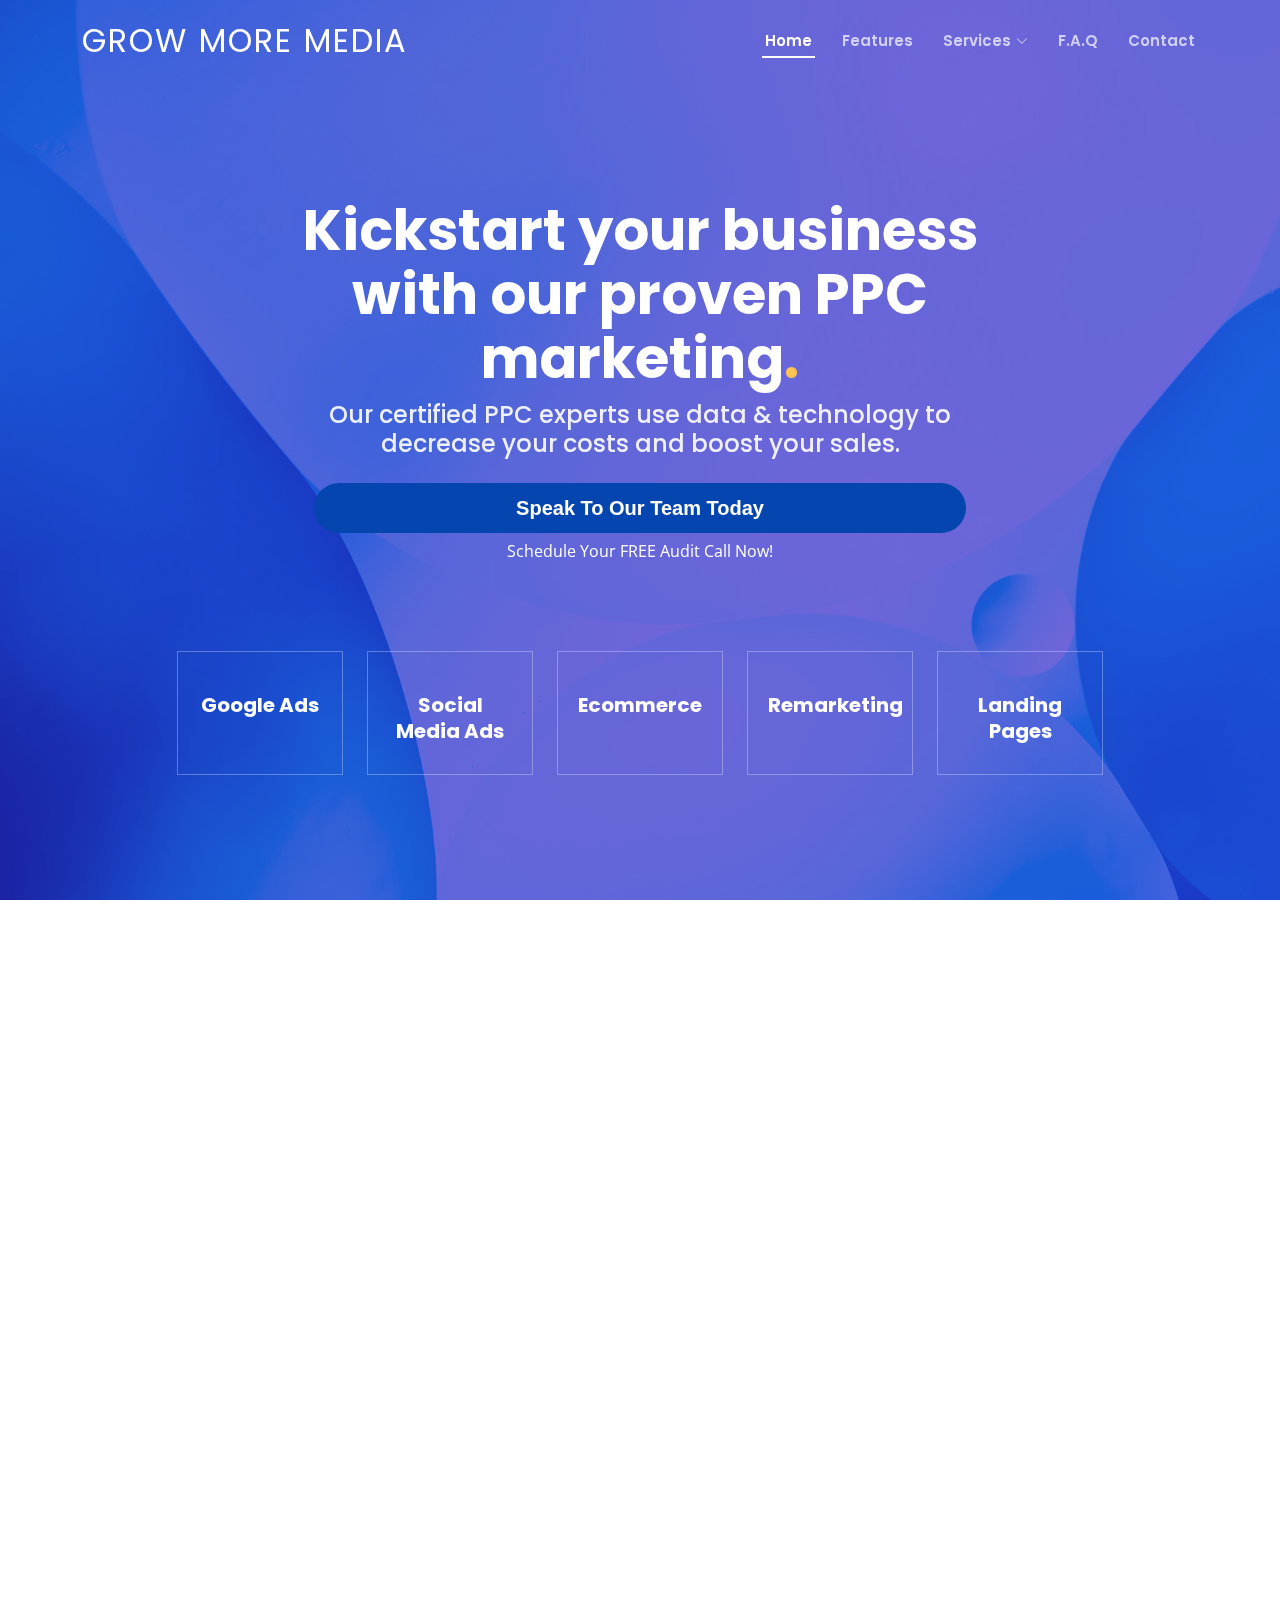
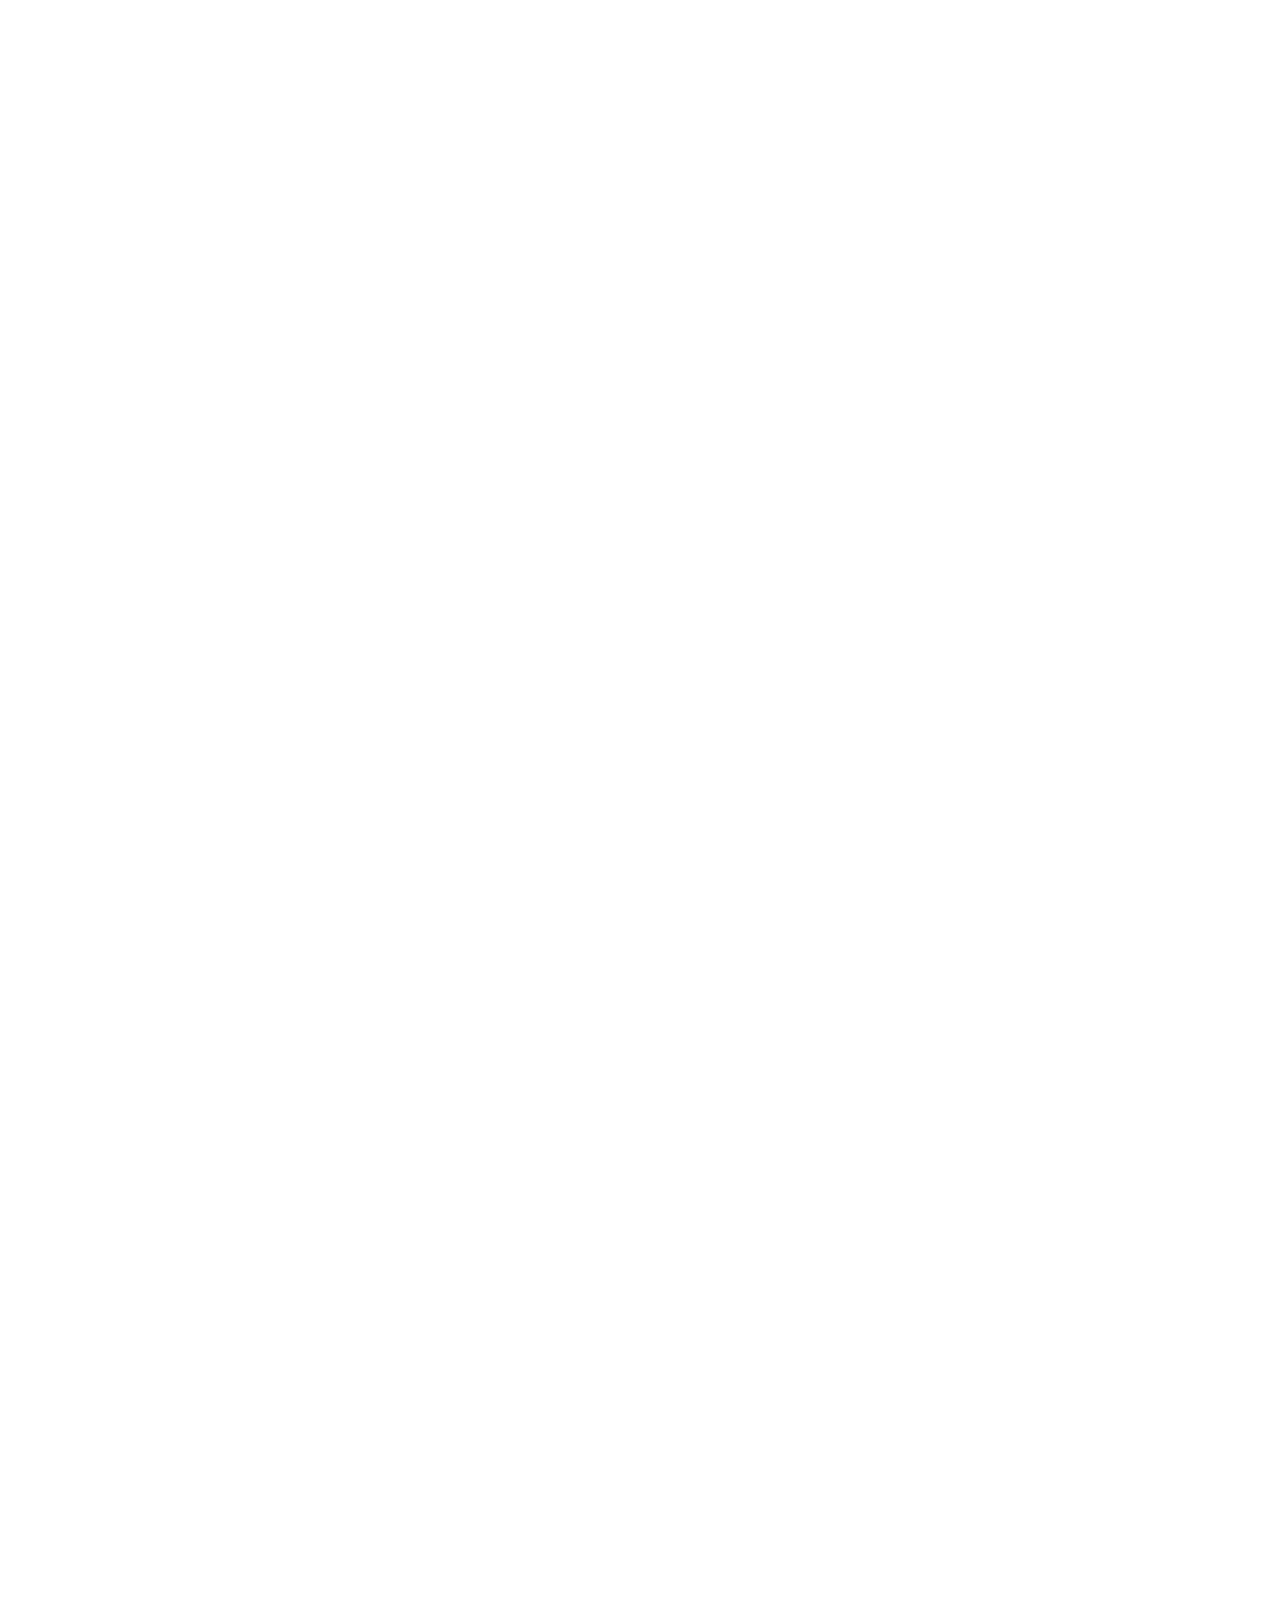
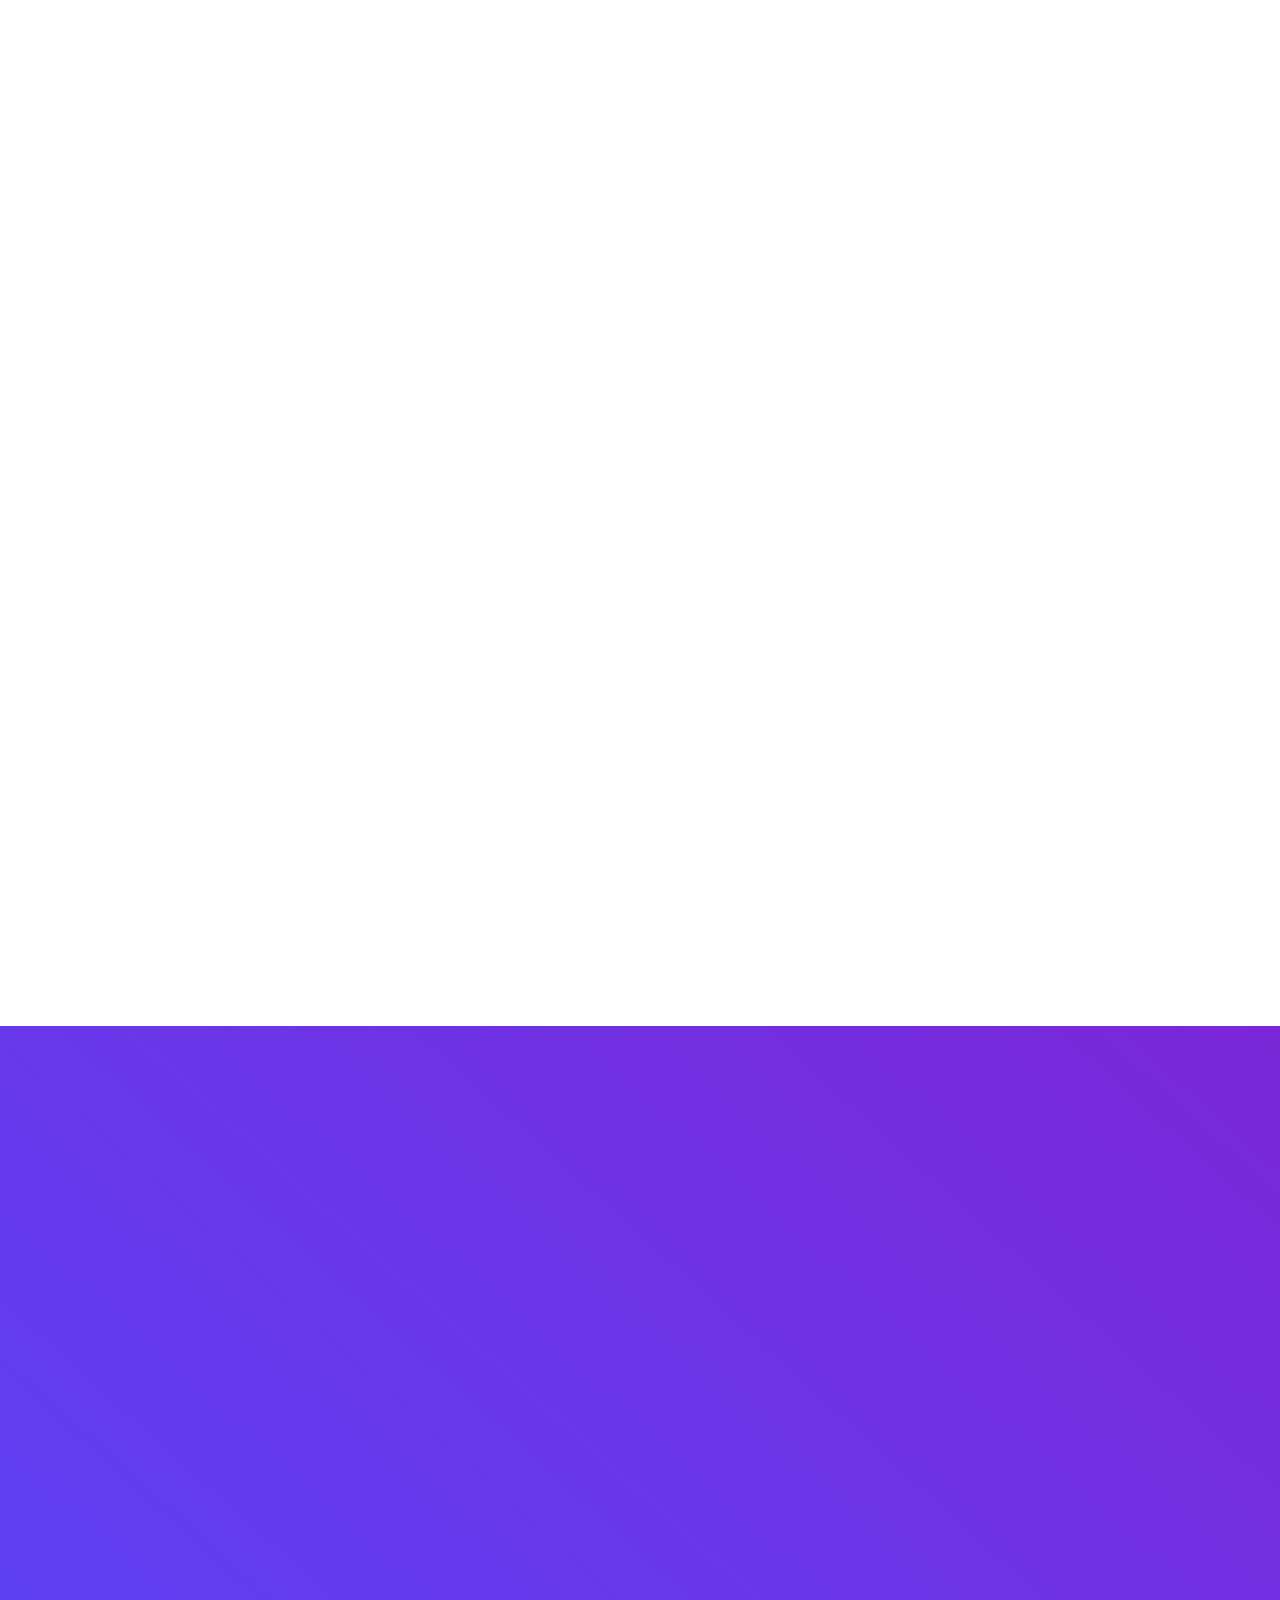
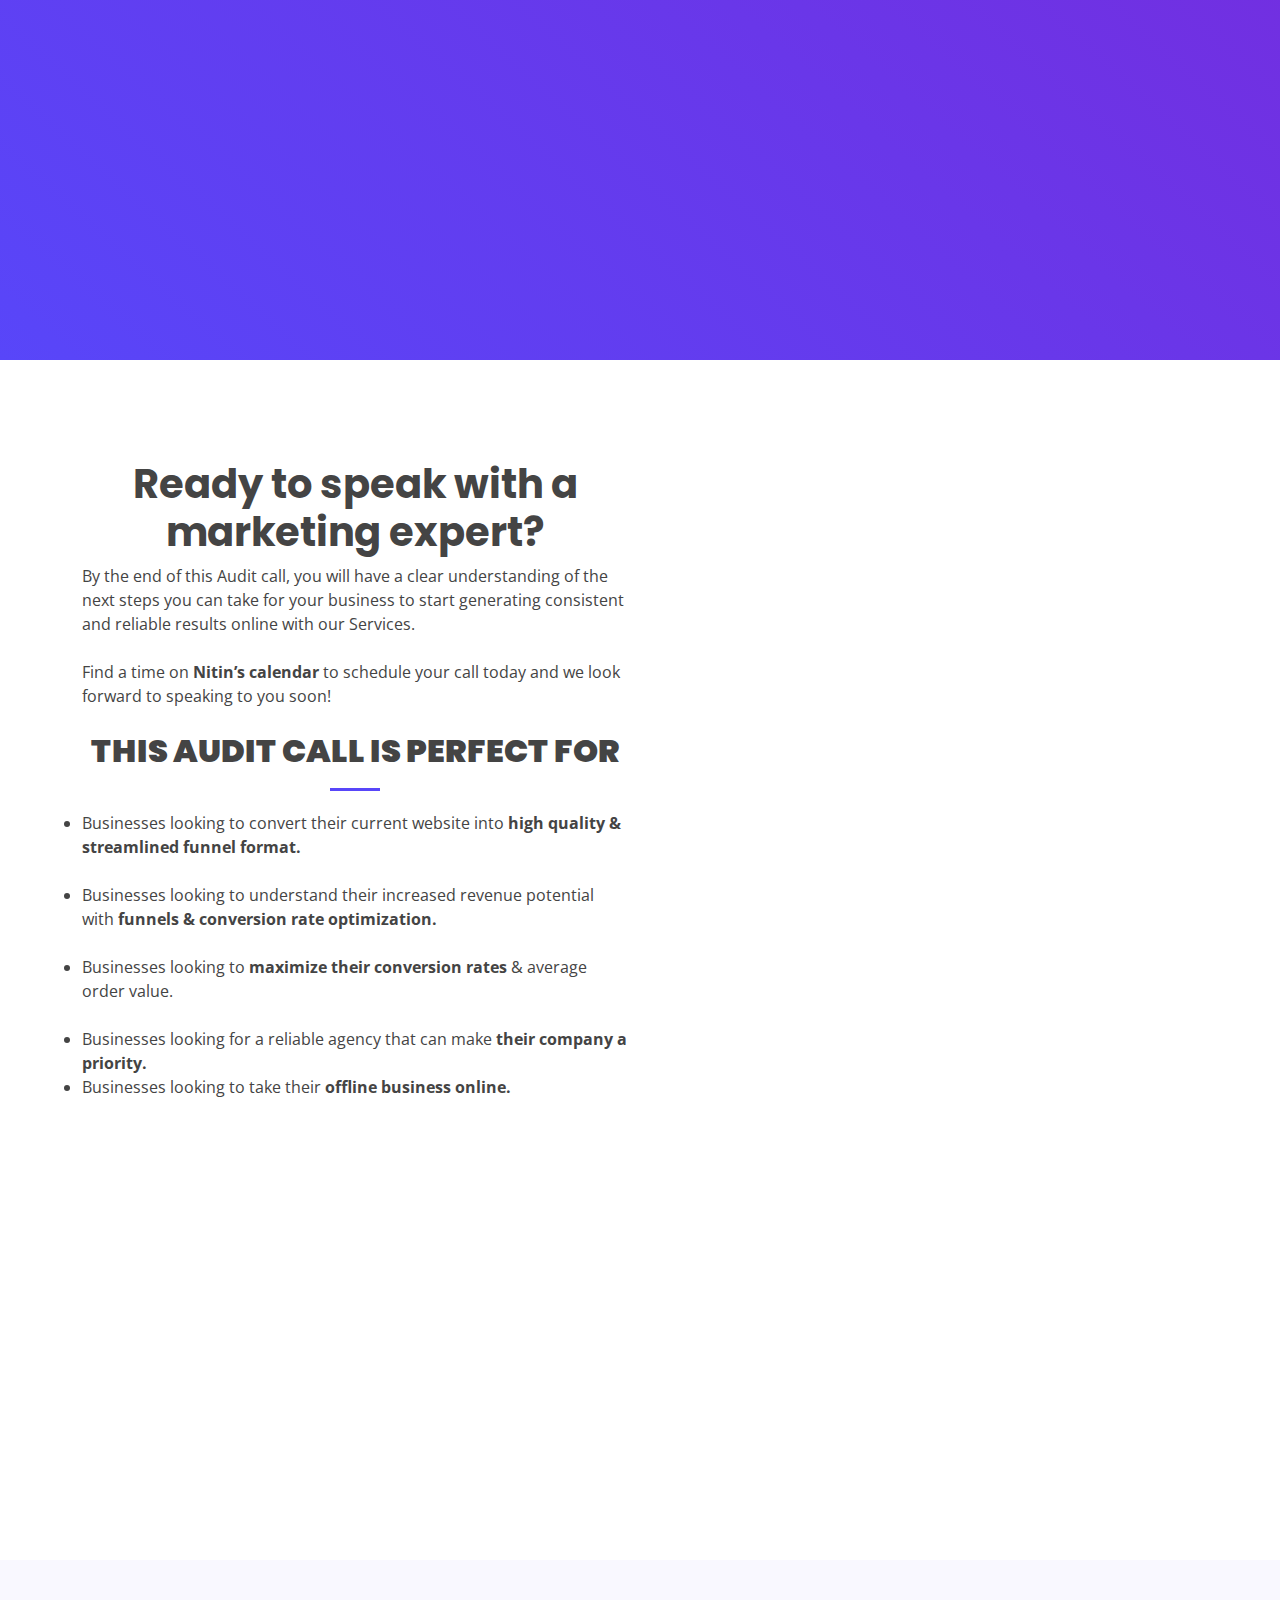
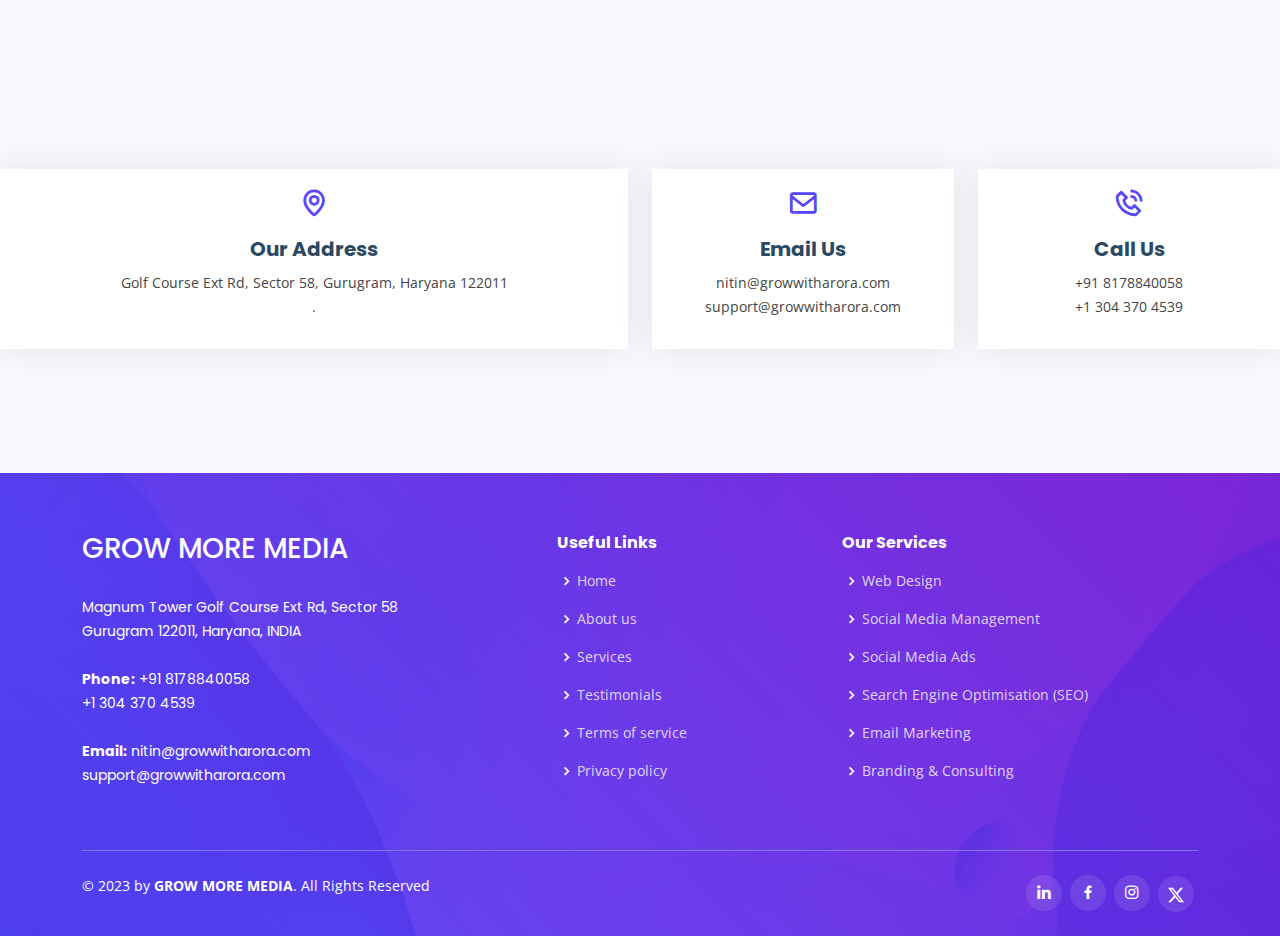
<file: ads.html>
<!DOCTYPE html>
<html lang="en">

<head>
  <meta charset="utf-8">
  <meta content="width=device-width, initial-scale=1.0" name="viewport">

  <title>GROW MORE MEDIA</title>
  <meta content="" name="description">
  <meta content="" name="keywords">

  <!-- Favicons -->
  <link href="assets/img/favicon.png" rel="icon">
  <link href="assets/img/apple-touch-icon.png" rel="apple-touch-icon">

  <!-- Google Fonts -->
  <link href="https://fonts.googleapis.com/css?family=Open+Sans:300,300i,400,400i,600,600i,700,700i|Roboto:300,300i,400,400i,500,500i,600,600i,700,700i|Poppins:300,300i,400,400i,500,500i,600,600i,700,700i" rel="stylesheet">

  <!-- Vendor CSS Files -->
  <link href="assets/vendor/aos/aos.css" rel="stylesheet">
  <link href="assets/vendor/bootstrap/css/bootstrap.min.css" rel="stylesheet">
  <link href="assets/vendor/bootstrap-icons/bootstrap-icons.css" rel="stylesheet">
  <link href="assets/vendor/boxicons/css/boxicons.min.css" rel="stylesheet">
  <link href="assets/vendor/glightbox/css/glightbox.min.css" rel="stylesheet">
  <link href="assets/vendor/swiper/swiper-bundle.min.css" rel="stylesheet">

  <!-- Template Main CSS File -->
  <link href="assets/css/style-1.css" rel="stylesheet">

  <!-- =======================================================
  * Template Name: Techie - v4.7.0
  * Template URL: https://bootstrapmade.com/techie-free-skin-bootstrap-3/
  * Author: BootstrapMade.com
  * License: https://bootstrapmade.com/license/
  ======================================================== -->
</head>

<body>

  <!-- ======= Header ======= -->
  <header id="header" class="fixed-top ">
    <div class="container d-flex align-items-center justify-content-between">
      <h1 class="logo"><a href="index.html">GROW MORE MEDIA</a></h1>
      <!-- Uncomment below if you prefer to use an image logo -->
      <!-- <a href="index.html" class="logo"><img src="assets/img/logo.png" alt="" class="img-fluid"></a>-->

       <nav id="navbar" class="navbar">
        <ul>
          <li><a class="nav-link scrollto active" href="#hero">Home</a></li>
          <li><a class="nav-link scrollto active" href="#features">Features</a></li>
          <li class="dropdown"><a href="#services"><span>Services</span> <i class=" bi-chevron-down"></i></a>
            <ul>
              <li><a href="web-design.html">Website Designing</a></li>
              <li><a href="social-media.html">Social Media Management</a></li>
              <li><a href="ads.html">Social Media Ads</a></li>
              <li><a href="seo.html">Search Engine Optimisation (SEO)
              </a></li>
              <li><a href="email.html">Email Marketing</a></li>
              <li><a href="branding.html">Branding & Consulting </a></li>
            </ul>
          </li>
          <li><a class="nav-link scrollto active" href="#faq">F.A.Q</a></li>
          <li><a class="nav-link scrollto" href="#talk">Contact</a></li>
          
        </ul>
        <i class="bi bi-list mobile-nav-toggle"></i>
      </nav><!-- .navbar -->
    </div>
  </header><!-- End Header -->

   <!-- ======= Hero Section ======= -->
   <section id="hero" class="d-flex align-items-center justify-content-center">
    <div class="container" data-aos="fade-up">

      <div class="row justify-content-center" data-aos="fade-up" data-aos-delay="150">
        <div class="col-xl-8 col-lg-10">
          <h1>Kickstart your business with our proven PPC marketing<span>.</span></h1>
          <h2>Our certified PPC experts use data & technology to decrease your costs and boost your sales.</h2>
<br>
          <a href="#talk" target="-blank" style="all:unset;font-family:Helvetica,Arial,sans-serif;display:inline-block;width:75%;white-space:nowrap;overflow:hidden;text-overflow:ellipsis;background-color:#0445AF;color:#FFFFFF;font-size:20px;border-radius:25px;padding:0 50px;font-weight:bold;height:50px;cursor:pointer;line-height:50px;text-align:center;margin:0;text-decoration:none;"> <b> Speak To Our Team Today </b></a>
          <p style="color: #FFFFFF;">Schedule Your FREE Audit Call Now!</p>
        
        </div>
      </div>

      <div class="row gy-4 mt-5 justify-content-center" data-aos="zoom-in" data-aos-delay="250">
        <div class="col-xl-2 col-md-4">
          <div class="icon-box">
            <i class="ri-store-line"></i>
            <h3><a href="#about1">Google Ads</a></h3>
 
          </div>
        </div>
        <div class="col-xl-2 col-md-4">
          <div class="icon-box">
            <i class="ri-bar-chart-box-line"></i>
            <h3><a href="#about2">Social Media Ads</a></h3>
          </div>
        </div>
        <div class="col-xl-2 col-md-4">
          <div class="icon-box">
            <i class="ri-database-2-line"></i>
            <h3><a href="#about3">Ecommerce</a></h3>
          </div>
        </div>
        <div class="col-xl-2 col-md-4">
          <div class="icon-box">
            <i class="ri-calendar-todo-line"></i>
            <h3><a href="#about4">Remarketing</a></h3>
          </div>
        </div>
        <div class="col-xl-2 col-md-4">
          <div class="icon-box">
            <i class="ri-paint-brush-line"></i>
            <h3><a href="#about5">Landing Pages</a></h3>
          </div>
        </div>
        
      </div>

    </div>
  </section><!-- End Hero -->

  <main id="main">

       
     <!-- ======= Features Section ======= -->
     <section id="features" class="features">
      <div class="container" data-aos="fade-up">

        <div class="section-title">
          <h2>Features</h2>
          <p>Announcing a Digital Agency That Guarantees Results or They Don't Get Paid. Seriously</p>

        </div>

        <div class="row">
          <div class="col-lg-6 order-2 order-lg-1 d-flex flex-column align-items-lg-center">
            <div class="icon-box mt-5 mt-lg-0" data-aos="fade-up" data-aos-delay="100">
              <i class="bi bi-bullseye"></i>
              <h4>Target Audience</h4>
              <p>Ad campaigns are designed to reach specific demographics, interests, or behaviors. Defining and understanding the target audience is crucial for tailoring the campaign to reach the right people.</p>
            </div>
            <div class="icon-box mt-5" data-aos="fade-up" data-aos-delay="200">
              <i class="bi bi-chat-right-dots-fill"></i>
              <h4>Messaging</h4>
              <p> Crafting a compelling message is essential. The campaign's content, copy, and visuals should effectively convey the intended message or call to action.</p>
            </div>
            <div class="icon-box mt-5" data-aos="fade-up" data-aos-delay="300">
              <i class="bi bi-display"></i>
              <h4>Media and Placement</h4>
              <p> Determining where and how the ads will be displayed is vital. This involves choosing the right advertising channels, whether it's social media, search engines, billboards, or other mediums.
              </p>
            </div>
            <div class="icon-box mt-5" data-aos="fade-up" data-aos-delay="400">
              <i class="bi bi-clipboard-data"></i>
              <h4>Monitoring and Analysis</h4>
              <p>Regular tracking and analysis of the campaign's performance is crucial. This helps in measuring the effectiveness of the campaign, making adjustments, and ensuring it meets its objectives.</p>
            </div>
          </div>
          <div class="image col-lg-6 order-1 order-lg-2 " data-aos="zoom-in" data-aos-delay="100">
            <img src="assets/img/features.svg" alt="" class="img-fluid">
          </div>
        </div>

      </div>
    </section><!-- End Features Section -->

       <!-- ======= About Section ======= -->
       <section id="about1" class="about">
        <div class="container" data-aos="fade-up">
  
          <div class="row">
            <div class="col-lg-6  order-lg-1" data-aos="fade-left" data-aos-delay="100">
              <img src="assets/img/services/download-11.png" class="img-fluid" alt="">
            </div>
            <div class="col-lg-6 pt-4 pt-lg-0  order-lg-2 content" data-aos="fade-right" data-aos-delay="100">
              <h3>Be there when people search for your products or services</h3>
              <p class="fst-italic">
             <b>   66%</b>
of buyer-intent keywords are paid clicks.
              </p>
            
              <p>
                People use Google to search every day. Your ads can appear the moment somebody is looking for your products or services.
               <br><br>Drive site traffic, get more calls and generate more sales for your business. Set a budget that works for your business and partner with Grow More Media to find the right customers.
              </p>
            </div>
  
           
  
          </div>
  
        </div>
      </section><!-- End About Section -->
      
    <!-- ======= About Section ======= -->
    <section id="about2" class="about">
      <div class="container" data-aos="fade-up">

        <div class="row">
          <div class="col-lg-6 order-1 order-lg-2" data-aos="fade-left" data-aos-delay="100">
            <img src="assets/img/services/download-12.png" class="img-fluid" alt="">
          </div>
          <div class="col-lg-6 pt-4 pt-lg-0 order-2 order-lg-1 content" data-aos="fade-right" data-aos-delay="100">
            <h3>Boost your business with performance-driven Social Media Ads campaigns</h3>
            <p class="fst-italic">
              More than <b>5 billion people</b> across the world use social media  in 2023
            </p>
           
            <p>
              A social media ad campaign is a quick and effective way to communicate your value proposition to your prospects and improve your brand recall. <br><br>  You can even hyper-target your audiences and deliver personalized content using data and analytics. Social media ads are also cost-effective, offering a great return on investment compared to traditional advertising channels. 
            </p>
          </div>
        </div>

      </div>
    </section><!-- End About Section -->

    <!-- ======= About Section ======= -->
    <section id="about3" class="about">
      <div class="container" data-aos="fade-up">

        <div class="row">
          <div class="col-lg-6  order-lg-1" data-aos="fade-left" data-aos-delay="100">
            <img src="assets/img/services/download-13.png" class="img-fluid" alt="">
          </div>
          <div class="col-lg-6 pt-4 pt-lg-0  order-lg-2 content" data-aos="fade-right" data-aos-delay="100">
            <h3>Optimize your search and shopping campaigns for ecommerce</h3>
            <p class="fst-italic">
              <b>93.5% </b>of global internet users have purchased products online.
            </p>
          
            <p>
              Our commitment to monthly reporting and meticulous analysis is designed to provide you with a comprehensive understanding of your marketing campaigns. 
             <br><br> This invaluable insight empowers your business to thrive and make data-driven decisions. 
              You'll have the tools and knowledge needed to optimize strategies, maximize results, and achieve sustained success in the digital landscape.  
          </div>

         

        </div>

      </div>
    </section><!-- End About Section -->

 <!-- ======= About Section ======= -->
 <section id="about4" class="about">
  <div class="container" data-aos="fade-up">

    <div class="row">
      <div class="col-lg-6 order-1 order-lg-2" data-aos="fade-left" data-aos-delay="100">
        <img src="assets/img/services/download-14.png" class="img-fluid" alt="">
      </div>
      <div class="col-lg-6 pt-4 pt-lg-0 order-2 order-lg-1 content" data-aos="fade-right" data-aos-delay="100">
        <h3>Boost your brand power and squash the competition with our retargeting solutions</h3>
        <p class="fst-italic">
          Retargeting works <b>10x better</b> than display and banner ads.
        </p>
       
        <p>
          retargeting can be a way to re-engage customers who have not recently made a purchase by showing them targeted ads and special offers. <br><br> With so many potential uses, retargeting is a powerful tactic for any online retailer, and it has become a pillar of many brands' digital strategy.  </p>
      </div>
    </div>

  </div>
</section><!-- End About Section -->
     <!-- ======= About Section ======= -->
     <section id="about5" class="about">
      <div class="container" data-aos="fade-up">

        <div class="row">
          <div class="col-lg-6  order-lg-1" data-aos="fade-left" data-aos-delay="100">
            <img src="assets/img/services/download-15.png" class="img-fluid" alt="">
          </div>
          <div class="col-lg-6 pt-4 pt-lg-0  order-lg-2 content" data-aos="fade-right" data-aos-delay="100">
            <h3>Spend less and make more with effective landing pages</h3>
            <p class="fst-italic">
              <b>Only 22% of businesses</b> are satisfied with their conversion rates.We can help.
            </p>
            
            <p>
              From business learning to copywriting, design to development, speed optimizations to device compatibility. <br><br>
              We leverage our data and experience to hyper-target communication and drive users to action. Your new landing page will be tailored to your business goals that will exceed your expectations.
            </p>
          </div>

         

        </div>

      </div>
    </section><!-- End About Section -->

  


     <!-- ======= Frequently Asked Questions Section ======= -->
     <section id="faq" class="faq">
      <div class="container" data-aos="fade-up">

        <div class="section-title">
          <h2>FREQUENTLY ASKED QUESTIONS</h2>
        </div>

        <div class="faq-list">
          <ul>
            <li data-aos="fade-up" data-aos="fade-up" data-aos-delay="100">
              <i class="bx bx-help-circle icon-help"></i> <a data-bs-toggle="collapse" class="collapse" data-bs-target="#faq-list-1">What does a Digital Marketing Agency actually do? <i class="bx bx-chevron-down icon-show"></i><i class="bx bx-chevron-up icon-close"></i></a>
              <div id="faq-list-1" class="collapse show" data-bs-parent=".faq-list">
                <p>
                  Social media ads are paid promotional content displayed on platforms like Facebook, Instagram, Twitter, or LinkedIn.
                  <br><br> These ads are designed to reach specific target audiences and can include various formats, such as images, videos, and carousels. </p>
              </div>
            </li>

            <li data-aos="fade-up" data-aos-delay="200">
              <i class="bx bx-help-circle icon-help"></i> <a data-bs-toggle="collapse" data-bs-target="#faq-list-2" class="collapsed">How much do social media ads cost? <i class="bx bx-chevron-down icon-show"></i><i class="bx bx-chevron-up icon-close"></i></a>
              <div id="faq-list-2" class="collapse" data-bs-parent=".faq-list">
                <p>
                  The cost of social media ads varies widely depending on factors like the platform, ad format, audience size, and bidding strategy. Advertisers can set budgets to control spending and use options like cost-per-click (CPC) or cost-per-impression (CPM) to manage costs. </p>
              </div>
            </li>

            <li data-aos="fade-up" data-aos-delay="300">
              <i class="bx bx-help-circle icon-help"></i> <a data-bs-toggle="collapse" data-bs-target="#faq-list-3" class="collapsed">How do I target the right audience for my social media ads? <i class="bx bx-chevron-down icon-show"></i><i class="bx bx-chevron-up icon-close"></i></a>
              <div id="faq-list-3" class="collapse" data-bs-parent=".faq-list">
                <p>Social media platforms offer robust targeting options, allowing you to define your audience based on demographics, interests, behaviors, and more. Understanding your ideal customer is crucial in creating effective ad campaigns.     </p>
              </div>
            </li>

            <li data-aos="fade-up" data-aos-delay="400">
              <i class="bx bx-help-circle icon-help"></i> <a data-bs-toggle="collapse" data-bs-target="#faq-list-4" class="collapsed">What's the difference between organic and paid social media content? <i class="bx bx-chevron-down icon-show"></i><i class="bx bx-chevron-up icon-close"></i></a>
              <div id="faq-list-4" class="collapse" data-bs-parent=".faq-list">
                <p>
                  Organic social media content refers to posts and updates that you publish without paying for promotion. Paid social media content, on the other hand, involves sponsored posts or ads that you pay to boost, ensuring they reach a larger and more specific audience.  </p>
              </div>
            </li>

            <li data-aos="fade-up" data-aos-delay="500">
              <i class="bx bx-help-circle icon-help"></i> <a data-bs-toggle="collapse" data-bs-target="#faq-list-5" class="collapsed">How can I measure the success of my social media ad campaigns?<i class="bx bx-chevron-down icon-show"></i><i class="bx bx-chevron-up icon-close"></i></a>
              <div id="faq-list-5" class="collapse" data-bs-parent=".faq-list">
                <p>
                  Success metrics for social media ads can include key performance indicators (KPIs) like click-through rates (CTR), conversion rates, return on ad spend (ROAS), and engagement metrics. Platforms often provide analytics tools to track and evaluate campaign performance. </div>
            </li>

          </ul>
        </div>

      </div>
    </section><!-- End Frequently Asked Questions Section -->


<!-- ======= Talk Section ======= -->
<section id="talk" class="talk">

  <div class="container">
    <div class="row">

      <div class=" section-title col-md-6" style="text-align: left;">

            <h1 style="text-align: center;"> <b> Ready to speak with a  marketing expert? </b> </h1>
       

<p>By the end of this Audit call, you will have a clear understanding of the next steps you can take for your business to start generating consistent and reliable results online with our Services. <br><br>
Find a time on <b> Nitin’s calendar </b> to schedule your call today and we look forward to speaking to you soon!</p><br>

<h2 style="text-align: center;"> <b> THIS AUDIT CALL IS PERFECT FOR </b> </h2>




  <li style="text-align: left;">Businesses looking to convert their current website into <b> high quality & streamlined funnel format. </b> </li><br>
 
  <li style="text-align: left;">​Businesses looking to understand their increased revenue potential with <b> funnels & conversion rate optimization. </b> </li><br>
  <li style="text-align: left;">​Businesses looking to <b>maximize their conversion rates </b> & average order value. </li><br>
  <li style="text-align: left;">​Businesses looking for a reliable agency that can make <b> their company a priority. </b> </li>
  <li style="text-align: left;">​Businesses looking to take their <b>offline business online. </b> </li><br>
</div>
      <div class="col-md-6">
    <!-- Calendly inline widget begin -->
<div class="calendly-inline-widget" data-url="https://calendly.com/growwitharora/demo_call" style="min-width:320px;height:1000px;"></div>
<script type="text/javascript" src="https://assets.calendly.com/assets/external/widget.js" async></script>
<!-- Calendly inline widget end -->
      </div>

    </div>      
  </div>
</section><!-- End Team Section -->

    <!-- ======= Contact Section ======= -->
    <section id="contact" class="contact section-bg">
      <div class="container" data-aos="fade-up">

        <div class="section-title">
          <h2>Contact Us</h2> 
       
          </div>      
        </div>

        <div class="row">
          <div class="col-lg-6">
            <div class="info-box mb-4">
              <i class="bx bx-map"></i>
              <h3>Our Address</h3>
              <p>Golf Course Ext Rd, Sector 58, Gurugram, Haryana 122011  <br>.</p>
            </div>
          </div>

          <div class="col-lg-3 col-md-6">
            <div class="info-box  mb-4">
              <i class="bx bx-envelope"></i>
              <h3>Email Us</h3>
              <p>nitin@growwitharora.com<br>
support@growwitharora.com<br> </p>
            </div>
          </div>

          <div class="col-lg-3 col-md-6">
            <div class="info-box  mb-4">
              <i class="bx bx-phone-call"></i>
              <h3>Call Us</h3>
              <p>+91 8178840058 <br> +1 304 370 4539 </p>
            </div>
          </div>

        </div>

      </div>
    </section><!-- End Contact Section -->

  </main><!-- End #main -->
  <!-- ======= Footer ======= -->
  <footer id="footer">

    <div class="footer-top">
      <div class="container">
        <div class="row">

          <div class="col-lg-5 col-md-5 footer-contact">
            <h3>GROW MORE MEDIA</h3>
            <p>
             
              Magnum Tower
              Golf Course Ext Rd, Sector 58 <br> 
              Gurugram 122011, Haryana, INDIA <br> <br>
              
              <strong>Phone:</strong> +91 8178840058<br>
              +1 304 370 4539 <br><br>
              <strong>Email:</strong> nitin@growwitharora.com<br>
support@growwitharora.com<br>
            </p>
          </div>

          <div class="col-lg-3 col-md-3 footer-links">
            <h4>Useful Links</h4>
            <ul>
              <li><i class="bx bx-chevron-right"></i> <a href="index.html">Home</a></li>
              <li><i class="bx bx-chevron-right"></i> <a href="index.html#about">About us</a></li>
              <li><i class="bx bx-chevron-right"></i> <a href="index.html#services">Services</a></li>
              <li><i class="bx bx-chevron-right"></i> <a href="index.html#testimonials">Testimonials</a></li>
              <li><i class="bx bx-chevron-right"></i> <a href="terms.html">Terms of service</a></li>
              <li><i class="bx bx-chevron-right"></i> <a href="privacy.html">Privacy policy</a></li>
            </ul>
          </div>

          <div class="col-lg-4 col-md-4 footer-links">
            <h4>Our Services</h4>
         
              <ul>
                <li><i class="bx bx-chevron-right"></i> <a href="web-design.html">Web Design</a></li>
                <li><i class="bx bx-chevron-right"></i> <a href="social-media.html">Social Media Management</a></li>
                <li><i class="bx bx-chevron-right"></i> <a href="ads.html">Social Media Ads</a></li>
                <li><i class="bx bx-chevron-right"></i> <a href="seo.html">Search Engine Optimisation (SEO)</a></li>
                <li><i class="bx bx-chevron-right"></i> <a href="email.html">Email Marketing</a></li>
                <li><i class="bx bx-chevron-right"></i> <a href="branding.html">Branding & Consulting </a></li>
              </ul>
          </div>


        </div>
      </div>
    </div>

    <div class="container">

      <div class="copyright-wrap d-md-flex py-4">
        <div class="me-md-auto text-center text-md-start">
          <div class="copyright">
            &copy;  2023 by <strong><span> GROW MORE MEDIA</span></strong>. All Rights Reserved
          </div>
          
        </div>
        <div class="social-links text-center text-md-right pt-3 pt-md-0">
          <a href="https://www.linkedin.com/in/nitin-arora-1a297316b/" class="linkedin"><i class="bx bxl-linkedin"></i></a>
          <a href="https://www.facebook.com/nitin.arora.9421/" class="facebook"><i class="bx bxl-facebook"></i></a>
          <a href="https://www.instagram.com/growwitharora/" class="instagram"><i class="bx bxl-instagram"></i></a>
          <a href="https://twitter.com/ImSujalGupta" target="-blank" class="twitter"><svg xmlns="http://www.w3.org/2000/svg" width="16" height="16" fill="currentColor" class="bi bi-twitter-x" viewBox="0 0 16 16">
            <path d="M12.6.75h2.454l-5.36 6.142L16 15.25h-4.937l-3.867-5.07-4.425 5.07H.316l5.733-6.57L0 .75h5.063l3.495 4.633L12.601.75Zm-.86 13.028h1.36L4.323 2.145H2.865l8.875 11.633Z"/>
          </svg></a>

        </div>
      </div>

    </div>
  </footer><!-- End Footer -->


  <!-- Vendor JS Files -->
  <script src="assets/vendor/purecounter/purecounter.js"></script>
  <script src="assets/vendor/aos/aos.js"></script>
  <script src="assets/vendor/bootstrap/js/bootstrap.bundle.min.js"></script>
  <script src="assets/vendor/glightbox/js/glightbox.min.js"></script>
  <script src="assets/vendor/isotope-layout/isotope.pkgd.min.js"></script>
  <script src="assets/vendor/swiper/swiper-bundle.min.js"></script>
  <script src="assets/vendor/php-email-form/validate.js"></script>

  <!-- Template Main JS File -->
  <script src="assets/js/main.js"></script>

</body>

</html>
</file>
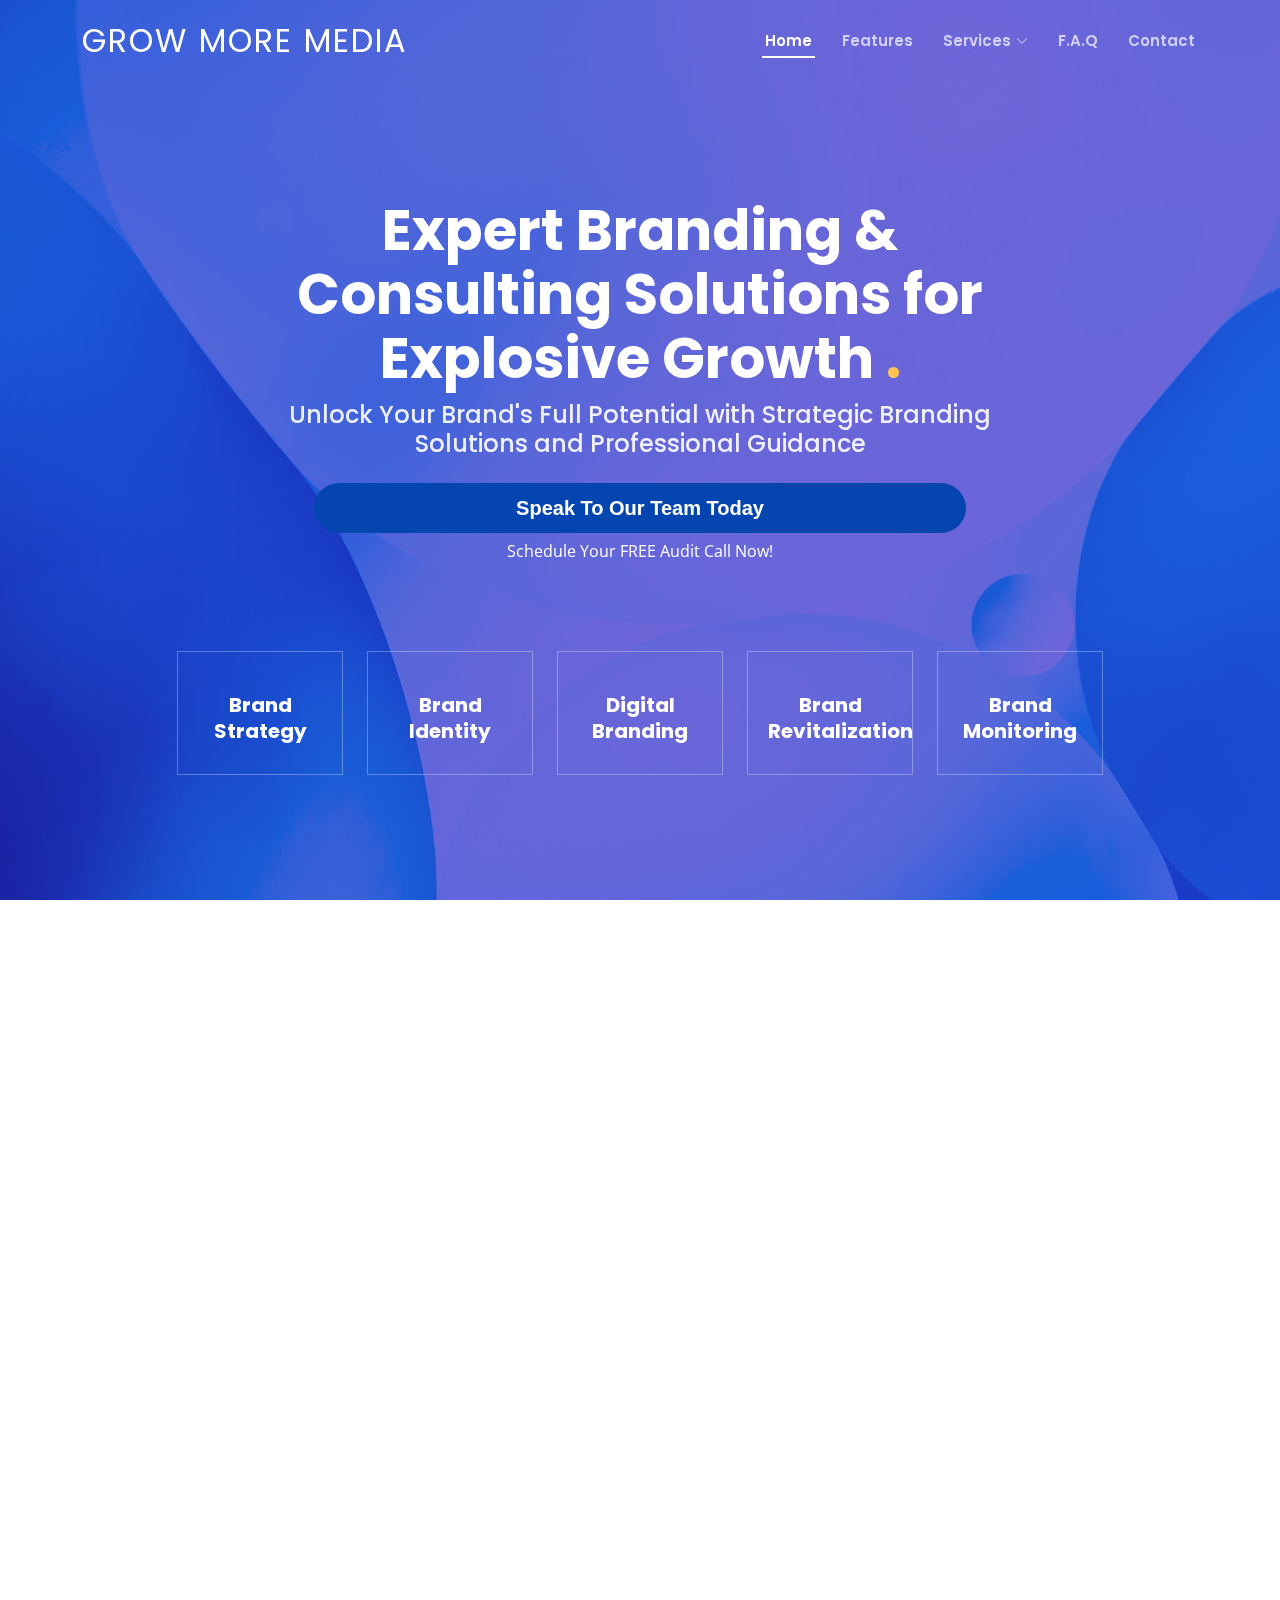
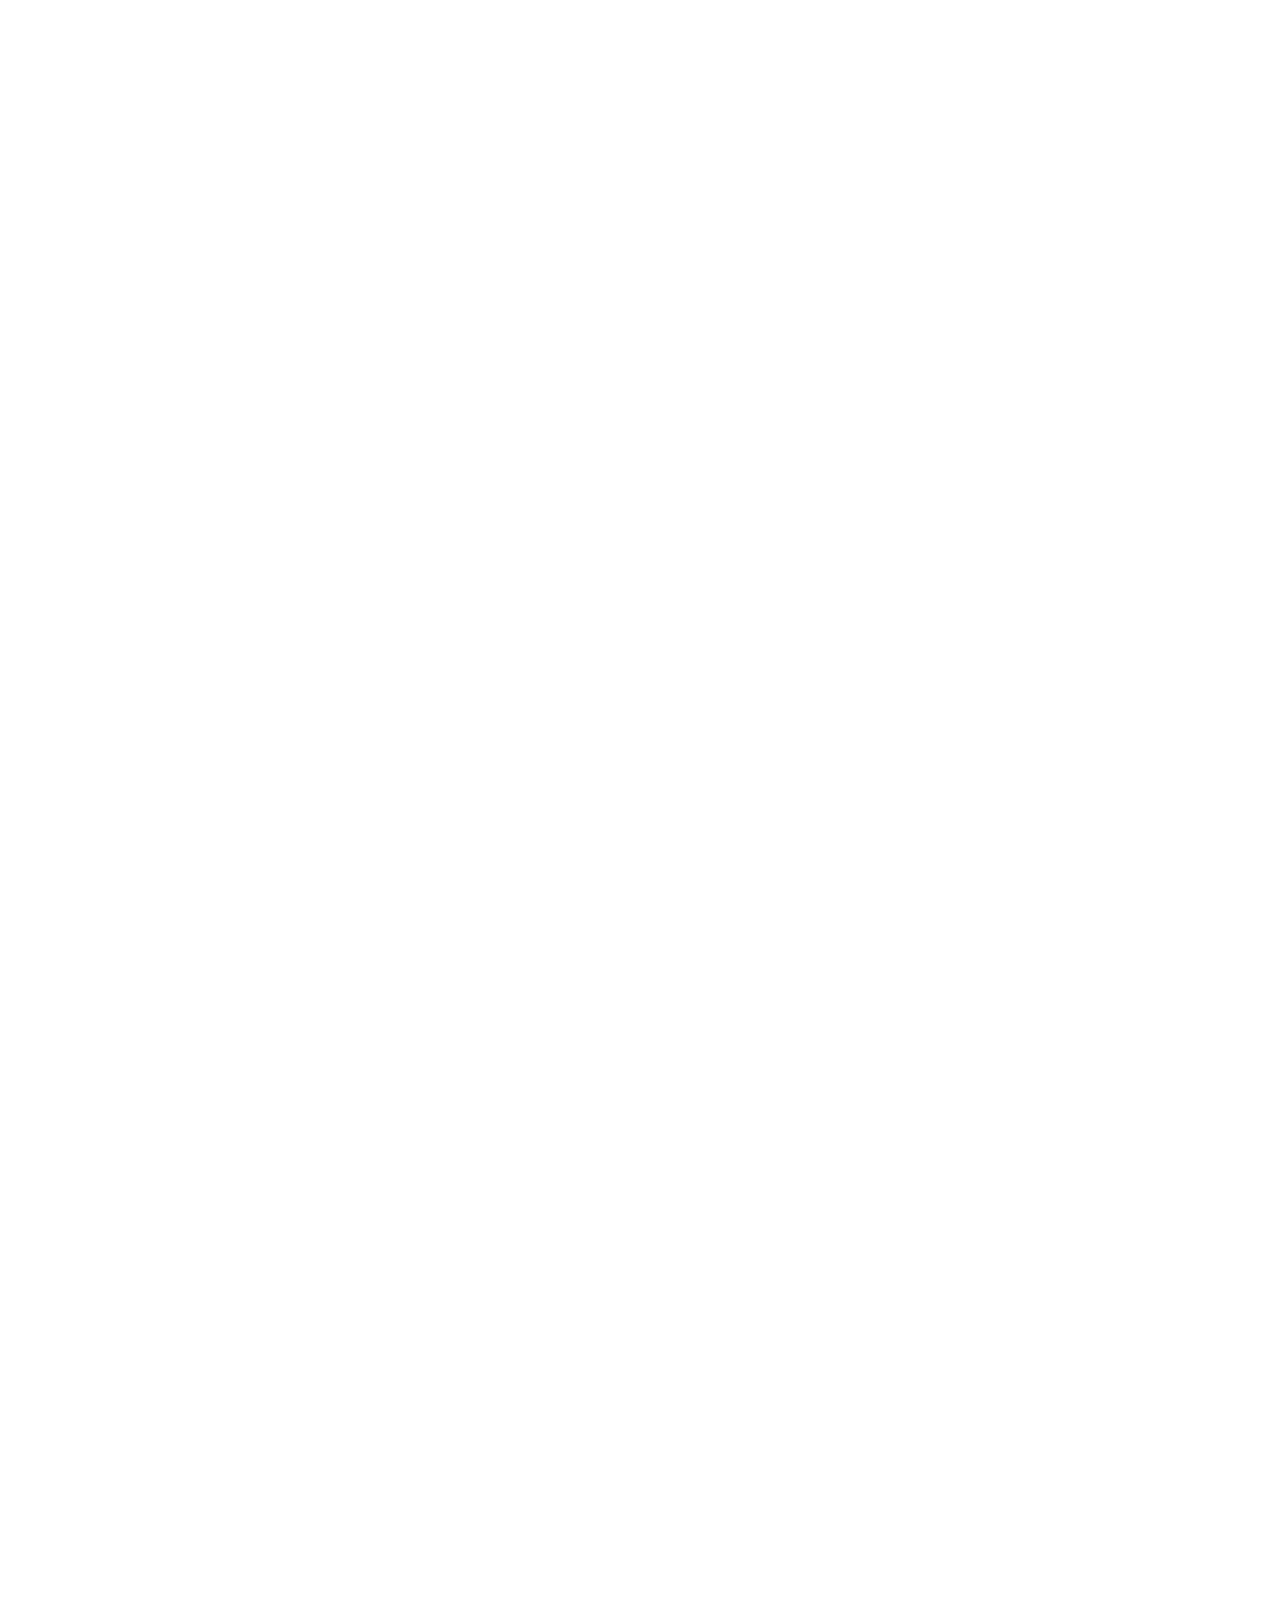
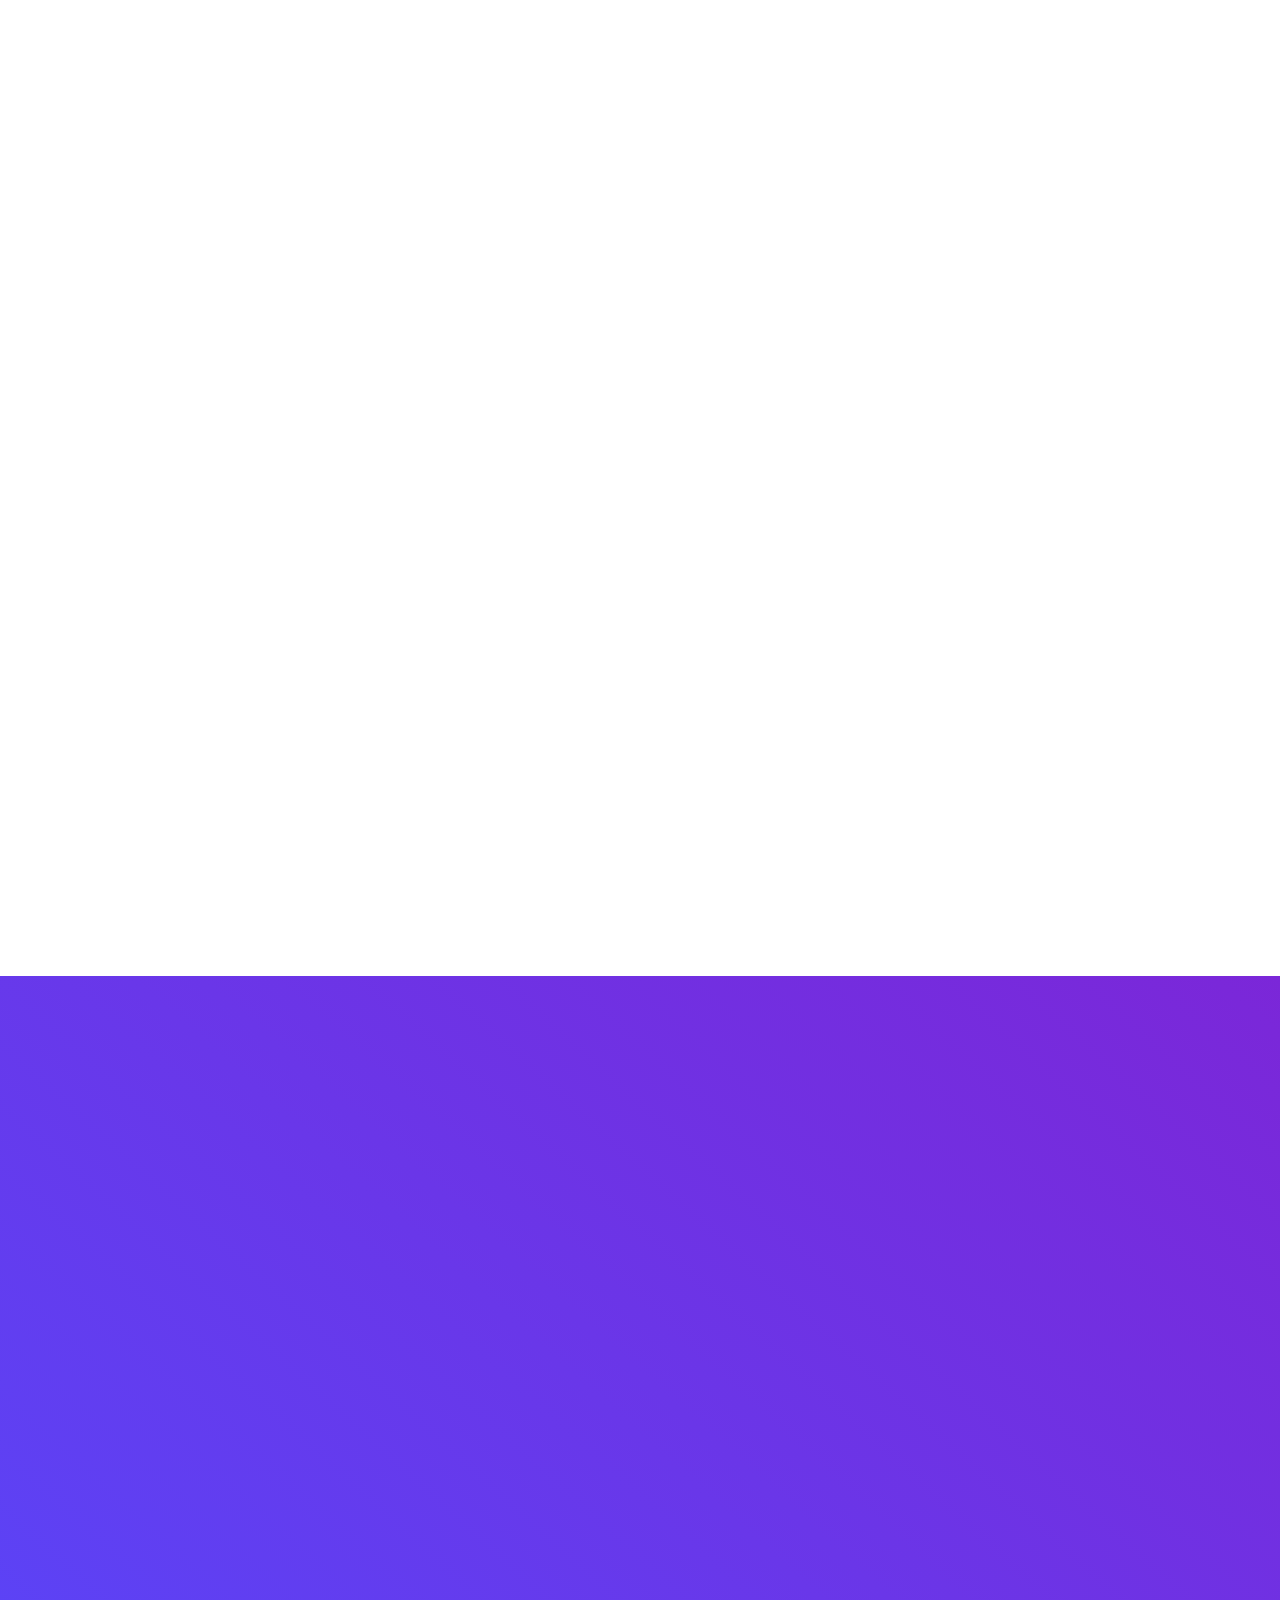
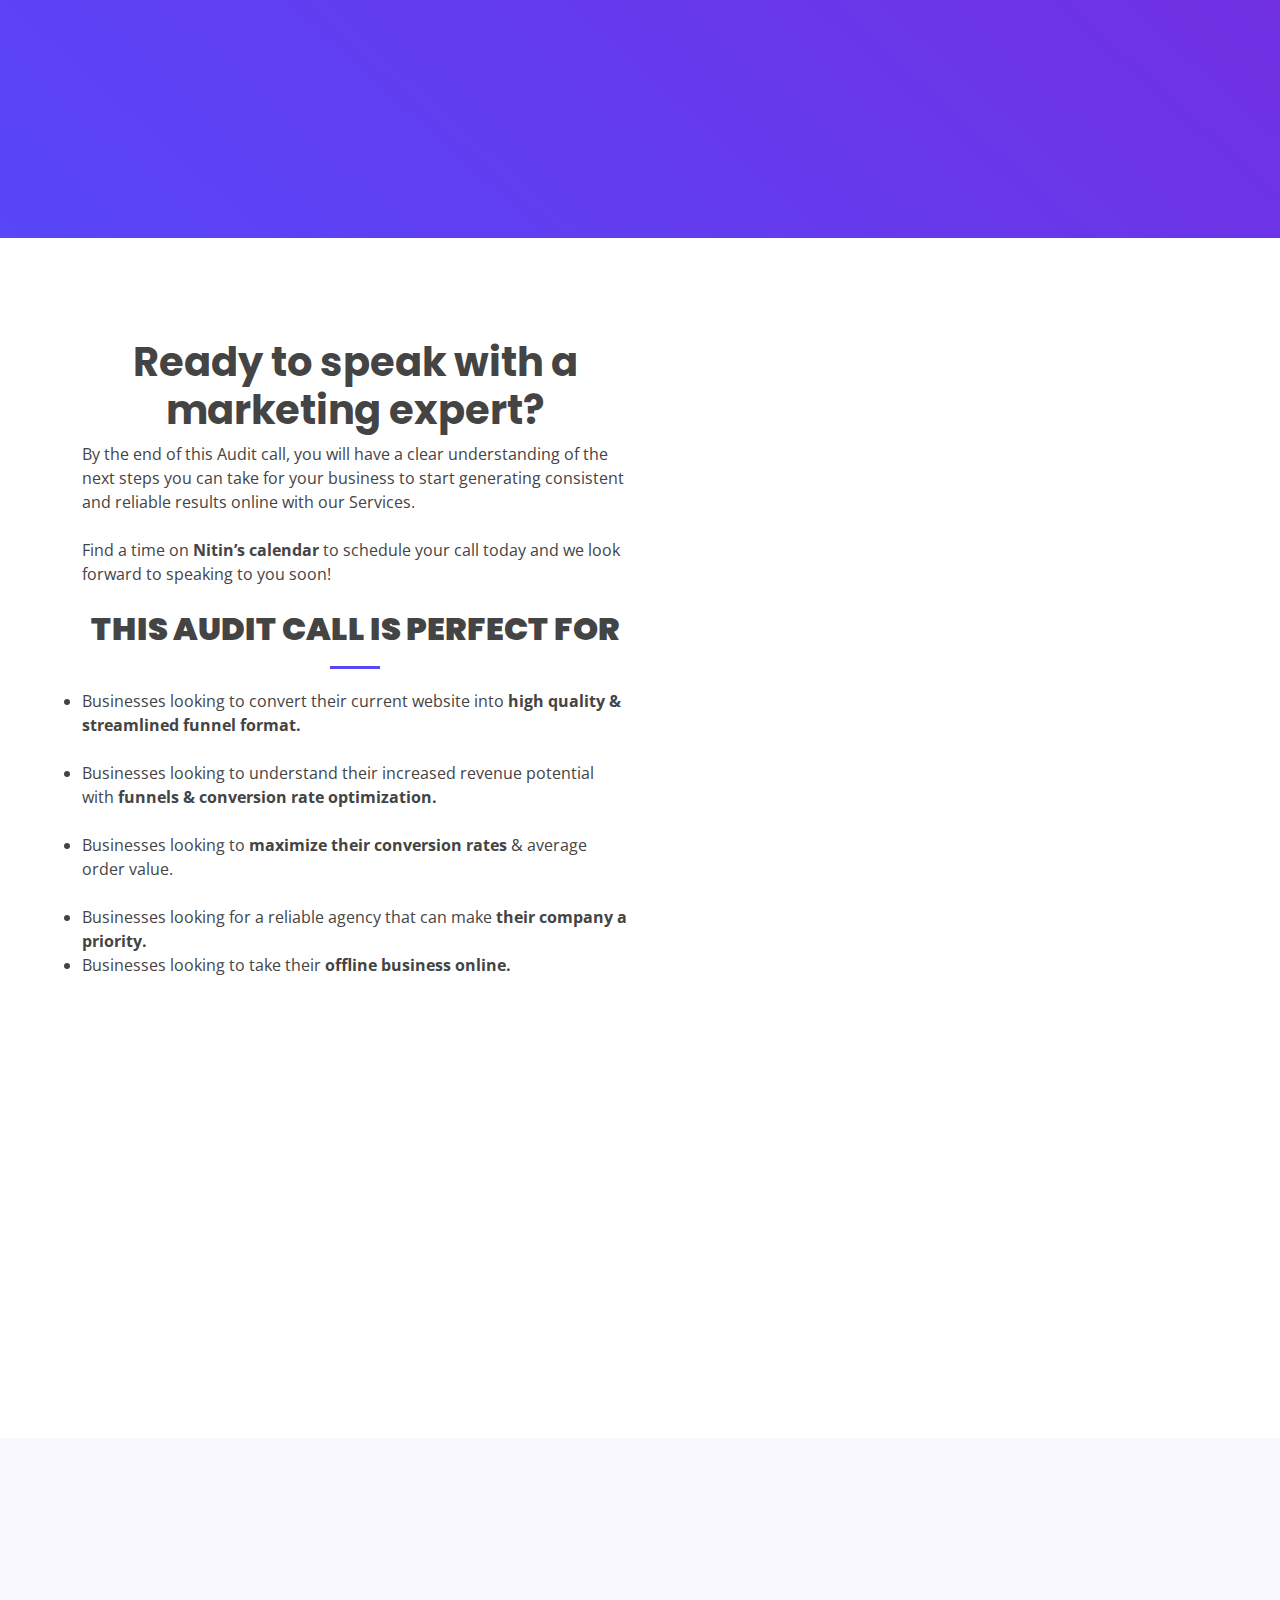
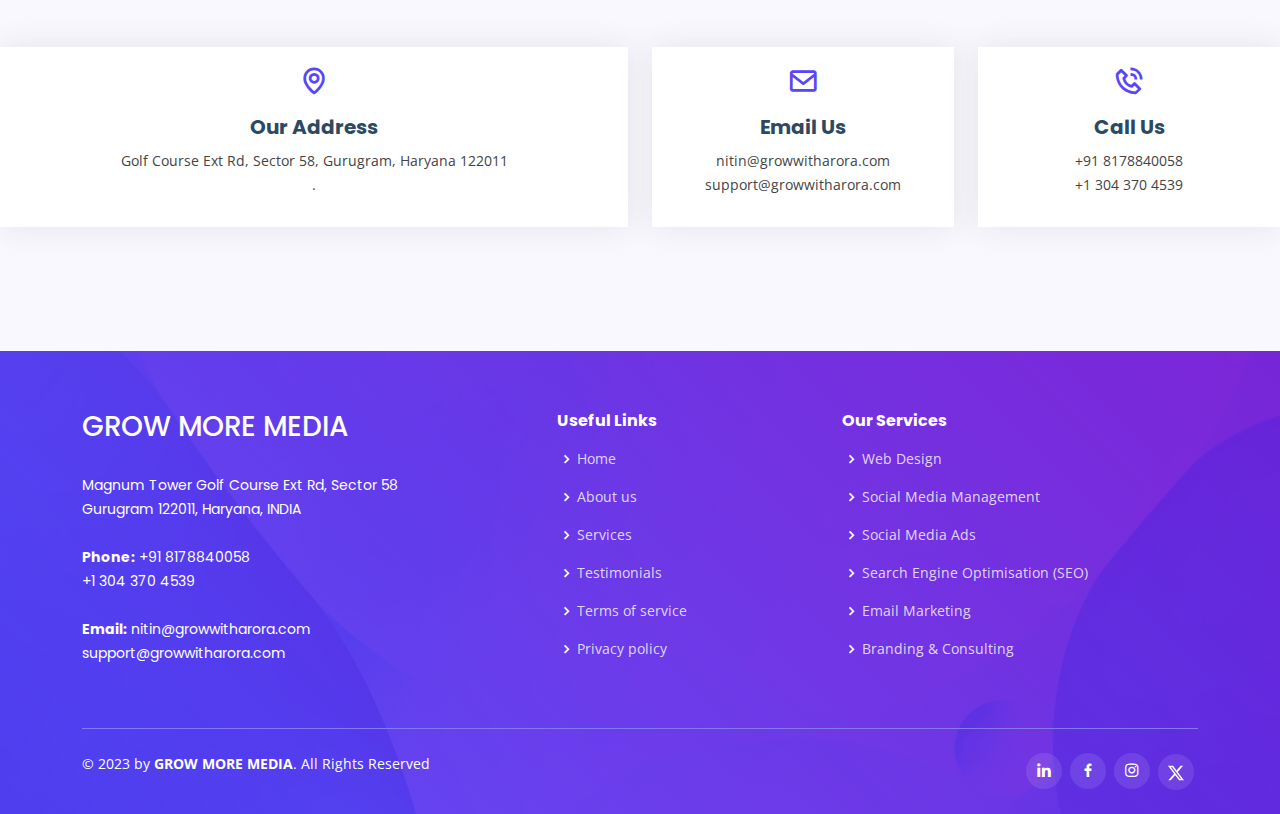
<file: branding.html>
<!DOCTYPE html>
<html lang="en">

<head>
  <meta charset="utf-8">
  <meta content="width=device-width, initial-scale=1.0" name="viewport">

  <title>GROW MORE MEDIA</title>
  <meta content="" name="description">
  <meta content="" name="keywords">

  <!-- Favicons -->
  <link href="assets/img/favicon.png" rel="icon">
  <link href="assets/img/apple-touch-icon.png" rel="apple-touch-icon">

  <!-- Google Fonts -->
  <link href="https://fonts.googleapis.com/css?family=Open+Sans:300,300i,400,400i,600,600i,700,700i|Roboto:300,300i,400,400i,500,500i,600,600i,700,700i|Poppins:300,300i,400,400i,500,500i,600,600i,700,700i" rel="stylesheet">

  <!-- Vendor CSS Files -->
  <link href="assets/vendor/aos/aos.css" rel="stylesheet">
  <link href="assets/vendor/bootstrap/css/bootstrap.min.css" rel="stylesheet">
  <link href="assets/vendor/bootstrap-icons/bootstrap-icons.css" rel="stylesheet">
  <link href="assets/vendor/boxicons/css/boxicons.min.css" rel="stylesheet">
  <link href="assets/vendor/glightbox/css/glightbox.min.css" rel="stylesheet">
  <link href="assets/vendor/swiper/swiper-bundle.min.css" rel="stylesheet">

  <!-- Template Main CSS File -->
  <link href="assets/css/style-1.css" rel="stylesheet">

  <!-- =======================================================
  * Template Name: Techie - v4.7.0
  * Template URL: https://bootstrapmade.com/techie-free-skin-bootstrap-3/
  * Author: BootstrapMade.com
  * License: https://bootstrapmade.com/license/
  ======================================================== -->
</head>

<body>

  <!-- ======= Header ======= -->
  <header id="header" class="fixed-top ">
    <div class="container d-flex align-items-center justify-content-between">
      <h1 class="logo"><a href="index.html">GROW MORE MEDIA</a></h1>
      <!-- Uncomment below if you prefer to use an image logo -->
      <!-- <a href="index.html" class="logo"><img src="assets/img/logo.png" alt="" class="img-fluid"></a>-->

      <nav id="navbar" class="navbar">
        <ul>
          <li><a class="nav-link scrollto active" href="#hero">Home</a></li>
          <li><a class="nav-link scrollto active" href="#features">Features</a></li>
          <li class="dropdown"><a href="#services"><span>Services</span> <i class=" bi-chevron-down"></i></a>
            <ul>
              <li><a href="web-design.html">Website Designing</a></li>
              <li><a href="social-media.html">Social Media Management</a></li>
              <li><a href="ads.html">Social Media Ads</a></li>
              <li><a href="seo.html">Search Engine Optimisation (SEO)
              </a></li>
              <li><a href="email.html">Email Marketing</a></li>
              <li><a href="branding.html">Branding & Consulting </a></li>
            </ul>
          </li>
          <li><a class="nav-link scrollto active" href="#faq">F.A.Q</a></li>
          <li><a class="nav-link scrollto" href="#talk">Contact</a></li>
          
        </ul>
        <i class="bi bi-list mobile-nav-toggle"></i>
      </nav><!-- .navbar -->

    </div>
  </header><!-- End Header -->

   <!-- ======= Hero Section ======= -->
   <section id="hero" class="d-flex align-items-center justify-content-center">
    <div class="container" data-aos="fade-up">

      <div class="row justify-content-center" data-aos="fade-up" data-aos-delay="150">
        <div class="col-xl-8 col-lg-10">
          <h1>Expert Branding & Consulting Solutions for Explosive Growth <span>.</span></h1>
          <h2>Unlock Your Brand's Full Potential with Strategic Branding Solutions and Professional Guidance</h2>
<br>
          <a href="#talk" target="-blank" style="all:unset;font-family:Helvetica,Arial,sans-serif;display:inline-block;width:75%;white-space:nowrap;overflow:hidden;text-overflow:ellipsis;background-color:#0445AF;color:#FFFFFF;font-size:20px;border-radius:25px;padding:0 50px;font-weight:bold;height:50px;cursor:pointer;line-height:50px;text-align:center;margin:0;text-decoration:none;"> <b> Speak To Our Team Today </b></a>
          <p style="color: #FFFFFF;">Schedule Your FREE Audit Call Now!</p>
        
        </div>
      </div>

      <div class="row gy-4 mt-5 justify-content-center" data-aos="zoom-in" data-aos-delay="250">
        <div class="col-xl-2 col-md-4">
          <div class="icon-box">
            <i class="ri-store-line"></i>
            <h3><a href="#about1">Brand Strategy</a></h3>
 
          </div>
        </div>
        <div class="col-xl-2 col-md-4">
          <div class="icon-box">
            <i class="ri-bar-chart-box-line"></i>
            <h3><a href="#about2">Brand Identity</a></h3>
          </div>
        </div>
        <div class="col-xl-2 col-md-4">
          <div class="icon-box">
            <i class="ri-database-2-line"></i>
            <h3><a href="#about3">Digital Branding </a></h3>
          </div>
        </div>
        <div class="col-xl-2 col-md-4">
          <div class="icon-box">
            <i class="ri-calendar-todo-line"></i>
            <h3><a href="#about4">Brand Revitalization</a></h3>
          </div>
        </div>
        <div class="col-xl-2 col-md-4">
          <div class="icon-box">
            <i class="ri-paint-brush-line"></i>
            <h3><a href="#about5">Brand Monitoring</a></h3>
          </div>
        </div>
        
      </div>

    </div>
  </section><!-- End Hero -->

  <main id="main">

       
     <!-- ======= Features Section ======= -->
     <section id="features" class="features">
      <div class="container" data-aos="fade-up">

        <div class="section-title">
          <h2>Features</h2>
          <p>Announcing a Digital Agency That Guarantees Results or They Don't Get Paid. Seriously</p>

        </div>

        <div class="row">
          <div class="col-lg-6 order-2 order-lg-1 d-flex flex-column align-items-lg-center">
            <div class="icon-box mt-5 mt-lg-0" data-aos="fade-up" data-aos-delay="100">
              <i class="bi bi-bounding-box"></i>
                            <h4>Brand Strategy</h4>
              <p> Branding and consulting services help businesses define and develop a comprehensive brand strategy. This includes brand identity, positioning, messaging, and the overall brand vision.</p>
            </div>
            <div class="icon-box mt-5" data-aos="fade-up" data-aos-delay="200">
              <i class="bi bi-person-video3"></i>
              <h4>Market Research </h4>
              <p>  These services often include market research to understand the target audience, competitors, and industry trends. This research guides the development of effective branding strategies.</p>
            </div>
            <div class="icon-box mt-5" data-aos="fade-up" data-aos-delay="300">
              <i class="bi bi-person-bounding-box"></i>
              <h4>Brand Identity</h4>
              <p> Branding services provide visual elements like logos, color schemes, and design guidelines to create a consistent and memorable brand image. </p>
            </div>
            <div class="icon-box mt-5" data-aos="fade-up" data-aos-delay="400">
              <i class="bi bi-person-badge-fill"></i>
              <h4>Consultation and Guidance</h4>
              <p> Consultants offer expert advice and guidance on how to implement and maintain a strong brand. They may also provide ongoing support and assistance in brand management and marketing efforts.
   </p>
            </div>
          </div>
          <div class="image col-lg-6 order-1 order-lg-2 " data-aos="zoom-in" data-aos-delay="100">
            <img src="assets/img/features.svg" alt="" class="img-fluid">
          </div>
        </div>

      </div>
    </section><!-- End Features Section -->

       <!-- ======= About Section ======= -->
       <section id="about1" class="about">
        <div class="container" data-aos="fade-up">
  
          <div class="row">
            <div class="col-lg-6  order-lg-1" data-aos="fade-left" data-aos-delay="100">
              <img src="assets/img/services/download-26.png" class="img-fluid" alt="">
            </div>
            <div class="col-lg-6 pt-4 pt-lg-0  order-lg-2 content" data-aos="fade-right" data-aos-delay="100">
              <h3>Mastering Your Brand: Unleash Success with Brand Strategy Consulting</h3>
              <p class="fst-italic">
                A total of <b> 89% of experienced marketers</b> believe brand awareness is crucial.
              </p>
            
              <p>
                Brand strategy consultants work closely with clients to define their brand's vision, mission, and core values. They identify the target audience, market positioning, and competitive landscape. <br><br> The goal is to create a clear roadmap for how the brand should be perceived and communicated. Consultants help businesses align their branding efforts with their overall goals and values.
              </p>      </div>
  
           
  
          </div>
  
        </div>
      </section><!-- End About Section -->
      
    <!-- ======= About Section ======= -->
    <section id="about2" class="about">
      <div class="container" data-aos="fade-up">

        <div class="row">
          <div class="col-lg-6 order-1 order-lg-2" data-aos="fade-left" data-aos-delay="100">
            <img src="assets/img/services/download-27.png" class="img-fluid" alt="">
          </div>
          <div class="col-lg-6 pt-4 pt-lg-0 order-2 order-lg-1 content" data-aos="fade-right" data-aos-delay="100">
            <h3>Designing Your Identity: Crafting Memorable Brand Logos and Visuals.</h3>
            <p class="fst-italic">
              <b>80% top 100 brands</b> increase in brand recognition with a colored logo design</p>
            <p>
              Brand identity design services revolve around the visual aspects of branding. This includes designing logos, selecting color palettes, creating typography guidelines, and developing visual assets that represent the brand. <br><br> Brand identity designers ensure that these elements are consistent and aligned with the brand's personality and values. They create a visual identity that makes the brand easily recognizable and memorable to the target audience. </p>
          </div>
        </div>

      </div>
    </section><!-- End About Section -->

    <!-- ======= About Section ======= -->
    <section id="about3" class="about">
      <div class="container" data-aos="fade-up">

        <div class="row">
          <div class="col-lg-6  order-lg-1" data-aos="fade-left" data-aos-delay="100">
            <img src="assets/img/services/download-28.png" class="img-fluid" alt="">
          </div>
          <div class="col-lg-6 pt-4 pt-lg-0  order-lg-2 content" data-aos="fade-right" data-aos-delay="100">
            <h3>Online Excellence: Digital Branding and Reputation Management </h3>
            <p class="fst-italic">
             <b> 52% of consumers</b> expect brands to know when the right moments are to communicate.</p>
          
            <p>
              With the growth of the digital landscape, businesses require specialized consulting for their online presence. Digital branding consultants focus on establishing and managing a brand's digital footprint. <br><br> This includes creating and maintaining a strong presence on social media, managing online reviews and reputation, and ensuring brand consistency across various digital platforms. They help businesses navigate the online world to maintain a positive image.
</p>
        </div>

      </div>
    </section><!-- End About Section -->

 <!-- ======= About Section ======= -->
 <section id="about4" class="about">
  <div class="container" data-aos="fade-up">

    <div class="row">
      <div class="col-lg-6 order-1 order-lg-2" data-aos="fade-left" data-aos-delay="100">
        <img src="assets/img/services/download-29.png" class="img-fluid" alt="">
      </div>
      <div class="col-lg-6 pt-4 pt-lg-0 order-2 order-lg-1 content" data-aos="fade-right" data-aos-delay="100">
        <h3>Attracting Talent: The Power of Employer Branding</h3>
        <p class="fst-italic">
          <b>75% of job hunters</b> will consider the brand of any potential employer before applying for a position.
     </p>
       
        <p>
          Employer branding consultants work with companies to build and promote their reputation as employers. They help organizations attract, retain, and engage top talent by defining and communicating the company's culture, values, and employee benefits. <br><br> Employer branding is essential for recruitment and talent management, as it can positively influence the perception of a company among job seekers and current employees. </p>  </div>
    </div>

  </div>
</section><!-- End About Section -->
     <!-- ======= About Section ======= -->
     <section id="about5" class="about">
      <div class="container" data-aos="fade-up">

        <div class="row">
          <div class="col-lg-6  order-lg-1" data-aos="fade-left" data-aos-delay="100">
            <img src="assets/img/services/download-30.png" class="img-fluid" alt="">
          </div>
          <div class="col-lg-6 pt-4 pt-lg-0  order-lg-2 content" data-aos="fade-right" data-aos-delay="100">
            <h3>Customer Journey Brilliance: Elevating Brand Experience Mapping
            </h3>
            <p class="fst-italic">
              The customer journey consists of 5 broad stages: <b>Awareness, Consideration, Decision, Retention, and Advocacy.</b> </p>
            
            <p>
              This sub-branch focuses on optimizing the overall customer experience. Brand experience consultants analyze the entire customer journey, from initial awareness to post-purchase interactions. <br><br> They identify touchpoints where customers interact with the brand and ensure that these experiences align with the brand's values and messaging.</p>
          </div>

         

        </div>

      </div>
    </section><!-- End About Section -->

  


     <!-- ======= Frequently Asked Questions Section ======= -->
     <section id="faq" class="faq">
      <div class="container" data-aos="fade-up">

        <div class="section-title">
          <h2>FREQUENTLY ASKED QUESTIONS</h2>
        </div>

        <div class="faq-list">
          <ul>
            <li data-aos="fade-up" data-aos="fade-up" data-aos-delay="100">
              <i class="bx bx-help-circle icon-help"></i> <a data-bs-toggle="collapse" class="collapse" data-bs-target="#faq-list-1">What is branding, and why is it important for my business?<i class="bx bx-chevron-down icon-show"></i><i class="bx bx-chevron-up icon-close"></i></a>
              <div id="faq-list-1" class="collapse show" data-bs-parent=".faq-list">
                <p>
                  Branding involves creating a distinct and memorable identity for your business. It's crucial as it helps build trust, differentiate your brand, and connect with your target audience on a deeper level.
 </p>
              </div>
            </li>

            <li data-aos="fade-up" data-aos-delay="200">
              <i class="bx bx-help-circle icon-help"></i> <a data-bs-toggle="collapse" data-bs-target="#faq-list-2" class="collapsed">How can branding services help my business stand out in a competitive market? <i class="bx bx-chevron-down icon-show"></i><i class="bx bx-chevron-up icon-close"></i></a>
              <div id="faq-list-2" class="collapse" data-bs-parent=".faq-list">
                <p>
                  Branding services can help your business stand out by creating a unique brand identity, positioning your brand effectively, and ensuring consistency across all brand touchpoints, giving you a competitive edge.  </p>
              </div>
            </li>

            <li data-aos="fade-up" data-aos-delay="500">
              <i class="bx bx-help-circle icon-help"></i> <a data-bs-toggle="collapse" data-bs-target="#faq-list-5" class="collapsed">What's the role of a brand consultant?<i class="bx bx-chevron-down icon-show"></i><i class="bx bx-chevron-up icon-close"></i></a>
              <div id="faq-list-5" class="collapse" data-bs-parent=".faq-list">
                <p>
                  A brand consultant provides expert advice on developing and managing your brand. They offer guidance on strategy, design, and marketing to help you achieve your branding goals. </p></div>
            </li>

            <li data-aos="fade-up" data-aos-delay="300">
              <i class="bx bx-help-circle icon-help"></i> <a data-bs-toggle="collapse" data-bs-target="#faq-list-3" class="collapsed">How long does it take to see results from branding efforts?<i class="bx bx-chevron-down icon-show"></i><i class="bx bx-chevron-up icon-close"></i></a>
              <div id="faq-list-3" class="collapse" data-bs-parent=".faq-list">
                <p>Branding is a long-term investment, and results can vary. It may take several months to establish a strong brand presence, but consistency and commitment to your brand strategy are key to long-lasting success.</p>
              </div>
            </li>

            <li data-aos="fade-up" data-aos-delay="400">
              <i class="bx bx-help-circle icon-help"></i> <a data-bs-toggle="collapse" data-bs-target="#faq-list-4" class="collapsed">Do branding and consulting services include marketing strategies?<i class="bx bx-chevron-down icon-show"></i><i class="bx bx-chevron-up icon-close"></i></a>
              <div id="faq-list-4" class="collapse" data-bs-parent=".faq-list">
                <p>
                  While branding and consulting services primarily focus on brand development and strategy, they often intersect with marketing. Many branding consultants also offer guidance on how to effectively market your brand, ensuring brand consistency in your marketing efforts.  </p>
              </div>
            </li>

            

          </ul>
        </div>

      </div>
    </section><!-- End Frequently Asked Questions Section -->


<!-- ======= Talk Section ======= -->
<section id="talk" class="talk">

  <div class="container">
    <div class="row">

      <div class=" section-title col-md-6" style="text-align: left;">

            <h1 style="text-align: center;"> <b> Ready to speak with a  marketing expert? </b> </h1>
       

<p>By the end of this Audit call, you will have a clear understanding of the next steps you can take for your business to start generating consistent and reliable results online with our Services. <br><br>
Find a time on <b> Nitin’s calendar </b> to schedule your call today and we look forward to speaking to you soon!</p><br>

<h2 style="text-align: center;"> <b> THIS AUDIT CALL IS PERFECT FOR </b> </h2>




  <li style="text-align: left;">Businesses looking to convert their current website into <b> high quality & streamlined funnel format. </b> </li><br>
 
  <li style="text-align: left;">​Businesses looking to understand their increased revenue potential with <b> funnels & conversion rate optimization. </b> </li><br>
  <li style="text-align: left;">​Businesses looking to <b>maximize their conversion rates </b> & average order value. </li><br>
  <li style="text-align: left;">​Businesses looking for a reliable agency that can make <b> their company a priority. </b> </li>
  <li style="text-align: left;">​Businesses looking to take their <b>offline business online. </b> </li><br>
</div>
      <div class="col-md-6">
    <!-- Calendly inline widget begin -->
<div class="calendly-inline-widget" data-url="https://calendly.com/growwitharora/demo_call" style="min-width:320px;height:1000px;"></div>
<script type="text/javascript" src="https://assets.calendly.com/assets/external/widget.js" async></script>
<!-- Calendly inline widget end -->
      </div>

    </div>      
  </div>
</section><!-- End Team Section -->

    <!-- ======= Contact Section ======= -->
    <section id="contact" class="contact section-bg">
      <div class="container" data-aos="fade-up">

        <div class="section-title">
          <h2>Contact Us</h2> 
       
          </div>      
        </div>

        <div class="row">
          <div class="col-lg-6">
            <div class="info-box mb-4">
              <i class="bx bx-map"></i>
              <h3>Our Address</h3>
              <p>Golf Course Ext Rd, Sector 58, Gurugram, Haryana 122011  <br>.</p>
            </div>
          </div>

          <div class="col-lg-3 col-md-6">
            <div class="info-box  mb-4">
              <i class="bx bx-envelope"></i>
              <h3>Email Us</h3>
              <p>nitin@growwitharora.com<br>
support@growwitharora.com<br> </p>
            </div>
          </div>

          <div class="col-lg-3 col-md-6">
            <div class="info-box  mb-4">
              <i class="bx bx-phone-call"></i>
              <h3>Call Us</h3>
              <p>+91 8178840058 <br> +1 304 370 4539 </p>
            </div>
          </div>

        </div>

      </div>
    </section><!-- End Contact Section -->

  </main><!-- End #main -->
  <!-- ======= Footer ======= -->
  <footer id="footer">

    <div class="footer-top">
      <div class="container">
        <div class="row">

          <div class="col-lg-5 col-md-5 footer-contact">
            <h3>GROW MORE MEDIA</h3>
            <p>
             
              Magnum Tower
              Golf Course Ext Rd, Sector 58 <br> 
              Gurugram 122011, Haryana, INDIA <br> <br>
              
              <strong>Phone:</strong> +91 8178840058<br>
              +1 304 370 4539 <br><br>
              <strong>Email:</strong> nitin@growwitharora.com<br>
support@growwitharora.com<br>
            </p>
          </div>

          <div class="col-lg-3 col-md-3 footer-links">
            <h4>Useful Links</h4>
            <ul>
              <li><i class="bx bx-chevron-right"></i> <a href="index.html">Home</a></li>
              <li><i class="bx bx-chevron-right"></i> <a href="index.html#about">About us</a></li>
              <li><i class="bx bx-chevron-right"></i> <a href="index.html#services">Services</a></li>
              <li><i class="bx bx-chevron-right"></i> <a href="index.html#testimonials">Testimonials</a></li>
              <li><i class="bx bx-chevron-right"></i> <a href="terms.html">Terms of service</a></li>
              <li><i class="bx bx-chevron-right"></i> <a href="privacy.html">Privacy policy</a></li>
            </ul>
          </div>

          <div class="col-lg-4 col-md-4 footer-links">
            <h4>Our Services</h4>
         
              <ul>
                <li><i class="bx bx-chevron-right"></i> <a href="web-design.html">Web Design</a></li>
                <li><i class="bx bx-chevron-right"></i> <a href="social-media.html">Social Media Management</a></li>
                <li><i class="bx bx-chevron-right"></i> <a href="ads.html">Social Media Ads</a></li>
                <li><i class="bx bx-chevron-right"></i> <a href="seo.html">Search Engine Optimisation (SEO)</a></li>
                <li><i class="bx bx-chevron-right"></i> <a href="email.html">Email Marketing</a></li>
                <li><i class="bx bx-chevron-right"></i> <a href="branding.html">Branding & Consulting </a></li>
              </ul>
          </div>


        </div>
      </div>
    </div>

    <div class="container">

      <div class="copyright-wrap d-md-flex py-4">
        <div class="me-md-auto text-center text-md-start">
          <div class="copyright">
            &copy;  2023 by <strong><span> GROW MORE MEDIA</span></strong>. All Rights Reserved
          </div>
          
        </div>
        <div class="social-links text-center text-md-right pt-3 pt-md-0">
          <a href="https://www.linkedin.com/in/nitin-arora-1a297316b/" class="linkedin"><i class="bx bxl-linkedin"></i></a>
          <a href="https://www.facebook.com/nitin.arora.9421/" class="facebook"><i class="bx bxl-facebook"></i></a>
          <a href="https://www.instagram.com/growwitharora/" class="instagram"><i class="bx bxl-instagram"></i></a>
          <a href="https://twitter.com/ImSujalGupta" target="-blank" class="twitter"><svg xmlns="http://www.w3.org/2000/svg" width="16" height="16" fill="currentColor" class="bi bi-twitter-x" viewBox="0 0 16 16">
            <path d="M12.6.75h2.454l-5.36 6.142L16 15.25h-4.937l-3.867-5.07-4.425 5.07H.316l5.733-6.57L0 .75h5.063l3.495 4.633L12.601.75Zm-.86 13.028h1.36L4.323 2.145H2.865l8.875 11.633Z"/>
          </svg></a>

        </div>
      </div>

    </div>
  </footer><!-- End Footer -->

  <!-- Vendor JS Files -->
  <script src="assets/vendor/purecounter/purecounter.js"></script>
  <script src="assets/vendor/aos/aos.js"></script>
  <script src="assets/vendor/bootstrap/js/bootstrap.bundle.min.js"></script>
  <script src="assets/vendor/glightbox/js/glightbox.min.js"></script>
  <script src="assets/vendor/isotope-layout/isotope.pkgd.min.js"></script>
  <script src="assets/vendor/swiper/swiper-bundle.min.js"></script>
  <script src="assets/vendor/php-email-form/validate.js"></script>

  <!-- Template Main JS File -->
  <script src="assets/js/main.js"></script>

</body>

</html>
</file>
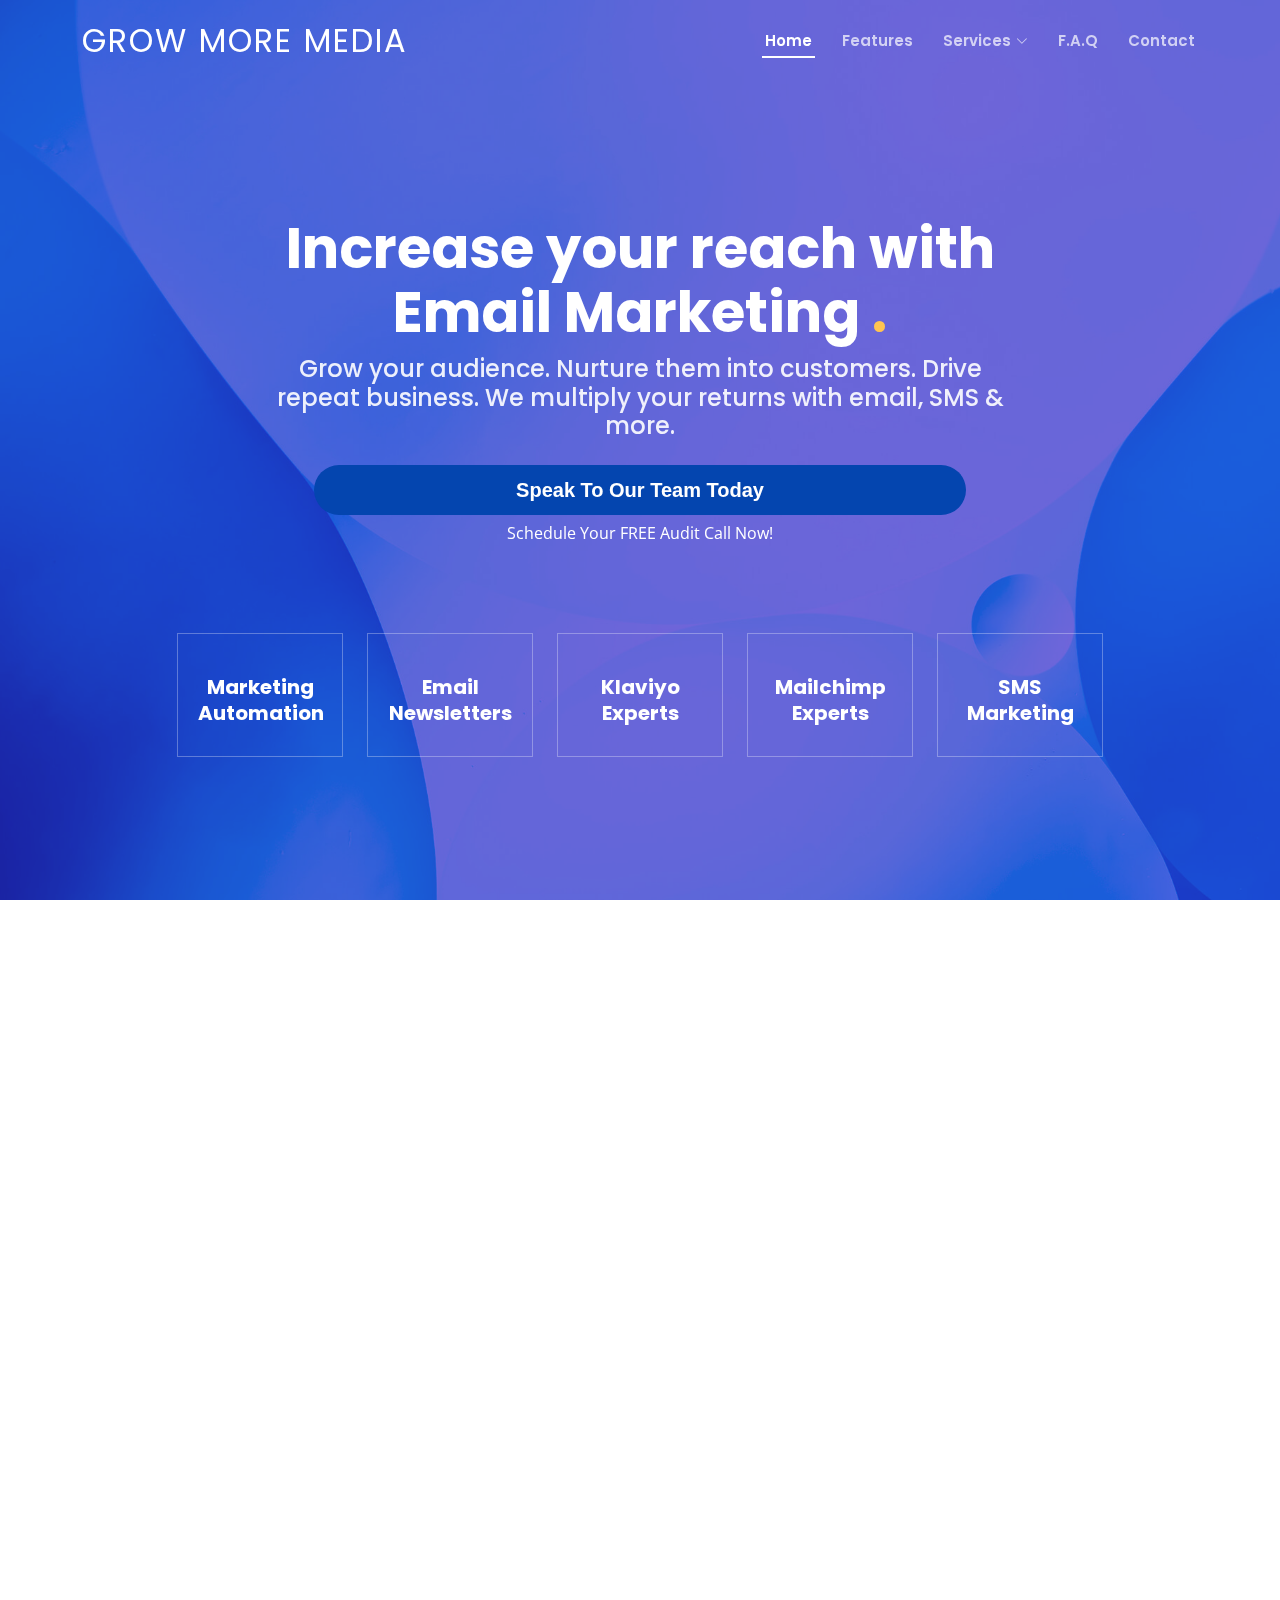
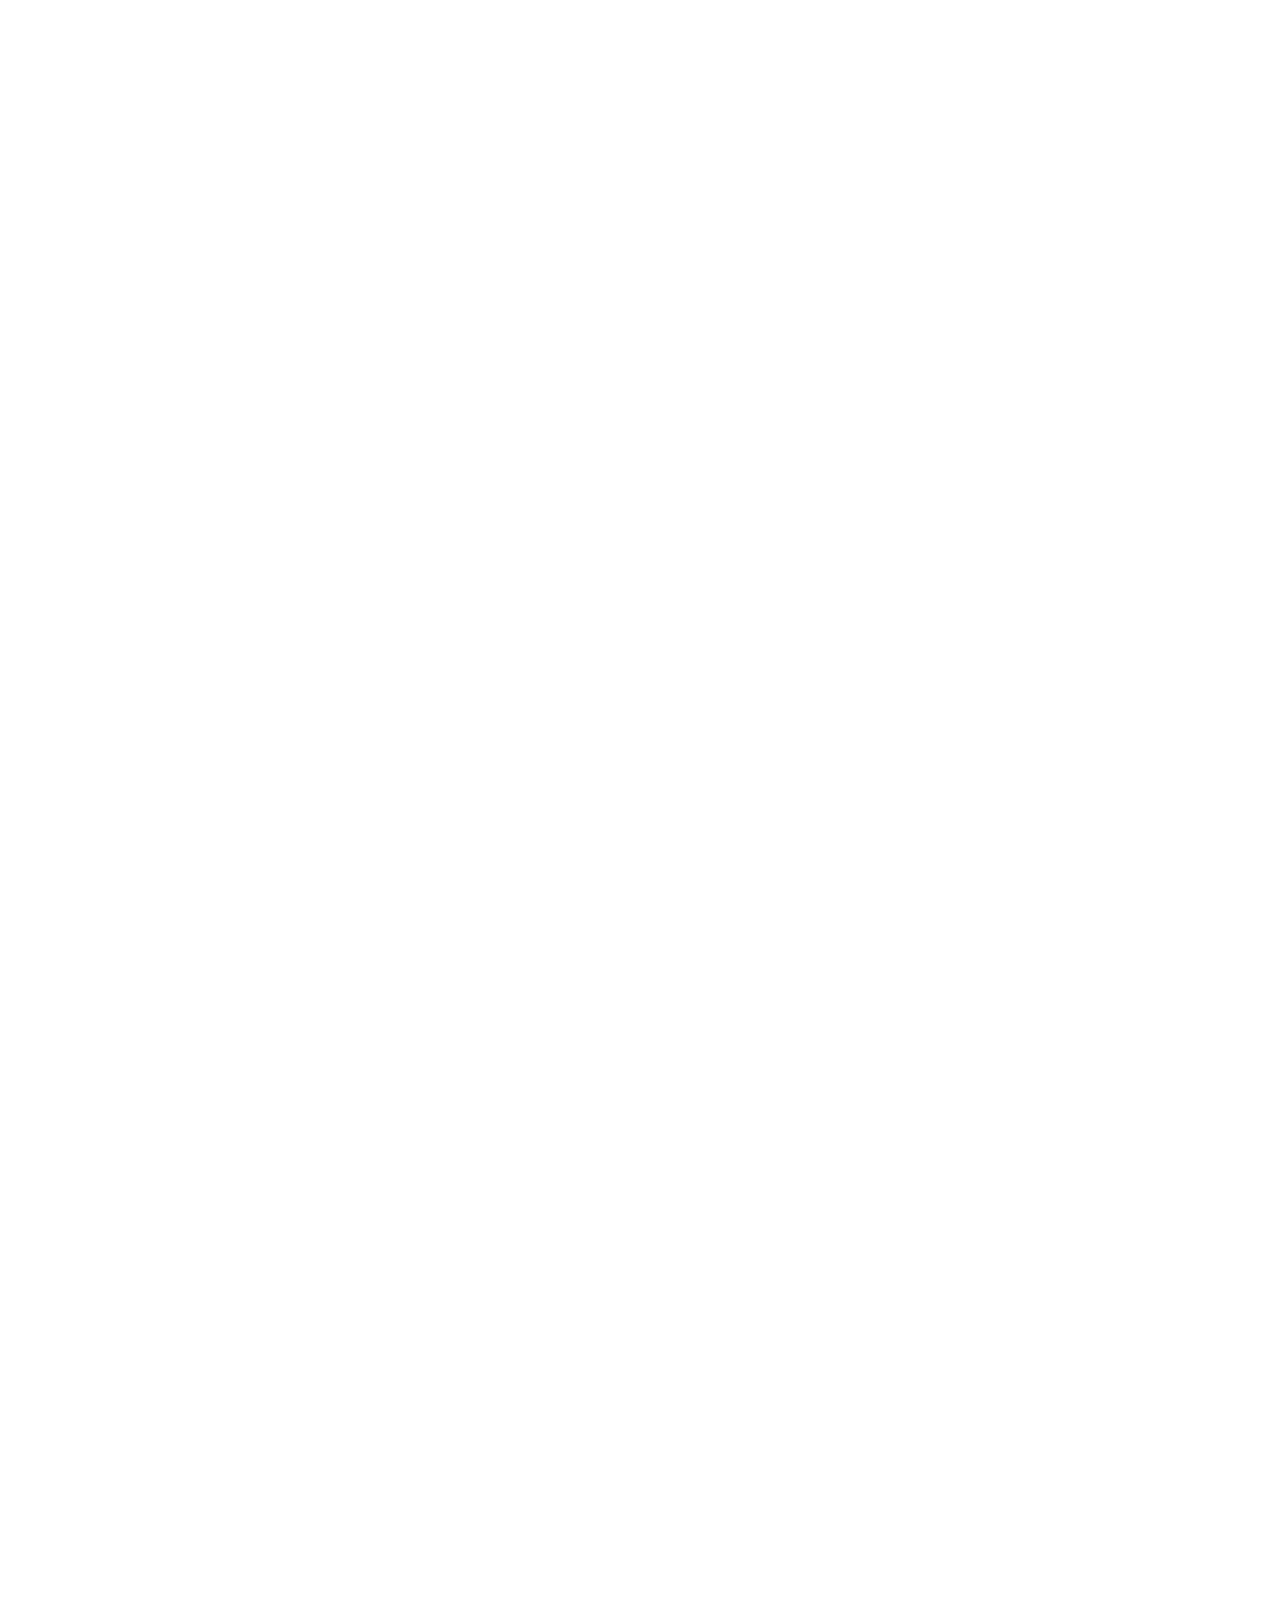
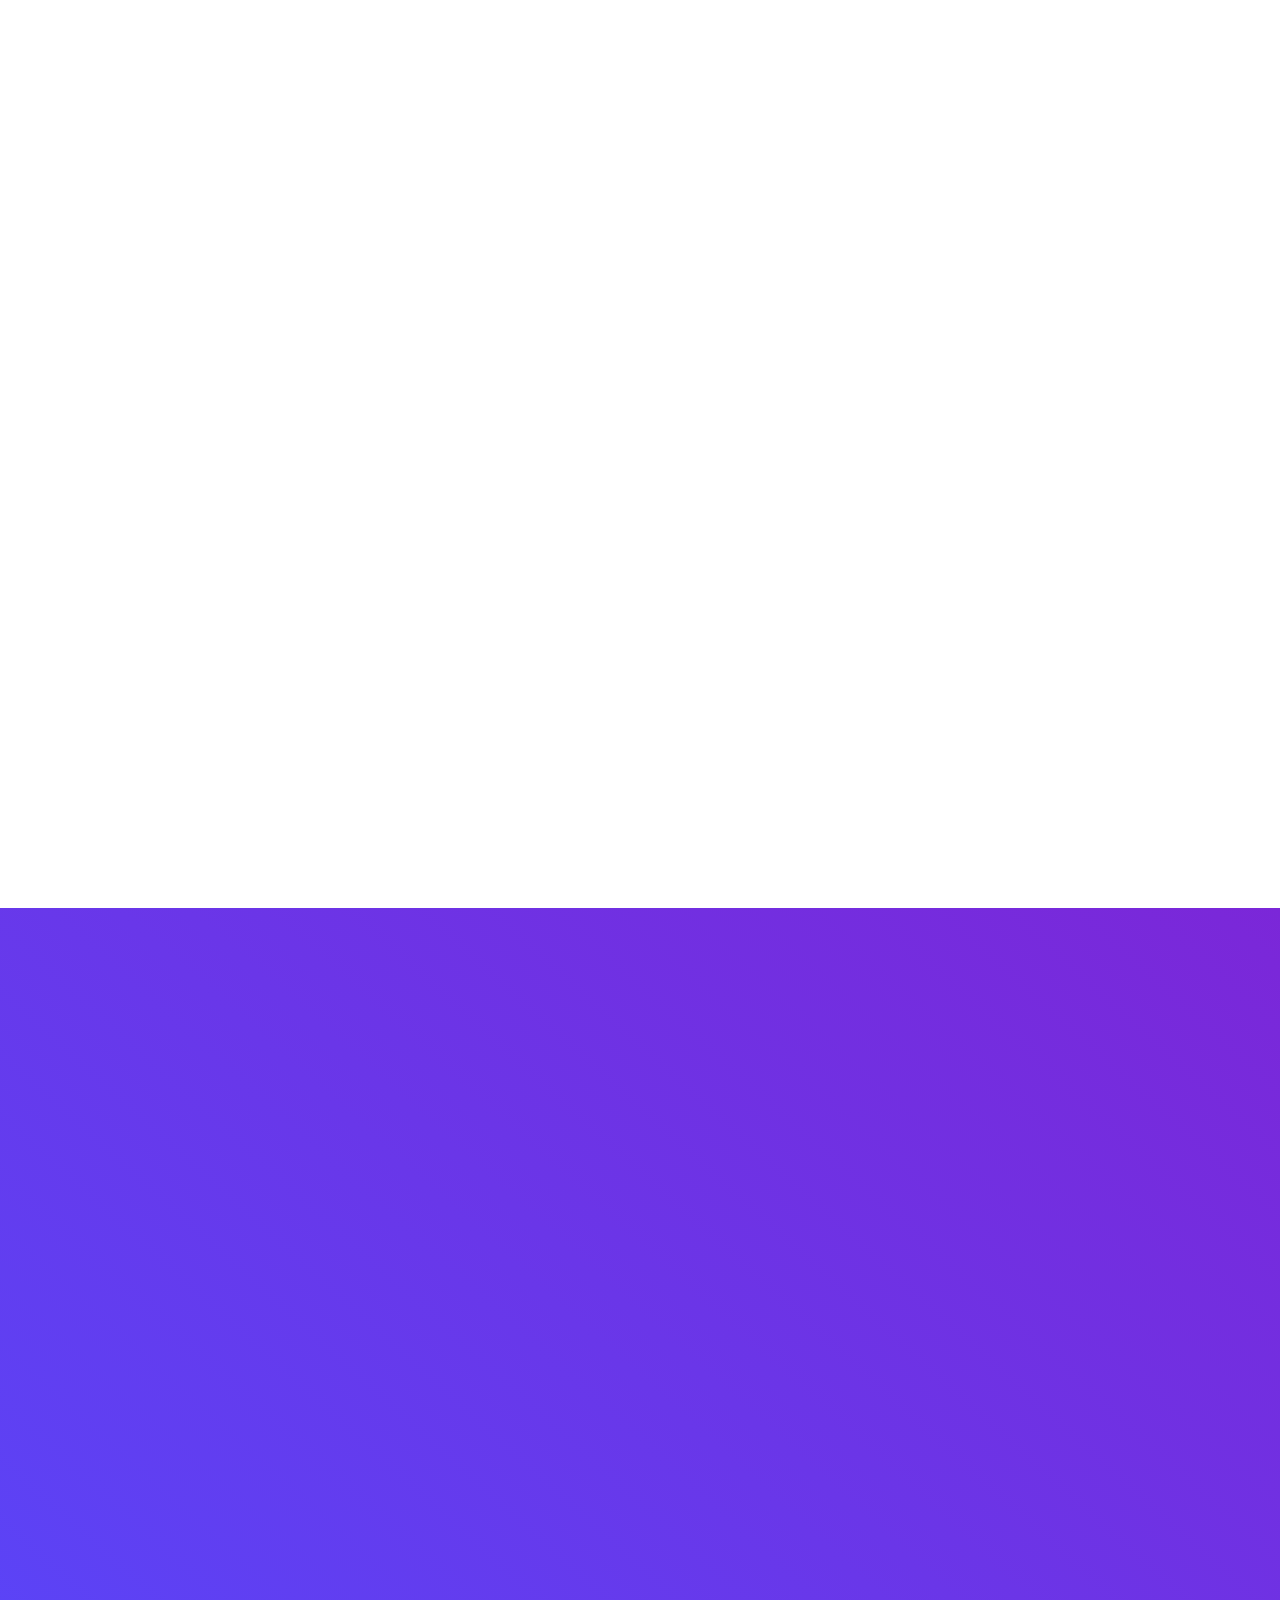
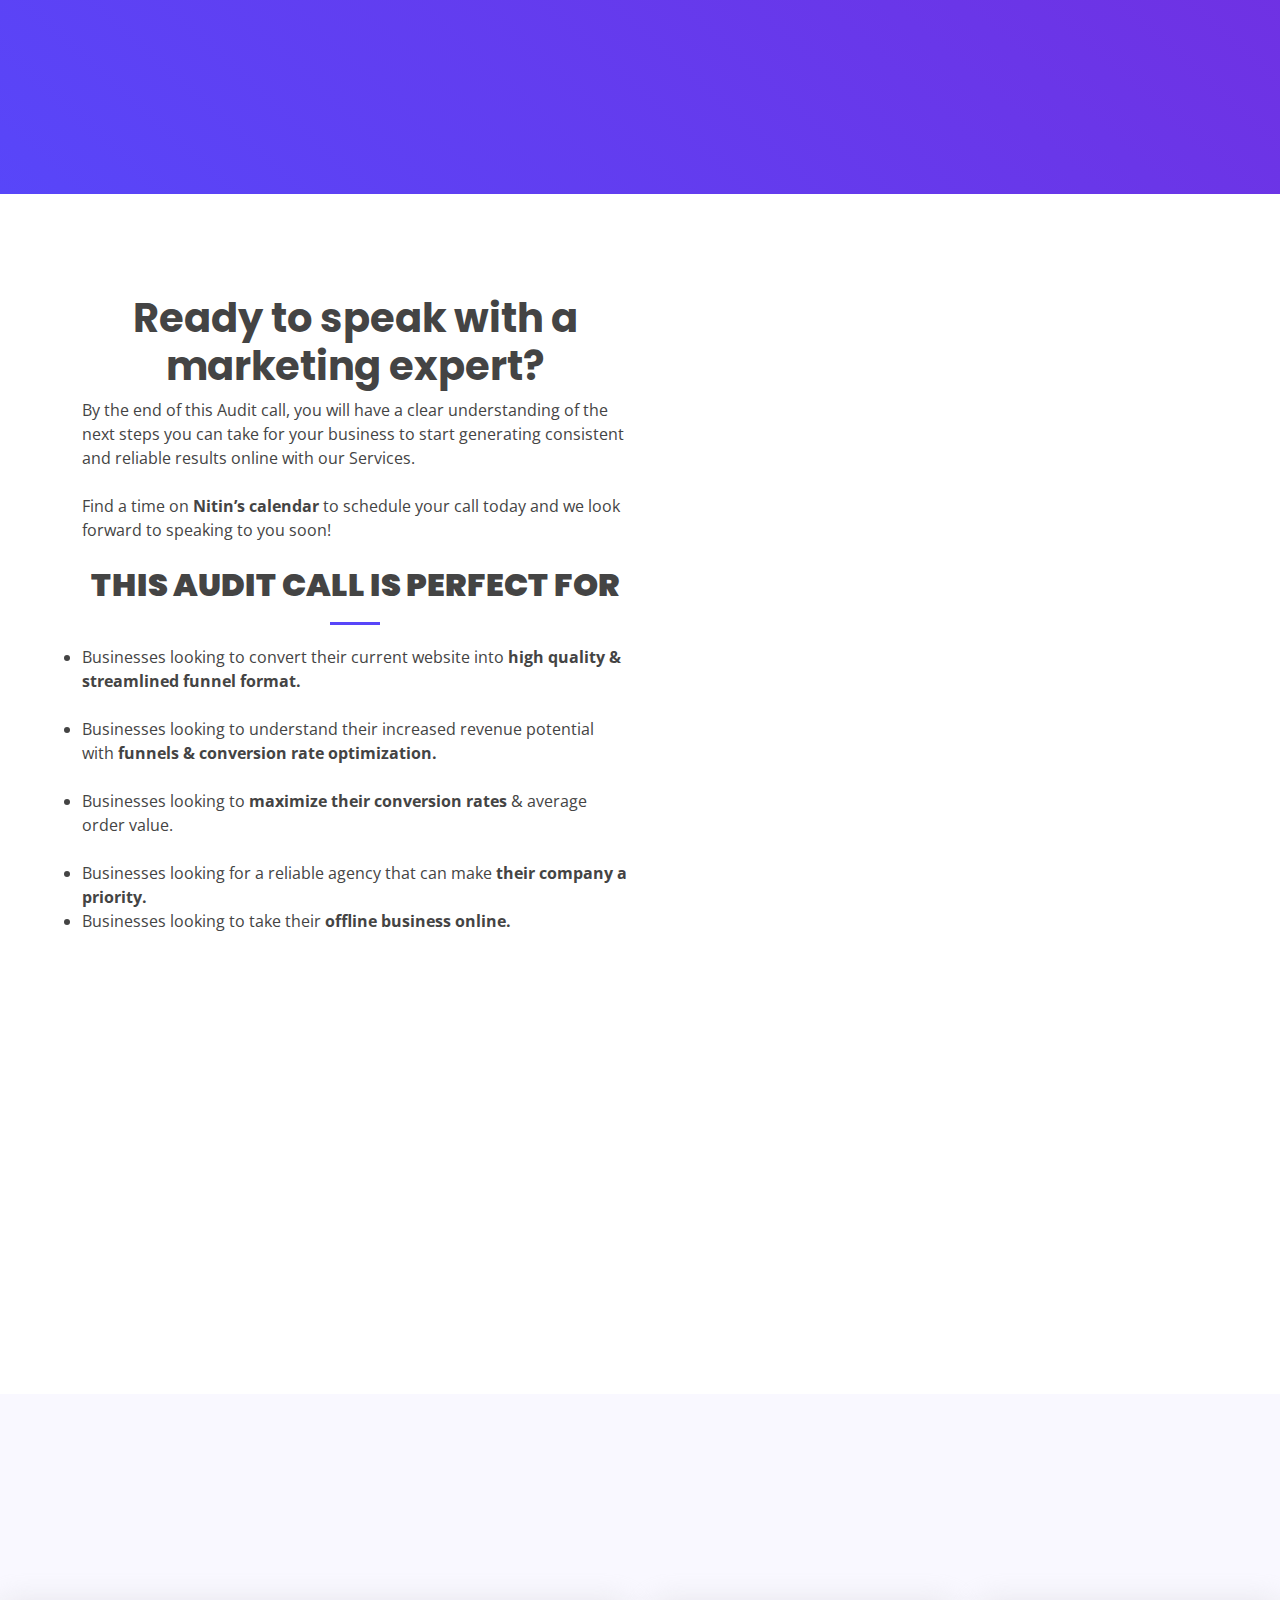
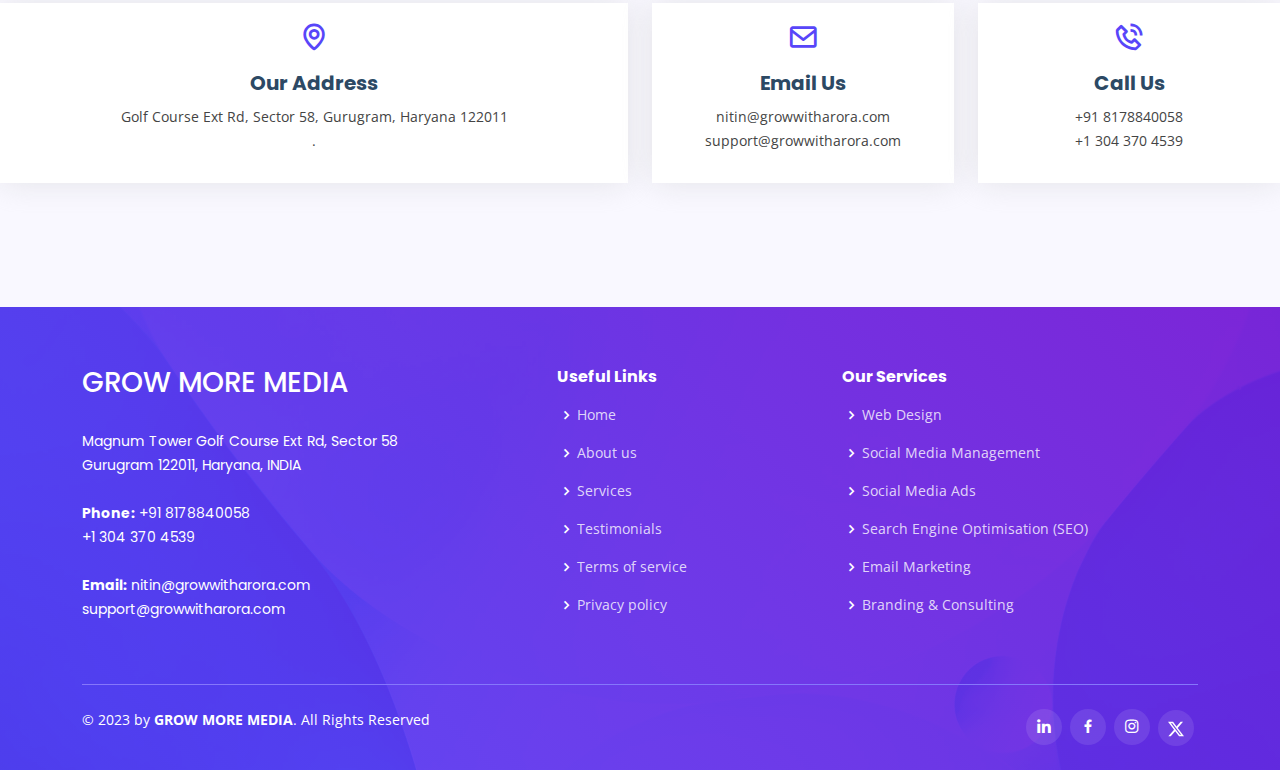
<file: email.html>
<!DOCTYPE html>
<html lang="en">

<head>
  <meta charset="utf-8">
  <meta content="width=device-width, initial-scale=1.0" name="viewport">

  <title>GROW MORE MEDIA</title>
  <meta content="" name="description">
  <meta content="" name="keywords">

  <!-- Favicons -->
  <link href="assets/img/favicon.png" rel="icon">
  <link href="assets/img/apple-touch-icon.png" rel="apple-touch-icon">

  <!-- Google Fonts -->
  <link href="https://fonts.googleapis.com/css?family=Open+Sans:300,300i,400,400i,600,600i,700,700i|Roboto:300,300i,400,400i,500,500i,600,600i,700,700i|Poppins:300,300i,400,400i,500,500i,600,600i,700,700i" rel="stylesheet">

  <!-- Vendor CSS Files -->
  <link href="assets/vendor/aos/aos.css" rel="stylesheet">
  <link href="assets/vendor/bootstrap/css/bootstrap.min.css" rel="stylesheet">
  <link href="assets/vendor/bootstrap-icons/bootstrap-icons.css" rel="stylesheet">
  <link href="assets/vendor/boxicons/css/boxicons.min.css" rel="stylesheet">
  <link href="assets/vendor/glightbox/css/glightbox.min.css" rel="stylesheet">
  <link href="assets/vendor/swiper/swiper-bundle.min.css" rel="stylesheet">

  <!-- Template Main CSS File -->
  <link href="assets/css/style-1.css" rel="stylesheet">

  <!-- =======================================================
  * Template Name: Techie - v4.7.0
  * Template URL: https://bootstrapmade.com/techie-free-skin-bootstrap-3/
  * Author: BootstrapMade.com
  * License: https://bootstrapmade.com/license/
  ======================================================== -->
</head>

<body>

  <!-- ======= Header ======= -->
  <header id="header" class="fixed-top ">
    <div class="container d-flex align-items-center justify-content-between">
      <h1 class="logo"><a href="index.html">GROW MORE MEDIA</a></h1>
      <!-- Uncomment below if you prefer to use an image logo -->
      <!-- <a href="index.html" class="logo"><img src="assets/img/logo.png" alt="" class="img-fluid"></a>-->

      <nav id="navbar" class="navbar">
        <ul>
          <li><a class="nav-link scrollto active" href="#hero">Home</a></li>
          <li><a class="nav-link scrollto active" href="#features">Features</a></li>
          <li class="dropdown"><a href="#services"><span>Services</span> <i class=" bi-chevron-down"></i></a>
            <ul>
              <li><a href="web-design.html">Website Designing</a></li>
              <li><a href="social-media.html">Social Media Management</a></li>
              <li><a href="ads.html">Social Media Ads</a></li>
              <li><a href="seo.html">Search Engine Optimisation (SEO)
              </a></li>
              <li><a href="email.html">Email Marketing</a></li>
              <li><a href="branding.html">Branding & Consulting </a></li>
            </ul>
          </li>
          <li><a class="nav-link scrollto active" href="#faq">F.A.Q</a></li>
          <li><a class="nav-link scrollto" href="#talk">Contact</a></li>
          
        </ul>
        <i class="bi bi-list mobile-nav-toggle"></i>
      </nav><!-- .navbar -->

    </div>
  </header><!-- End Header -->

   <!-- ======= Hero Section ======= -->
   <section id="hero" class="d-flex align-items-center justify-content-center">
    <div class="container" data-aos="fade-up">

      <div class="row justify-content-center" data-aos="fade-up" data-aos-delay="150">
        <div class="col-xl-8 col-lg-10">
          <h1>Increase your reach with Email Marketing <span>.</span></h1>
          <h2>Grow your audience. Nurture them into customers. Drive repeat business. We multiply your returns with email, SMS & more.</h2>
<br>
          <a href="#talk" target="-blank" style="all:unset;font-family:Helvetica,Arial,sans-serif;display:inline-block;width:75%;white-space:nowrap;overflow:hidden;text-overflow:ellipsis;background-color:#0445AF;color:#FFFFFF;font-size:20px;border-radius:25px;padding:0 50px;font-weight:bold;height:50px;cursor:pointer;line-height:50px;text-align:center;margin:0;text-decoration:none;"> <b> Speak To Our Team Today </b></a>
          <p style="color: #FFFFFF;">Schedule Your FREE Audit Call Now!</p>
        
        </div>
      </div>

      <div class="row gy-4 mt-5 justify-content-center" data-aos="zoom-in" data-aos-delay="250">
        <div class="col-xl-2 col-md-4">
          <div class="icon-box">
            <i class="ri-store-line"></i>
            <h3><a href="#about1">Marketing Automation</a></h3>
 
          </div>
        </div>
        <div class="col-xl-2 col-md-4">
          <div class="icon-box">
            <i class="ri-bar-chart-box-line"></i>
            <h3><a href="#about2">Email Newsletters</a></h3>
          </div>
        </div>
        <div class="col-xl-2 col-md-4">
          <div class="icon-box">
            <i class="ri-database-2-line"></i>
            <h3><a href="#about3">Klaviyo Experts</a></h3>
          </div>
        </div>
        <div class="col-xl-2 col-md-4">
          <div class="icon-box">
            <i class="ri-calendar-todo-line"></i>
            <h3><a href="#about4">Mailchimp Experts</a></h3>
          </div>
        </div>
        <div class="col-xl-2 col-md-4">
          <div class="icon-box">
            <i class="ri-paint-brush-line"></i>
            <h3><a href="#about5">SMS Marketing</a></h3>
          </div>
        </div>
        
      </div>

    </div>
  </section><!-- End Hero -->

  <main id="main">

       
     <!-- ======= Features Section ======= -->
     <section id="features" class="features">
      <div class="container" data-aos="fade-up">

        <div class="section-title">
          <h2>Features</h2>
          <p>Announcing a Digital Agency That Guarantees Results or They Don't Get Paid. Seriously</p>

        </div>

        <div class="row">
          <div class="col-lg-6 order-2 order-lg-1 d-flex flex-column align-items-lg-center">
            <div class="icon-box mt-5 mt-lg-0" data-aos="fade-up" data-aos-delay="100">
              <i class="bi bi-ui-checks-grid"></i>
                            <h4>Segmentation</h4>
              <p> Email marketing allows you to segment your audience based on various criteria, ensuring you send targeted messages to specific groups of recipients for increased relevance and engagement.</p>
            </div>
            <div class="icon-box mt-5" data-aos="fade-up" data-aos-delay="200">
              <i class="bi bi-bounding-box"></i>
              <h4>Automation </h4>
              <p>  Automation features enable the creation of personalized, timed email sequences. This streamlines communication, nurtures leads, and fosters customer loyalty without manual intervention.</p>
            </div>
            <div class="icon-box mt-5" data-aos="fade-up" data-aos-delay="300">
              <i class="bi bi-clipboard-data"></i>
              <h4>Analytics</h4>
              <p> Email marketing platforms provide detailed analytics, tracking open rates, click-through rates, conversion data, and more. This data helps refine strategies and understand recipient behavior. </p>
            </div>
            <div class="icon-box mt-5" data-aos="fade-up" data-aos-delay="400">
              <i class="bi bi-ui-checks"></i>
              <h4>A/B Testing</h4>
              <p>Email marketing tools support A/B testing, allowing you to experiment with different subject lines, content, and design elements to identify the most effective strategies for your audience.




              </p>
            </div>
          </div>
          <div class="image col-lg-6 order-1 order-lg-2 " data-aos="zoom-in" data-aos-delay="100">
            <img src="assets/img/features.svg" alt="" class="img-fluid">
          </div>
        </div>

      </div>
    </section><!-- End Features Section -->

       <!-- ======= About Section ======= -->
       <section id="about1" class="about">
        <div class="container" data-aos="fade-up">
  
          <div class="row">
            <div class="col-lg-6  order-lg-1" data-aos="fade-left" data-aos-delay="100">
              <img src="assets/img/services/download-21.png" class="img-fluid" alt="">
            </div>
            <div class="col-lg-6 pt-4 pt-lg-0  order-lg-2 content" data-aos="fade-right" data-aos-delay="100">
              <h3>A proven framework for consistent results.</h3>
              <p class="fst-italic">
             <b>   69%</b>
      
             
             more orders from sending three abandoned cart emails than a single email.
              </p>
            
              <p>
                Through A/B testing and data analysis, SmartSites has developed a proven framework to create email flows that generate revenue on auto pilot. We take the busy work out of maintaining your customer relationships with personalized messages deployed along the buyer’s journey.      </div>
  
           
  
          </div>
  
        </div>
      </section><!-- End About Section -->
      
    <!-- ======= About Section ======= -->
    <section id="about2" class="about">
      <div class="container" data-aos="fade-up">

        <div class="row">
          <div class="col-lg-6 order-1 order-lg-2" data-aos="fade-left" data-aos-delay="100">
            <img src="assets/img/services/download-22.png" class="img-fluid" alt="">
          </div>
          <div class="col-lg-6 pt-4 pt-lg-0 order-2 order-lg-1 content" data-aos="fade-right" data-aos-delay="100">
            <h3>Keep your brand top of mind with monthly digests.</h3>
            <p class="fst-italic">
            <b> 80%
              of SMBs </b> rely on email as their primary customer retention channel.  </p>
           
            <p>
              How often are you emailing your list? For most brands, the answer is “not as often as I should be”. <br><br> The reality is, staying in touch with your subscribers who opted in to learn more about you is one of the most reliable ways to build your audience. </p>
          </div>
        </div>

      </div>
    </section><!-- End About Section -->

    <!-- ======= About Section ======= -->
    <section id="about3" class="about">
      <div class="container" data-aos="fade-up">

        <div class="row">
          <div class="col-lg-6  order-lg-1" data-aos="fade-left" data-aos-delay="100">
            <img src="assets/img/services/download-23.png" class="img-fluid" alt="">
          </div>
          <div class="col-lg-6 pt-4 pt-lg-0  order-lg-2 content" data-aos="fade-right" data-aos-delay="100">
            <h3>GrowMore Media + Klaviyo = A team you can’t beat </h3>
            <p class="fst-italic">
              <b>85% </b>
                increase in sales generated by email marketing for brands working with a Klaviyo Agency Partner.</p>
          
            <p>
              Klaviyo is a leading marketing platform for email and SMS, and is Shopify’s recommended email solution for Shopify Plus customers globally. Get the most out of this amazing platform by working with a preferred agency partner – like GrowMore Media!

        </div>

      </div>
    </section><!-- End About Section -->

 <!-- ======= About Section ======= -->
 <section id="about4" class="about">
  <div class="container" data-aos="fade-up">

    <div class="row">
      <div class="col-lg-6 order-1 order-lg-2" data-aos="fade-left" data-aos-delay="100">
        <img src="assets/img/services/download-24.png" class="img-fluid" alt="">
      </div>
      <div class="col-lg-6 pt-4 pt-lg-0 order-2 order-lg-1 content" data-aos="fade-right" data-aos-delay="100">
        <h3>Unmatched experience building brands with Mailchimp</h3>
        <p class="fst-italic">
          <b>88% 
            more revenue</b> is generated using advanced segmentation in MailChimp

     </p>
       
        <p>
          GrowMore Media has helped dozens of clients build out their email marketing strategies in Mailchimp. <br><br> As a certified partner, we are uniquely qualified to get the most out of the platform with our extensive, hands-on experiences across a variety of industries.  </p>  </div>
    </div>

  </div>
</section><!-- End About Section -->
     <!-- ======= About Section ======= -->
     <section id="about5" class="about">
      <div class="container" data-aos="fade-up">

        <div class="row">
          <div class="col-lg-6  order-lg-1" data-aos="fade-left" data-aos-delay="100">
            <img src="assets/img/services/download-25.png" class="img-fluid" alt="">
          </div>
          <div class="col-lg-6 pt-4 pt-lg-0  order-lg-2 content" data-aos="fade-right" data-aos-delay="100">
            <h3>Turn site visitors into SMS subscribers
            </h3>
            <p class="fst-italic">
             <b> 73%
              of consumers</b>  have made a purchase as a result of a brand’s text </p>
            
            <p>
              Maximize subscriber collection in one form by implementing dual opt-in tools for Email & SMS. <br><br> Reach your customers wherever they are engaging with multi-channel list growth integrations to turn mobile users into customers.

            </p>
          </div>

         

        </div>

      </div>
    </section><!-- End About Section -->

  


     <!-- ======= Frequently Asked Questions Section ======= -->
     <section id="faq" class="faq">
      <div class="container" data-aos="fade-up">

        <div class="section-title">
          <h2>FREQUENTLY ASKED QUESTIONS</h2>
        </div>

        <div class="faq-list">
          <ul>
            <li data-aos="fade-up" data-aos="fade-up" data-aos-delay="100">
              <i class="bx bx-help-circle icon-help"></i> <a data-bs-toggle="collapse" class="collapse" data-bs-target="#faq-list-1">What is email marketing, and how can it benefit my business? <i class="bx bx-chevron-down icon-show"></i><i class="bx bx-chevron-up icon-close"></i></a>
              <div id="faq-list-1" class="collapse show" data-bs-parent=".faq-list">
                <p>
                  Email marketing is a digital marketing strategy that involves sending targeted emails to a list of subscribers or customers. It benefits businesses by promoting products, building relationships, and driving engagement and sales.
 </p>
              </div>
            </li>

            <li data-aos="fade-up" data-aos-delay="200">
              <i class="bx bx-help-circle icon-help"></i> <a data-bs-toggle="collapse" data-bs-target="#faq-list-2" class="collapsed">How can I build an effective email list for my business? <i class="bx bx-chevron-down icon-show"></i><i class="bx bx-chevron-up icon-close"></i></a>
              <div id="faq-list-2" class="collapse" data-bs-parent=".faq-list">
                <p>
                  An effective email list can be built through various methods, such as offering incentives, creating sign-up forms on your website, and leveraging social media. Email marketing services can help manage and grow your list.  </p>
              </div>
            </li>

            <li data-aos="fade-up" data-aos-delay="300">
              <i class="bx bx-help-circle icon-help"></i> <a data-bs-toggle="collapse" data-bs-target="#faq-list-3" class="collapsed"> What kind of content should I include in my email campaigns?<i class="bx bx-chevron-down icon-show"></i><i class="bx bx-chevron-up icon-close"></i></a>
              <div id="faq-list-3" class="collapse" data-bs-parent=".faq-list">
                <p>Email content should be relevant and valuable to your audience. It can include product announcements, educational content, promotional offers, newsletters, and more, tailored to your business goals and audience interests. </p>
              </div>
            </li>

            <li data-aos="fade-up" data-aos-delay="400">
              <i class="bx bx-help-circle icon-help"></i> <a data-bs-toggle="collapse" data-bs-target="#faq-list-4" class="collapsed">How can I ensure my emails reach the recipient's inbox and not their spam folder?<i class="bx bx-chevron-down icon-show"></i><i class="bx bx-chevron-up icon-close"></i></a>
              <div id="faq-list-4" class="collapse" data-bs-parent=".faq-list">
                <p>
                  Email marketing services employ best practices to ensure deliverability. This includes complying with anti-spam laws, using authenticated sending methods, and maintaining a clean and engaged email list.  </p>
              </div>
            </li>

            <li data-aos="fade-up" data-aos-delay="500">
              <i class="bx bx-help-circle icon-help"></i> <a data-bs-toggle="collapse" data-bs-target="#faq-list-5" class="collapsed">What metrics should I track to measure the success of my email marketing campaigns?<i class="bx bx-chevron-down icon-show"></i><i class="bx bx-chevron-up icon-close"></i></a>
              <div id="faq-list-5" class="collapse" data-bs-parent=".faq-list">
                <p>
                  Important email marketing metrics to track include open rates, click-through rates, conversion rates, unsubscribe rates, and the overall return on investment (ROI). These metrics help assess the effectiveness of your campaigns and guide improvements.  </p></div>
            </li>

          </ul>
        </div>

      </div>
    </section><!-- End Frequently Asked Questions Section -->


<!-- ======= Talk Section ======= -->
<section id="talk" class="talk">

  <div class="container">
    <div class="row">

      <div class=" section-title col-md-6" style="text-align: left;">

            <h1 style="text-align: center;"> <b> Ready to speak with a  marketing expert? </b> </h1>
       

<p>By the end of this Audit call, you will have a clear understanding of the next steps you can take for your business to start generating consistent and reliable results online with our Services. <br><br>
Find a time on <b> Nitin’s calendar </b> to schedule your call today and we look forward to speaking to you soon!</p><br>

<h2 style="text-align: center;"> <b> THIS AUDIT CALL IS PERFECT FOR </b> </h2>




  <li style="text-align: left;">Businesses looking to convert their current website into <b> high quality & streamlined funnel format. </b> </li><br>
 
  <li style="text-align: left;">​Businesses looking to understand their increased revenue potential with <b> funnels & conversion rate optimization. </b> </li><br>
  <li style="text-align: left;">​Businesses looking to <b>maximize their conversion rates </b> & average order value. </li><br>
  <li style="text-align: left;">​Businesses looking for a reliable agency that can make <b> their company a priority. </b> </li>
  <li style="text-align: left;">​Businesses looking to take their <b>offline business online. </b> </li><br>
</div>
      <div class="col-md-6">
    <!-- Calendly inline widget begin -->
<div class="calendly-inline-widget" data-url="https://calendly.com/growwitharora/demo_call" style="min-width:320px;height:1000px;"></div>
<script type="text/javascript" src="https://assets.calendly.com/assets/external/widget.js" async></script>
<!-- Calendly inline widget end -->
      </div>

    </div>      
  </div>
</section><!-- End Team Section -->

    <!-- ======= Contact Section ======= -->
    <section id="contact" class="contact section-bg">
      <div class="container" data-aos="fade-up">

        <div class="section-title">
          <h2>Contact Us</h2> 
       
          </div>      
        </div>

        <div class="row">
          <div class="col-lg-6">
            <div class="info-box mb-4">
              <i class="bx bx-map"></i>
              <h3>Our Address</h3>
              <p>Golf Course Ext Rd, Sector 58, Gurugram, Haryana 122011  <br>.</p>
            </div>
          </div>

          <div class="col-lg-3 col-md-6">
            <div class="info-box  mb-4">
              <i class="bx bx-envelope"></i>
              <h3>Email Us</h3>
              <p>nitin@growwitharora.com<br>
support@growwitharora.com<br> </p>
            </div>
          </div>

          <div class="col-lg-3 col-md-6">
            <div class="info-box  mb-4">
              <i class="bx bx-phone-call"></i>
              <h3>Call Us</h3>
              <p>+91 8178840058 <br> +1 304 370 4539 </p>
            </div>
          </div>

        </div>

      </div>
    </section><!-- End Contact Section -->

  </main><!-- End #main -->
  <!-- ======= Footer ======= -->
  <footer id="footer">

    <div class="footer-top">
      <div class="container">
        <div class="row">

          <div class="col-lg-5 col-md-5 footer-contact">
            <h3>GROW MORE MEDIA</h3>
            <p>
             
              Magnum Tower
              Golf Course Ext Rd, Sector 58 <br> 
              Gurugram 122011, Haryana, INDIA <br> <br>
              
              <strong>Phone:</strong> +91 8178840058<br>
              +1 304 370 4539 <br><br>
              <strong>Email:</strong> nitin@growwitharora.com<br>
support@growwitharora.com<br>
            </p>
          </div>

          <div class="col-lg-3 col-md-3 footer-links">
            <h4>Useful Links</h4>
            <ul>
              <li><i class="bx bx-chevron-right"></i> <a href="index.html">Home</a></li>
              <li><i class="bx bx-chevron-right"></i> <a href="index.html#about">About us</a></li>
              <li><i class="bx bx-chevron-right"></i> <a href="index.html#services">Services</a></li>
              <li><i class="bx bx-chevron-right"></i> <a href="index.html#testimonials">Testimonials</a></li>
              <li><i class="bx bx-chevron-right"></i> <a href="terms.html">Terms of service</a></li>
              <li><i class="bx bx-chevron-right"></i> <a href="privacy.html">Privacy policy</a></li>
            </ul>
          </div>

          <div class="col-lg-4 col-md-4 footer-links">
            <h4>Our Services</h4>
         
              <ul>
                <li><i class="bx bx-chevron-right"></i> <a href="web-design.html">Web Design</a></li>
                <li><i class="bx bx-chevron-right"></i> <a href="social-media.html">Social Media Management</a></li>
                <li><i class="bx bx-chevron-right"></i> <a href="ads.html">Social Media Ads</a></li>
                <li><i class="bx bx-chevron-right"></i> <a href="seo.html">Search Engine Optimisation (SEO)</a></li>
                <li><i class="bx bx-chevron-right"></i> <a href="email.html">Email Marketing</a></li>
                <li><i class="bx bx-chevron-right"></i> <a href="branding.html">Branding & Consulting </a></li>
              </ul>
          </div>


        </div>
      </div>
    </div>

    <div class="container">

      <div class="copyright-wrap d-md-flex py-4">
        <div class="me-md-auto text-center text-md-start">
          <div class="copyright">
            &copy;  2023 by <strong><span> GROW MORE MEDIA</span></strong>. All Rights Reserved
          </div>
          
        </div>
        <div class="social-links text-center text-md-right pt-3 pt-md-0">
          <a href="https://www.linkedin.com/in/nitin-arora-1a297316b/" class="linkedin"><i class="bx bxl-linkedin"></i></a>
          <a href="https://www.facebook.com/nitin.arora.9421/" class="facebook"><i class="bx bxl-facebook"></i></a>
          <a href="https://www.instagram.com/growwitharora/" class="instagram"><i class="bx bxl-instagram"></i></a>
          <a href="https://twitter.com/ImSujalGupta" target="-blank" class="twitter"><svg xmlns="http://www.w3.org/2000/svg" width="16" height="16" fill="currentColor" class="bi bi-twitter-x" viewBox="0 0 16 16">
            <path d="M12.6.75h2.454l-5.36 6.142L16 15.25h-4.937l-3.867-5.07-4.425 5.07H.316l5.733-6.57L0 .75h5.063l3.495 4.633L12.601.75Zm-.86 13.028h1.36L4.323 2.145H2.865l8.875 11.633Z"/>
          </svg></a>

        </div>
      </div>

    </div>
  </footer><!-- End Footer -->


  <!-- Vendor JS Files -->
  <script src="assets/vendor/purecounter/purecounter.js"></script>
  <script src="assets/vendor/aos/aos.js"></script>
  <script src="assets/vendor/bootstrap/js/bootstrap.bundle.min.js"></script>
  <script src="assets/vendor/glightbox/js/glightbox.min.js"></script>
  <script src="assets/vendor/isotope-layout/isotope.pkgd.min.js"></script>
  <script src="assets/vendor/swiper/swiper-bundle.min.js"></script>
  <script src="assets/vendor/php-email-form/validate.js"></script>

  <!-- Template Main JS File -->
  <script src="assets/js/main.js"></script>

</body>

</html>
</file>
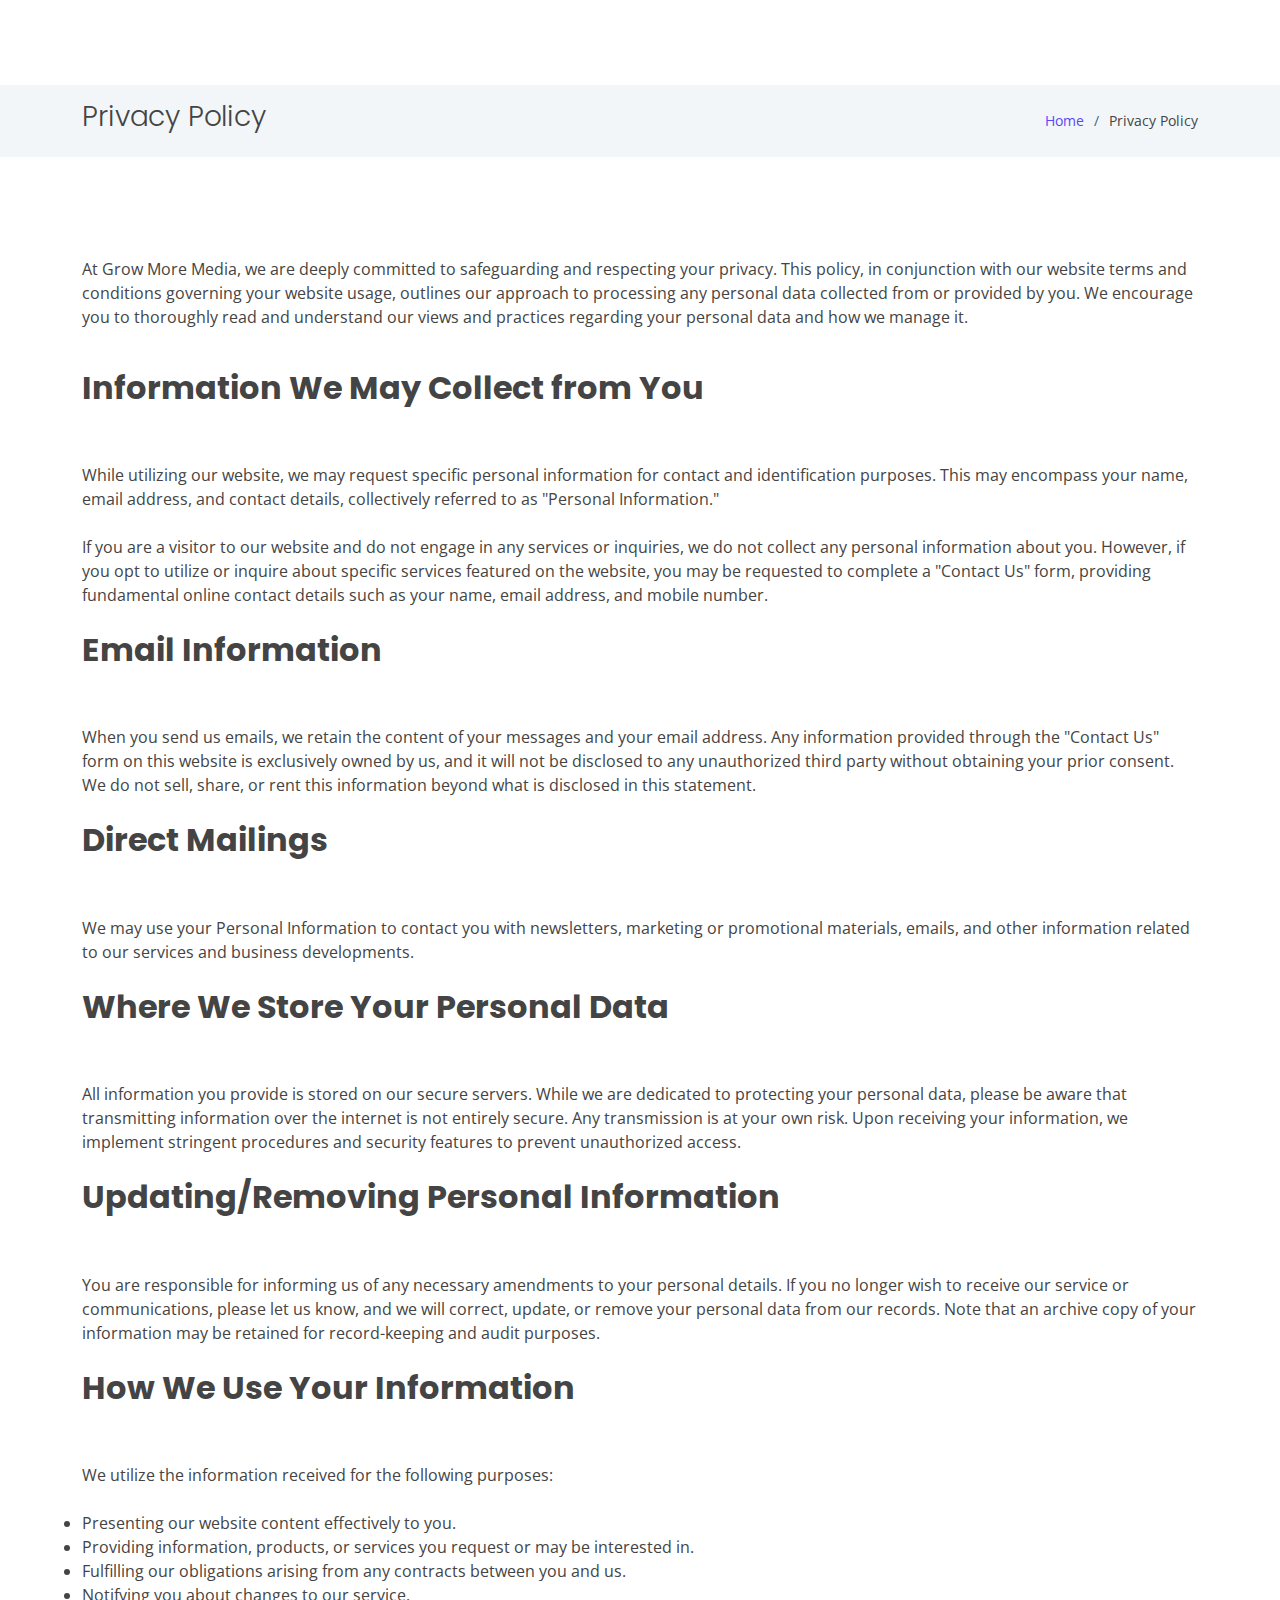
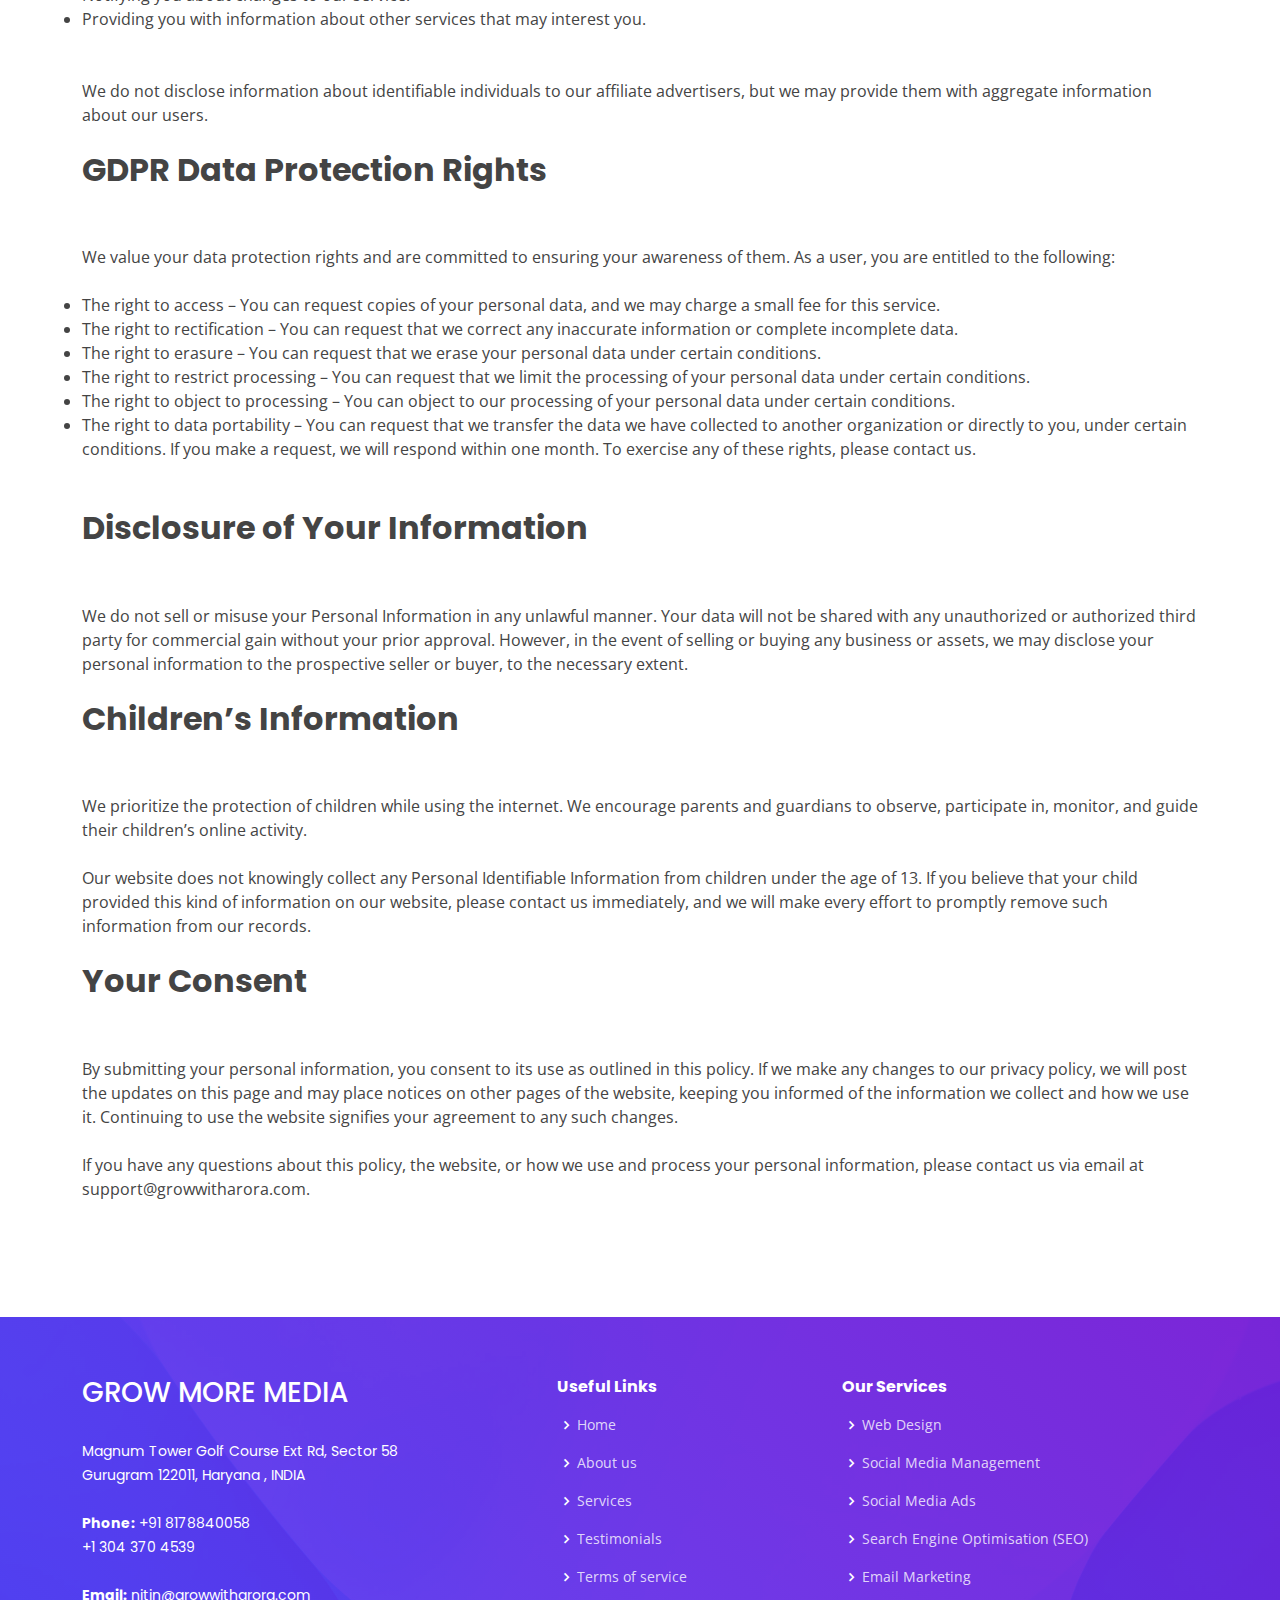
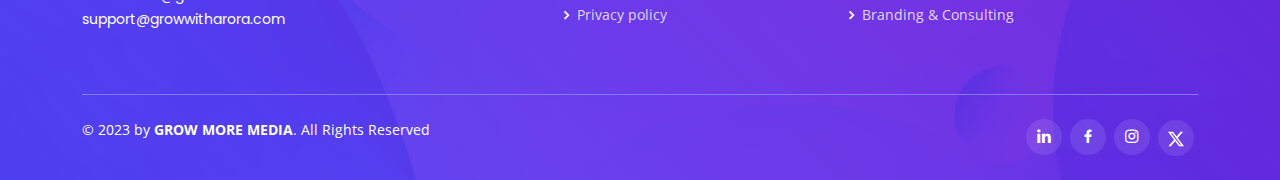
<file: privacy.html>
<!DOCTYPE html>
<html lang="en">

<head>
  <meta charset="utf-8">
  <meta content="width=device-width, initial-scale=1.0" name="viewport">

  <title>GROW MORE MEDIA</title>
  <meta content="" name="description">
  <meta content="" name="keywords">

  <!-- Favicons -->
  <link href="assets/img/favicon.png" rel="icon">
  <link href="assets/img/apple-touch-icon.png" rel="apple-touch-icon">

  <!-- Google Fonts -->
  <link href="https://fonts.googleapis.com/css?family=Open+Sans:300,300i,400,400i,600,600i,700,700i|Roboto:300,300i,400,400i,500,500i,600,600i,700,700i|Poppins:300,300i,400,400i,500,500i,600,600i,700,700i" rel="stylesheet">

  <!-- Vendor CSS Files -->
  <link href="assets/vendor/aos/aos.css" rel="stylesheet">
  <link href="assets/vendor/bootstrap/css/bootstrap.min.css" rel="stylesheet">
  <link href="assets/vendor/bootstrap-icons/bootstrap-icons.css" rel="stylesheet">
  <link href="assets/vendor/boxicons/css/boxicons.min.css" rel="stylesheet">
  <link href="assets/vendor/glightbox/css/glightbox.min.css" rel="stylesheet">
  <link href="assets/vendor/swiper/swiper-bundle.min.css" rel="stylesheet">

  <!-- Template Main CSS File -->
  <link href="assets/css/style.css" rel="stylesheet">

  <!-- =======================================================
  * Template Name: Techie - v4.7.0
  * Template URL: https://bootstrapmade.com/techie-free-skin-bootstrap-3/
  * Author: BootstrapMade.com
  * License: https://bootstrapmade.com/license/
  ======================================================== -->
</head>

<body>

  <!-- ======= Header ======= -->
  <header id="header" class="fixed-top ">
    <div class="container d-flex align-items-center justify-content-between">
      <h1 class="logo"><a href="index.html">GROW MORE MEDIA</a></h1>
      <!-- Uncomment below if you prefer to use an image logo -->
      <!-- <a href="index.html" class="logo"><img src="assets/img/logo.png" alt="" class="img-fluid"></a>-->

      <nav id="navbar" class="navbar">
        <ul>
          <li><a class="nav-link scrollto active" href="index.html">Home</a></li>

                   <li class="dropdown"><a href="index.html#services"><span>Services</span> <i class=" bi-chevron-down"></i></a>
            <ul>
              <li><a href="web-design.html">Website Designing</a></li>
              <li><a href="social-media.html">Social Media Management</a></li>
              <li><a href="ads.html">Social Media Ads</a></li>
              <li><a href="seo.html">Search Engine Optimisation (SEO)
              </a></li>
              <li><a href="email.html">Email Marketing</a></li>
              <li><a href="branding.html">Branding & Consulting </a></li>
            </ul>
          </li>

          <li><a class="nav-link scrollto" href="index.html#talk">Contact</a></li>

        </ul>
        <i class="bi bi-list mobile-nav-toggle"></i>
      </nav><!-- .navbar -->

    </div>
  </header><!-- End Header -->

  <main id="main">

    <!-- ======= Breadcrumbs ======= -->
    <section class="breadcrumbs">
      <div class="container">

        <div class="d-flex justify-content-between align-items-center">
          <h2>Privacy Policy</h2>
          <ol>
            <li><a href="index.html">Home</a></li>
            <li>Privacy Policy</li>
          </ol>
        </div>

      </div>
    </section><!-- End Breadcrumbs -->

    <section class="inner-page">
      <div class="container">
        <p>
          At Grow More Media, we are deeply committed to safeguarding and respecting your privacy. This policy, in conjunction with our website terms and conditions governing your website usage, outlines our approach to processing any personal data collected from or provided by you. We encourage you to thoroughly read and understand our views and practices regarding your personal data and how we manage it.
<br><br>
          <h2> <b>Information We May Collect from You</b> </h2><br><br>
          While utilizing our website, we may request specific personal information for contact and identification purposes. This may encompass your name, email address, and contact details, collectively referred to as "Personal Information."
         <br> <br>
          If you are a visitor to our website and do not engage in any services or inquiries, we do not collect any personal information about you. However, if you opt to utilize or inquire about specific services featured on the website, you may be requested to complete a "Contact Us" form, providing fundamental online contact details such as your name, email address, and mobile number.
          <br><br>
         <h2> <b>Email Information</b> </h2><br><br>
          When you send us emails, we retain the content of your messages and your email address. Any information provided through the "Contact Us" form on this website is exclusively owned by us, and it will not be disclosed to any unauthorized third party without obtaining your prior consent. We do not sell, share, or rent this information beyond what is disclosed in this statement.
          <br><br>
         <h2> <b>Direct Mailings</b> </h2><br><br>
          We may use your Personal Information to contact you with newsletters, marketing or promotional materials, emails, and other information related to our services and business developments.
          <br><br>
        <h2><b>Where We Store Your Personal Data</b></h2><br><br>
          All information you provide is stored on our secure servers. While we are dedicated to protecting your personal data, please be aware that transmitting information over the internet is not entirely secure. Any transmission is at your own risk. Upon receiving your information, we implement stringent procedures and security features to prevent unauthorized access.
          <br><br>
          <h2><b>Updating/Removing Personal Information</b></h2><br><br>
          You are responsible for informing us of any necessary amendments to your personal details. If you no longer wish to receive our service or communications, please let us know, and we will correct, update, or remove your personal data from our records. Note that an archive copy of your information may be retained for record-keeping and audit purposes.
          <br><br>
          <h2><b>How We Use Your Information</b></h2><br><br>
          We utilize the information received for the following purposes:
          <br><br>
<li>           Presenting our website content effectively to you.
</li><li>Providing information, products, or services you request or may be interested in.
</li><li>           Fulfilling our obligations arising from any contracts between you and us.
</li><li>           Notifying you about changes to our service.
</li><li>           Providing you with information about other services that may interest you.
</li><br><br>
          We do not disclose information about identifiable individuals to our affiliate advertisers, but we may provide them with aggregate information about our users.
          <br><br>
          <h2><b>GDPR Data Protection Rights</b></h2><br><br>
          We value your data protection rights and are committed to ensuring your awareness of them. As a user, you are entitled to the following:
          <br><br>
          <li>           The right to access – You can request copies of your personal data, and we may charge a small fee for this service.
          </li>
<li>           The right to rectification – You can request that we correct any inaccurate information or complete incomplete data.
</li>     <li>     The right to erasure – You can request that we erase your personal data under certain conditions.
</li> <li>           The right to restrict processing – You can request that we limit the processing of your personal data under certain conditions.
</li><li>           The right to object to processing – You can object to our processing of your personal data under certain conditions.
</li><li>          The right to data portability – You can request that we transfer the data we have collected to another organization or directly to you, under certain conditions. If you make a request, we will respond within one month. To exercise any of these rights, please contact us.
</li>
          <br><br>
          <h2><b>Disclosure of Your Information</b></h2>
      <br><br>
          We do not sell or misuse your Personal Information in any unlawful manner. Your data will not be shared with any unauthorized or authorized third party for commercial gain without your prior approval. However, in the event of selling or buying any business or assets, we may disclose your personal information to the prospective seller or buyer, to the necessary extent.
          <br><br>
          <h2><b>Children’s Information</b></h2><br><br>
          We prioritize the protection of children while using the internet. We encourage parents and guardians to observe, participate in, monitor, and guide their children’s online activity.
          <br><br>
          Our website does not knowingly collect any Personal Identifiable Information from children under the age of 13. If you believe that your child provided this kind of information on our website, please contact us immediately, and we will make every effort to promptly remove such information from our records.
          <br><br>
          <h2><b>Your Consent</b></h2><br><br>
          By submitting your personal information, you consent to its use as outlined in this policy. If we make any changes to our privacy policy, we will post the updates on this page and may place notices on other pages of the website, keeping you informed of the information we collect and how we use it. Continuing to use the website signifies your agreement to any such changes.
          <br><br>
          If you have any questions about this policy, the website, or how we use and process your personal information, please contact us via email at support@growwitharora.com.  </p>
      </div>
    </section>

  </main><!-- End #main -->

  <!-- ======= Footer ======= -->
  <footer id="footer">

    <div class="footer-top">
      <div class="container">
        <div class="row">

          <div class="col-lg-5 col-md-5 footer-contact">
            <h3>GROW MORE MEDIA</h3>
            <p>
             
              Magnum Tower
              Golf Course Ext Rd, Sector 58 <br> 
              Gurugram 122011, Haryana , INDIA <br> <br>
              
              <strong>Phone:</strong> +91 8178840058<br>
              +1 304 370 4539 <br><br>
              <strong>Email:</strong> nitin@growwitharora.com<br>
support@growwitharora.com<br>
            </p>
          </div>

          <div class="col-lg-3 col-md-3 footer-links">
            <h4>Useful Links</h4>
            <ul>
              <li><i class="bx bx-chevron-right"></i> <a href="index.html">Home</a></li>
              <li><i class="bx bx-chevron-right"></i> <a href="index.html#about">About us</a></li>
              <li><i class="bx bx-chevron-right"></i> <a href="index.html#services">Services</a></li>
              <li><i class="bx bx-chevron-right"></i> <a href="index.html#testimonials">Testimonials</a></li>
              <li><i class="bx bx-chevron-right"></i> <a href="terms.html">Terms of service</a></li>
              <li><i class="bx bx-chevron-right"></i> <a href="privacy.html">Privacy policy</a></li>
            </ul>
          </div>

          <div class="col-lg-4 col-md-4 footer-links">
            <h4>Our Services</h4>
         
              <ul>
                <li><i class="bx bx-chevron-right"></i> <a href="web-design.html">Web Design</a></li>
                <li><i class="bx bx-chevron-right"></i> <a href="social-media.html">Social Media Management</a></li>
                <li><i class="bx bx-chevron-right"></i> <a href="ads.html">Social Media Ads</a></li>
                <li><i class="bx bx-chevron-right"></i> <a href="seo.html">Search Engine Optimisation (SEO)</a></li>
                <li><i class="bx bx-chevron-right"></i> <a href="email.html">Email Marketing</a></li>
                <li><i class="bx bx-chevron-right"></i> <a href="branding.html">Branding & Consulting </a></li>
              </ul>
          </div>


        </div>
      </div>
    </div>

    <div class="container">

      <div class="copyright-wrap d-md-flex py-4">
        <div class="me-md-auto text-center text-md-start">
          <div class="copyright">
            &copy;  2023 by <strong><span> GROW MORE MEDIA</span></strong>. All Rights Reserved
          </div>
          
        </div>
        <div class="social-links text-center text-md-right pt-3 pt-md-0">
          <a href="https://www.linkedin.com/in/nitin-arora-1a297316b/" class="linkedin"><i class="bx bxl-linkedin"></i></a>
          <a href="https://www.facebook.com/nitin.arora.9421/" class="facebook"><i class="bx bxl-facebook"></i></a>
          <a href="https://www.instagram.com/growwitharora/" class="instagram"><i class="bx bxl-instagram"></i></a>
          <a href="https://twitter.com/ImSujalGupta" target="-blank" class="twitter"><svg xmlns="http://www.w3.org/2000/svg" width="16" height="16" fill="currentColor" class="bi bi-twitter-x" viewBox="0 0 16 16">
            <path d="M12.6.75h2.454l-5.36 6.142L16 15.25h-4.937l-3.867-5.07-4.425 5.07H.316l5.733-6.57L0 .75h5.063l3.495 4.633L12.601.75Zm-.86 13.028h1.36L4.323 2.145H2.865l8.875 11.633Z"/>
          </svg></a>

        </div>
      </div>

    </div>
  </footer><!-- End Footer -->


  <!-- Vendor JS Files -->
  <script src="assets/vendor/purecounter/purecounter.js"></script>
  <script src="assets/vendor/aos/aos.js"></script>
  <script src="assets/vendor/bootstrap/js/bootstrap.bundle.min.js"></script>
  <script src="assets/vendor/glightbox/js/glightbox.min.js"></script>
  <script src="assets/vendor/isotope-layout/isotope.pkgd.min.js"></script>
  <script src="assets/vendor/swiper/swiper-bundle.min.js"></script>
  <script src="assets/vendor/php-email-form/validate.js"></script>

  <!-- Template Main JS File -->
  <script src="assets/js/main.js"></script>

</body>

</html>
</file>
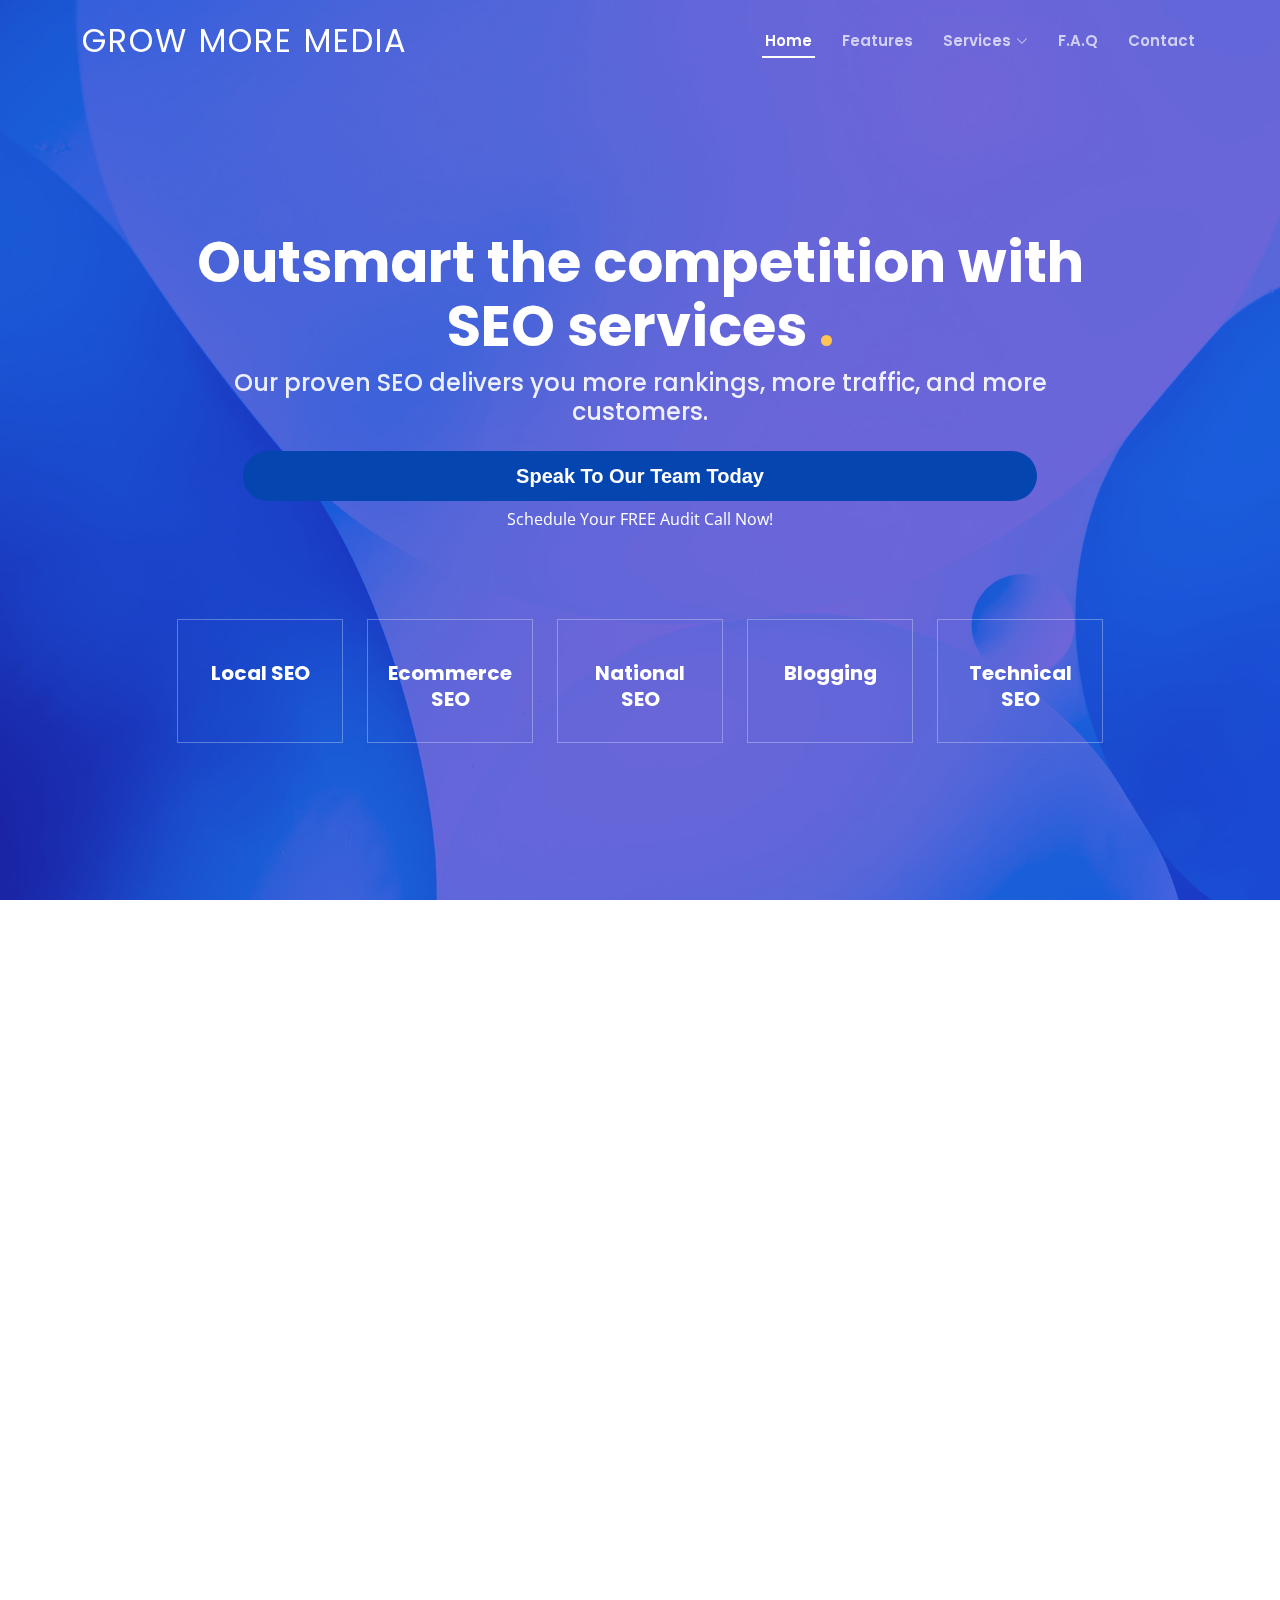
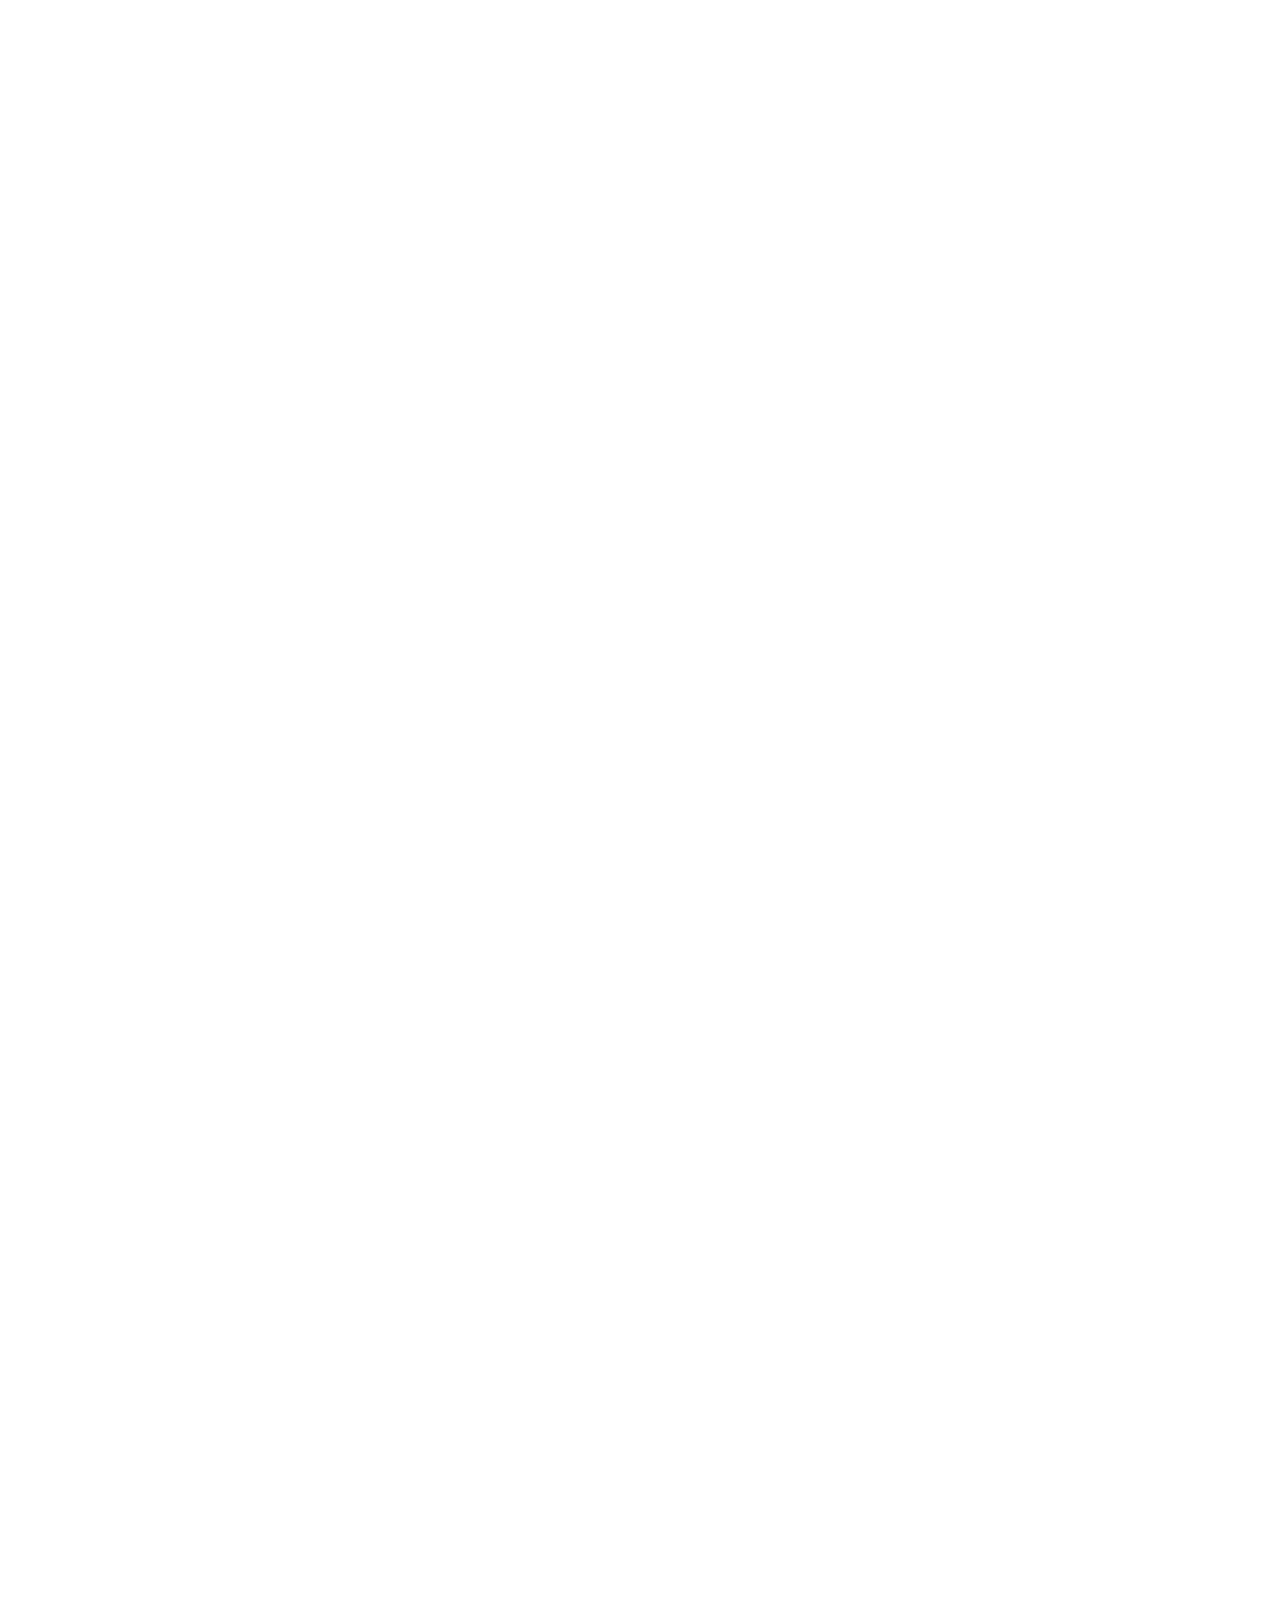
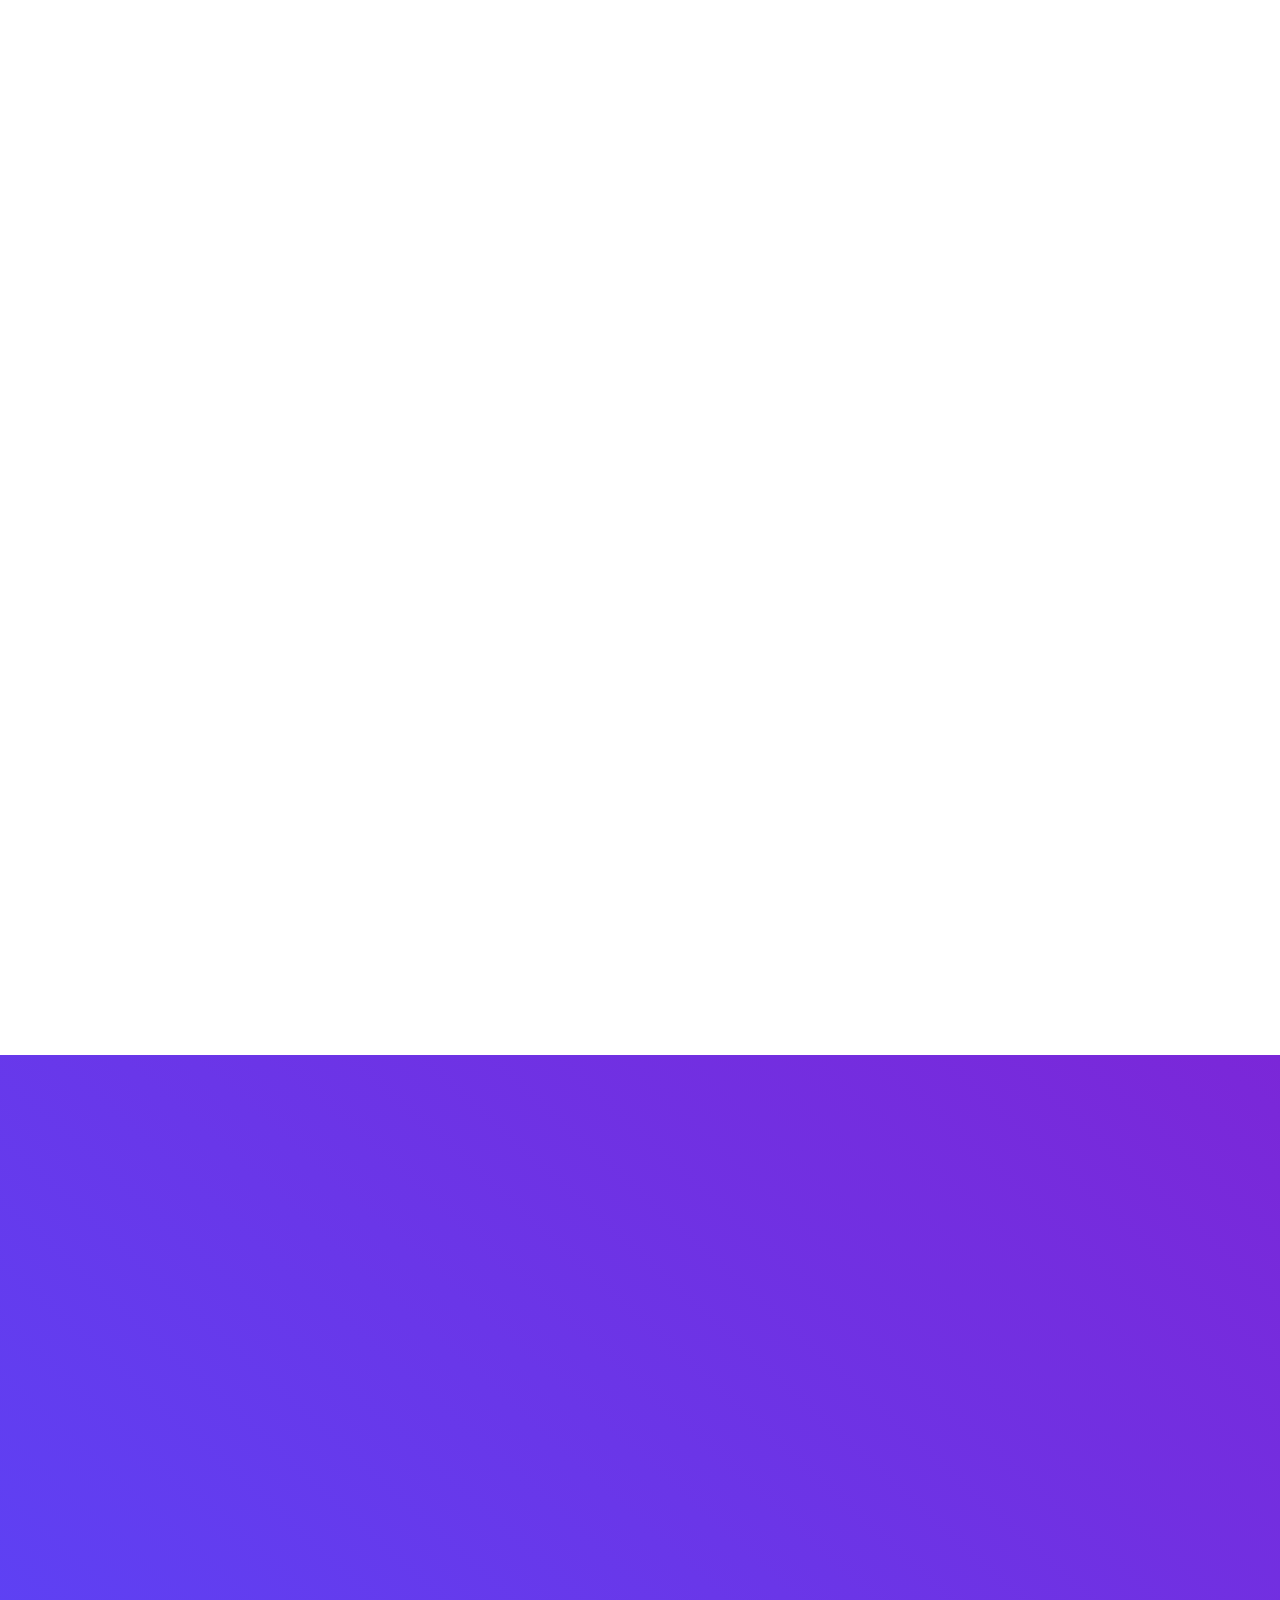
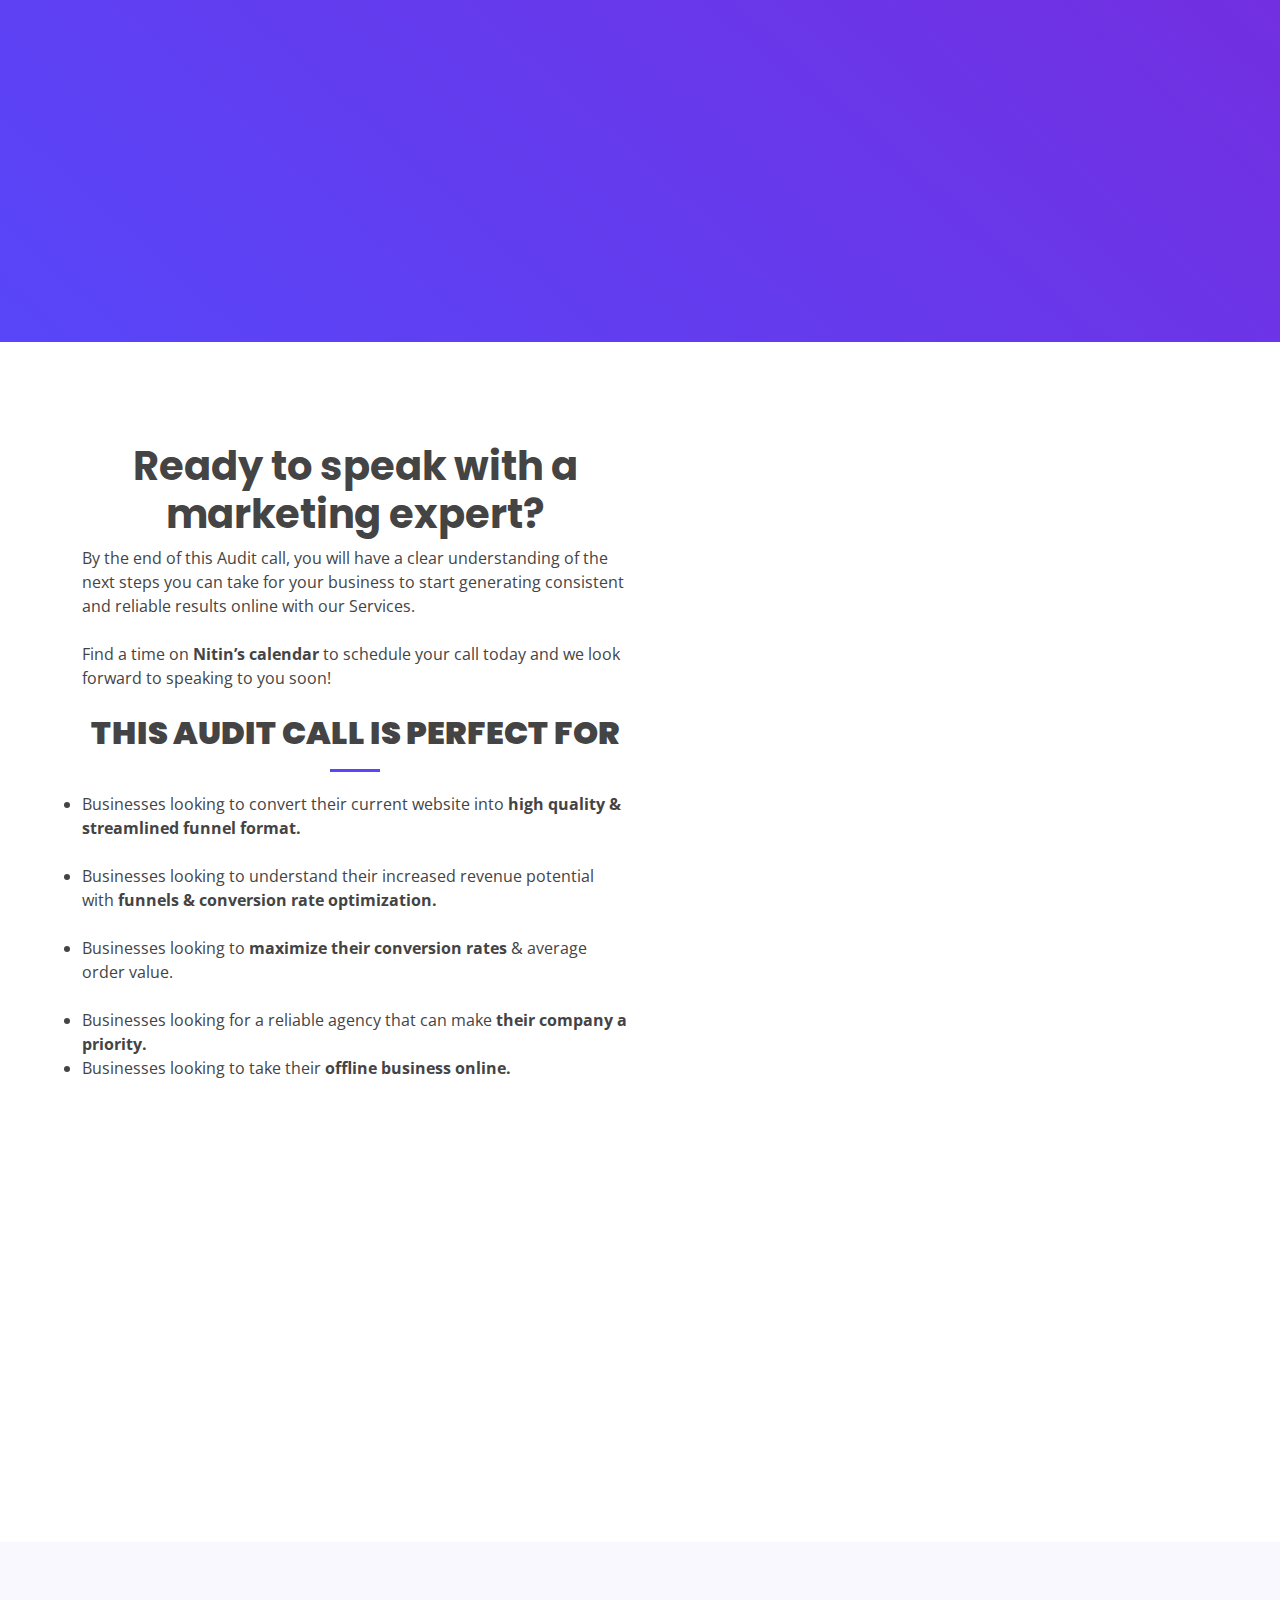
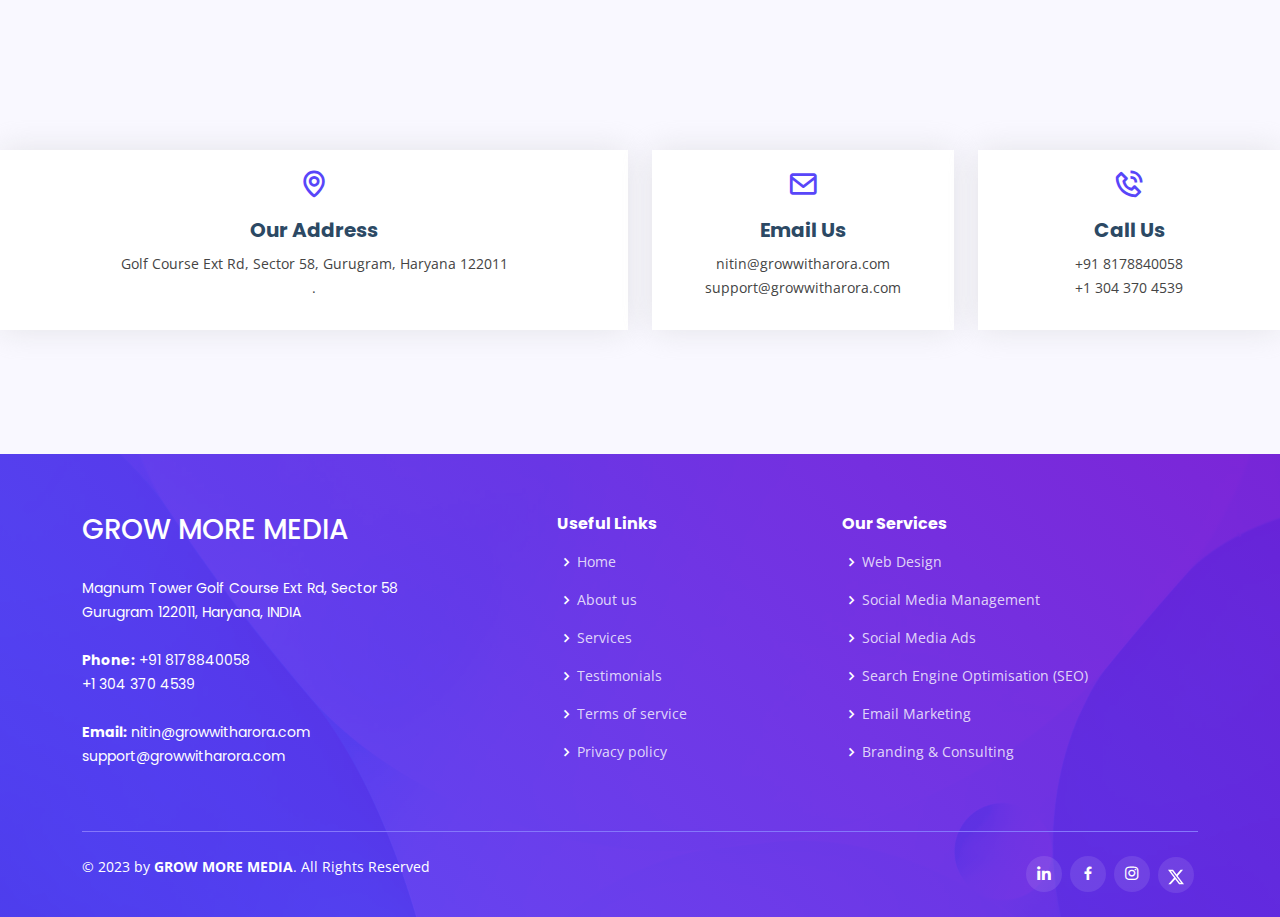
<file: seo.html>
<!DOCTYPE html>
<html lang="en">

<head>
  <meta charset="utf-8">
  <meta content="width=device-width, initial-scale=1.0" name="viewport">

  <title>GROW MORE MEDIA</title>
  <meta content="" name="description">
  <meta content="" name="keywords">

  <!-- Favicons -->
  <link href="assets/img/favicon.png" rel="icon">
  <link href="assets/img/apple-touch-icon.png" rel="apple-touch-icon">

  <!-- Google Fonts -->
  <link href="https://fonts.googleapis.com/css?family=Open+Sans:300,300i,400,400i,600,600i,700,700i|Roboto:300,300i,400,400i,500,500i,600,600i,700,700i|Poppins:300,300i,400,400i,500,500i,600,600i,700,700i" rel="stylesheet">

  <!-- Vendor CSS Files -->
  <link href="assets/vendor/aos/aos.css" rel="stylesheet">
  <link href="assets/vendor/bootstrap/css/bootstrap.min.css" rel="stylesheet">
  <link href="assets/vendor/bootstrap-icons/bootstrap-icons.css" rel="stylesheet">
  <link href="assets/vendor/boxicons/css/boxicons.min.css" rel="stylesheet">
  <link href="assets/vendor/glightbox/css/glightbox.min.css" rel="stylesheet">
  <link href="assets/vendor/swiper/swiper-bundle.min.css" rel="stylesheet">

  <!-- Template Main CSS File -->
  <link href="assets/css/style-1.css" rel="stylesheet">

  <!-- =======================================================
  * Template Name: Techie - v4.7.0
  * Template URL: https://bootstrapmade.com/techie-free-skin-bootstrap-3/
  * Author: BootstrapMade.com
  * License: https://bootstrapmade.com/license/
  ======================================================== -->
</head>

<body>

  <!-- ======= Header ======= -->
  <header id="header" class="fixed-top ">
    <div class="container d-flex align-items-center justify-content-between">
      <h1 class="logo"><a href="index.html">GROW MORE MEDIA</a></h1>
      <!-- Uncomment below if you prefer to use an image logo -->
      <!-- <a href="index.html" class="logo"><img src="assets/img/logo.png" alt="" class="img-fluid"></a>-->

      <nav id="navbar" class="navbar">
        <ul>
          <li><a class="nav-link scrollto active" href="#hero">Home</a></li>
          <li><a class="nav-link scrollto active" href="#features">Features</a></li>
          <li class="dropdown"><a href="#services"><span>Services</span> <i class=" bi-chevron-down"></i></a>
            <ul>
              <li><a href="web-design.html">Website Designing</a></li>
              <li><a href="social-media.html">Social Media Management</a></li>
              <li><a href="ads.html">Social Media Ads</a></li>
              <li><a href="seo.html">Search Engine Optimisation (SEO)
              </a></li>
              <li><a href="email.html">Email Marketing</a></li>
              <li><a href="branding.html">Branding & Consulting </a></li>
            </ul>
          </li>
          <li><a class="nav-link scrollto active" href="#faq">F.A.Q</a></li>
          <li><a class="nav-link scrollto" href="#talk">Contact</a></li>
          
        </ul>
        <i class="bi bi-list mobile-nav-toggle"></i>
      </nav><!-- .navbar -->

    </div>
  </header><!-- End Header -->

   <!-- ======= Hero Section ======= -->
   <section id="hero" class="d-flex align-items-center justify-content-center">
    <div class="container" data-aos="fade-up">

      <div class="row justify-content-center" data-aos="fade-up" data-aos-delay="150">
        <div class=" col-lg-10">
          <h1>Outsmart the competition with SEO services <span>.</span></h1>
          <h2>Our proven SEO delivers you more rankings, more traffic, and more customers.</h2>
<br>
          <a href="#talk" target="-blank" style="all:unset;font-family:Helvetica,Arial,sans-serif;display:inline-block;width:75%;white-space:nowrap;overflow:hidden;text-overflow:ellipsis;background-color:#0445AF;color:#FFFFFF;font-size:20px;border-radius:25px;padding:0 50px;font-weight:bold;height:50px;cursor:pointer;line-height:50px;text-align:center;margin:0;text-decoration:none;"> <b> Speak To Our Team Today </b></a>
          <p style="color: #FFFFFF;">Schedule Your FREE Audit Call Now!</p>
        
        </div>
      </div>

      <div class="row gy-4 mt-5 justify-content-center" data-aos="zoom-in" data-aos-delay="250">
        <div class="col-xl-2 col-md-4">
          <div class="icon-box">
            <i class="ri-store-line"></i>
            <h3><a href="#about1">Local SEO</a></h3>
 
          </div>
        </div>
        <div class="col-xl-2 col-md-4">
          <div class="icon-box">
            <i class="ri-bar-chart-box-line"></i>
            <h3><a href="#about2">Ecommerce SEO</a></h3>
          </div>
        </div>
        <div class="col-xl-2 col-md-4">
          <div class="icon-box">
            <i class="ri-database-2-line"></i>
            <h3><a href="#about3">National SEO</a></h3>
          </div>
        </div>
        <div class="col-xl-2 col-md-4">
          <div class="icon-box">
            <i class="ri-calendar-todo-line"></i>
            <h3><a href="#about4">Blogging</a></h3>
          </div>
        </div>
        <div class="col-xl-2 col-md-4">
          <div class="icon-box">
            <i class="ri-paint-brush-line"></i>
            <h3><a href="#about5">Technical SEO </a></h3>
          </div>
        </div>
        
      </div>

    </div>
  </section><!-- End Hero -->

  <main id="main">

       
     <!-- ======= Features Section ======= -->
     <section id="features" class="features">
      <div class="container" data-aos="fade-up">

        <div class="section-title">
          <h2>Features</h2>
          <p>Announcing a Digital Agency That Guarantees Results or They Don't Get Paid. Seriously</p>

        </div>

        <div class="row">
          <div class="col-lg-6 order-2 order-lg-1 d-flex flex-column align-items-lg-center">
            <div class="icon-box mt-5 mt-lg-0" data-aos="fade-up" data-aos-delay="100">
              <i class="bi bi-aspect-ratio-fill"></i>
              <h4>Keyword Optimization</h4>
              <p>SEO involves researching and selecting relevant keywords that users might search for. These keywords are strategically integrated into website content to improve its visibility in search engine results.</p>
            </div>
            <div class="icon-box mt-5" data-aos="fade-up" data-aos-delay="200">
              <i class="bi bi-file-earmark-fill"></i>
              <h4>On-Page Optimization</h4>
              <p> On-page SEO focuses on optimizing individual web pages to enhance their search engine rankings. This includes optimizing meta tags, headers, content, and images, as well as improving the website's structure and user experience.</p>
            </div>
            <div class="icon-box mt-5" data-aos="fade-up" data-aos-delay="300">
              <i class="bi bi-receipt-cutoff"></i>
              <h4>Off-Page Optimization</h4>
              <p> Off-page SEO involves activities that take place outside the website itself, such as link building and social media promotion. Building high-quality backlinks and generating social signals can help improve a website's authority and search engine rankings.  </p>
            </div>
            <div class="icon-box mt-5" data-aos="fade-up" data-aos-delay="400">
              <i class="bi bi-clipboard-data"></i>
              <h4>Monitoring and Analysis</h4>
              <p>Continuous monitoring and analysis are crucial components of SEO. Webmasters and digital marketers use various tools and analytics platforms to track the performance of their SEO efforts, measure key metrics, and make necessary adjustments to improve search engine rankings and organic traffic..</p>
            </div>
          </div>
          <div class="image col-lg-6 order-1 order-lg-2 " data-aos="zoom-in" data-aos-delay="100">
            <img src="assets/img/features.svg" alt="" class="img-fluid">
          </div>
        </div>

      </div>
    </section><!-- End Features Section -->

       <!-- ======= About Section ======= -->
       <section id="about1" class="about">
        <div class="container" data-aos="fade-up">
  
          <div class="row">
            <div class="col-lg-6  order-lg-1" data-aos="fade-left" data-aos-delay="100">
              <img src="assets/img/services/download-16.png" class="img-fluid" alt="">
            </div>
            <div class="col-lg-6 pt-4 pt-lg-0  order-lg-2 content" data-aos="fade-right" data-aos-delay="100">
              <h3>Attract the right local audience</h3>
              <p class="fst-italic">
             <b>   78%</b>
      
             of local mobile searches result in offline purchases.
              </p>
            
              <p>
                We enhance your online visibility by improving search rankings, ensuring you dominate organic search results. This boosts the effectiveness of your search marketing efforts, all while outpacing your competitors. <br><br> Our goal is to simplify the process of connecting with your target audience, making it effortless for customers to discover your business.    </p>
            </div>
  
           
  
          </div>
  
        </div>
      </section><!-- End About Section -->
      
    <!-- ======= About Section ======= -->
    <section id="about2" class="about">
      <div class="container" data-aos="fade-up">

        <div class="row">
          <div class="col-lg-6 order-1 order-lg-2" data-aos="fade-left" data-aos-delay="100">
            <img src="assets/img/services/download-17.png" class="img-fluid" alt="">
          </div>
          <div class="col-lg-6 pt-4 pt-lg-0 order-2 order-lg-1 content" data-aos="fade-right" data-aos-delay="100">
            <h3>E-Commerce SEO strategy brings together code, content, and context.</h3>
            <p class="fst-italic">
            <b>  89%
              of consumers</b> use organic search to research a purchase decision.    </p>
           
            <p>
              SEO is vital for e-commerce success. By investing in robust SEO campaigns, your products consistently appear in customer searches. <br><br> This strategic approach ensures high visibility and increased chances of connecting with potential buyers, driving growth for your online store.  </p>
          </div>
        </div>

      </div>
    </section><!-- End About Section -->

    <!-- ======= About Section ======= -->
    <section id="about3" class="about">
      <div class="container" data-aos="fade-up">

        <div class="row">
          <div class="col-lg-6  order-lg-1" data-aos="fade-left" data-aos-delay="100">
            <img src="assets/img/services/download-18.png" class="img-fluid" alt="">
          </div>
          <div class="col-lg-6 pt-4 pt-lg-0  order-lg-2 content" data-aos="fade-right" data-aos-delay="100">
            <h3>Bring your business to a national market </h3>
            <p class="fst-italic">
              <b>75%
                of people</b> never scroll past the first page of search engines.</p>
          
            <p>
              Our certified SEO experts are here to elevate your business. With in-depth reporting and expert guidance, we'll boost your online presence and ensure your business gains the visibility it deserves. <br><br> Let us help you put your business on the map and reach new heights of success.    </p> </div>

         

        </div>

      </div>
    </section><!-- End About Section -->

 <!-- ======= About Section ======= -->
 <section id="about4" class="about">
  <div class="container" data-aos="fade-up">

    <div class="row">
      <div class="col-lg-6 order-1 order-lg-2" data-aos="fade-left" data-aos-delay="100">
        <img src="assets/img/services/download-19.png" class="img-fluid" alt="">
      </div>
      <div class="col-lg-6 pt-4 pt-lg-0 order-2 order-lg-1 content" data-aos="fade-right" data-aos-delay="100">
        <h3>Engage your audience with fresh, search engine optimized content</h3>
        <p class="fst-italic">
          Companies with blogs produce <b>67% more</b> leads        </p>
       
        <p>
          Our experienced blogging team has a diverse background, having worked with both larger corporations and smaller enterprises across various industries. <br><br> We specialize in establishing your business as an influential industry voice, creating content that engages and captivates your audience while enhancing your brand's authority.   </p>  </div>
    </div>

  </div>
</section><!-- End About Section -->
     <!-- ======= About Section ======= -->
     <section id="about5" class="about">
      <div class="container" data-aos="fade-up">

        <div class="row">
          <div class="col-lg-6  order-lg-1" data-aos="fade-left" data-aos-delay="100">
            <img src="assets/img/services/download-20.png" class="img-fluid" alt="">
          </div>
          <div class="col-lg-6 pt-4 pt-lg-0  order-lg-2 content" data-aos="fade-right" data-aos-delay="100">
            <h3>maximize results by pinpointing and acting on the SEO issues
            </h3>
            <p class="fst-italic">
             <b> 75% of people</b> will never go past the first page of the Google search results page  </p>
            
            <p>
              Our comprehensive team comprises marketing experts, technical SEO analysts, and website developers. We're equipped to guide your team in addressing issues or provide direct assistance in resolving any challenges. <br><br> Whether it's offering strategic advice or hands-on support, we're here to optimize your online presence.  </p>
          </div>

         

        </div>

      </div>
    </section><!-- End About Section -->

  


     <!-- ======= Frequently Asked Questions Section ======= -->
     <section id="faq" class="faq">
      <div class="container" data-aos="fade-up">

        <div class="section-title">
          <h2>FREQUENTLY ASKED QUESTIONS</h2>
        </div>

        <div class="faq-list">
          <ul>
            <li data-aos="fade-up" data-aos="fade-up" data-aos-delay="100">
              <i class="bx bx-help-circle icon-help"></i> <a data-bs-toggle="collapse" class="collapse" data-bs-target="#faq-list-1">What are SEO services? <i class="bx bx-chevron-down icon-show"></i><i class="bx bx-chevron-up icon-close"></i></a>
              <div id="faq-list-1" class="collapse show" data-bs-parent=".faq-list">
                <p>
                  SEO services are professional offerings provided by agencies or experts to improve a website's visibility in search engine results. These services include various strategies and techniques to enhance organic (unpaid) search engine rankings.

 </p>
              </div>
            </li>

            <li data-aos="fade-up" data-aos-delay="200">
              <i class="bx bx-help-circle icon-help"></i> <a data-bs-toggle="collapse" data-bs-target="#faq-list-2" class="collapsed">How long does it take to see results from SEO services? <i class="bx bx-chevron-down icon-show"></i><i class="bx bx-chevron-up icon-close"></i></a>
              <div id="faq-list-2" class="collapse" data-bs-parent=".faq-list">
                <p>
                  The time it takes to see results from SEO services can vary. Generally, it takes several months to see significant improvements. SEO is an ongoing process, and factors like the website's current state, competition, and the effectiveness of the strategies employed can affect the timeline.
                 </p>
              </div>
            </li>

            <li data-aos="fade-up" data-aos-delay="300">
              <i class="bx bx-help-circle icon-help"></i> <a data-bs-toggle="collapse" data-bs-target="#faq-list-3" class="collapsed">What does an SEO service typically include? <i class="bx bx-chevron-down icon-show"></i><i class="bx bx-chevron-up icon-close"></i></a>
              <div id="faq-list-3" class="collapse" data-bs-parent=".faq-list">
                <p>SEO services can include a range of activities such as keyword research, on-page optimization, link building, content creation, technical SEO improvements, and regular monitoring and reporting. The specific services offered may vary depending on the provider and the client's needs.  </p>
              </div>
            </li>

            <li data-aos="fade-up" data-aos-delay="400">
              <i class="bx bx-help-circle icon-help"></i> <a data-bs-toggle="collapse" data-bs-target="#faq-list-4" class="collapsed">How much do SEO services cost? <i class="bx bx-chevron-down icon-show"></i><i class="bx bx-chevron-up icon-close"></i></a>
              <div id="faq-list-4" class="collapse" data-bs-parent=".faq-list">
                <p>
                  The cost of SEO services depends on various factors, including the scope of work, the competitiveness of the industry, and the expertise of the service provider. Some agencies charge a monthly retainer fee, while others offer one-time project-based pricing.
                  </p>
              </div>
            </li>

            <li data-aos="fade-up" data-aos-delay="500">
              <i class="bx bx-help-circle icon-help"></i> <a data-bs-toggle="collapse" data-bs-target="#faq-list-5" class="collapsed">Do I need ongoing SEO services, or is a one-time project enough?<i class="bx bx-chevron-down icon-show"></i><i class="bx bx-chevron-up icon-close"></i></a>
              <div id="faq-list-5" class="collapse" data-bs-parent=".faq-list">
                <p>
                  SEO is an ongoing process because search engines frequently update their algorithms, and competition evolves. Ongoing SEO services are recommended to maintain and improve search rankings, adapt to changes, and stay competitive in the online landscape. <br><br> However, one-time projects can be beneficial for addressing specific issues or for smaller websites with less competitive markets.
                </p></div>
            </li>

          </ul>
        </div>

      </div>
    </section><!-- End Frequently Asked Questions Section -->


<!-- ======= Talk Section ======= -->
<section id="talk" class="talk">

  <div class="container">
    <div class="row">

      <div class=" section-title col-md-6" style="text-align: left;">

            <h1 style="text-align: center;"> <b> Ready to speak with a  marketing expert? </b> </h1>
       

<p>By the end of this Audit call, you will have a clear understanding of the next steps you can take for your business to start generating consistent and reliable results online with our Services. <br><br>
Find a time on <b> Nitin’s calendar </b> to schedule your call today and we look forward to speaking to you soon!</p><br>

<h2 style="text-align: center;"> <b> THIS AUDIT CALL IS PERFECT FOR </b> </h2>




  <li style="text-align: left;">Businesses looking to convert their current website into <b> high quality & streamlined funnel format. </b> </li><br>
 
  <li style="text-align: left;">​Businesses looking to understand their increased revenue potential with <b> funnels & conversion rate optimization. </b> </li><br>
  <li style="text-align: left;">​Businesses looking to <b>maximize their conversion rates </b> & average order value. </li><br>
  <li style="text-align: left;">​Businesses looking for a reliable agency that can make <b> their company a priority. </b> </li>
  <li style="text-align: left;">​Businesses looking to take their <b>offline business online. </b> </li><br>
</div>
      <div class="col-md-6">
    <!-- Calendly inline widget begin -->
<div class="calendly-inline-widget" data-url="https://calendly.com/growwitharora/demo_call" style="min-width:320px;height:1000px;"></div>
<script type="text/javascript" src="https://assets.calendly.com/assets/external/widget.js" async></script>
<!-- Calendly inline widget end -->
      </div>

    </div>      
  </div>
</section><!-- End Team Section -->

    <!-- ======= Contact Section ======= -->
    <section id="contact" class="contact section-bg">
      <div class="container" data-aos="fade-up">

        <div class="section-title">
          <h2>Contact Us</h2> 
       
          </div>      
        </div>

        <div class="row">
          <div class="col-lg-6">
            <div class="info-box mb-4">
              <i class="bx bx-map"></i>
              <h3>Our Address</h3>
              <p>Golf Course Ext Rd, Sector 58, Gurugram, Haryana 122011  <br>.</p>
            </div>
          </div>

          <div class="col-lg-3 col-md-6">
            <div class="info-box  mb-4">
              <i class="bx bx-envelope"></i>
              <h3>Email Us</h3>
              <p>nitin@growwitharora.com<br>
support@growwitharora.com<br> </p>
            </div>
          </div>

          <div class="col-lg-3 col-md-6">
            <div class="info-box  mb-4">
              <i class="bx bx-phone-call"></i>
              <h3>Call Us</h3>
              <p>+91 8178840058 <br> +1 304 370 4539 </p>
            </div>
          </div>

        </div>

      </div>
    </section><!-- End Contact Section -->

  </main><!-- End #main -->
  <!-- ======= Footer ======= -->
  <footer id="footer">

    <div class="footer-top">
      <div class="container">
        <div class="row">

          <div class="col-lg-5 col-md-5 footer-contact">
            <h3>GROW MORE MEDIA</h3>
            <p>
             
              Magnum Tower
              Golf Course Ext Rd, Sector 58 <br> 
              Gurugram 122011, Haryana, INDIA <br> <br>
              
              <strong>Phone:</strong> +91 8178840058<br>
              +1 304 370 4539 <br><br>
              <strong>Email:</strong> nitin@growwitharora.com<br>
support@growwitharora.com<br>
            </p>
          </div>

          <div class="col-lg-3 col-md-3 footer-links">
            <h4>Useful Links</h4>
            <ul>
              <li><i class="bx bx-chevron-right"></i> <a href="index.html">Home</a></li>
              <li><i class="bx bx-chevron-right"></i> <a href="index.html#about">About us</a></li>
              <li><i class="bx bx-chevron-right"></i> <a href="index.html#services">Services</a></li>
              <li><i class="bx bx-chevron-right"></i> <a href="index.html#testimonials">Testimonials</a></li>
              <li><i class="bx bx-chevron-right"></i> <a href="terms.html">Terms of service</a></li>
              <li><i class="bx bx-chevron-right"></i> <a href="privacy.html">Privacy policy</a></li>
            </ul>
          </div>

          <div class="col-lg-4 col-md-4 footer-links">
            <h4>Our Services</h4>
         
              <ul>
                <li><i class="bx bx-chevron-right"></i> <a href="web-design.html">Web Design</a></li>
                <li><i class="bx bx-chevron-right"></i> <a href="social-media.html">Social Media Management</a></li>
                <li><i class="bx bx-chevron-right"></i> <a href="ads.html">Social Media Ads</a></li>
                <li><i class="bx bx-chevron-right"></i> <a href="seo.html">Search Engine Optimisation (SEO)</a></li>
                <li><i class="bx bx-chevron-right"></i> <a href="email.html">Email Marketing</a></li>
                <li><i class="bx bx-chevron-right"></i> <a href="branding.html">Branding & Consulting </a></li>
              </ul>
          </div>


        </div>
      </div>
    </div>

    <div class="container">

      <div class="copyright-wrap d-md-flex py-4">
        <div class="me-md-auto text-center text-md-start">
          <div class="copyright">
            &copy;  2023 by <strong><span> GROW MORE MEDIA</span></strong>. All Rights Reserved
          </div>
          
        </div>
        <div class="social-links text-center text-md-right pt-3 pt-md-0">
          <a href="https://www.linkedin.com/in/nitin-arora-1a297316b/" class="linkedin"><i class="bx bxl-linkedin"></i></a>
          <a href="https://www.facebook.com/nitin.arora.9421/" class="facebook"><i class="bx bxl-facebook"></i></a>
          <a href="https://www.instagram.com/growwitharora/" class="instagram"><i class="bx bxl-instagram"></i></a>
          <a href="https://twitter.com/ImSujalGupta" target="-blank" class="twitter"><svg xmlns="http://www.w3.org/2000/svg" width="16" height="16" fill="currentColor" class="bi bi-twitter-x" viewBox="0 0 16 16">
            <path d="M12.6.75h2.454l-5.36 6.142L16 15.25h-4.937l-3.867-5.07-4.425 5.07H.316l5.733-6.57L0 .75h5.063l3.495 4.633L12.601.75Zm-.86 13.028h1.36L4.323 2.145H2.865l8.875 11.633Z"/>
          </svg></a>

        </div>
      </div>

    </div>
  </footer><!-- End Footer -->

  <!-- Vendor JS Files -->
  <script src="assets/vendor/purecounter/purecounter.js"></script>
  <script src="assets/vendor/aos/aos.js"></script>
  <script src="assets/vendor/bootstrap/js/bootstrap.bundle.min.js"></script>
  <script src="assets/vendor/glightbox/js/glightbox.min.js"></script>
  <script src="assets/vendor/isotope-layout/isotope.pkgd.min.js"></script>
  <script src="assets/vendor/swiper/swiper-bundle.min.js"></script>
  <script src="assets/vendor/php-email-form/validate.js"></script>

  <!-- Template Main JS File -->
  <script src="assets/js/main.js"></script>

</body>

</html>
</file>
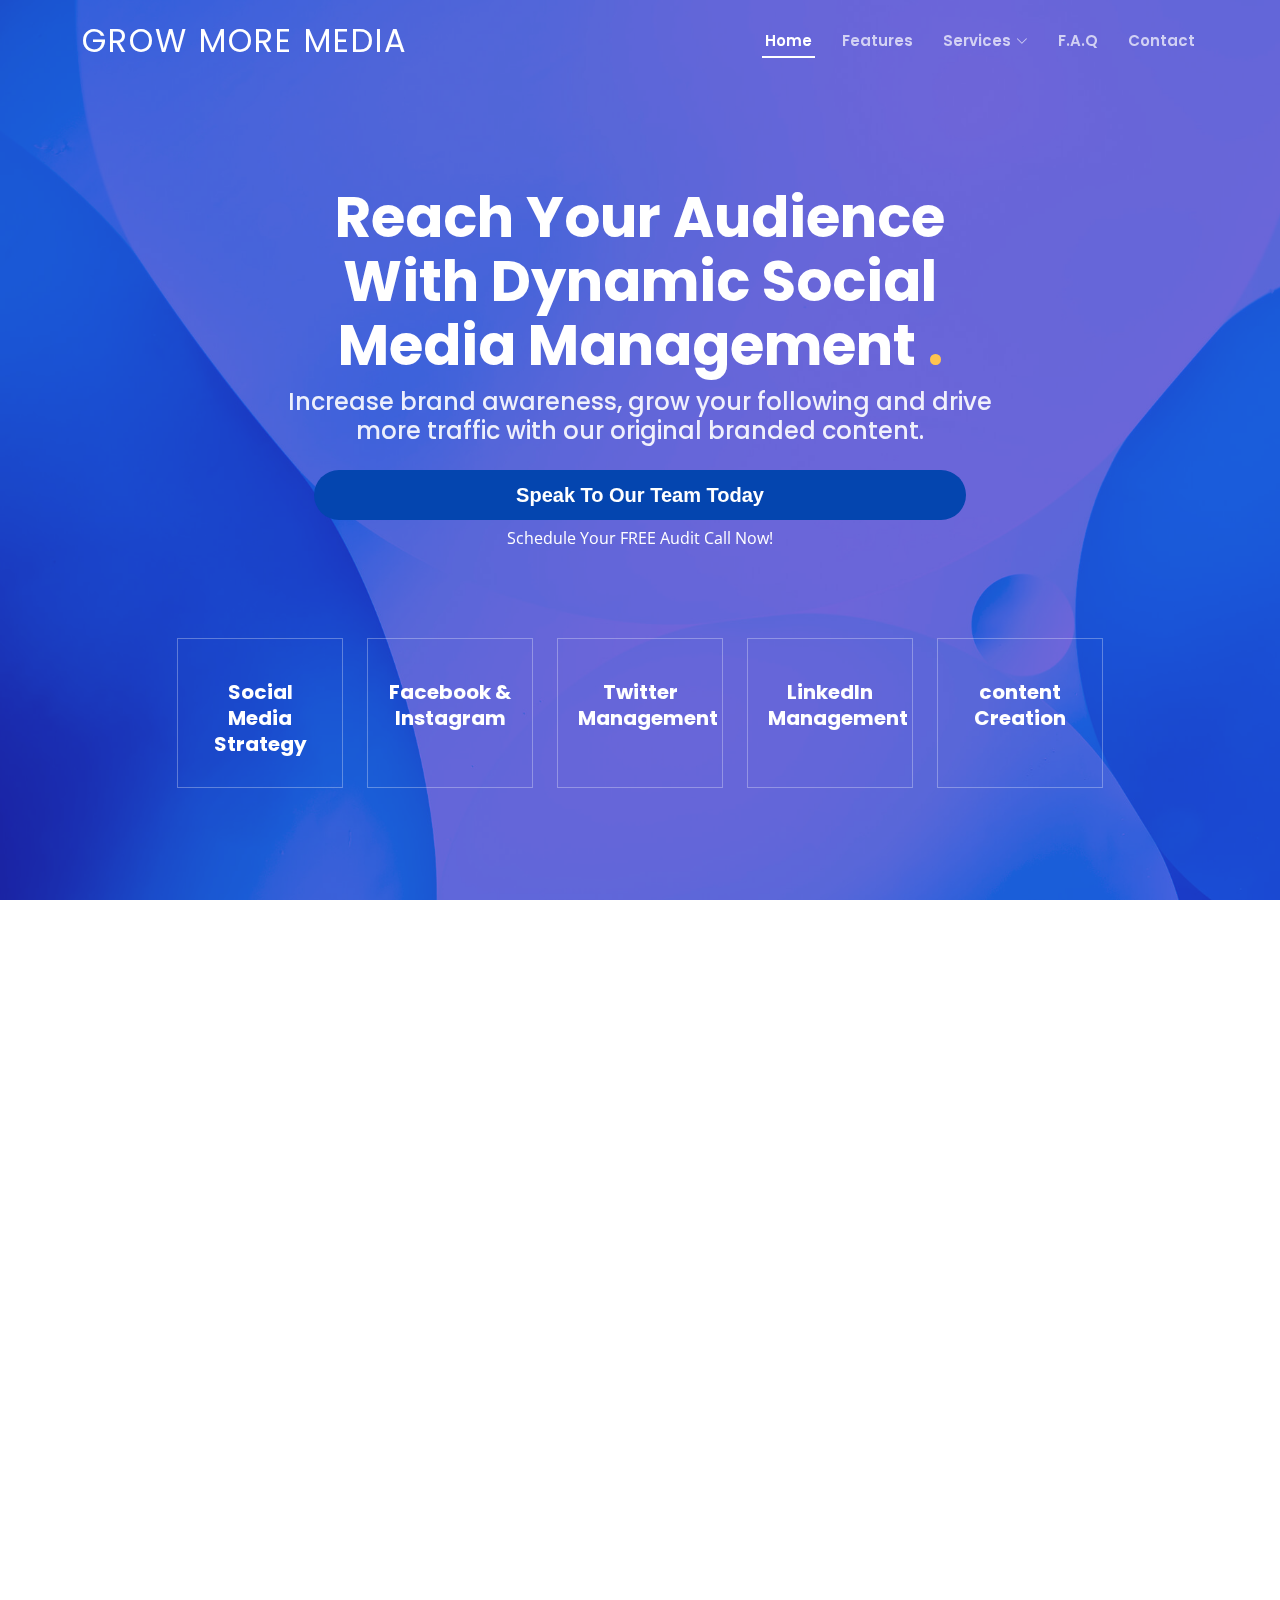
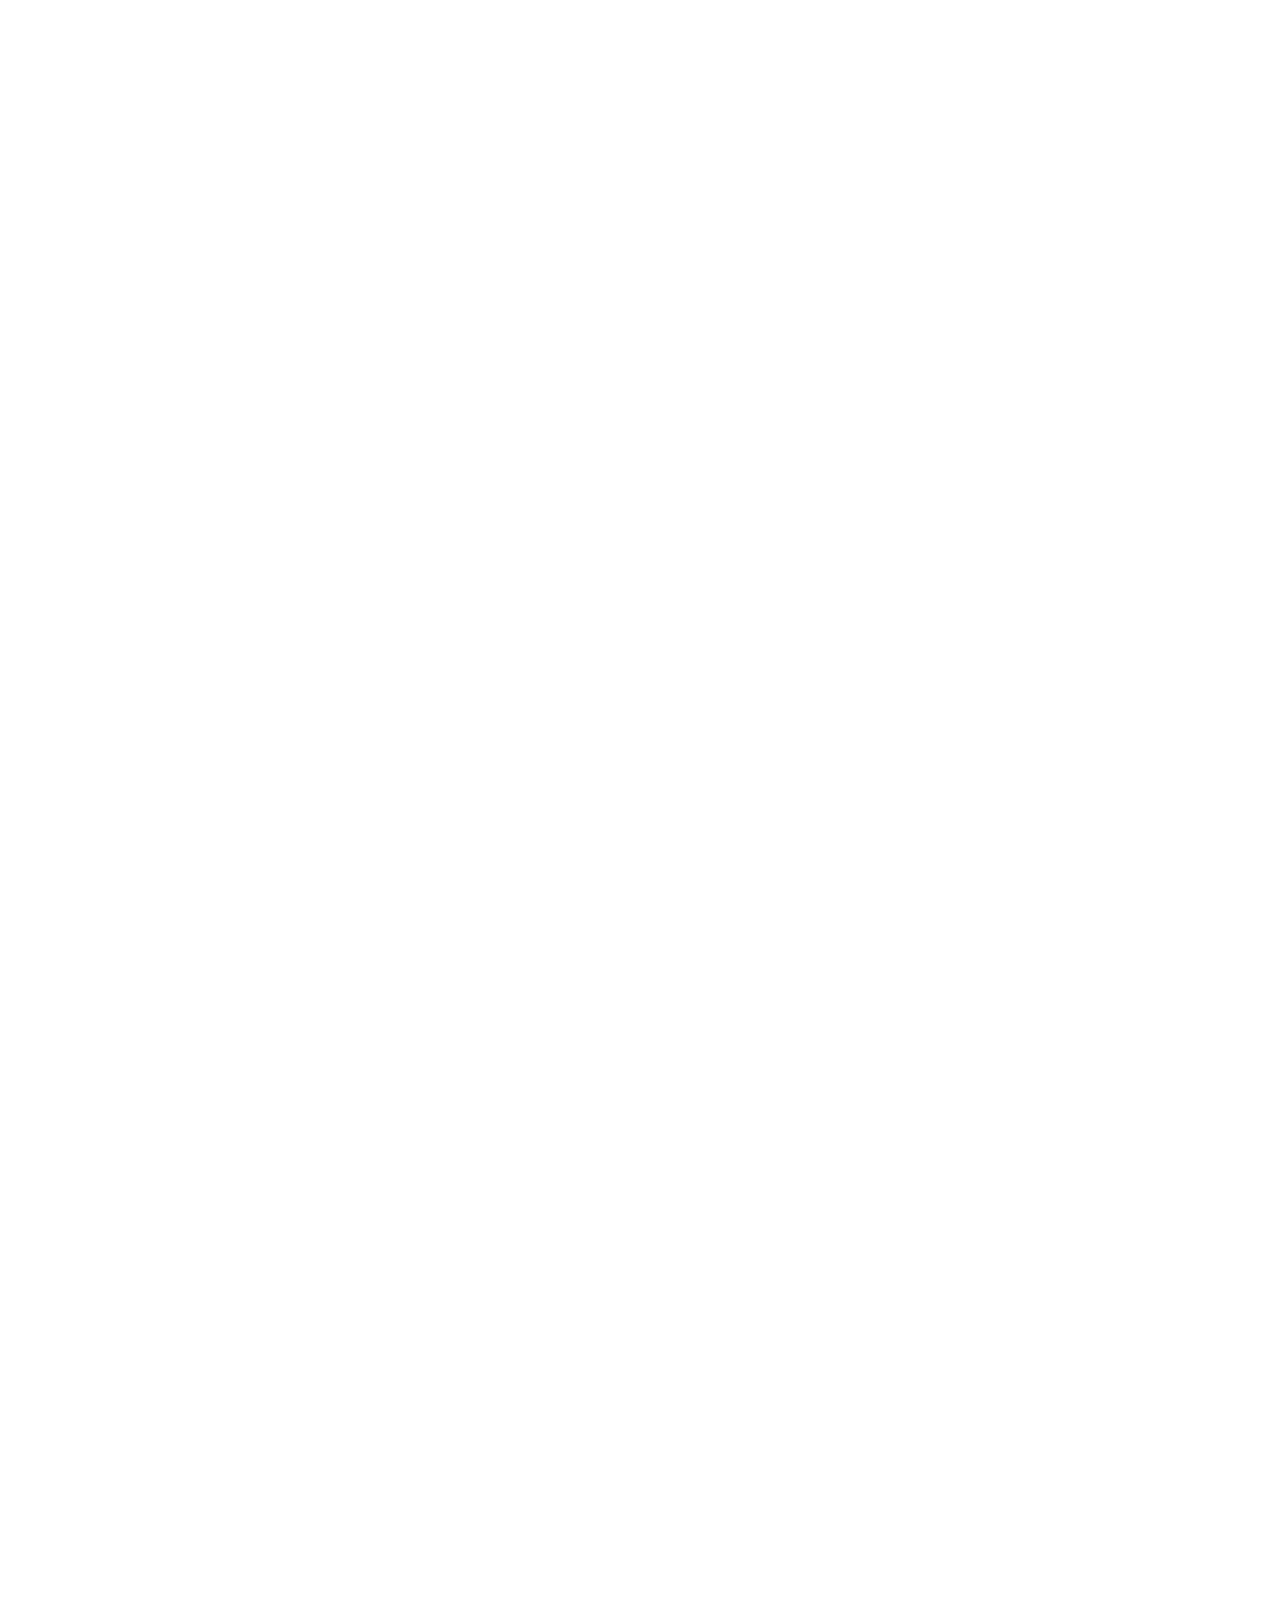
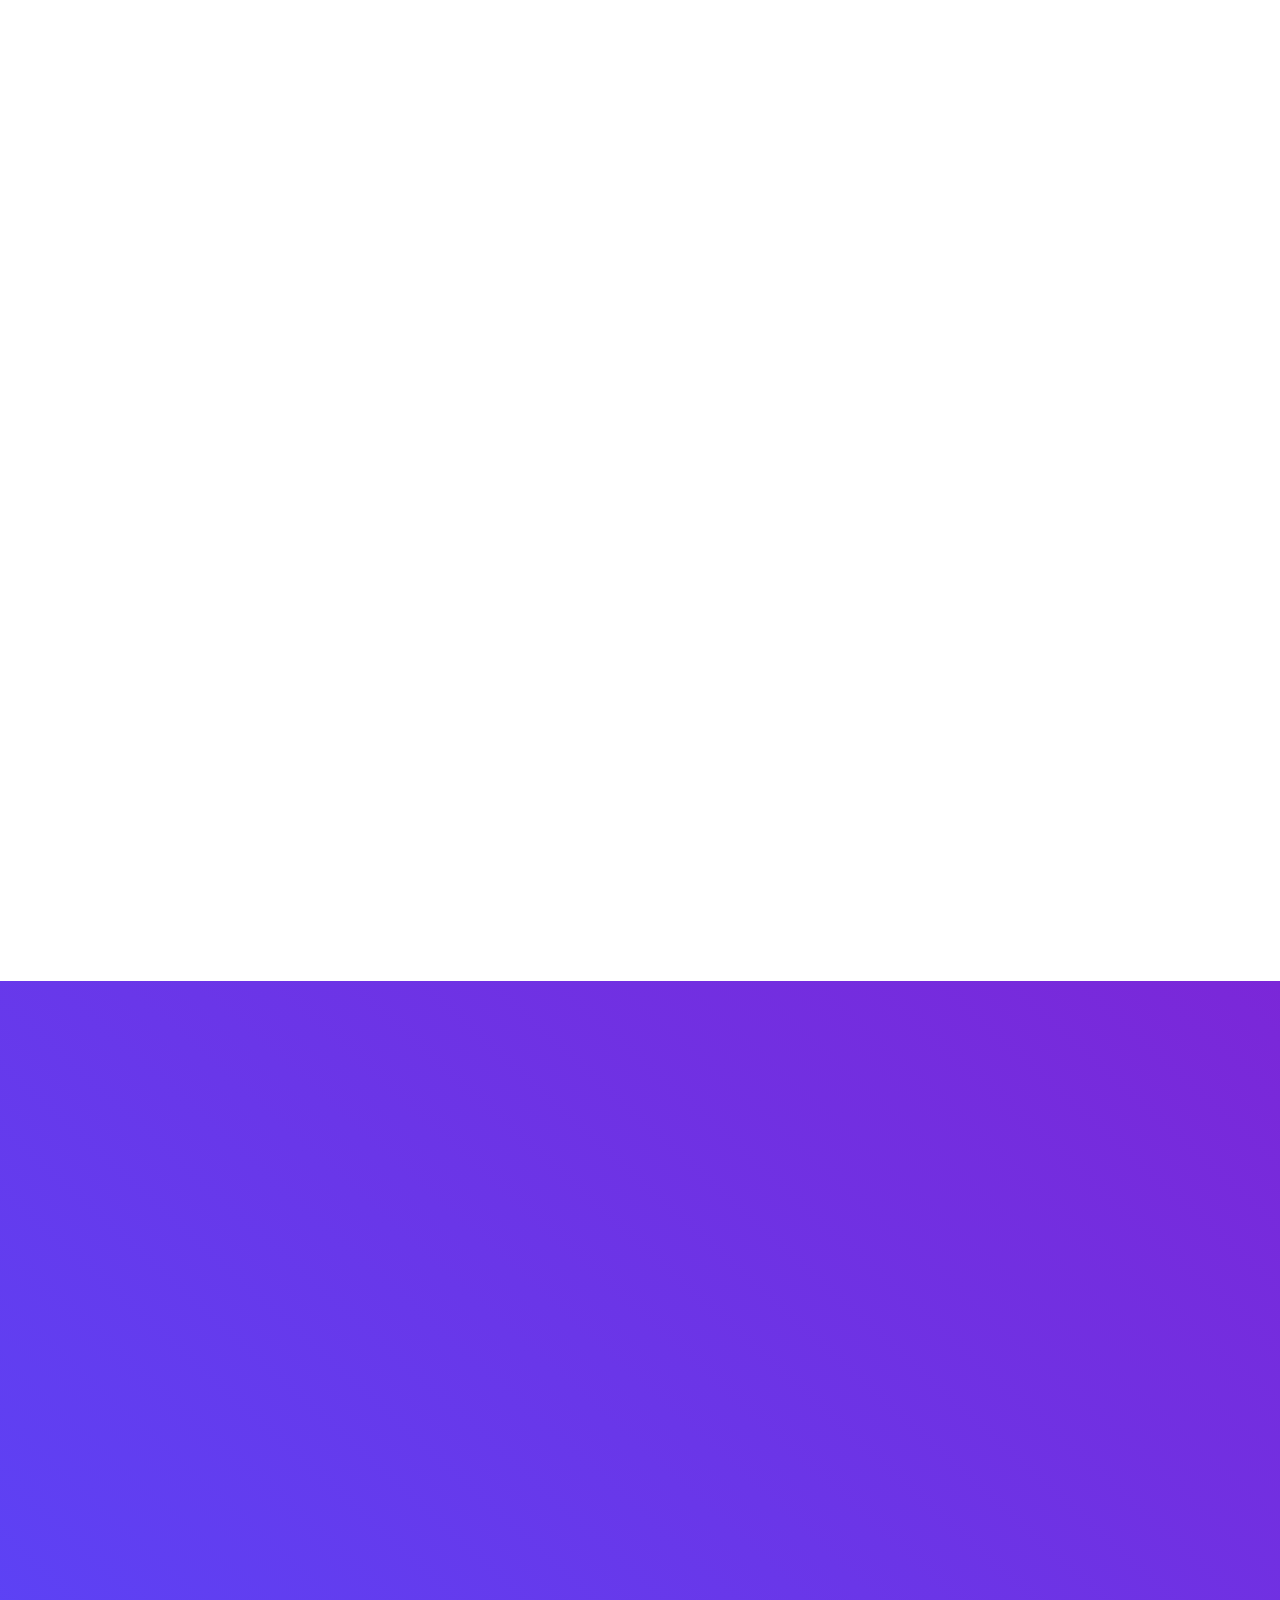
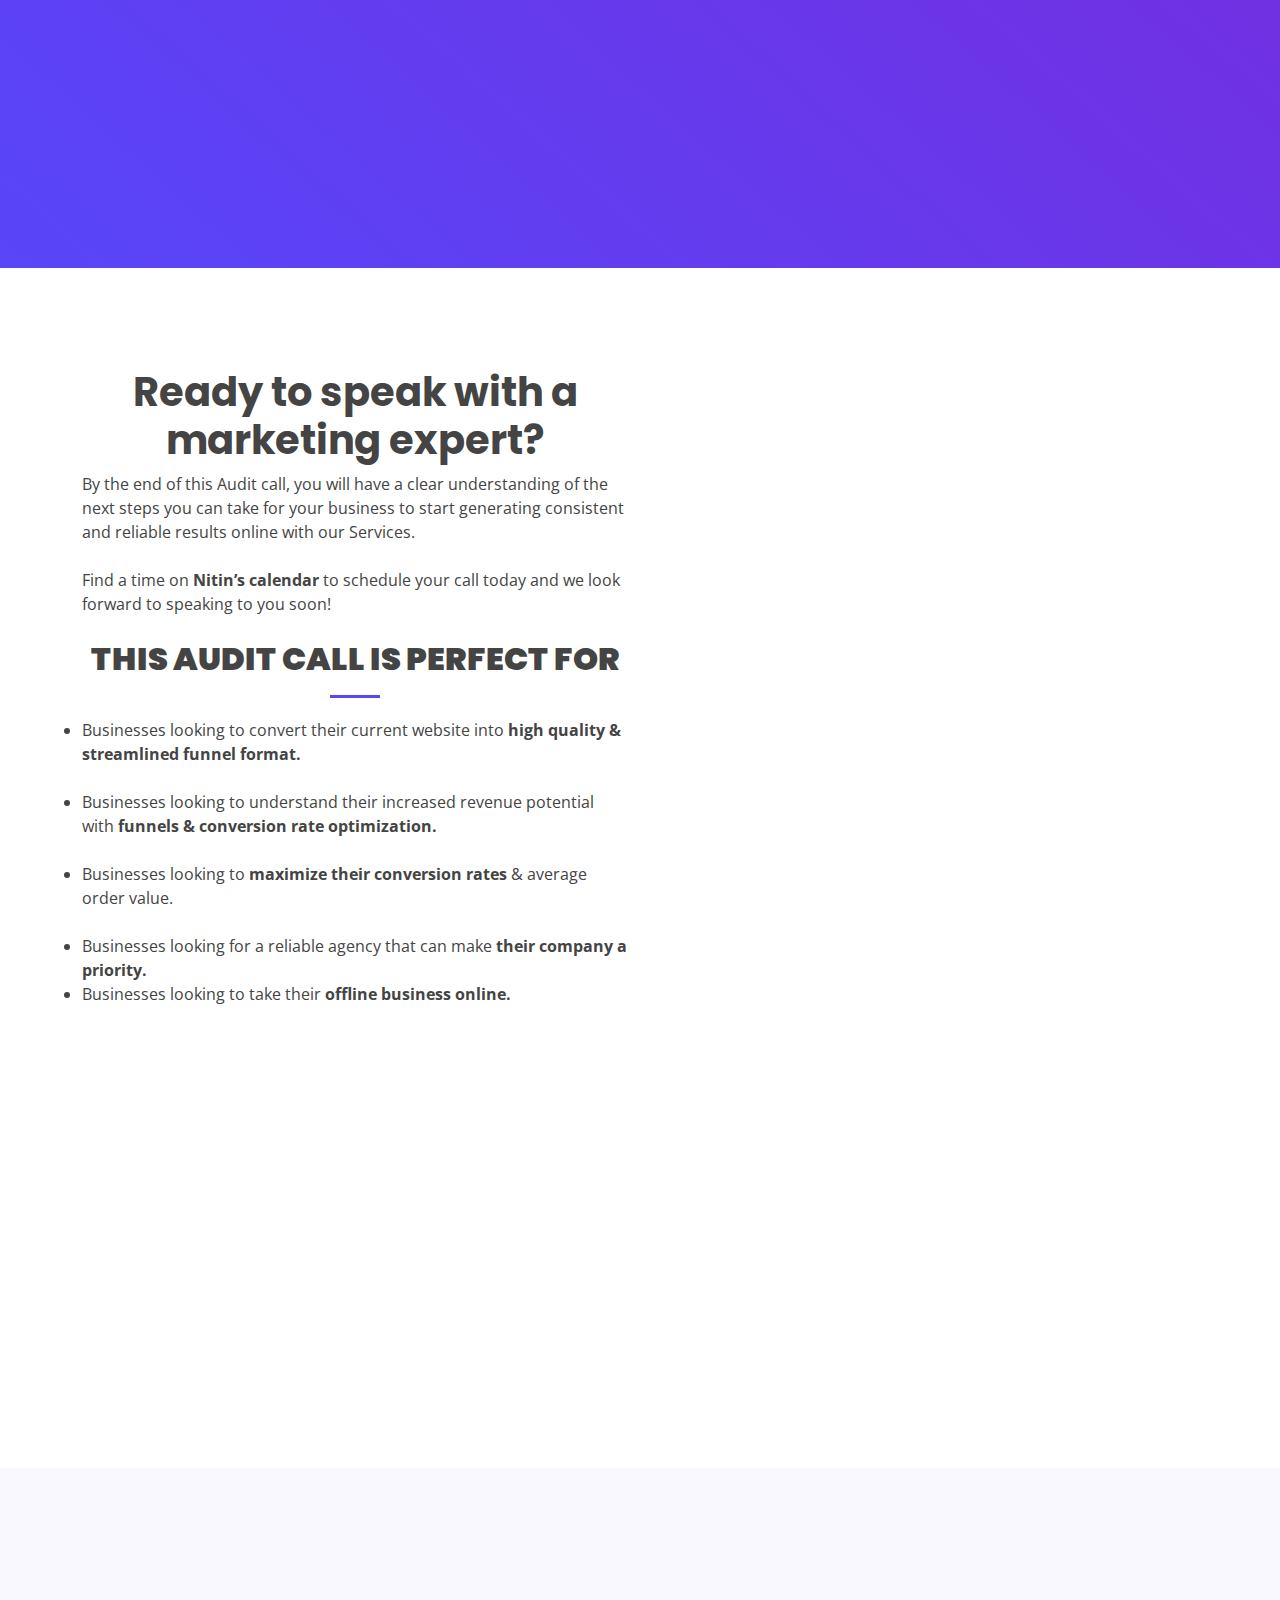
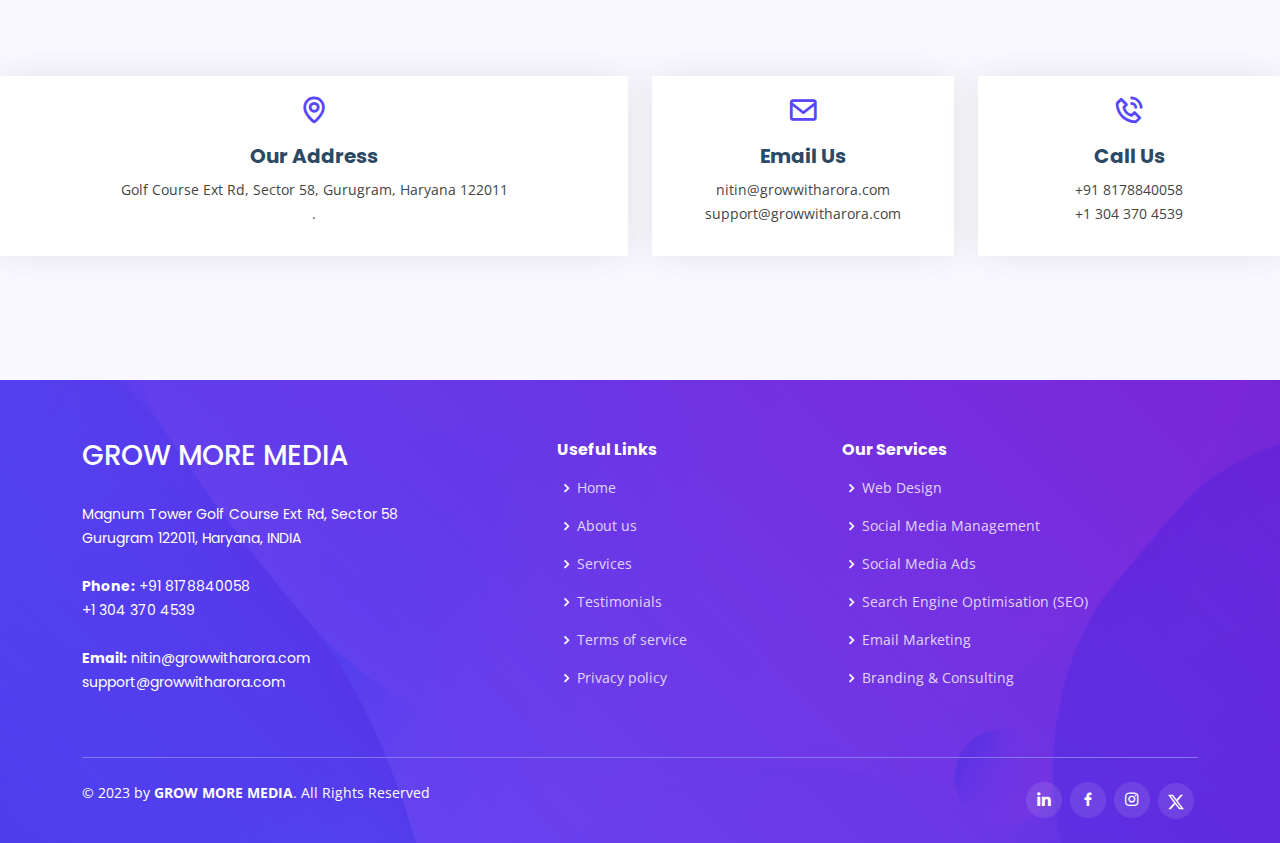
<file: social-media.html>
<!DOCTYPE html>
<html lang="en">

<head>
  <meta charset="utf-8">
  <meta content="width=device-width, initial-scale=1.0" name="viewport">

  <title>GROW MORE MEDIA</title>
  <meta content="" name="description">
  <meta content="" name="keywords">

  <!-- Favicons -->
  <link href="assets/img/favicon.png" rel="icon">
  <link href="assets/img/apple-touch-icon.png" rel="apple-touch-icon">

  <!-- Google Fonts -->
  <link href="https://fonts.googleapis.com/css?family=Open+Sans:300,300i,400,400i,600,600i,700,700i|Roboto:300,300i,400,400i,500,500i,600,600i,700,700i|Poppins:300,300i,400,400i,500,500i,600,600i,700,700i" rel="stylesheet">

  <!-- Vendor CSS Files -->
  <link href="assets/vendor/aos/aos.css" rel="stylesheet">
  <link href="assets/vendor/bootstrap/css/bootstrap.min.css" rel="stylesheet">
  <link href="assets/vendor/bootstrap-icons/bootstrap-icons.css" rel="stylesheet">
  <link href="assets/vendor/boxicons/css/boxicons.min.css" rel="stylesheet">
  <link href="assets/vendor/glightbox/css/glightbox.min.css" rel="stylesheet">
  <link href="assets/vendor/swiper/swiper-bundle.min.css" rel="stylesheet">

  <!-- Template Main CSS File -->
  <link href="assets/css/style-1.css" rel="stylesheet">

  <!-- =======================================================
  * Template Name: Techie - v4.7.0
  * Template URL: https://bootstrapmade.com/techie-free-skin-bootstrap-3/
  * Author: BootstrapMade.com
  * License: https://bootstrapmade.com/license/
  ======================================================== -->
</head>

<body>

  <!-- ======= Header ======= -->
  <header id="header" class="fixed-top ">
    <div class="container d-flex align-items-center justify-content-between">
      <h1 class="logo"><a href="index.html">GROW MORE MEDIA</a></h1>
      <!-- Uncomment below if you prefer to use an image logo -->
      <!-- <a href="index.html" class="logo"><img src="assets/img/logo.png" alt="" class="img-fluid"></a>-->

      <nav id="navbar" class="navbar">
        <ul>
          <li><a class="nav-link scrollto active" href="#hero">Home</a></li>
          <li><a class="nav-link scrollto active" href="#features">Features</a></li>
          <li class="dropdown"><a href="#services"><span>Services</span> <i class=" bi-chevron-down"></i></a>
            <ul>
              <li><a href="web-design.html">Website Designing</a></li>
              <li><a href="social-media.html">Social Media Management</a></li>
              <li><a href="ads.html">Social Media Ads</a></li>
              <li><a href="seo.html">Search Engine Optimisation (SEO)
              </a></li>
              <li><a href="email.html">Email Marketing</a></li>
              <li><a href="branding.html">Branding & Consulting </a></li>
            </ul>
          </li>
          <li><a class="nav-link scrollto active" href="#faq">F.A.Q</a></li>
          <li><a class="nav-link scrollto" href="#talk">Contact</a></li>
          
        </ul>
        <i class="bi bi-list mobile-nav-toggle"></i>
      </nav><!-- .navbar -->

    </div>
  </header><!-- End Header -->

   <!-- ======= Hero Section ======= -->
   <section id="hero" class="d-flex align-items-center justify-content-center">
    <div class="container" data-aos="fade-up">

      <div class="row justify-content-center" data-aos="fade-up" data-aos-delay="150">
        <div class="col-xl-8 col-lg-10">
          <h1>Reach Your Audience With Dynamic Social Media Management
            <span>.</span></h1>
          <h2>Increase brand awareness, grow your following and drive more traffic with our original branded content.

          </h2>
<br>
          <a href="#talk" target="-blank" style="all:unset;font-family:Helvetica,Arial,sans-serif;display:inline-block;width:75%;white-space:nowrap;overflow:hidden;text-overflow:ellipsis;background-color:#0445AF;color:#FFFFFF;font-size:20px;border-radius:25px;padding:0 50px;font-weight:bold;height:50px;cursor:pointer;line-height:50px;text-align:center;margin:0;text-decoration:none;"> <b> Speak To Our Team Today </b></a>
          <p style="color: #FFFFFF;">Schedule Your FREE Audit Call Now!</p>
        
        </div>
      </div>

      <div class="row gy-4 mt-5 justify-content-center" data-aos="zoom-in" data-aos-delay="250">
        <div class="col-xl-2 col-md-4">
          <div class="icon-box">
            <i class="ri-store-line"></i>
            <h3><a href="#about1">Social Media Strategy</a></h3>
 
          </div>
        </div>
        <div class="col-xl-2 col-md-4">
          <div class="icon-box">
            <i class="ri-bar-chart-box-line"></i>
            <h3><a href="#about2">Facebook & Instagram</a></h3>
          </div>
        </div>
        <div class="col-xl-2 col-md-4">
          <div class="icon-box">
            <i class="ri-calendar-todo-line"></i>
            <h3><a href="#about3">Twitter Management</a></h3>
          </div>
        </div>
        <div class="col-xl-2 col-md-4">
          <div class="icon-box">
            <i class="ri-paint-brush-line"></i>
            <h3><a href="#about4">LinkedIn Management</a></h3>
          </div>
        </div>
        <div class="col-xl-2 col-md-4">
          <div class="icon-box">
            <i class="ri-database-2-line"></i>
            <h3><a href="#about5">content Creation</a></h3>
          </div>
        </div>
      </div>

    </div>
  </section><!-- End Hero -->

  <main id="main">

       
     <!-- ======= Features Section ======= -->
     <section id="features" class="features">
      <div class="container" data-aos="fade-up">

        <div class="section-title">
          <h2>Features</h2>
          <p>Announcing a Digital Agency That Guarantees Results or They Don't Get Paid. Seriously</p>

        </div>

        <div class="row">
          <div class="col-lg-6 order-2 order-lg-1 d-flex flex-column align-items-lg-center">
            <div class="icon-box mt-5 mt-lg-0" data-aos="fade-up" data-aos-delay="100">
              <i class="bi bi-bounding-box-circles"></i>
              <h4>Build Brand Awareness</h4>
            <p>By actively participating on the platforms of their choice, you can foster meaningful interactions and build a stronger online presence that resonates with your target demographic.</p>       </div>
            <div class="icon-box mt-5" data-aos="fade-up" data-aos-delay="200">
              <i class="bi bi-globe"></i>
              <h4>Drive Traffic To Your Website</h4>
             <p>Engage your audience, share valuable content, and promote your website's offerings, effectively guiding potential customers to explore your site and boost your online presence.</p>    </div>
            <div class="icon-box mt-5" data-aos="fade-up" data-aos-delay="300">
              <i class="bi bi-person-check"></i>
              <h4>Showcase Your Expertise</h4>
              <p>Showcase your most outstanding projects and accomplishments to demonstrate your expertise and capabilities, making a lasting impression on potential clients and partners.

              </p>
            </div>
            <div class="icon-box mt-5" data-aos="fade-up" data-aos-delay="400">
              <i class="bi bi-graph-up-arrow"></i>
              <h4>Understand Your Growth</h4>
              <p>Gain insight into your progress by accessing comprehensive real-time reports. Identify successful strategies and increase their implementation for enhanced growth.</p>
            </div>
          </div>
          <div class="image col-lg-6 order-1 order-lg-2 " data-aos="zoom-in" data-aos-delay="100">
            <img src="assets/img/features.svg" alt="" class="img-fluid">
          </div>
        </div>

      </div>
    </section><!-- End Features Section -->

       <!-- ======= About1 Section ======= -->
       <section id="about1" class="about">
        <div class="container" data-aos="fade-up">
  
          <div class="row">
            <div class="col-lg-6  order-lg-1" data-aos="fade-left" data-aos-delay="100">
              <img src="assets/img/services/download-6.png" class="img-fluid" alt="">
            </div>
            <div class="col-lg-6 pt-4 pt-lg-0  order-lg-2 content" data-aos="fade-right" data-aos-delay="100">
              <h3>Why implement a social media strategy?</h3>
              <p class="fst-italic">
               <b>7 Cs</b>  is  the base of world social media. These seven Cs are - <b>content, community, conversation, capital (social), culture, collaboration, and conversion </b>  respectively
              </p>
             
              <p>
                Whether you are looking to grow your online presence, maintain your reputation or create, stronger brand awareness, a good social media strategy will help you reach all of your goals across multiple platforms. <br><br>  More than just topics to be created, a strong social media strategy allows a business to set goals, track performance, and alter benchmarks as needs change.
              </p>
            </div>
  
           
  
          </div>
  
        </div>
      </section><!-- End About1 Section -->
      
    <!-- ======= About2 Section ======= -->
    <section id="about2" class="about">
      <div class="container" data-aos="fade-up">

        <div class="row">
          <div class="col-lg-6 order-1 order-lg-2" data-aos="fade-left" data-aos-delay="100">
            <img src="assets/img/services/download-7.png" class="img-fluid" alt="">
          </div>
          <div class="col-lg-6 pt-4 pt-lg-0 order-2 order-lg-1 content" data-aos="fade-right" data-aos-delay="100">
            <h3>Facebook & Instagram Management</h3>
            <p class="fst-italic">
              Facebook has <b>2.9 billion</b> monthly users, while Instagram has <b>2 billion</b> monthly users.
            </p>
           
            <p>
              Our highly trained social media team is dedicated to the holistic management of your social media presence on all channels and at varying degrees. <br><br> Whether you are looking for light assistance in post consistency, full management including engagement or organic posting and video, or a combination of our services, we have the solutions you need to be successful on Facebook and Instagram.


            </p>
          </div>
        </div>

      </div>
    </section><!-- End About2 Section -->

    <!-- ======= About3 Section ======= -->
    <section id="about3" class="about">
      <div class="container" data-aos="fade-up">

        <div class="row">
          <div class="col-lg-6  order-lg-1" data-aos="fade-left" data-aos-delay="100">
            <img src="assets/img/services/download-8.png" class="img-fluid" alt="">
          </div>
          <div class="col-lg-6 pt-4 pt-lg-0  order-lg-2 content" data-aos="fade-right" data-aos-delay="100">
            <h3>Engagement is Key</h3>
            <p class="fst-italic">
              More than <b>350,000 tweets</b>  are published every minute.
            </p>
           
            <p>
              Twitter is a fast moving platform. Being successful on Twitter means not only having a strong, consistent strategy, but also engaging with your audience and staying up-to-date on current trends. <br><br> The all-inclusive social media management we offer goes beyond planning, creating, and scheduling posts. We’ll also monitor your account and respond to anything that comes up, letting you stay hands off and focus on your business’ most pressing needs.
            </p>
          </div>

         

        </div>

      </div>
    </section><!-- End About3 Section -->

 <!-- ======= About4 Section ======= -->
 <section id="about4" class="about">
  <div class="container" data-aos="fade-up">

    <div class="row">
      <div class="col-lg-6 order-1 order-lg-2" data-aos="fade-left" data-aos-delay="100">
        <img src="assets/img/services/download-9.png" class="img-fluid" alt="">
      </div>
      <div class="col-lg-6 pt-4 pt-lg-0 order-2 order-lg-1 content" data-aos="fade-right" data-aos-delay="100">
        <h3>B2B Social Media via LinkedIn</h3>
        <p class="fst-italic">
          LinkedIn is solely focused on connecting with like-minded professionals, potential employers, clients, and collaborators.
        </p>
        
        <p>
          Connect with your ideal b2b client on the highest level through organic LinkedIn social media management. With many features that focus on brand awareness, reputation building and connections. <br><br> LinkedIn is the perfect platform to grow awareness around your business with other businesses.
        </p>
      </div>
    </div>

  </div>
</section><!-- End About4 Section -->
     <!-- ======= About5 Section ======= -->
     <section id="about5" class="about">
      <div class="container" data-aos="fade-up">

        <div class="row">
          <div class="col-lg-6  order-lg-1" data-aos="fade-left" data-aos-delay="100">
            <img src="assets/img/services/download-10.png" class="img-fluid" alt="">
          </div>
          <div class="col-lg-6 pt-4 pt-lg-0  order-lg-2 content" data-aos="fade-right" data-aos-delay="100">
            <h3>Increase Awareness + Engagement</h3>
            <p class="fst-italic">
              <b>79% of consumers</b> would rather watch a video to learn about a product, than read text on a page.
            </p>
          
            <p>
              Using video content across all social media platforms is proven to benefit your strategy and results. <br><br> Utilizing video on platforms such as YouTube, Instagram Reels and Facebook Reels boosts brand awareness, encourages higher engagement rates, drives more traffic, and supports retargeting efforts     </p>
          </div>

         

        </div>

      </div>
    </section><!-- End About5 Section -->

  


     <!-- ======= Frequently Asked Questions Section ======= -->
     <section id="faq" class="faq">
      <div class="container" data-aos="fade-up">

        <div class="section-title">
          <h2>Frequently Asked Questions</h2>
        </div>

        <div class="faq-list">
          <ul>
            <li data-aos="fade-up" data-aos="fade-up" data-aos-delay="100">
              <i class="bx bx-help-circle icon-help"></i> <a data-bs-toggle="collapse" class="collapse" data-bs-target="#faq-list-1">What can I expect out of social media management?  <i class="bx bx-chevron-down icon-show"></i><i class="bx bx-chevron-up icon-close"></i></a>
              <div id="faq-list-1" class="collapse show" data-bs-parent=".faq-list">
                <p>
                  Social media platforms are a fun yet challenging way to reach current and potential new clients, When executed correctly, you can expect consistency in organic posting, better client communication via your social channels, higher growth and engagement rates.     </p>
              </div>
            </li>

            <li data-aos="fade-up" data-aos-delay="200">
              <i class="bx bx-help-circle icon-help"></i> <a data-bs-toggle="collapse" data-bs-target="#faq-list-2" class="collapsed">Do you provide engagement?<i class="bx bx-chevron-down icon-show"></i><i class="bx bx-chevron-up icon-close"></i></a>
              <div id="faq-list-2" class="collapse" data-bs-parent=".faq-list">
                <p>
                  Yes! Our solutions are tailored to offering everything social media has to offer and that includes engagement. Engagements include responding to comments, following and unfollowing to assist with organic growth, inviting new audience members to follow your page and algorithm training to make sure your content is getting in front of the right audience.   </p>
              </div>
            </li>

            <li data-aos="fade-up" data-aos-delay="300">
              <i class="bx bx-help-circle icon-help"></i> <a data-bs-toggle="collapse" data-bs-target="#faq-list-3" class="collapsed">What platforms do you offer?  <i class="bx bx-chevron-down icon-show"></i><i class="bx bx-chevron-up icon-close"></i></a>
              <div id="faq-list-3" class="collapse" data-bs-parent=".faq-list">
                <p>Included in all solutions, we offer full management for Facebook, Instagram, LinkedIn. Additionally, we can offer management of Pinterest, Google My Business and TikTok. We will work directly with you to choose which platforms make the most sense for your business and client base.    </p>
              </div>
            </li>

            <li data-aos="fade-up" data-aos-delay="400">
              <i class="bx bx-help-circle icon-help"></i> <a data-bs-toggle="collapse" data-bs-target="#faq-list-4" class="collapsed">Is social media still relevant for businesses?   <i class="bx bx-chevron-down icon-show"></i><i class="bx bx-chevron-up icon-close"></i></a>
              <div id="faq-list-4" class="collapse" data-bs-parent=".faq-list">
                <p>
                  Yes, more than ever before! While social media trends and algorithms are ever changing, one thing remains consistent – there are billions and climbing users on social media. Also, most people do not realize that Google bots now crawl social media platforms. What this means is social media management can assist with other marketing initiatives to drive traffic and create better search results for your business.

                </p>
              </div>
            </li>

            <li data-aos="fade-up" data-aos-delay="500">
              <i class="bx bx-help-circle icon-help"></i> <a data-bs-toggle="collapse" data-bs-target="#faq-list-5" class="collapsed">What does your process look like?  <i class="bx bx-chevron-down icon-show"></i><i class="bx bx-chevron-up icon-close"></i></a>
              <div id="faq-list-5" class="collapse" data-bs-parent=".faq-list">
                <p>
                  We start with a very detailed oriented set up that includes profile optimizations, new graphics if needed, creating a strategy, discussing goals, completing hashtag research and competitor research. From here, we create content and graphics monthly to send for approval. Throughout the month we will be utilizing engagement tactics and boostings posts to assist with growth and awareness goals.

                </div>
            </li>

          </ul>
        </div>

      </div>
    </section><!-- End Frequently Asked Questions Section -->


<!-- ======= Talk Section ======= -->
<section id="talk" class="talk">

  <div class="container">
    <div class="row">

      <div class=" section-title col-md-6" style="text-align: left;">

            <h1 style="text-align: center;"> <b> Ready to speak with a  marketing expert? </b> </h1>
       

<p>By the end of this Audit call, you will have a clear understanding of the next steps you can take for your business to start generating consistent and reliable results online with our Services. <br><br>
Find a time on <b> Nitin’s calendar </b> to schedule your call today and we look forward to speaking to you soon!</p><br>

<h2 style="text-align: center;"> <b> THIS AUDIT CALL IS PERFECT FOR </b> </h2>




  <li style="text-align: left;">Businesses looking to convert their current website into <b> high quality & streamlined funnel format. </b> </li><br>
 
  <li style="text-align: left;">​Businesses looking to understand their increased revenue potential with <b> funnels & conversion rate optimization. </b> </li><br>
  <li style="text-align: left;">​Businesses looking to <b>maximize their conversion rates </b> & average order value. </li><br>
  <li style="text-align: left;">​Businesses looking for a reliable agency that can make <b> their company a priority. </b> </li>
  <li style="text-align: left;">​Businesses looking to take their <b>offline business online. </b> </li><br>
</div>
      <div class="col-md-6">
    <!-- Calendly inline widget begin -->
<div class="calendly-inline-widget" data-url="https://calendly.com/growwitharora/demo_call" style="min-width:320px;height:1000px;"></div>
<script type="text/javascript" src="https://assets.calendly.com/assets/external/widget.js" async></script>
<!-- Calendly inline widget end -->
      </div>

    </div>      
  </div>
</section><!-- End Team Section -->

    <!-- ======= Contact Section ======= -->
    <section id="contact" class="contact section-bg">
      <div class="container" data-aos="fade-up">

        <div class="section-title">
          <h2>Contact Us</h2> 
       
          </div>      
        </div>

        <div class="row">
          <div class="col-lg-6">
            <div class="info-box mb-4">
              <i class="bx bx-map"></i>
              <h3>Our Address</h3>
              <p>Golf Course Ext Rd, Sector 58, Gurugram, Haryana 122011  <br>.</p>
            </div>
          </div>

          <div class="col-lg-3 col-md-6">
            <div class="info-box  mb-4">
              <i class="bx bx-envelope"></i>
              <h3>Email Us</h3>
              <p>nitin@growwitharora.com<br>
support@growwitharora.com<br> </p>
            </div>
          </div>

          <div class="col-lg-3 col-md-6">
            <div class="info-box  mb-4">
              <i class="bx bx-phone-call"></i>
              <h3>Call Us</h3>
              <p>+91 8178840058 <br> +1 304 370 4539 </p>
            </div>
          </div>

        </div>

      </div>
    </section><!-- End Contact Section -->

  </main><!-- End #main -->
  <!-- ======= Footer ======= -->
  <footer id="footer">

    <div class="footer-top">
      <div class="container">
        <div class="row">

          <div class="col-lg-5 col-md-5 footer-contact">
            <h3>GROW MORE MEDIA</h3>
            <p>
             
              Magnum Tower
              Golf Course Ext Rd, Sector 58 <br> 
              Gurugram 122011, Haryana, INDIA <br> <br>
              
              <strong>Phone:</strong> +91 8178840058<br>
              +1 304 370 4539 <br><br>
              <strong>Email:</strong> nitin@growwitharora.com<br>
support@growwitharora.com<br>
            </p>
          </div>

          <div class="col-lg-3 col-md-3 footer-links">
            <h4>Useful Links</h4>
            <ul>
              <li><i class="bx bx-chevron-right"></i> <a href="index.html">Home</a></li>
              <li><i class="bx bx-chevron-right"></i> <a href="index.html#about">About us</a></li>
              <li><i class="bx bx-chevron-right"></i> <a href="index.html#services">Services</a></li>
              <li><i class="bx bx-chevron-right"></i> <a href="index.html#testimonials">Testimonials</a></li>
              <li><i class="bx bx-chevron-right"></i> <a href="terms.html">Terms of service</a></li>
              <li><i class="bx bx-chevron-right"></i> <a href="privacy.html">Privacy policy</a></li>
            </ul>
          </div>

          <div class="col-lg-4 col-md-4 footer-links">
            <h4>Our Services</h4>
         
              <ul>
                <li><i class="bx bx-chevron-right"></i> <a href="web-design.html">Web Design</a></li>
                <li><i class="bx bx-chevron-right"></i> <a href="social-media.html">Social Media Management</a></li>
                <li><i class="bx bx-chevron-right"></i> <a href="ads.html">Social Media Ads</a></li>
                <li><i class="bx bx-chevron-right"></i> <a href="seo.html">Search Engine Optimisation (SEO)</a></li>
                <li><i class="bx bx-chevron-right"></i> <a href="email.html">Email Marketing</a></li>
                <li><i class="bx bx-chevron-right"></i> <a href="branding.html">Branding & Consulting </a></li>
              </ul>
          </div>


        </div>
      </div>
    </div>

    <div class="container">

      <div class="copyright-wrap d-md-flex py-4">
        <div class="me-md-auto text-center text-md-start">
          <div class="copyright">
            &copy;  2023 by <strong><span> GROW MORE MEDIA</span></strong>. All Rights Reserved
          </div>
          
        </div>
        <div class="social-links text-center text-md-right pt-3 pt-md-0">
          <a href="https://www.linkedin.com/in/nitin-arora-1a297316b/" class="linkedin"><i class="bx bxl-linkedin"></i></a>
          <a href="https://www.facebook.com/nitin.arora.9421/" class="facebook"><i class="bx bxl-facebook"></i></a>
          <a href="https://www.instagram.com/growwitharora/" class="instagram"><i class="bx bxl-instagram"></i></a>
          <a href="https://twitter.com/ImSujalGupta" target="-blank" class="twitter"><svg xmlns="http://www.w3.org/2000/svg" width="16" height="16" fill="currentColor" class="bi bi-twitter-x" viewBox="0 0 16 16">
            <path d="M12.6.75h2.454l-5.36 6.142L16 15.25h-4.937l-3.867-5.07-4.425 5.07H.316l5.733-6.57L0 .75h5.063l3.495 4.633L12.601.75Zm-.86 13.028h1.36L4.323 2.145H2.865l8.875 11.633Z"/>
          </svg></a>

        </div>
      </div>

    </div>
  </footer><!-- End Footer -->

  <!-- Vendor JS Files -->
  <script src="assets/vendor/purecounter/purecounter.js"></script>
  <script src="assets/vendor/aos/aos.js"></script>
  <script src="assets/vendor/bootstrap/js/bootstrap.bundle.min.js"></script>
  <script src="assets/vendor/glightbox/js/glightbox.min.js"></script>
  <script src="assets/vendor/isotope-layout/isotope.pkgd.min.js"></script>
  <script src="assets/vendor/swiper/swiper-bundle.min.js"></script>
  <script src="assets/vendor/php-email-form/validate.js"></script>

  <!-- Template Main JS File -->
  <script src="assets/js/main.js"></script>

</body>

</html>
</file>
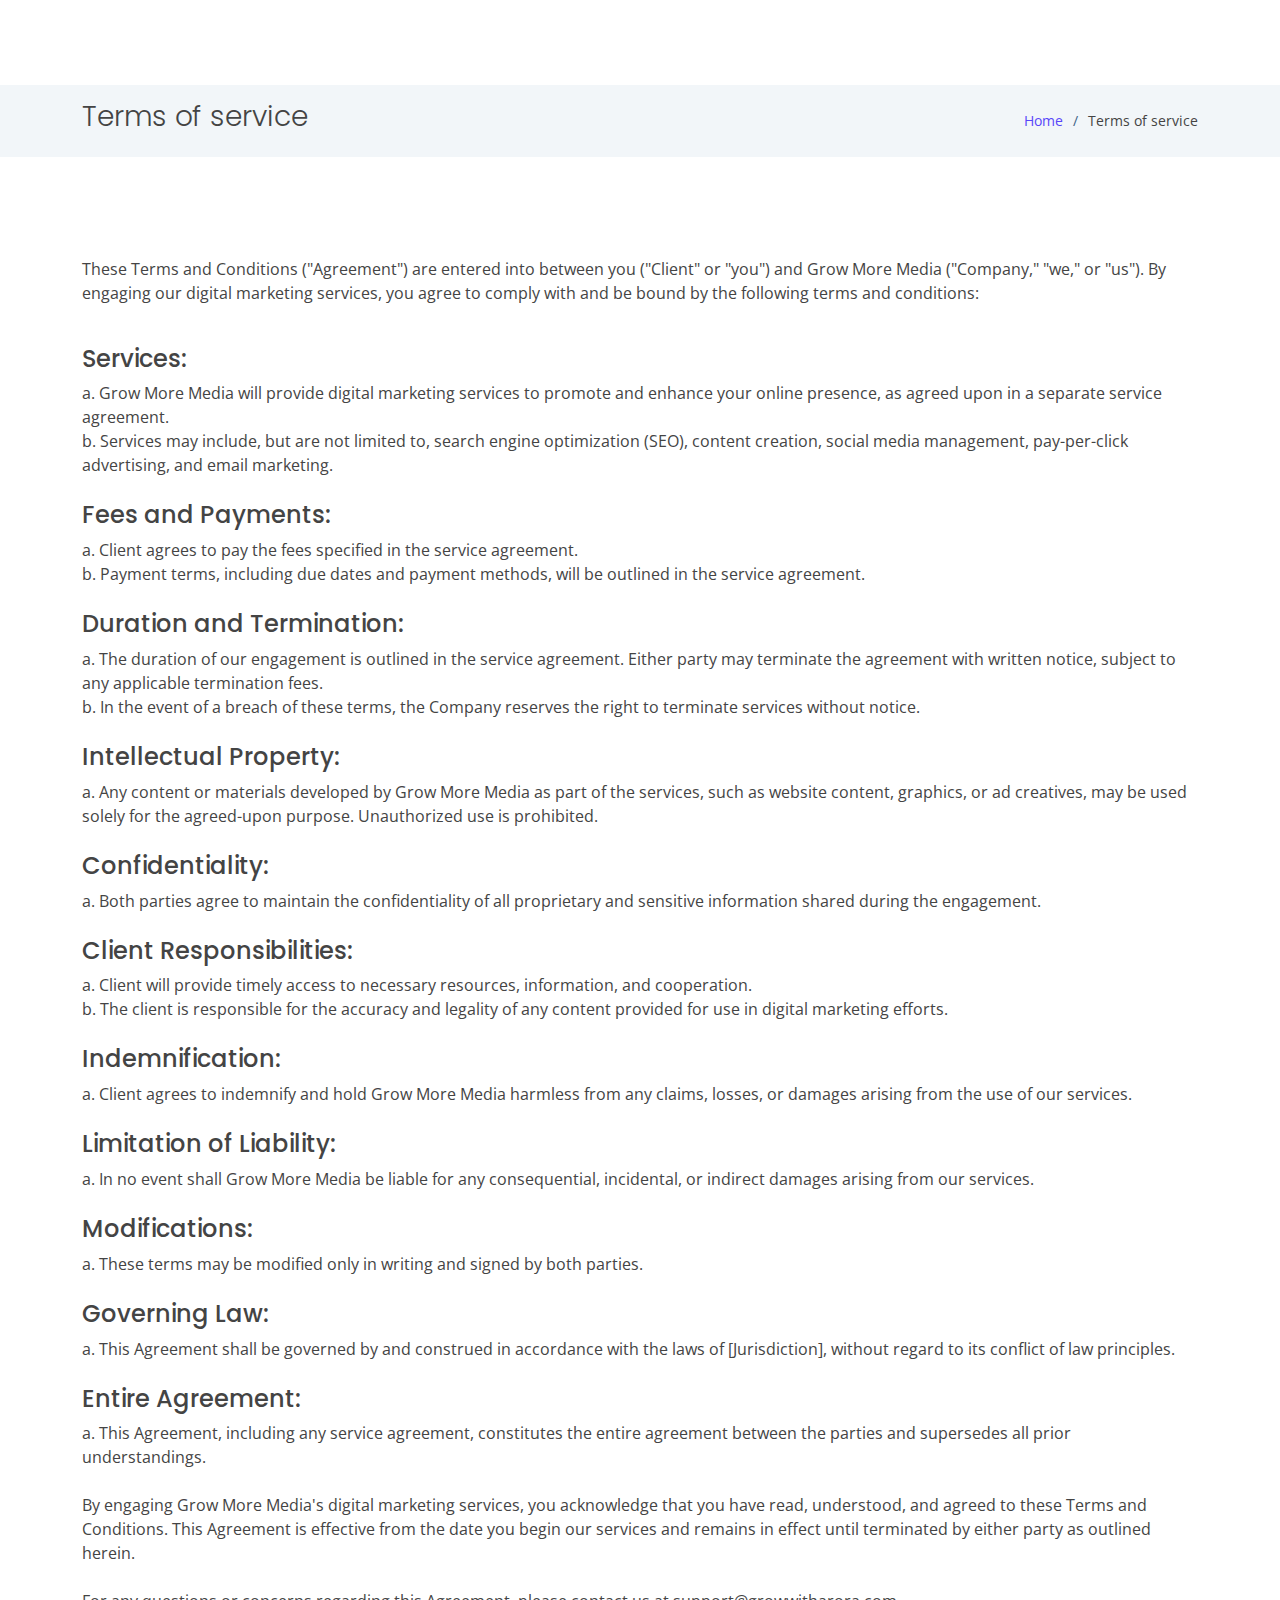
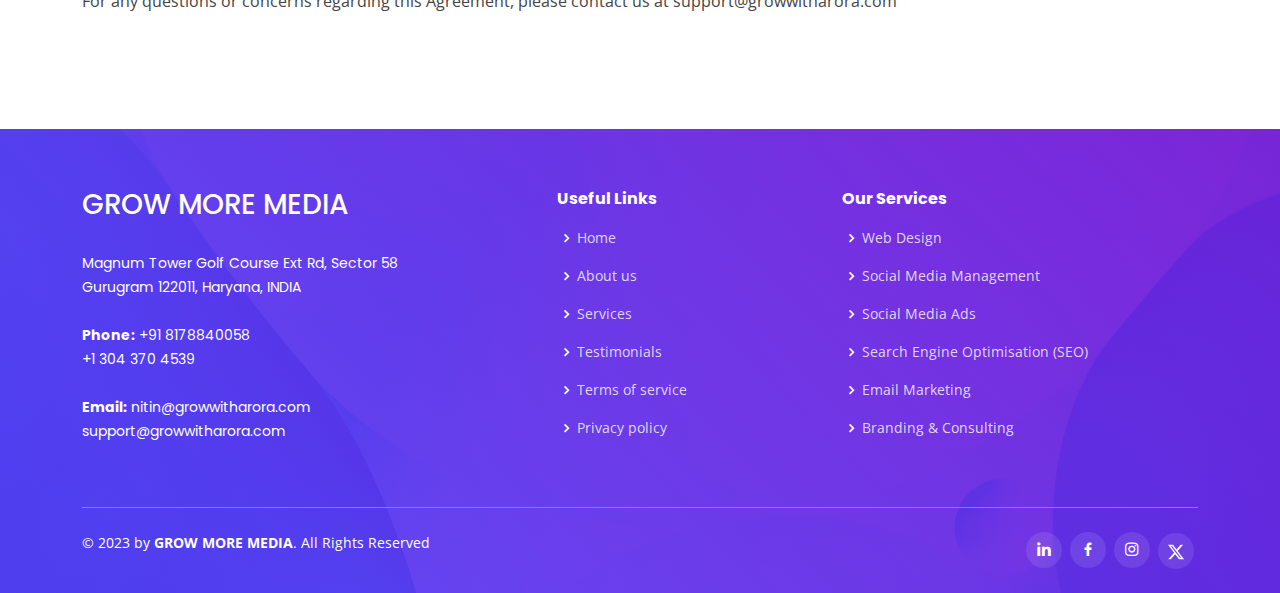
<file: terms.html>
<!DOCTYPE html>
<html lang="en">

<head>
  <meta charset="utf-8">
  <meta content="width=device-width, initial-scale=1.0" name="viewport">

  <title>GROW MORE MEDIA</title>
  <meta content="" name="description">
  <meta content="" name="keywords">

  <!-- Favicons -->
  <link href="assets/img/favicon.png" rel="icon">
  <link href="assets/img/apple-touch-icon.png" rel="apple-touch-icon">

  <!-- Google Fonts -->
  <link href="https://fonts.googleapis.com/css?family=Open+Sans:300,300i,400,400i,600,600i,700,700i|Roboto:300,300i,400,400i,500,500i,600,600i,700,700i|Poppins:300,300i,400,400i,500,500i,600,600i,700,700i" rel="stylesheet">

  <!-- Vendor CSS Files -->
  <link href="assets/vendor/aos/aos.css" rel="stylesheet">
  <link href="assets/vendor/bootstrap/css/bootstrap.min.css" rel="stylesheet">
  <link href="assets/vendor/bootstrap-icons/bootstrap-icons.css" rel="stylesheet">
  <link href="assets/vendor/boxicons/css/boxicons.min.css" rel="stylesheet">
  <link href="assets/vendor/glightbox/css/glightbox.min.css" rel="stylesheet">
  <link href="assets/vendor/swiper/swiper-bundle.min.css" rel="stylesheet">

  <!-- Template Main CSS File -->
  <link href="assets/css/style.css" rel="stylesheet">

  <!-- =======================================================
  * Template Name: Techie - v4.7.0
  * Template URL: https://bootstrapmade.com/techie-free-skin-bootstrap-3/
  * Author: BootstrapMade.com
  * License: https://bootstrapmade.com/license/
  ======================================================== -->
</head>

<body>

  <!-- ======= Header ======= -->
  <header id="header" class="fixed-top ">
    <div class="container d-flex align-items-center justify-content-between">
      <h1 class="logo"><a href="index.html">GROW MORE MEDIA</a></h1>
      <!-- Uncomment below if you prefer to use an image logo -->
      <!-- <a href="index.html" class="logo"><img src="assets/img/logo.png" alt="" class="img-fluid"></a>-->

 <nav id="navbar" class="navbar">
        <ul>
          <li><a class="nav-link scrollto active" href="index.html">Home</a></li>

                   <li class="dropdown"><a href="index.html#services"><span>Services</span> <i class=" bi-chevron-down"></i></a>
            <ul>
              <li><a href="web-design.html">Website Designing</a></li>
              <li><a href="social-media.html">Social Media Management</a></li>
              <li><a href="ads.html">Social Media Ads</a></li>
              <li><a href="seo.html">Search Engine Optimisation (SEO)
              </a></li>
              <li><a href="email.html">Email Marketing</a></li>
              <li><a href="branding.html">Branding & Consulting </a></li>
            </ul>
          </li>

          <li><a class="nav-link scrollto" href="index.html#talk">Contact</a></li>

        </ul>
        <i class="bi bi-list mobile-nav-toggle"></i>
      </nav><!-- .navbar -->

    </div>
  </header><!-- End Header -->

  <main id="main">

    <!-- ======= Breadcrumbs ======= -->
  <section class="breadcrumbs">
      <div class="container">

        <div class="d-flex justify-content-between align-items-center">
          <h2>Terms of service</h2>
          <ol>
            <li><a href="index.html">Home</a></li>
            <li>Terms of service</li>
          </ol>
        </div>

      </div>
    </section><!-- End Breadcrumbs -->



    <section class="inner-page">
      <div class="container">
        <p>


          These Terms and Conditions ("Agreement") are entered into between you ("Client" or "you") and Grow More Media ("Company," "we," or "us"). By engaging our digital marketing services, you agree to comply with and be bound by the following terms and conditions:
   <br><br>       
          <h4> Services:</h4>
             a. Grow More Media will provide digital marketing services to promote and enhance your online presence, as agreed upon in a separate service agreement.
             <br>          b. Services may include, but are not limited to, search engine optimization (SEO), content creation, social media management, pay-per-click advertising, and email marketing.
             <br><br>       
          <h4> Fees and Payments:</h4>
             a. Client agrees to pay the fees specified in the service agreement.
             <br>        b. Payment terms, including due dates and payment methods, will be outlined in the service agreement.
             <br><br>    
          <h4> Duration and Termination:</h4>
             a. The duration of our engagement is outlined in the service agreement. Either party may terminate the agreement with written notice, subject to any applicable termination fees.
             <br>        b. In the event of a breach of these terms, the Company reserves the right to terminate services without notice.
             <br><br> 
          <h4> Intellectual Property:</h2>
          <h4><b></b></h4>
             a. Any content or materials developed by Grow More Media as part of the services, such as website content, graphics, or ad creatives, may be used solely for the agreed-upon purpose. Unauthorized use is prohibited.
             <br><br> 
          <h4> Confidentiality:</h4>
             a. Both parties agree to maintain the confidentiality of all proprietary and sensitive information shared during the engagement.
             <br><br> 
          <h4> Client Responsibilities:</h4>
             a. Client will provide timely access to necessary resources, information, and cooperation.
             <br>        b. The client is responsible for the accuracy and legality of any content provided for use in digital marketing efforts.
             <br><br> 
          <h4> Indemnification:</h4>
             a. Client agrees to indemnify and hold Grow More Media harmless from any claims, losses, or damages arising from the use of our services.
             <br><br> 
          <h4> Limitation of Liability:</h4>
             a. In no event shall Grow More Media be liable for any consequential, incidental, or indirect damages arising from our services.
             <br><br> 
          <h4> Modifications:</h4>
             a. These terms may be modified only in writing and signed by both parties.
             <br><br> 
          <h4> Governing Law:</h4>
             a. This Agreement shall be governed by and construed in accordance with the laws of [Jurisdiction], without regard to its conflict of law principles.
             <br><br> 
          <h4> Entire Agreement:</h4>
             a. This Agreement, including any service agreement, constitutes the entire agreement between the parties and supersedes all prior understandings.
             <br><br> 
          By engaging Grow More Media's digital marketing services, you acknowledge that you have read, understood, and agreed to these Terms and Conditions. This Agreement is effective from the date you begin our services and remains in effect until terminated by either party as outlined herein.
          <br><br> 
          For any questions or concerns regarding this Agreement, please contact us at support@growwitharora.com     </p>
      </div>
    </section>


  </main><!-- End #main -->
  <!-- ======= Footer ======= -->
  <footer id="footer">

    <div class="footer-top">
      <div class="container">
        <div class="row">

          <div class="col-lg-5 col-md-5 footer-contact">
            <h3>GROW MORE MEDIA</h3>
            <p>
             
              Magnum Tower
              Golf Course Ext Rd, Sector 58 <br> 
              Gurugram 122011, Haryana, INDIA <br> <br>
              
              <strong>Phone:</strong> +91 8178840058<br>
              +1 304 370 4539 <br><br>
              <strong>Email:</strong> nitin@growwitharora.com<br>
support@growwitharora.com<br>
            </p>
          </div>

          <div class="col-lg-3 col-md-3 footer-links">
            <h4>Useful Links</h4>
            <ul>
              <li><i class="bx bx-chevron-right"></i> <a href="index.html">Home</a></li>
              <li><i class="bx bx-chevron-right"></i> <a href="index.html#about">About us</a></li>
              <li><i class="bx bx-chevron-right"></i> <a href="index.html#services">Services</a></li>
              <li><i class="bx bx-chevron-right"></i> <a href="index.html#testimonials">Testimonials</a></li>
              <li><i class="bx bx-chevron-right"></i> <a href="terms.html">Terms of service</a></li>
              <li><i class="bx bx-chevron-right"></i> <a href="privacy.html">Privacy policy</a></li>
            </ul>
          </div>

          <div class="col-lg-4 col-md-4 footer-links">
            <h4>Our Services</h4>
         
              <ul>
                <li><i class="bx bx-chevron-right"></i> <a href="web-design.html">Web Design</a></li>
                <li><i class="bx bx-chevron-right"></i> <a href="social-media.html">Social Media Management</a></li>
                <li><i class="bx bx-chevron-right"></i> <a href="ads.html">Social Media Ads</a></li>
                <li><i class="bx bx-chevron-right"></i> <a href="seo.html">Search Engine Optimisation (SEO)</a></li>
                <li><i class="bx bx-chevron-right"></i> <a href="email.html">Email Marketing</a></li>
                <li><i class="bx bx-chevron-right"></i> <a href="branding.html">Branding & Consulting </a></li>
              </ul>
          </div>


        </div>
      </div>
    </div>

    <div class="container">

      <div class="copyright-wrap d-md-flex py-4">
        <div class="me-md-auto text-center text-md-start">
          <div class="copyright">
            &copy;  2023 by <strong><span> GROW MORE MEDIA</span></strong>. All Rights Reserved
          </div>
          
        </div>
        <div class="social-links text-center text-md-right pt-3 pt-md-0">
          <a href="https://www.linkedin.com/in/nitin-arora-1a297316b/" class="linkedin"><i class="bx bxl-linkedin"></i></a>
          <a href="https://www.facebook.com/nitin.arora.9421/" class="facebook"><i class="bx bxl-facebook"></i></a>
          <a href="https://www.instagram.com/growwitharora/" class="instagram"><i class="bx bxl-instagram"></i></a>
          <a href="https://twitter.com/ImSujalGupta" target="-blank" class="twitter"><svg xmlns="http://www.w3.org/2000/svg" width="16" height="16" fill="currentColor" class="bi bi-twitter-x" viewBox="0 0 16 16">
            <path d="M12.6.75h2.454l-5.36 6.142L16 15.25h-4.937l-3.867-5.07-4.425 5.07H.316l5.733-6.57L0 .75h5.063l3.495 4.633L12.601.75Zm-.86 13.028h1.36L4.323 2.145H2.865l8.875 11.633Z"/>
          </svg></a>

        </div>
      </div>

    </div>
  </footer><!-- End Footer -->



  <!-- Vendor JS Files -->
  <script src="assets/vendor/purecounter/purecounter.js"></script>
  <script src="assets/vendor/aos/aos.js"></script>
  <script src="assets/vendor/bootstrap/js/bootstrap.bundle.min.js"></script>
  <script src="assets/vendor/glightbox/js/glightbox.min.js"></script>
  <script src="assets/vendor/isotope-layout/isotope.pkgd.min.js"></script>
  <script src="assets/vendor/swiper/swiper-bundle.min.js"></script>
  <script src="assets/vendor/php-email-form/validate.js"></script>

  <!-- Template Main JS File -->
  <script src="assets/js/main.js"></script>

</body>

</html>
</file>
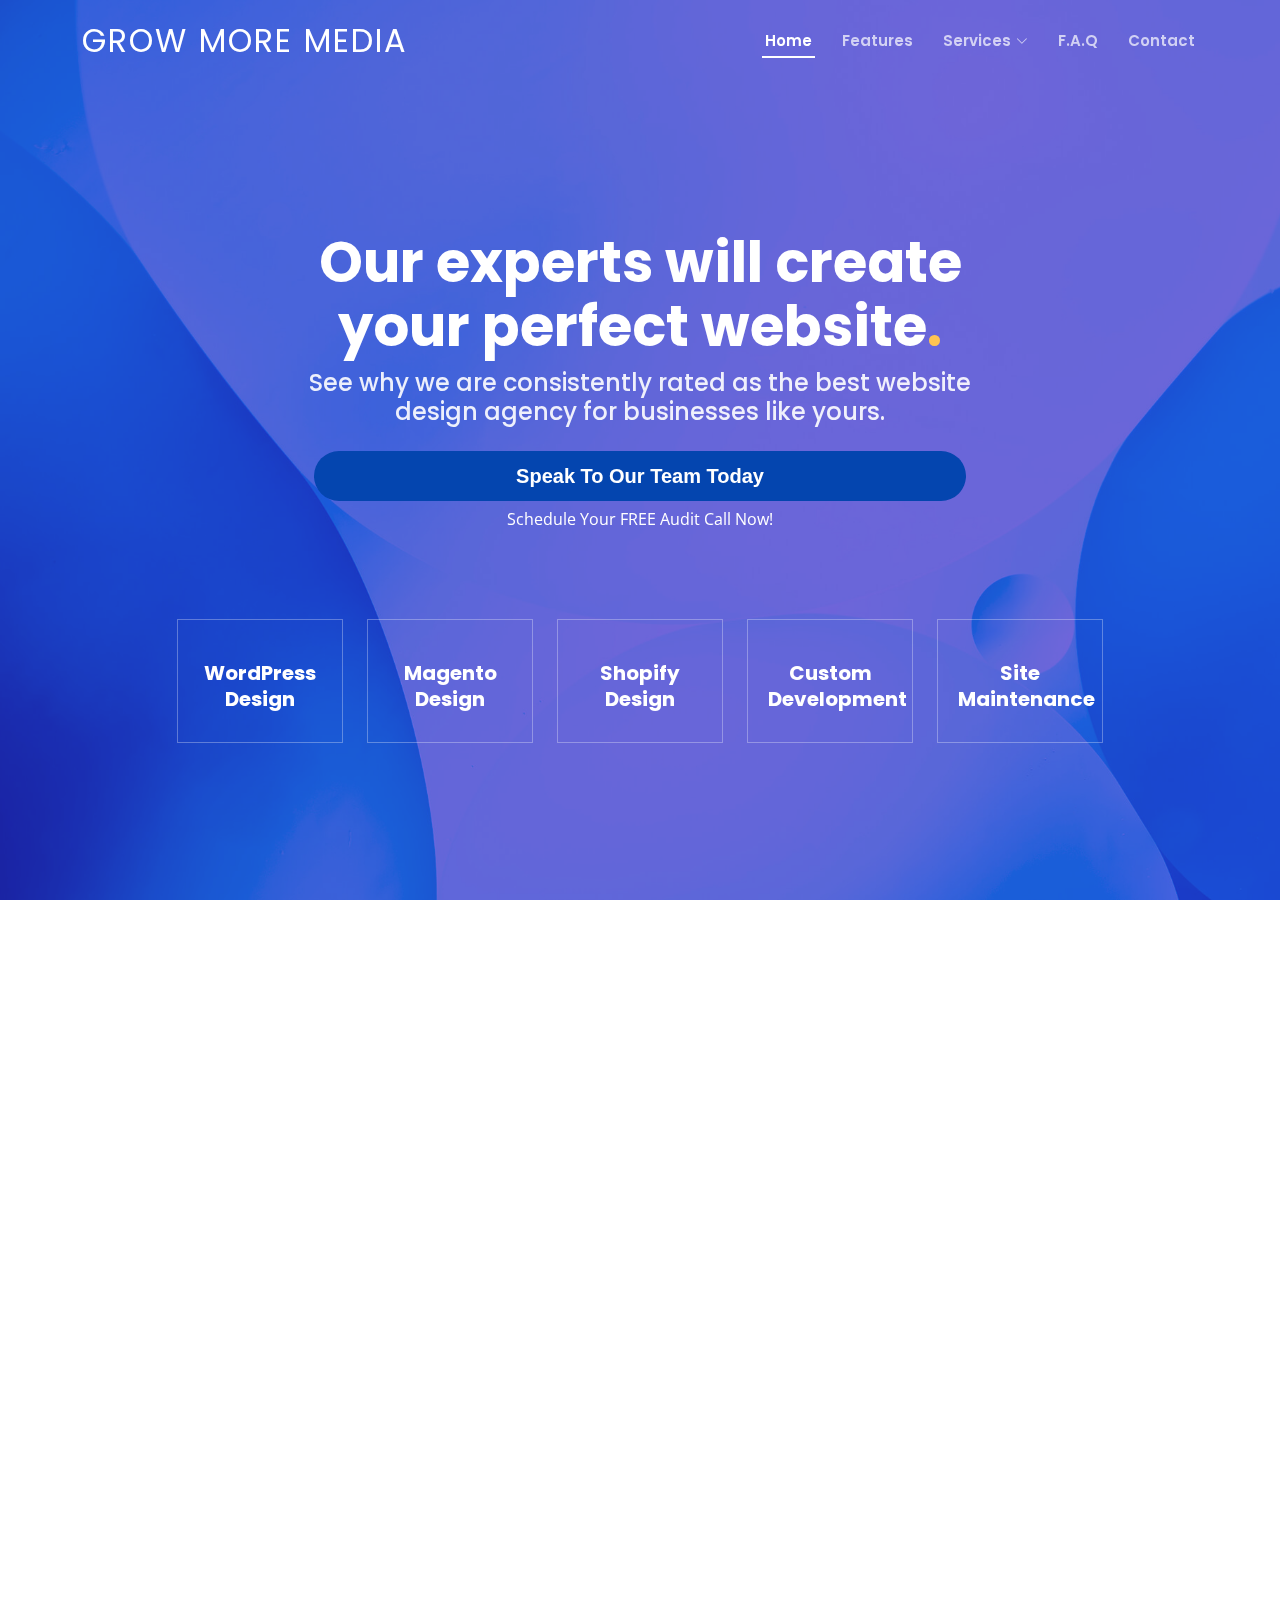
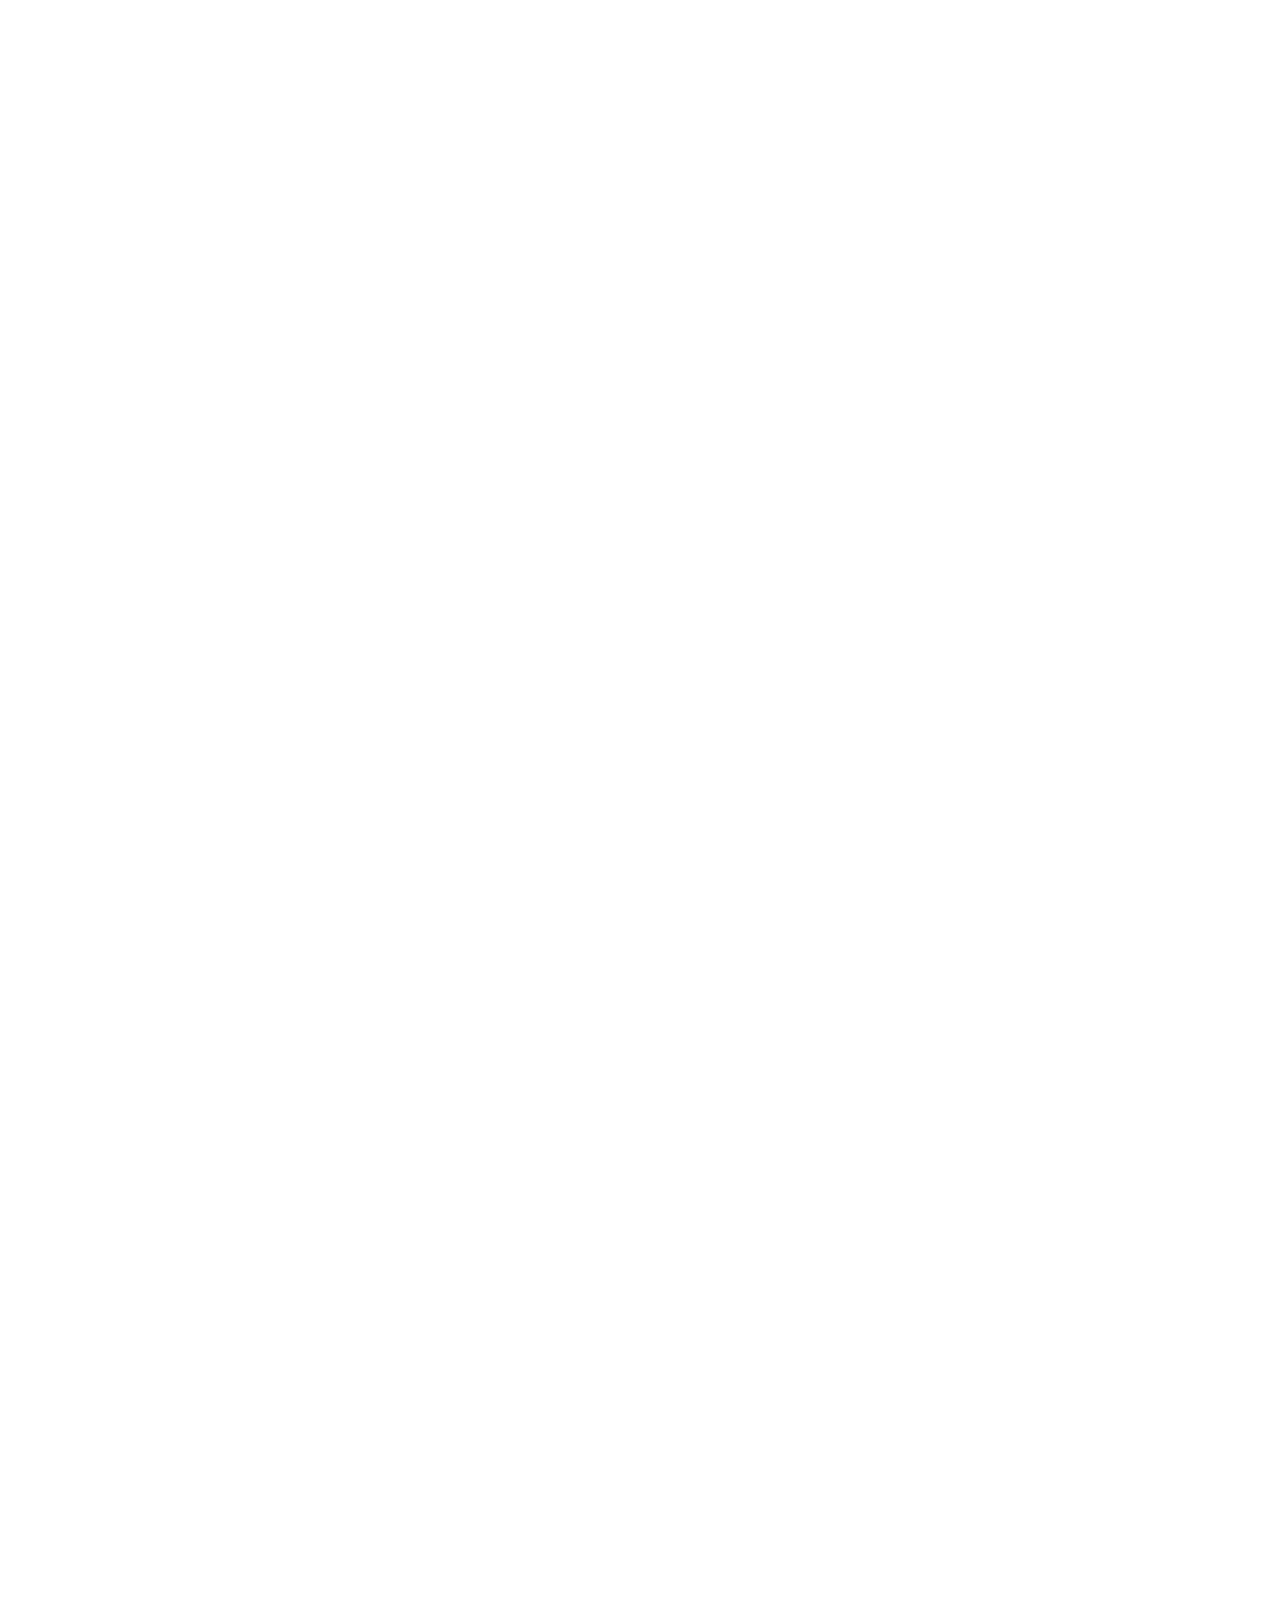
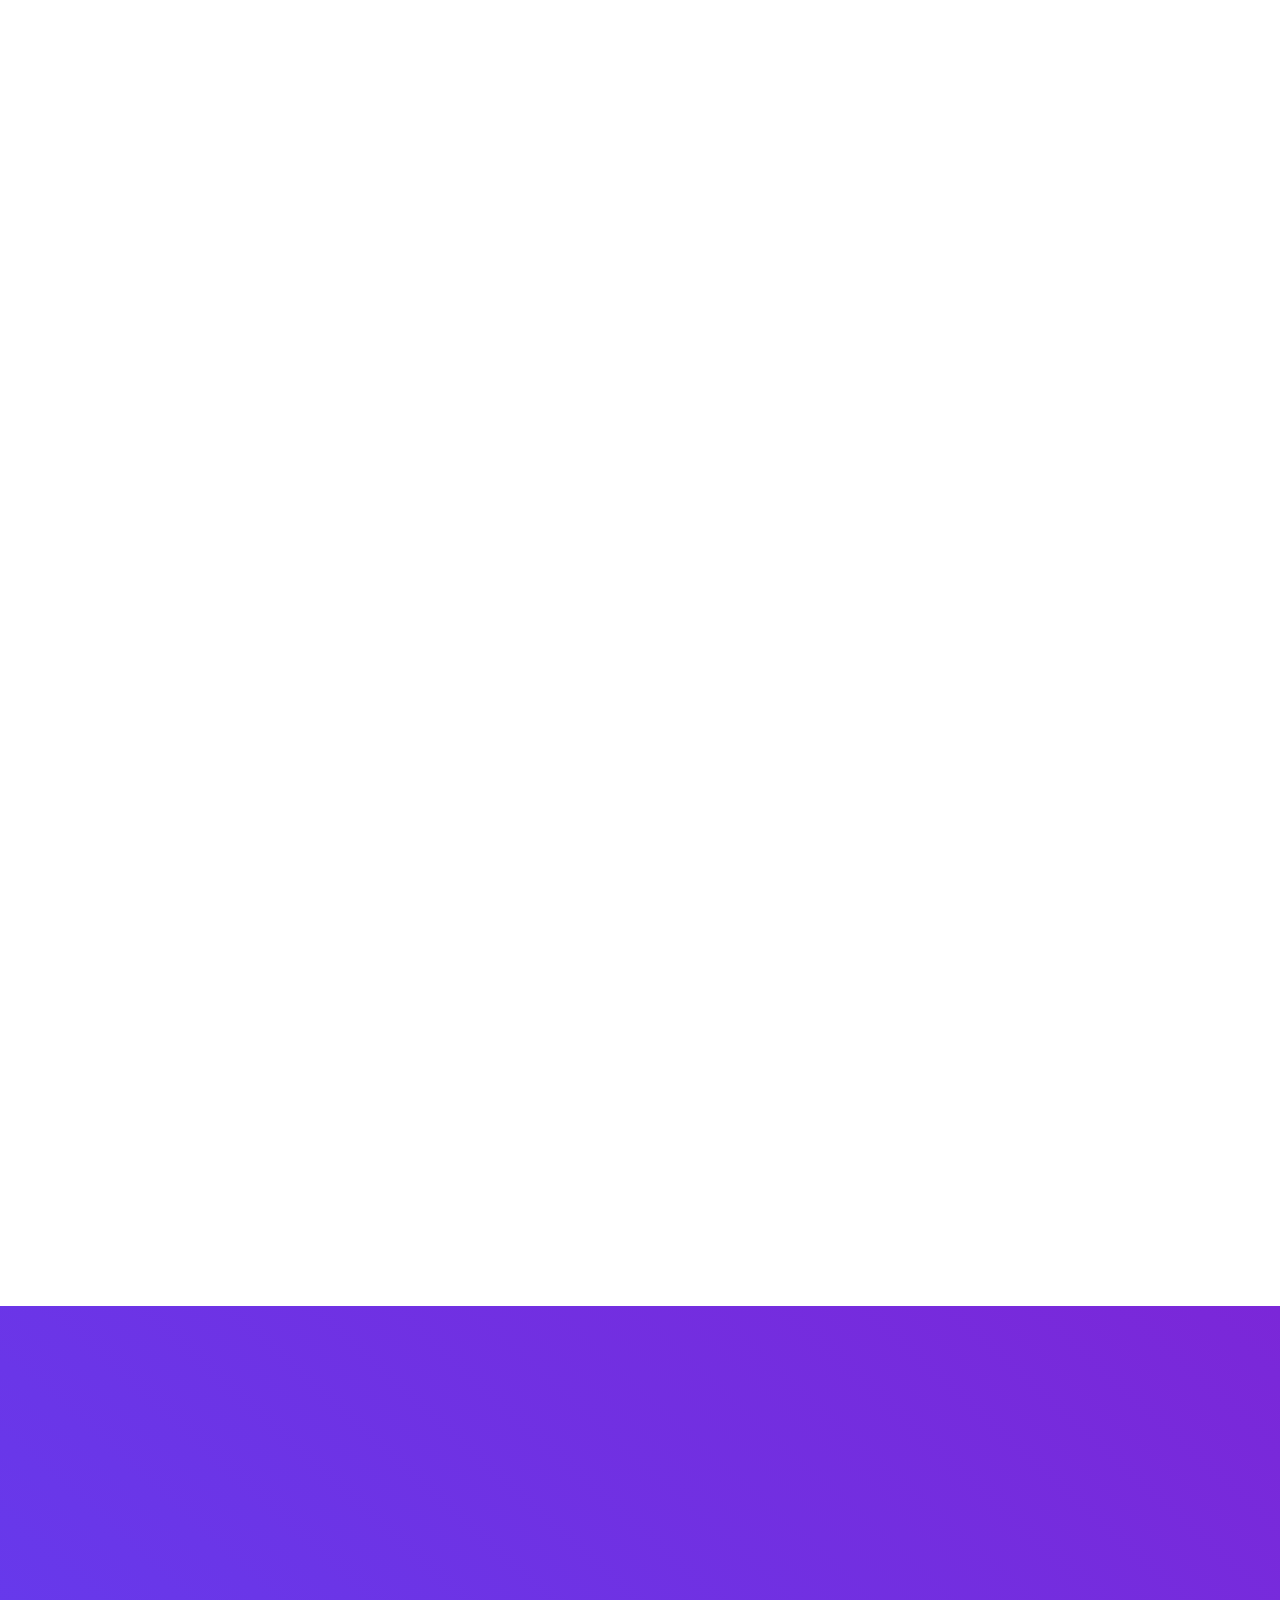
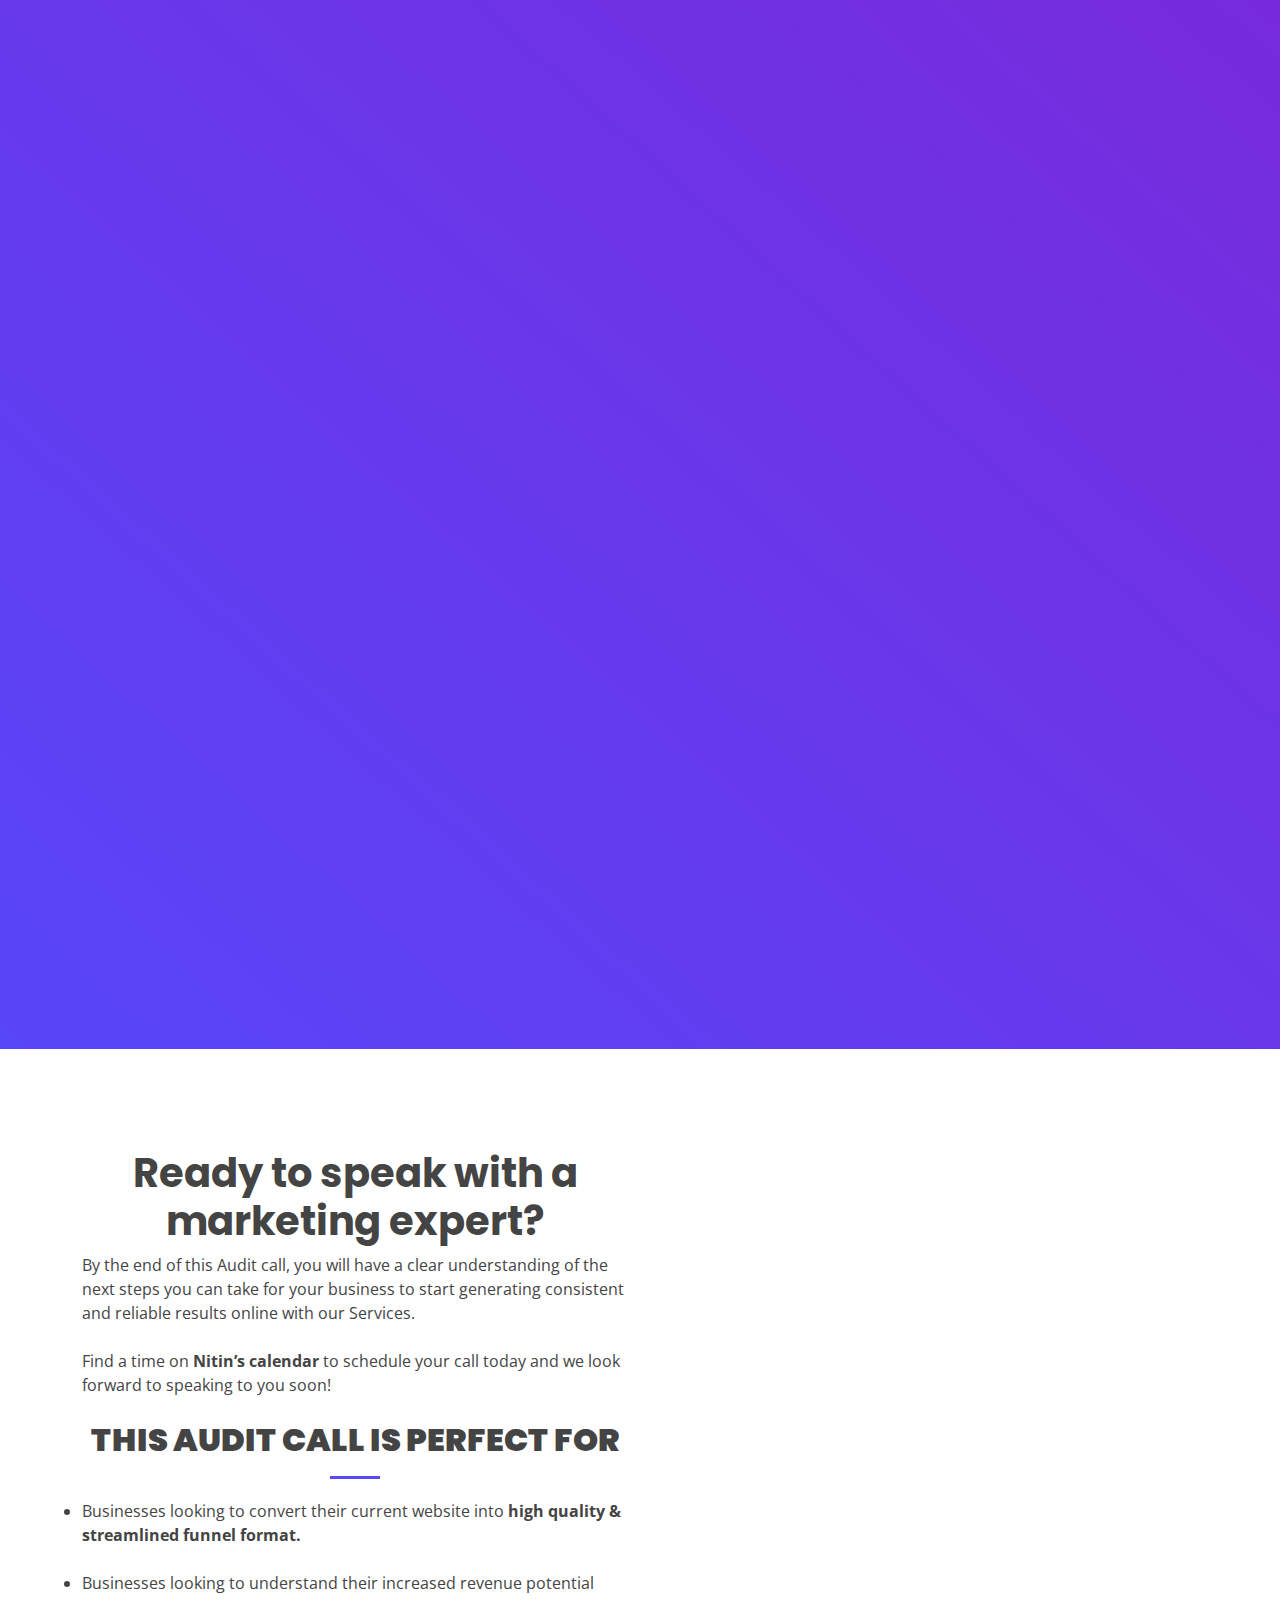
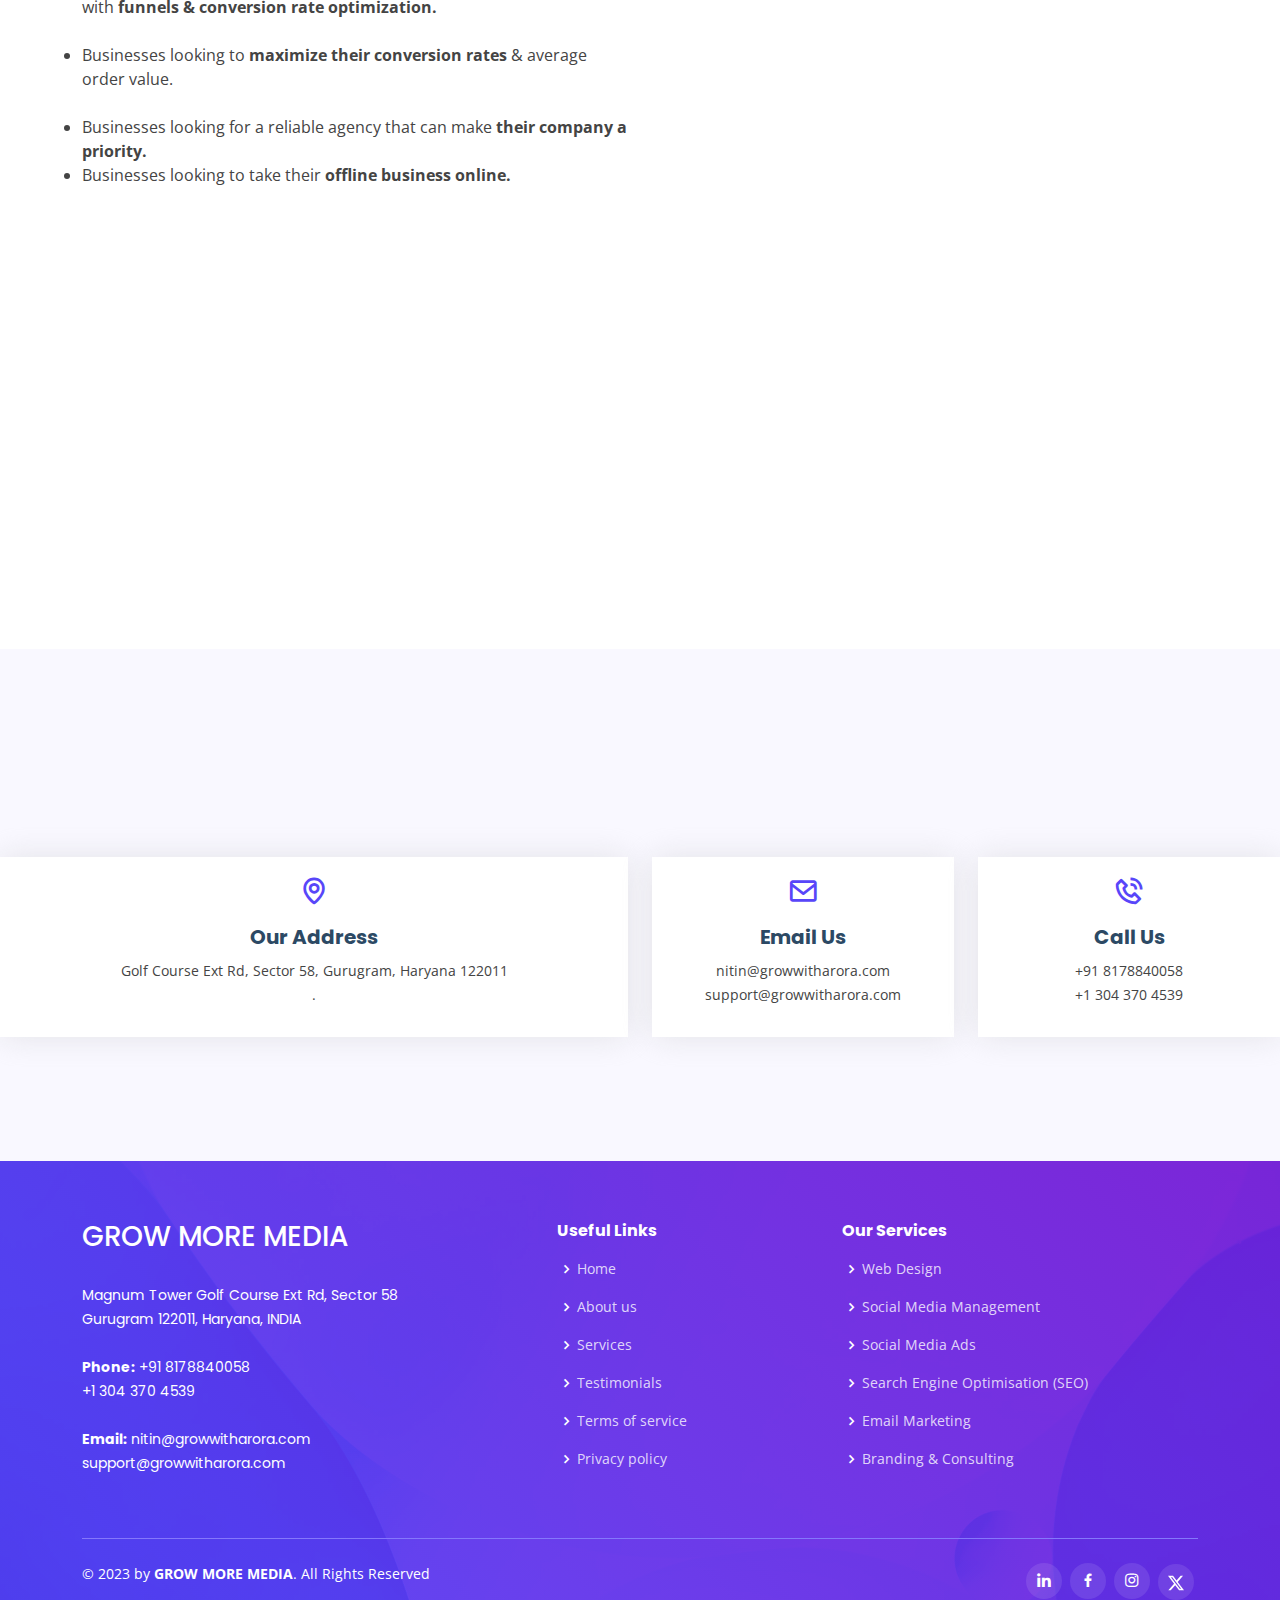
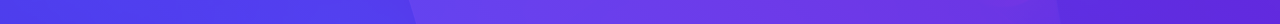
<file: web-design.html>
<!DOCTYPE html>
<html lang="en">

<head>
  <meta charset="utf-8">
  <meta content="width=device-width, initial-scale=1.0" name="viewport">

  <title>GROW MORE MEDIA</title>
  <meta content="" name="description">
  <meta content="" name="keywords">

  <!-- Favicons -->
  <link href="assets/img/favicon.png" rel="icon">
  <link href="assets/img/apple-touch-icon.png" rel="apple-touch-icon">

  <!-- Google Fonts -->
  <link href="https://fonts.googleapis.com/css?family=Open+Sans:300,300i,400,400i,600,600i,700,700i|Roboto:300,300i,400,400i,500,500i,600,600i,700,700i|Poppins:300,300i,400,400i,500,500i,600,600i,700,700i" rel="stylesheet">

  <!-- Vendor CSS Files -->
  <link href="assets/vendor/aos/aos.css" rel="stylesheet">
  <link href="assets/vendor/bootstrap/css/bootstrap.min.css" rel="stylesheet">
  <link href="assets/vendor/bootstrap-icons/bootstrap-icons.css" rel="stylesheet">
  <link href="assets/vendor/boxicons/css/boxicons.min.css" rel="stylesheet">
  <link href="assets/vendor/glightbox/css/glightbox.min.css" rel="stylesheet">
  <link href="assets/vendor/swiper/swiper-bundle.min.css" rel="stylesheet">

  <!-- Template Main CSS File -->
  <link href="assets/css/style-1.css" rel="stylesheet">

  <!-- =======================================================
  * Template Name: Techie - v4.7.0
  * Template URL: https://bootstrapmade.com/techie-free-skin-bootstrap-3/
  * Author: BootstrapMade.com
  * License: https://bootstrapmade.com/license/
  ======================================================== -->
</head>

<body>

  <!-- ======= Header ======= -->
  <header id="header" class="fixed-top ">
    <div class="container d-flex align-items-center justify-content-between">
      <h1 class="logo"><a href="index.html">GROW MORE MEDIA</a></h1>
      <!-- Uncomment below if you prefer to use an image logo -->
      <!-- <a href="index.html" class="logo"><img src="assets/img/logo.png" alt="" class="img-fluid"></a>-->

       <nav id="navbar" class="navbar">
        <ul>
          <li><a class="nav-link scrollto active" href="#hero">Home</a></li>
          <li><a class="nav-link scrollto active" href="#features">Features</a></li>
          <li class="dropdown"><a href="#services"><span>Services</span> <i class=" bi-chevron-down"></i></a>
            <ul>
              <li><a href="web-design.html">Website Designing</a></li>
              <li><a href="social-media.html">Social Media Management</a></li>
              <li><a href="ads.html">Social Media Ads</a></li>
              <li><a href="seo.html">Search Engine Optimisation (SEO)
              </a></li>
              <li><a href="email.html">Email Marketing</a></li>
              <li><a href="branding.html">Branding & Consulting </a></li>
            </ul>
          </li>
          <li><a class="nav-link scrollto active" href="#faq">F.A.Q</a></li>
          <li><a class="nav-link scrollto" href="#talk">Contact</a></li>
          
        </ul>
        <i class="bi bi-list mobile-nav-toggle"></i>
      </nav><!-- .navbar -->


    </div>
  </header><!-- End Header -->

   <!-- ======= Hero Section ======= -->
   <section id="hero" class="d-flex align-items-center justify-content-center">
    <div class="container" data-aos="fade-up">

      <div class="row justify-content-center" data-aos="fade-up" data-aos-delay="150">
        <div class="col-xl-8 col-lg-10">
          <h1>Our experts will create your perfect website<span>.</span></h1>
          <h2>See why we are consistently rated as the best website design agency for businesses like yours.</h2>
<br>
          <a href="#talk" target="-blank" style="all:unset;font-family:Helvetica,Arial,sans-serif;display:inline-block;width:75%;white-space:nowrap;overflow:hidden;text-overflow:ellipsis;background-color:#0445AF;color:#FFFFFF;font-size:20px;border-radius:25px;padding:0 50px;font-weight:bold;height:50px;cursor:pointer;line-height:50px;text-align:center;margin:0;text-decoration:none;"> <b> Speak To Our Team Today </b></a>
          <p style="color: #FFFFFF;">Schedule Your FREE Audit Call Now!</p>
        
        </div>
      </div>

      <div class="row gy-4 mt-5 justify-content-center" data-aos="zoom-in" data-aos-delay="250">
        <div class="col-xl-2 col-md-4">
          <div class="icon-box">
            <i class="ri-store-line"></i>
            <h3><a href="#about1">WordPress Design</a></h3>
 
          </div>
        </div>
        <div class="col-xl-2 col-md-4">
          <div class="icon-box">
            <i class="ri-bar-chart-box-line"></i>
            <h3><a href="#about2">Magento Design</a></h3>
          </div>
        </div>
        <div class="col-xl-2 col-md-4">
          <div class="icon-box">
            <i class="ri-calendar-todo-line"></i>
            <h3><a href="#about3">Shopify Design</a></h3>
          </div>
        </div>
        <div class="col-xl-2 col-md-4">
          <div class="icon-box">
            <i class="ri-paint-brush-line"></i>
            <h3><a href="#about4">Custom Development</a></h3>
          </div>
        </div>
        <div class="col-xl-2 col-md-4">
          <div class="icon-box">
            <i class="ri-database-2-line"></i>
            <h3><a href="#about5">Site Maintenance</a></h3>
          </div>
        </div>
      </div>

    </div>
  </section><!-- End Hero -->

  <main id="main">

       
     <!-- ======= Features Section ======= -->
     <section id="features" class="features">
      <div class="container" data-aos="fade-up">

        <div class="section-title">
          <h2>Features</h2>
          <p>Announcing a Digital Agency That Guarantees Results or They Don't Get Paid. Seriously</p>

        </div>

        <div class="row">
          <div class="col-lg-6 order-2 order-lg-1 d-flex flex-column align-items-lg-center">
            <div class="icon-box mt-5 mt-lg-0" data-aos="fade-up" data-aos-delay="100">
              <i class="bx bx-shield"></i>
              <h4>Safe & Secure</h4>
              <p>We employ the most advanced measures to protect your data and ensure a worry-free digital experience. Trust us for the highest level of online security.</p>
            </div>
            <div class="icon-box mt-5" data-aos="fade-up" data-aos-delay="200">
              <i class="bx bx-cube-alt"></i>
              <h4>Load Super Fast</h4>
              <p>Our expertise helps boost your Google Page Speed score, delivering a seamless and efficient user experience that keeps your audience engaged and satisfied.</p>
            </div>
            <div class="icon-box mt-5" data-aos="fade-up" data-aos-delay="300">
              <i class="bi bi-person-workspace"></i>
              <h4>Track Your Visitors</h4>
              <p>Google Analytics gives profound insights into your website's audience. Monitor user behavior, track performance metrics, and make data-driven decisions to enhance your online presence.

              </p>
            </div>
            <div class="icon-box mt-5" data-aos="fade-up" data-aos-delay="400">
              <i class="bi bi-person-circle"></i>
              <h4>Ongoing Support</h4>
              <p>Prefer to be hands-off? Ask about our simple & affordable support plans.
Don't hesitate to send a private message or an email for any inquiry.</p>
            </div>
          </div>
          <div class="image col-lg-6 order-1 order-lg-2 " data-aos="zoom-in" data-aos-delay="100">
            <img src="assets/img/features.svg" alt="" class="img-fluid">
          </div>
        </div>

      </div>
    </section><!-- End Features Section -->

         <!-- ======= About1 Section ======= -->
         <section id="about1" class="about">
          <div class="container" data-aos="fade-up">
            <div class="row">
              <div class="col-lg-6  order-lg-1" data-aos="fade-left" data-aos-delay="100">
                <img src="assets/img/services/download-1.png" class="img-fluid" alt="">
              </div>
              <div class="col-lg-6 pt-4 pt-lg-0  order-lg-2 content" data-aos="fade-right" data-aos-delay="100">
                <h3>Get a WordPress website that your customers will love</h3>
                <p class="fst-italic">
                  <b>810 million</b> websites use WordPress as of 2023, according to our best estimations.
                  </p>
                <p>
                  Fulfill your website requirements with our tailored WordPress Content Management System (CMS) solutions. We excel in crafting impactful websites that seamlessly blend striking design with robust functionality. <br><br> Our approach empowers you to offer an enhanced online experience to your visitors, ensuring that your web presence not only meets but exceeds expectations.
                </p>
              </div>
            </div>
          </div>
        </section><!-- End About1 Section -->

         <!-- ======= About2 Section ======= -->
 <section id="about2" class="about">
  <div class="container" data-aos="fade-up">

    <div class="row">
      <div class="col-lg-6 order-1 order-lg-2" data-aos="fade-left" data-aos-delay="100">
        <img src="assets/img/services/download-2.png" class="img-fluid" alt="">
      </div>
      <div class="col-lg-6 pt-4 pt-lg-0 order-2 order-lg-1 content" data-aos="fade-right" data-aos-delay="100">
        <h3>Improve efficiency with Magento site enhancements</h3>
        <p class="fst-italic">
          <b> 96% visitors</b>
 exit your website before buying anything. We will help you sell more.
        </p>
        <p>
          Drive conversions on your Magento website by creating a seamless user experience from click to sale. Our ecommerce developers will make your Magento website faster and look better on all devices. We will deliver the right customer to the right product at the right time.
        </p>
      </div>
    </div>
  </div>
</section><!-- End About2 Section -->

       <!-- ======= About3 Section ======= -->
       <section id="about3" class="about">
        <div class="container" data-aos="fade-up">
  
          <div class="row">
            <div class="col-lg-6  order-lg-1" data-aos="fade-left" data-aos-delay="100">
              <img src="assets/img/services/download-3.png" class="img-fluid" alt="">
            </div>
            <div class="col-lg-6 pt-4 pt-lg-0  order-lg-2 content" data-aos="fade-right" data-aos-delay="100">
              <h3>Elevate your business with a beautiful website that your customers will love.Get more customers with Shopify SEO.</h3>
              <p class="fst-italic">
               <b> 1.92B people</b>
 shop online; nearly a quarter of the world’s population. We will help you gain market share.  </p>
             
              <p>
                Our expertise with Shopify SEO is both deep and wide. Our certified experts will perform an in-depth technical SEO audit on your Shopify website and implement the proper site enhancements. <br><br> Our SEO team will analyze your Shopify site and execute a plan to beat your competition.
              </p>
            </div>
          </div>
  
        </div>
      </section><!-- End About3 Section -->
      
    <!-- ======= About4 Section ======= -->
    <section id="about4" class="about">
      <div class="container" data-aos="fade-up">

        <div class="row">
          <div class="col-lg-6 order-1 order-lg-2" data-aos="fade-left" data-aos-delay="100">
            <img src="assets/img/services/download-4.png" class="img-fluid" alt="">
          </div>
          <div class="col-lg-6 pt-4 pt-lg-0 order-2 order-lg-1 content" data-aos="fade-right" data-aos-delay="100">
            <h3>See what happens when your vision meets our execution.
            </h3>
            <p class="fst-italic">
              <b>62% of businesses</b> prefer custom software development over off-the-shelf solutions due to the need for tailored functionality and scalability.    </p>
          
            <p>
              Our core mission is to drive business transformation through the strategic design, expert construction, and seamless operation of large-scale web systems. We specialize in expediting your journey to success by offering a trusted, top-tier web development solution that stands out in its class. <br><br> Whether it's conceptualizing, building, or maintaining web-based systems, we're dedicated to helping your business thrive and prosper. Our commitment is to empower your success by providing you with dependable, cutting-edge web development solutions.    </p>
          </div>
        </div>

      </div>
    </section><!-- End About4 Section -->

    <!-- ======= About5 Section ======= -->
    <section id="about5" class="about">
      <div class="container" data-aos="fade-up">

        <div class="row">
          <div class="col-lg-6  order-lg-1" data-aos="fade-left" data-aos-delay="100">
            <img src="assets/img/services/download-5.png" class="img-fluid" alt="">
          </div>
          <div class="col-lg-6 pt-4 pt-lg-0  order-lg-2 content" data-aos="fade-right" data-aos-delay="100">
            <h3>A reliable website is a trusted website.</h3>
            <p class="fst-italic">
             <b> 0:39</b>
there is a hacker attack every 39 seconds
            </p>
            
            <p>
              We place a strong emphasis on maintaining the impeccable status of your website. Our dedicated team ensures meticulous care by continually monitoring uptime, conducting real-time intrusion scans. <br><br>we also ensure cross-referencing for malware from various sources, and taking swift action to resolve any critical issues that may arise. Your website's security and performance are our top priorities.   </p>
          </div>
        </div>

      </div>
    </section><!-- End About5 Section -->




  


     <!-- ======= Frequently Asked Questions Section ======= -->
     <section id="faq" class="faq">
      <div class="container" data-aos="fade-up">

        <div class="section-title">
          <h2>Frequently Asked Questions</h2>
        </div>

        <div class="faq-list">
          <ul>
            <li data-aos="fade-up" data-aos="fade-up" data-aos-delay="100">
              <i class="bx bx-help-circle icon-help"></i> <a data-bs-toggle="collapse" class="collapse" data-bs-target="#faq-list-1">Do you actually design websites? <i class="bx bx-chevron-down icon-show"></i><i class="bx bx-chevron-up icon-close"></i></a>
              <div id="faq-list-1" class="collapse show" data-bs-parent=".faq-list">
                <p>
                  If you dedicate a few minutes to explore web design solutions, you'll notice that most web design companies do not engage in genuine website design. The prevalent business model among these so-called 'web designers' has contributed to their widespread presence.
<br><br>
                  Here's how it typically works: A company acquires a website template (typically costing around $49) on your behalf. You obtain a domain. The company applies the template and instructs you to add content. That's it. While there's nothing inherently wrong with this approach, it can hardly be classified as true design.
                 <br><br><b>
                  Grow More Media Creates Unique Websites</b> <br>
                  In some instances, we've also developed template-based websites for our clients. For businesses seeking a straightforward web presence for purposes like including contact information on a business card and without the need to impress existing customers or attract new business, templates can serve as an appropriate solution for their web design objectives.
                <br><br>  
                  However, if your website plays a pivotal role in growing your business, then investing in a custom website will prove to be a cost-effective choice in the long term. Those who have experience with templates also understand their limitations and how challenging they can be to work with.
                <br><br>  
                  At Grow More Media, we craft websites as distinctive as your enterprise. So, indeed, we design websites! A website should effectively showcase your business's unique qualities, highlighting your strengths, and establishing trust and credibility. It should position you as an authority in your industry. The best websites enhance your business and become the cornerstone of your organization.       </p>
              </div>
            </li>

            <li data-aos="fade-up" data-aos-delay="200">
              <i class="bx bx-help-circle icon-help"></i> <a data-bs-toggle="collapse" data-bs-target="#faq-list-2" class="collapsed">Do I own the website and its contents?<i class="bx bx-chevron-down icon-show"></i><i class="bx bx-chevron-up icon-close"></i></a>
              <div id="faq-list-2" class="collapse" data-bs-parent=".faq-list">
                <p>
                  If you believe that you've acquired a website for a seemingly low monthly payment of $99 over 12 months, prepare for a significant revelation. Beware of website design companies that essentially lease your website to you.
                  
                  <br><br>It's crucial to scrutinize the terms and buy-out options meticulously. Ensure that you not only possess the "website" but also have ownership of the domain, phone number, email address, and all the contents of the site. We've encountered numerous situations where websites are held hostage, and the outcome is rarely favorable.
<br><br>
                  At Grow More Media, you have full ownership of everything we create for you, without any exceptions. Period.     </p>
              </div>
            </li>

            <li data-aos="fade-up" data-aos-delay="300">
              <i class="bx bx-help-circle icon-help"></i> <a data-bs-toggle="collapse" data-bs-target="#faq-list-3" class="collapsed">What is the full breadth of your web design capabilities? <i class="bx bx-chevron-down icon-show"></i><i class="bx bx-chevron-up icon-close"></i></a>
              <div id="faq-list-3" class="collapse" data-bs-parent=".faq-list">
                <p>

                  A modern website is a multifaceted and complex platform with numerous functions. This complexity often leads to our website projects evolving into long-term client relationships. And no, it's not solely due to contractual terms (since website projects are typically fixed-price, pay-and-own arrangements).
<br><br>
                  Begin by asking yourself these fundamental questions: What do I require on my website? What pages should be included? What functionalities would benefit my customers? If you're unsure, ensure that your agency can offer guidance. At Grow More Media, we initiate all website projects with a dedicated Website Planning & Strategy phase. This phase outlines the structure of your site, including its pages, layouts, and functionalities.       </p>
              </div>
            </li>

            <li data-aos="fade-up" data-aos-delay="500">
              <i class="bx bx-help-circle icon-help"></i> <a data-bs-toggle="collapse" data-bs-target="#faq-list-5" class="collapsed">What do you need from me?<i class="bx bx-chevron-down icon-show"></i><i class="bx bx-chevron-up icon-close"></i></a>
              <div id="faq-list-5" class="collapse" data-bs-parent=".faq-list">
                <p>
                  Understanding your firm's role throughout the project is crucial for successful collaboration in website development. We've identified five key areas where your involvement is essential:
                  <br><br><b>
                  1. Project Kickoff & Onboarding Questionnaire:</b> We start with two meetings. The first, right after signing, introduces our processes and discusses the information needed for your website. The second meeting involves reviewing a questionnaire together.
                  <br><br><b>                 
                  2. Website Plan Approval:</b>  Based on your goals and the questionnaire, we create a blueprint for your website, detailing page structure, functionality, and more. Your feedback and approval here set the stage for the design phase, where we also clarify content responsibilities.
                  <br><br><b> 
                  3. Webpage Design Approvals:</b>  Our design phase involves your feedback and quick iterations until all pages are finalized and approved. You have unlimited design revisions, ensuring your satisfaction before we move on to development.
                  <br><br><b> 
                  4. Final Walk-Through:</b>  After coding and testing, we conduct a comprehensive review of your webpages and functionality. Last-minute adjustments are made if necessary. We confirm web hosting and handle the smooth migration of your new site, ensuring that old pages redirect to their new counterparts in the case of site redesigns.
                  <br><br><b>
                  5. Celebrate Your New Site:</b>  We celebrate your website's launch and provide a Project Wrap-up presentation. We ensure your comfort with the new site, offer guidance on editing and maintenance, provide website backups for your safekeeping, and discuss future partnership opportunities.    </div>
            </li>

            <li data-aos="fade-up" data-aos-delay="400">
              <i class="bx bx-help-circle icon-help"></i> <a data-bs-toggle="collapse" data-bs-target="#faq-list-4" class="collapsed">Can you guarantee results?  <i class="bx bx-chevron-down icon-show"></i><i class="bx bx-chevron-up icon-close"></i></a>
              <div id="faq-list-4" class="collapse" data-bs-parent=".faq-list">
                <p>
                  We  provide assurances for high-quality service, collaborate closely with our clients to help them achieve their goals, and maintain transparency and ethical practices throughout the project. We ensures that our client receives the best possible service and their project is conducted in a professional and responsible manner.   </p>
              </div>
            </li>

            

          </ul>
        </div>

      </div>
    </section><!-- End Frequently Asked Questions Section -->


<!-- ======= Talk Section ======= -->
<section id="talk" class="talk">

  <div class="container">
    <div class="row">

      <div class=" section-title col-md-6" style="text-align: left;">

            <h1 style="text-align: center;"> <b> Ready to speak with a  marketing expert? </b> </h1>
       

<p>By the end of this Audit call, you will have a clear understanding of the next steps you can take for your business to start generating consistent and reliable results online with our Services. <br><br>
Find a time on <b> Nitin’s calendar </b> to schedule your call today and we look forward to speaking to you soon!</p><br>

<h2 style="text-align: center;"> <b> THIS AUDIT CALL IS PERFECT FOR </b> </h2>




  <li style="text-align: left;">Businesses looking to convert their current website into <b> high quality & streamlined funnel format. </b> </li><br>
 
  <li style="text-align: left;">​Businesses looking to understand their increased revenue potential with <b> funnels & conversion rate optimization. </b> </li><br>
  <li style="text-align: left;">​Businesses looking to <b>maximize their conversion rates </b> & average order value. </li><br>
  <li style="text-align: left;">​Businesses looking for a reliable agency that can make <b> their company a priority. </b> </li>
  <li style="text-align: left;">​Businesses looking to take their <b>offline business online. </b> </li><br>
</div>
      <div class="col-md-6">
    <!-- Calendly inline widget begin -->
<div class="calendly-inline-widget" data-url="https://calendly.com/growwitharora/demo_call" style="min-width:320px;height:1000px;"></div>
<script type="text/javascript" src="https://assets.calendly.com/assets/external/widget.js" async></script>
<!-- Calendly inline widget end -->
      </div>

    </div>      
  </div>
</section><!-- End Team Section -->

    <!-- ======= Contact Section ======= -->
    <section id="contact" class="contact section-bg">
      <div class="container" data-aos="fade-up">

        <div class="section-title">
          <h2>Contact Us</h2> 
       
          </div>      
        </div>

        <div class="row">
          <div class="col-lg-6">
            <div class="info-box mb-4">
              <i class="bx bx-map"></i>
              <h3>Our Address</h3>
              <p>Golf Course Ext Rd, Sector 58, Gurugram, Haryana 122011  <br>.</p>
            </div>
          </div>

          <div class="col-lg-3 col-md-6">
            <div class="info-box  mb-4">
              <i class="bx bx-envelope"></i>
              <h3>Email Us</h3>
              <p>nitin@growwitharora.com<br>
support@growwitharora.com<br> </p>
            </div>
          </div>

          <div class="col-lg-3 col-md-6">
            <div class="info-box  mb-4">
              <i class="bx bx-phone-call"></i>
              <h3>Call Us</h3>
              <p>+91 8178840058 <br> +1 304 370 4539 </p>
            </div>
          </div>

        </div>

      </div>
    </section><!-- End Contact Section -->

  </main><!-- End #main -->
  <!-- ======= Footer ======= -->
  <footer id="footer">

    <div class="footer-top">
      <div class="container">
        <div class="row">

          <div class="col-lg-5 col-md-5 footer-contact">
            <h3>GROW MORE MEDIA</h3>
            <p>
             
              Magnum Tower
              Golf Course Ext Rd, Sector 58 <br> 
              Gurugram 122011, Haryana, INDIA <br> <br>
              
              <strong>Phone:</strong> +91 8178840058<br>
              +1 304 370 4539 <br><br>
              <strong>Email:</strong> nitin@growwitharora.com<br>
support@growwitharora.com<br>
            </p>
          </div>

          <div class="col-lg-3 col-md-3 footer-links">
            <h4>Useful Links</h4>
            <ul>
              <li><i class="bx bx-chevron-right"></i> <a href="index.html">Home</a></li>
              <li><i class="bx bx-chevron-right"></i> <a href="index.html#about">About us</a></li>
              <li><i class="bx bx-chevron-right"></i> <a href="index.html#services">Services</a></li>
              <li><i class="bx bx-chevron-right"></i> <a href="index.html#testimonials">Testimonials</a></li>
              <li><i class="bx bx-chevron-right"></i> <a href="terms.html">Terms of service</a></li>
              <li><i class="bx bx-chevron-right"></i> <a href="privacy.html">Privacy policy</a></li>
            </ul>
          </div>

          <div class="col-lg-4 col-md-4 footer-links">
            <h4>Our Services</h4>
         
              <ul>
                <li><i class="bx bx-chevron-right"></i> <a href="web-design.html">Web Design</a></li>
                <li><i class="bx bx-chevron-right"></i> <a href="social-media.html">Social Media Management</a></li>
                <li><i class="bx bx-chevron-right"></i> <a href="ads.html">Social Media Ads</a></li>
                <li><i class="bx bx-chevron-right"></i> <a href="seo.html">Search Engine Optimisation (SEO)</a></li>
                <li><i class="bx bx-chevron-right"></i> <a href="email.html">Email Marketing</a></li>
                <li><i class="bx bx-chevron-right"></i> <a href="branding.html">Branding & Consulting </a></li>
              </ul>
          </div>


        </div>
      </div>
    </div>

    <div class="container">

      <div class="copyright-wrap d-md-flex py-4">
        <div class="me-md-auto text-center text-md-start">
          <div class="copyright">
            &copy;  2023 by <strong><span> GROW MORE MEDIA</span></strong>. All Rights Reserved
          </div>
          
        </div>
        <div class="social-links text-center text-md-right pt-3 pt-md-0">
          <a href="https://www.linkedin.com/in/nitin-arora-1a297316b/" class="linkedin"><i class="bx bxl-linkedin"></i></a>
          <a href="https://www.facebook.com/nitin.arora.9421/" class="facebook"><i class="bx bxl-facebook"></i></a>
          <a href="https://www.instagram.com/growwitharora/" class="instagram"><i class="bx bxl-instagram"></i></a>
          <a href="https://twitter.com/ImSujalGupta" target="-blank" class="twitter"><svg xmlns="http://www.w3.org/2000/svg" width="16" height="16" fill="currentColor" class="bi bi-twitter-x" viewBox="0 0 16 16">
            <path d="M12.6.75h2.454l-5.36 6.142L16 15.25h-4.937l-3.867-5.07-4.425 5.07H.316l5.733-6.57L0 .75h5.063l3.495 4.633L12.601.75Zm-.86 13.028h1.36L4.323 2.145H2.865l8.875 11.633Z"/>
          </svg></a>

        </div>
      </div>

    </div>
  </footer><!-- End Footer -->


  <!-- Vendor JS Files -->
  <script src="assets/vendor/purecounter/purecounter.js"></script>
  <script src="assets/vendor/aos/aos.js"></script>
  <script src="assets/vendor/bootstrap/js/bootstrap.bundle.min.js"></script>
  <script src="assets/vendor/glightbox/js/glightbox.min.js"></script>
  <script src="assets/vendor/isotope-layout/isotope.pkgd.min.js"></script>
  <script src="assets/vendor/swiper/swiper-bundle.min.js"></script>
  <script src="assets/vendor/php-email-form/validate.js"></script>

  <!-- Template Main JS File -->
  <script src="assets/js/main.js"></script>

</body>

</html>
</file>
<file: assets/css/style-1.css>
/**
* Template Name: Techie - v4.7.0
* Template URL: https://bootstrapmade.com/techie-free-skin-bootstrap-3/
* Author: BootstrapMade.com
* License: https://bootstrapmade.com/license/
*/

/*--------------------------------------------------------------
# General
--------------------------------------------------------------*/
body {
  font-family: "Open Sans", sans-serif;
  color: #444444;
}

a {
  color: #5846f9;
  text-decoration: none;
}

a:hover {
  color: #8577fb;
  text-decoration: none;
}

h1, h2, h3, h4, h5, h6 {
  font-family: "Poppins", sans-serif;
}

/*--------------------------------------------------------------
# Back to top button
--------------------------------------------------------------*/
.back-to-top {
  position: fixed;
  visibility: hidden;
  opacity: 0;
  right: 15px;
  bottom: 15px;
  z-index: 996;
  background: #5846f9;
  width: 40px;
  height: 40px;
  border-radius: 4px;
  transition: all 0.4s;
}
.back-to-top i {
  font-size: 28px;
  color: #fff;
  line-height: 0;
}
.back-to-top:hover {
  background: #7b27d8;
  color: #fff;
}
.back-to-top.active {
  visibility: visible;
  opacity: 1;
}

/*--------------------------------------------------------------
# Preloader
--------------------------------------------------------------*/
#preloader {
  position: fixed;
  top: 0;
  left: 0;
  right: 0;
  bottom: 0;
  z-index: 9999;
  overflow: hidden;
  background: #fff;
}

#preloader:before {
  content: "";
  position: fixed;
  top: calc(50% - 30px);
  left: calc(50% - 30px);
  border: 6px solid #5846f9;
  border-top-color: #e7e4fe;
  border-radius: 50%;
  width: 60px;
  height: 60px;
  -webkit-animation: animate-preloader 1s linear infinite;
  animation: animate-preloader 1s linear infinite;
}

@-webkit-keyframes animate-preloader {
  0% {
    transform: rotate(0deg);
  }
  100% {
    transform: rotate(360deg);
  }
}

@keyframes animate-preloader {
  0% {
    transform: rotate(0deg);
  }
  100% {
    transform: rotate(360deg);
  }
}
/*--------------------------------------------------------------
# Disable aos animation delay on mobile devices
--------------------------------------------------------------*/
@media screen and (max-width: 768px) {
  [data-aos-delay] {
    transition-delay: 0 !important;
  }
}
/*--------------------------------------------------------------
# Header
--------------------------------------------------------------*/
#header {
  transition: all 0.5s;
  z-index: 997;
  padding: 20px 0;
}
#header.header-scrolled, #header.header-inner-pages {
  background: rgba(24, 6, 185, 0.8);
  padding: 12px 0;
}
#header .logo {
  font-size: 32px;
  margin: 0;
  padding: 0;
  line-height: 1;
  font-weight: 400;
  letter-spacing: 2px;
  text-transform: uppercase;
}
#header .logo a {
  color: #fff;
}
#header .logo img {
  max-height: 40px;
}

/*--------------------------------------------------------------
# Navigation Menu
--------------------------------------------------------------*/
/**
* Desktop Navigation 
*/
.navbar {
  padding: 0;
}
.navbar ul {
  margin: 0;
  padding: 0;
  display: flex;
  list-style: none;
  align-items: center;
}
.navbar li {
  position: relative;
}
.navbar > ul > li {
  padding: 10px 0 10px 24px;
}
.navbar a, .navbar a:focus {
  display: flex;
  align-items: center;
  justify-content: space-between;
  padding: 0 3px;
  font-family: "Poppins", sans-serif;
  font-size: 15px;
  font-weight: 600;
  color: rgba(255, 255, 255, 0.7);
  white-space: nowrap;
  transition: 0.3s;
  position: relative;
}
.navbar a i, .navbar a:focus i {
  font-size: 12px;
  line-height: 0;
  margin-left: 5px;
}
.navbar > ul > li > a:before {
  content: "";
  position: absolute;
  width: 100%;
  height: 2px;
  bottom: -5px;
  left: 0;
  background-color: #fff;
  visibility: hidden;
  width: 0px;
  transition: all 0.3s ease-in-out 0s;
}
.navbar a:hover:before, .navbar li:hover > a:before, .navbar .active:before {
  visibility: visible;
  width: 100%;
}
.navbar a:hover, .navbar .active, .navbar .active:focus, .navbar li:hover > a {
  color: #fff;
}
.navbar .getstarted, .navbar .getstarted:focus {
  padding: 8px 25px;
  margin-left: 30px;
  border-radius: 5px;
  color: #fff;
  transition: 0.3s;
  font-size: 14px;
  font-weight: 600;
  border: 2px solid rgba(255, 255, 255, 0.5);
}
.navbar .getstarted:hover, .navbar .getstarted:focus:hover {
  color: #fff;
  border-color: #fff;
}
.navbar .getstarted:before, .navbar li:hover > .getstarted:before {
  visibility: hidden;
}
.navbar .dropdown ul {
  display: block;
  position: absolute;
  left: 24px;
  top: calc(100% + 30px);
  margin: 0;
  padding: 10px 0;
  z-index: 99;
  opacity: 0;
  visibility: hidden;
  background: #fff;
  box-shadow: 0px 0px 30px rgba(127, 137, 161, 0.25);
  transition: 0.3s;
}
.navbar .dropdown ul li {
  min-width: 200px;
}
.navbar .dropdown ul a {
  padding: 10px 20px;
  font-size: 14px;
  color: #2c4964;
}
.navbar .dropdown ul a i {
  font-size: 12px;
}
.navbar .dropdown ul a:hover, .navbar .dropdown ul .active:hover, .navbar .dropdown ul li:hover > a {
  color: #5846f9;
}
.navbar .dropdown:hover > ul {
  opacity: 1;
  top: 100%;
  visibility: visible;
}
.navbar .dropdown .dropdown ul {
  top: 0;
  left: calc(100% - 30px);
  visibility: hidden;
}
.navbar .dropdown .dropdown:hover > ul {
  opacity: 1;
  top: 0;
  left: 100%;
  visibility: visible;
}
@media (max-width: 1366px) {
  .navbar .dropdown .dropdown ul {
    left: -90%;
  }
  .navbar .dropdown .dropdown:hover > ul {
    left: -100%;
  }
}

/**
* Mobile Navigation 
*/
.mobile-nav-toggle {
  color: #fff;
  font-size: 28px;
  cursor: pointer;
  display: none;
  line-height: 0;
  transition: 0.5s;
}

@media (max-width: 991px) {
  .mobile-nav-toggle {
    display: block;
  }

  .navbar ul {
    display: none;
  }
}
.navbar-mobile {
  position: fixed;
  overflow: hidden;
  top: 0;
  right: 0;
  left: 0;
  bottom: 0;
  background: rgba(28, 47, 65, 0.9);
  transition: 0.3s;
  z-index: 999;
}
.navbar-mobile .mobile-nav-toggle {
  position: absolute;
  top: 15px;
  right: 15px;
}
.navbar-mobile ul {
  display: block;
  position: absolute;
  top: 55px;
  right: 15px;
  bottom: 15px;
  left: 15px;
  padding: 10px 0;
  background-color: #fff;
  overflow-y: auto;
  transition: 0.3s;
}
.navbar-mobile > ul > li {
  padding: 0;
}
.navbar-mobile a, .navbar-mobile a:focus {
  padding: 10px 20px;
  font-size: 15px;
  color: #2c4964;
}
.navbar-mobile a:hover:before, .navbar-mobile li:hover > a:before, .navbar-mobile .active:before {
  visibility: hidden;
}
.navbar-mobile a:hover, .navbar-mobile .active, .navbar-mobile li:hover > a {
  color: #5846f9;
}
.navbar-mobile .getstarted, .navbar-mobile .getstarted:focus {
  margin: 15px;
}
.navbar-mobile .dropdown ul {
  position: static;
  display: none;
  margin: 10px 20px;
  padding: 10px 0;
  z-index: 99;
  opacity: 1;
  visibility: visible;
  background: #fff;
  box-shadow: 0px 0px 30px rgba(127, 137, 161, 0.25);
}
.navbar-mobile .dropdown ul li {
  min-width: 200px;
}
.navbar-mobile .dropdown ul a {
  padding: 10px 20px;
}
.navbar-mobile .dropdown ul a i {
  font-size: 12px;
}
.navbar-mobile .dropdown ul a:hover, .navbar-mobile .dropdown ul .active:hover, .navbar-mobile .dropdown ul li:hover > a {
  color: #5846f9;
}
.navbar-mobile .dropdown > .dropdown-active {
  display: block;
}

/*--------------------------------------------------------------
# Hero Section
--------------------------------------------------------------*/
#hero {
  width: 100%;
  height: 100vh;
  background: url("../img/hero-bg.jpg") top center;
  background-size: cover;
  position: relative;
}

#hero:before {
  content: "";
  background: rgba(44, 7, 211, 0.6);
  position: absolute;
  bottom: 0;
  top: 0;
  left: 0;
  right: 0;
}

#hero .container {
  position: relative;
  padding-top: 74px;
  text-align: center;
}

#hero h1 {
  margin: 0;
  font-size: 56px;
  font-weight: 700;
  line-height: 64px;
  color: #fff;
  font-family: "Poppins", sans-serif;
}

#hero h1 span {
  color: #ffc451;
}

#hero h2 {
  color: rgba(255, 255, 255, 0.9);
  margin: 10px 0 0 0;
  font-size: 24px;
}

#hero .icon-box {
  padding: 30px 20px;
  transition: ease-in-out 0.3s;
  border: 1px solid rgba(255, 255, 255, 0.3);
  height: 100%;
  text-align: center;
}

#hero .icon-box i {
  font-size: 32px;
  line-height: 1;
  color: #ffc451;
}

#hero .icon-box h3 {
  font-weight: 700;
  margin: 10px 0 0 0;
  padding: 0;
  line-height: 1;
  font-size: 20px;
  line-height: 26px;
}

#hero .icon-box h3 a {
  color: #fff;
  transition: ease-in-out 0.3s;
}

#hero .icon-box h3 a:hover {
  color: #ffc451;
}

#hero .icon-box:hover {
  border-color: #ffc451;
}

@media (min-width: 1024px) {
  #hero {
    background-attachment: fixed;
  }
}

@media (max-width: 768px) {
  #hero {
    height: auto;
  }

  #hero h1 {
    font-size: 28px;
    line-height: 36px;
  }

  #hero h2 {
    font-size: 20px;
    line-height: 24px;
  }
}

/*--------------------------------------------------------------

# Clients
--------------------------------------------------------------*/
.clients .clients-slider .swiper-slide img {
  opacity: 0.5;
  transition: 0.3s;
}

.clients .clients-slider .swiper-slide img:hover {
  opacity: 1;
}

.clients .clients-slider .swiper-pagination {
  margin-top: 20px;
  position: relative;
}

.clients .clients-slider .swiper-pagination .swiper-pagination-bullet {
  width: 12px;
  height: 12px;
  background-color: #fff;
  opacity: 1;
  border: 1px solid #4154f1;
}

.clients .clients-slider .swiper-pagination .swiper-pagination-bullet-active {
  background-color: #4154f1;
}

/*--------------------------------------------------------------
# Sections General
--------------------------------------------------------------*/
section {
  padding: 100px 0;
  overflow: hidden;
}

.section-bg {
  background-color: #f9f8ff;
}

.section-title {
  text-align: center;
  padding-bottom: 30px;
}
.section-title h2 {
  font-size: 32px;
  font-weight: bold;
  text-transform: uppercase;
  margin-bottom: 20px;
  padding-bottom: 20px;
  position: relative;
}
.section-title h2::after {
  content: "";
  position: absolute;
  display: block;
  width: 50px;
  height: 3px;
  background: #5846f9;
  bottom: 0;
  left: calc(50% - 25px);
}
.section-title p {
  margin-bottom: 0;
}

/*--------------------------------------------------------------
# About
--------------------------------------------------------------*/
.about {
  padding: 50px 0;
}
.about .content h3 {
  font-weight: 600;
  font-size: 32px;
  color: #2c4964;
}
.about .content ul {
  list-style: none;
  padding: 0;
}
.about .content ul li {
  padding-bottom: 10px;
}
.about .content ul i {
  font-size: 20px;
  padding-right: 4px;
  color: #5846f9;
}
.about .content p:last-child {
  margin-bottom: 0;
}
.about .content .read-more {
  font-family: "Poppins", sans-serif;
  font-weight: 500;
  font-size: 16px;
  letter-spacing: 1px;
  display: inline-block;
  padding: 10px 50px 10px 28px;
  border-radius: 5px;
  transition: 0.5s;
  color: #fff;
  background: linear-gradient(45deg, #5846f9 0%, #7b27d8 100%);
  position: relative;
}
.about .content .read-more:hover {
  background: linear-gradient(180deg, #5846f9 0%, #7b27d8 100%);
}
.about .content .read-more i {
  font-size: 22px;
  position: absolute;
  right: 20px;
  top: 12px;
}

/*--------------------------------------------------------------
# Counts
--------------------------------------------------------------*/
.counts {
  background: linear-gradient(90deg, rgba(88, 70, 249, 0.5) 0%, rgba(123, 39, 216, 0.5) 100%), url("../img/counts-bg.png") center center no-repeat;
  padding: 80px 0 60px 0;
}
.counts .counters span {
  font-size: 48px;
  display: block;
  color: #fff;
  font-weight: 600;
  font-family: "Poppins", sans-serif;
}
.counts .counters p {
  padding: 0;
  margin: 0 0 20px 0;
  font-size: 15px;
  color: rgba(255, 255, 255, 0.8);
}

/*--------------------------------------------------------------
# Services
--------------------------------------------------------------*/
.services .icon-box {
  text-align: center;
  padding: 70px 20px 80px 20px;
  transition: all ease-in-out 0.3s;
  background: #fff;
}
.services .icon-box .icon {
  margin: 0 auto;
  width: 100px;
  height: 100px;
  display: flex;
  align-items: center;
  justify-content: center;
  transition: ease-in-out 0.3s;
  position: relative;
}
.services .icon-box .icon i {
  font-size: 36px;
  transition: 0.5s;
  position: relative;
}
.services .icon-box .icon svg {
  position: absolute;
  top: 0;
  left: 0;
}
.services .icon-box .icon svg path {
  transition: 0.5s;
  fill: #f5f5f5;
}
.services .icon-box h4 {
  font-weight: 600;
  margin: 10px 0 15px 0;
  font-size: 22px;
}
.services .icon-box h4 a {
  color: #2c4964;
  transition: ease-in-out 0.3s;
}
.services .icon-box p {
  line-height: 24px;
  font-size: 14px;
  margin-bottom: 0;
}
.services .icon-box:hover {
  border-color: #fff;
  box-shadow: 0px 0 25px 0 rgba(0, 0, 0, 0.1);
}
.services .iconbox-blue i {
  color: #47aeff;
}
.services .iconbox-blue:hover .icon i {
  color: #fff;
}
.services .iconbox-blue:hover .icon path {
  fill: #47aeff;
}
.services .iconbox-orange i {
  color: #ffa76e;
}
.services .iconbox-orange:hover .icon i {
  color: #fff;
}
.services .iconbox-orange:hover .icon path {
  fill: #ffa76e;
}
.services .iconbox-pink i {
  color: #e80368;
}
.services .iconbox-pink:hover .icon i {
  color: #fff;
}
.services .iconbox-pink:hover .icon path {
  fill: #e80368;
}
.services .iconbox-yellow i {
  color: #ffbb2c;
}
.services .iconbox-yellow:hover .icon i {
  color: #fff;
}
.services .iconbox-yellow:hover .icon path {
  fill: #ffbb2c;
}
.services .iconbox-red i {
  color: #ff5828;
}
.services .iconbox-red:hover .icon i {
  color: #fff;
}
.services .iconbox-red:hover .icon path {
  fill: #ff5828;
}
.services .iconbox-teal i {
  color: #11dbcf;
}
.services .iconbox-teal:hover .icon i {
  color: #fff;
}
.services .iconbox-teal:hover .icon path {
  fill: #11dbcf;
}

/*--------------------------------------------------------------
# Features
--------------------------------------------------------------*/
.features .icon-box h4 {
  font-size: 20px;
  font-weight: 700;
  margin: 5px 0 5px 60px;
}
.features .icon-box i {
  font-size: 48px;
  float: left;
  color: #5846f9;
}
.features .icon-box p {
  font-size: 15px;
  color: #848484;
  margin-left: 60px;
}
.features .image {
  background-position: center center;
  background-repeat: no-repeat;
  background-size: cover;
  min-height: 400px;
}

/*--------------------------------------------------------------
# Team
--------------------------------------------------------------*/
.team {
  background: #fff;
}

.team .member {
  overflow: hidden;
  text-align: center;
  border-radius: 50%; /* Change to create a circular shape with the same width and height */
  background: rgb(255, 255, 255);
  box-shadow: 0px 0 30px rgba(252, 253, 253, 0.08);
  transition: 0.3s;
  width: 200px; /* Set your desired width */
  height: 200px; /* Set your desired height */
}

.team .member .member-img {
  position: relative;
  overflow: hidden;
  border-radius: 50%; /* Keep the same circular shape as the parent */
}

.team .member .member-img img {
  width: 50%; /* Make sure the image fills the circular shape */
  height: 50%; /* Make sure the image fills the circular shape */
  border-radius: 50%;
}

.team .member .member-img:after {
  position: absolute;
  content: "";
  left: 0;
  bottom: 0;
  height: 100%;
  width: 100%;
  background: url(../img/team-shape.svg) no-repeat center bottom;
  background-size: contain;
  z-index: 1;
}

.team .member .member-info {
  padding: 10px 15px 20px 15px;
}

.team .member .member-info h4 {
  font-weight: 700;
  margin-bottom: 5px;
  font-size: 20px;
  color: #012970;
}

.team .member .member-info span {
  display: block;
  font-size: 14px;
  font-weight: 400;
  color: #aaaaaa;
}

.team .member .member-info p {
  font-style: italic;
  font-size: 14px;
  padding-top: 15px;
  line-height: 26px;
  color: #5e5e5e;
}

.team .member:hover {
  transform: scale(1.08);
  box-shadow: 0px 0 30px rgba(1, 41, 112, 0.1);
}
/*--------------------------------------------------------------
# Testimonials
--------------------------------------------------------------*/
.testimonials .testimonials-carousel, .testimonials .testimonials-slider {
  overflow: hidden;
}
.testimonials .testimonial-item {
  box-sizing: content-box;
  min-height: 320px;
}
.testimonials .testimonial-item .testimonial-img {
  width: 90px;
  border-radius: 50%;
  margin: -40px 0 0 40px;
  position: relative;
  z-index: 2;
  border: 6px solid #fff;
  box-shadow: 0px 2px 15px rgba(0, 0, 0, 0.1);
}
.testimonials .testimonial-item h3 {
  font-size: 18px;
  font-weight: bold;
  margin: 10px 0 5px 45px;
  color: #2c4964;
}
.testimonials .testimonial-item h4 {
  font-size: 14px;
  color: #999;
  margin: 0 0 0 45px;
}
.testimonials .testimonial-item .quote-icon-left, .testimonials .testimonial-item .quote-icon-right {
  color: #b1a9fc;
  font-size: 26px;
}
.testimonials .testimonial-item .quote-icon-left {
  display: inline-block;
  left: -5px;
  position: relative;
}
.testimonials .testimonial-item .quote-icon-right {
  display: inline-block;
  right: -5px;
  position: relative;
  top: 10px;
}
.testimonials .testimonial-item p {
  font-style: italic;
  margin: 0 15px 0 15px;
  padding: 20px 20px 60px 20px;
  background: #fff;
  position: relative;
  border-radius: 6px;
  position: relative;
  z-index: 1;
  box-shadow: 0 0px 20px 0 rgba(0, 0, 0, 0.1);
}
.testimonials .swiper-pagination {
  margin-top: 20px;
  position: relative;
}
.testimonials .swiper-pagination .swiper-pagination-bullet {
  width: 12px;
  height: 12px;
  background-color: #fff;
  opacity: 1;
  border: 1px solid #5846f9;
}
.testimonials .swiper-pagination .swiper-pagination-bullet-active {
  background-color: #5846f9;
}
@media (max-width: 767px) {
  .testimonials {
    margin: 30px 10px;
  }
}

/*--------------------------------------------------------------
# Portfolio
--------------------------------------------------------------*/
.portfolio .portfolio-item {
  margin-bottom: 30px;
}
.portfolio #portfolio-flters {
  padding: 0;
  margin: 0 auto 25px auto;
  list-style: none;
  text-align: center;
  border-radius: 50px;
  padding: 2px 15px;
}
.portfolio #portfolio-flters li {
  cursor: pointer;
  display: inline-block;
  padding: 10px 15px;
  font-size: 14px;
  font-weight: 600;
  line-height: 1;
  text-transform: uppercase;
  color: #444444;
  margin-bottom: 5px;
  transition: all 0.3s ease-in-out;
  border-radius: 5px;
  font-family: "Poppins", sans-serif;
}
.portfolio #portfolio-flters li:hover, .portfolio #portfolio-flters li.filter-active {
  color: #fff;
  background: #5846f9;
}
.portfolio #portfolio-flters li:last-child {
  margin-right: 0;
}
.portfolio .portfolio-wrap {
  transition: 0.3s;
  position: relative;
  overflow: hidden;
  z-index: 1;
}
.portfolio .portfolio-wrap::before {
  content: "";
  background: rgba(88, 70, 249, 0.8);
  position: absolute;
  left: 30px;
  right: 30px;
  top: 30px;
  bottom: 30px;
  transition: all ease-in-out 0.3s;
  z-index: 2;
  opacity: 0;
}
.portfolio .portfolio-wrap .portfolio-info {
  opacity: 0;
  position: absolute;
  top: 10%;
  left: 0;
  right: 0;
  text-align: center;
  z-index: 3;
  transition: all ease-in-out 0.3s;
}
.portfolio .portfolio-wrap .portfolio-info h4 {
  font-size: 20px;
  color: #fff;
  font-weight: 600;
}
.portfolio .portfolio-wrap .portfolio-info p {
  color: #ffffff;
  font-size: 14px;
  text-transform: uppercase;
}
.portfolio .portfolio-wrap .portfolio-links {
  opacity: 0;
  left: 0;
  right: 0;
  bottom: 10%;
  text-align: center;
  z-index: 3;
  position: absolute;
  transition: all ease-in-out 0.3s;
}
.portfolio .portfolio-wrap .portfolio-links a {
  color: rgba(255, 255, 255, 0.6);
  margin: 0 2px;
  font-size: 28px;
  display: inline-block;
  transition: 0.3s;
}
.portfolio .portfolio-wrap .portfolio-links a:hover {
  color: #fff;
}
.portfolio .portfolio-wrap:hover::before {
  top: 0;
  left: 0;
  right: 0;
  bottom: 0;
  opacity: 1;
}
.portfolio .portfolio-wrap:hover .portfolio-info {
  opacity: 1;
  top: calc(50% - 48px);
}
.portfolio .portfolio-wrap:hover .portfolio-links {
  opacity: 1;
  bottom: calc(50% - 50px);
}

/*--------------------------------------------------------------
# Portfolio Details
--------------------------------------------------------------*/
.portfolio-details {
  padding-top: 40px;
}
.portfolio-details .portfolio-details-slider img {
  width: 100%;
}
.portfolio-details .portfolio-details-slider .swiper-pagination {
  margin-top: 20px;
  position: relative;
}
.portfolio-details .portfolio-details-slider .swiper-pagination .swiper-pagination-bullet {
  width: 12px;
  height: 12px;
  background-color: #fff;
  opacity: 1;
  border: 1px solid #5846f9;
}
.portfolio-details .portfolio-details-slider .swiper-pagination .swiper-pagination-bullet-active {
  background-color: #5846f9;
}
.portfolio-details .portfolio-info {
  padding: 30px;
  box-shadow: 0px 0 30px rgba(44, 73, 100, 0.08);
}
.portfolio-details .portfolio-info h3 {
  font-size: 22px;
  font-weight: 700;
  margin-bottom: 20px;
  padding-bottom: 20px;
  border-bottom: 1px solid #eee;
}
.portfolio-details .portfolio-info ul {
  list-style: none;
  padding: 0;
  font-size: 15px;
}
.portfolio-details .portfolio-info ul li + li {
  margin-top: 10px;
}
.portfolio-details .portfolio-description {
  padding-top: 30px;
}
.portfolio-details .portfolio-description h2 {
  font-size: 26px;
  font-weight: 700;
  margin-bottom: 20px;
}
.portfolio-details .portfolio-description p {
  padding: 0;
}

/*--------------------------------------------------------------
# Pricing
--------------------------------------------------------------*/
.pricing .box {
  padding: 20px;
  background: #fff;
  text-align: center;
  border-radius: 5px;
  position: relative;
  overflow: hidden;
  box-shadow: 0px 2px 15px rgba(0, 0, 0, 0.1);
}
.pricing h3 {
  font-weight: 400;
  margin: -20px -20px 20px -20px;
  padding: 20px 15px;
  font-size: 16px;
  font-weight: 600;
  color: #2c4964;
  background: #f8f8f8;
}
.pricing h4 {
  font-size: 36px;
  color: #5846f9;
  font-weight: 600;
  font-family: "Roboto", sans-serif;
  margin-bottom: 20px;
}
.pricing h4 sup {
  font-size: 20px;
  top: -15px;
  left: -3px;
}
.pricing h4 span {
  color: #bababa;
  font-size: 16px;
  font-weight: 300;
}
.pricing ul {
  padding: 0;
  list-style: none;
  color: #444444;
  text-align: center;
  line-height: 20px;
  font-size: 14px;
}
.pricing ul li {
  padding-bottom: 16px;
}
.pricing ul i {
  color: #5846f9;
  font-size: 18px;
  padding-right: 4px;
}
.pricing ul .na {
  color: #ccc;
  text-decoration: line-through;
}
.pricing .btn-wrap {
  margin: 20px -20px -20px -20px;
  padding: 20px 15px;
  background: #f8f8f8;
  text-align: center;
}
.pricing .btn-buy {
  background: linear-gradient(42deg, #5846f9 0%, #7b27d8 100%);
  display: inline-block;
  padding: 10px 35px;
  border-radius: 4px;
  color: #fff;
  transition: none;
  font-size: 15px;
  font-weight: 400;
  font-family: "Roboto", sans-serif;
  font-weight: 600;
  transition: 0.3s;
}
.pricing .btn-buy:hover {
  background: linear-gradient(180deg, #5846f9 0%, #7b27d8 100%);
}
.pricing .featured h3 {
  color: #fff;
  background: #5846f9;
}
.pricing .advanced {
  width: 200px;
  position: absolute;
  top: 18px;
  right: -68px;
  transform: rotate(45deg);
  z-index: 1;
  font-size: 14px;
  padding: 1px 0 3px 0;
  background: #5846f9;
  color: #fff;
}

/*--------------------------------------------------------------
# Frequently Asked Questions
--------------------------------------------------------------*/
.faq {
  background: linear-gradient(42deg, #5846f9 0%, #7b27d8 100%);
}
.faq .section-title h2, .faq .section-title p {
  color: #fff;
}
.faq .section-title h2::after {
  background: rgba(255, 255, 255, 0.6);
}
.faq .faq-list {
  padding: 0 100px;
}
.faq .faq-list ul {
  padding: 0;
  list-style: none;
}
.faq .faq-list li + li {
  margin-top: 15px;
}
.faq .faq-list li {
  padding: 30px;
  background: #fff;
  border-radius: 5px;
  position: relative;
}
.faq .faq-list a {
  display: block;
  position: relative;
  font-family: "Roboto", sans-serif;
  font-size: 16px;
  line-height: 24px;
  font-weight: 500;
  padding: 0 30px;
  outline: none;
  cursor: pointer;
}
.faq .faq-list .icon-help {
  font-size: 24px;
  position: absolute;
  right: 0;
  left: 20px;
  color: #8577fb;
}
.faq .faq-list .icon-show, .faq .faq-list .icon-close {
  font-size: 24px;
  position: absolute;
  right: 0;
  top: 0;
}
.faq .faq-list p {
  margin-bottom: 0;
  padding: 10px 0 0 0;
}
.faq .faq-list .icon-show {
  display: none;
}
.faq .faq-list a.collapsed {
  color: #2c4964;
}
.faq .faq-list a.collapsed:hover {
  color: #5846f9;
}
.faq .faq-list a.collapsed .icon-show {
  display: inline-block;
}
.faq .faq-list a.collapsed .icon-close {
  display: none;
}
@media (max-width: 1200px) {
  .faq .faq-list {
    padding: 0;
  }
}

/*--------------------------------------------------------------
# Contact
--------------------------------------------------------------*/
.contact .info-box {
  color: #444444;
  text-align: center;
  box-shadow: 0 0 30px rgba(214, 215, 216, 0.6);
  padding: 10px 0 30px 0;
  background: #fff;
}
.contact .info-box i {
  font-size: 32px;
  color: #5846f9;
  border-radius: 50%;
  padding: 8px;
}
.contact .info-box h3 {
  font-size: 20px;
  color: #2c4964;
  font-weight: 700;
  margin: 10px 0;
}
.contact .info-box p {
  padding: 0;
  line-height: 24px;
  font-size: 14px;
  margin-bottom: 0;
}
.contact .php-email-form {
  box-shadow: 0 0 30px rgba(214, 215, 216, 0.6);
  padding: 30px;
  background: #fff;
}
.contact .php-email-form .error-message {
  display: none;
  color: #fff;
  background: #ed3c0d;
  text-align: left;
  padding: 15px;
  font-weight: 600;
}
.contact .php-email-form .error-message br + br {
  margin-top: 25px;
}
.contact .php-email-form .sent-message {
  display: none;
  color: #fff;
  background: #18d26e;
  text-align: center;
  padding: 15px;
  font-weight: 600;
}
.contact .php-email-form .loading {
  display: none;
  background: #fff;
  text-align: center;
  padding: 15px;
}
.contact .php-email-form .loading:before {
  content: "";
  display: inline-block;
  border-radius: 50%;
  width: 24px;
  height: 24px;
  margin: 0 10px -6px 0;
  border: 3px solid #18d26e;
  border-top-color: #eee;
  -webkit-animation: animate-loading 1s linear infinite;
  animation: animate-loading 1s linear infinite;
}
.contact .php-email-form input, .contact .php-email-form textarea {
  border-radius: 5px;
  box-shadow: none;
  font-size: 14px;
}
.contact .php-email-form input:focus, .contact .php-email-form textarea:focus {
  border-color: #5846f9;
}
.contact .php-email-form input {
  padding: 10px 15px;
}
.contact .php-email-form textarea {
  padding: 12px 15px;
}
.contact .php-email-form button[type=submit] {
  background: #5846f9;
  border: 0;
  padding: 10px 24px;
  color: #fff;
  transition: 0.4s;
  border-radius: 5px;
}
.contact .php-email-form button[type=submit]:hover {
  background: #7b27d8;
}
@-webkit-keyframes animate-loading {
  0% {
    transform: rotate(0deg);
  }
  100% {
    transform: rotate(360deg);
  }
}
@keyframes animate-loading {
  0% {
    transform: rotate(0deg);
  }
  100% {
    transform: rotate(360deg);
  }
}

/*--------------------------------------------------------------
# Breadcrumbs
--------------------------------------------------------------*/
.breadcrumbs {
  padding: 15px 0;
  background: #f2f6f9;
  min-height: 40px;
  margin-top: 85px;
}
@media (max-width: 992px) {
  .breadcrumbs {
    margin-top: 56px;
  }
}
.breadcrumbs h2 {
  font-size: 28px;
  font-weight: 300;
}
.breadcrumbs ol {
  display: flex;
  flex-wrap: wrap;
  list-style: none;
  padding: 0;
  font-size: 14px;
  margin: 0;
}
.breadcrumbs ol li + li {
  padding-left: 10px;
}
.breadcrumbs ol li + li::before {
  display: inline-block;
  padding-right: 10px;
  color: #3c6387;
  content: "/";
}
@media (max-width: 768px) {
  .breadcrumbs .d-flex {
    display: block !important;
  }
  .breadcrumbs ol {
    display: block;
  }
  .breadcrumbs ol li {
    display: inline-block;
  }
}

/*--------------------------------------------------------------
# Footer
--------------------------------------------------------------*/
#footer {
  color: #fff;
  font-size: 14px;
  background: linear-gradient(45deg, rgba(86, 58, 250, 0.9) 0%, rgba(116, 15, 214, 0.9) 100%), url("../img/hero-bg.jpg") center center no-repeat;
  background-size: cover;
}
#footer .footer-top {
  padding: 60px 0 30px 0;
  position: relative;
}
#footer .footer-top .footer-contact {
  margin-bottom: 30px;
}
#footer .footer-top .footer-contact h3 {
  font-size: 28px;
  margin: 0 0 30px 0;
  padding: 2px 0 2px 0;
  line-height: 1;
  font-weight: 500;
  text-transform: uppercase;
}
#footer .footer-top .footer-contact p {
  font-size: 14px;
  line-height: 24px;
  margin-bottom: 0;
  font-family: "Poppins", sans-serif;
}
#footer .footer-top h4 {
  font-size: 16px;
  font-weight: bold;
  position: relative;
  padding-bottom: 12px;
}
#footer .footer-top .footer-links {
  margin-bottom: 30px;
}
#footer .footer-top .footer-links ul {
  list-style: none;
  padding: 0;
  margin: 0;
}
#footer .footer-top .footer-links ul i {
  padding-right: 2px;
  color: #fff;
  font-size: 18px;
  line-height: 1;
}
#footer .footer-top .footer-links ul li {
  padding: 10px 0;
  display: flex;
  align-items: center;
}
#footer .footer-top .footer-links ul li:first-child {
  padding-top: 0;
}
#footer .footer-top .footer-links ul a {
  color: rgba(255, 255, 255, 0.8);
  transition: 0.3s;
  display: inline-block;
  line-height: 1;
}
#footer .footer-top .footer-links ul a:hover {
  text-decoration: underline;
  color: #fff;
}
#footer .footer-newsletter {
  font-size: 15px;
}
#footer .footer-newsletter h4 {
  font-size: 16px;
  font-weight: bold;
  position: relative;
  padding-bottom: 12px;
}
#footer .footer-newsletter form {
  margin-top: 30px;
  background: #fff;
  padding: 6px 10px;
  position: relative;
  border-radius: 5px;
  text-align: left;
  border: 1px solid white;
}
#footer .footer-newsletter form input[type=email] {
  border: 0;
  padding: 4px 8px;
  width: calc(100% - 100px);
}
#footer .footer-newsletter form input[type=submit] {
  position: absolute;
  top: -1px;
  right: -2px;
  bottom: -1px;
  border: 0;
  background: none;
  font-size: 16px;
  padding: 0 20px;
  background: rgba(123, 39, 216, 0.8);
  color: #fff;
  transition: 0.3s;
  border-radius: 0 5px 5px 0;
  box-shadow: 0px 2px 15px rgba(0, 0, 0, 0.1);
}
#footer .footer-newsletter form input[type=submit]:hover {
  background: #5846f9;
}
#footer .copyright-wrap {
  border-top: 1px solid #8577fb;
}
#footer .credits {
  padding-top: 5px;
  font-size: 13px;
  color: #fff;
}
#footer .credits a {
  color: #fff;
}
#footer .social-links a {
  font-size: 18px;
  display: inline-block;
  background: rgba(255, 255, 255, 0.1);
  color: #fff;
  line-height: 1;
  padding: 8px 0;
  margin-right: 4px;
  border-radius: 50%;
  text-align: center;
  width: 36px;
  height: 36px;
  transition: 0.3s;
}
#footer .social-links a:hover {
  background: rgba(255, 255, 255, 0.2);
  color: #fff;
  text-decoration: none;
}
</file>
<file: assets/css/style.css>
/*** Template Name: Techie - v4.7.0* Template URL: https://bootstrapmade.com/techie-free-skin-bootstrap-3/* Author: BootstrapMade.com* License: https://bootstrapmade.com/license/*//*--------------------------------------------------------------# General--------------------------------------------------------------*/body { font-family: "Open Sans", sans-serif; color: #444444;}a { color: #5846f9; text-decoration: none;}a:hover { color: #8577fb; text-decoration: none;}h1, h2, h3, h4, h5, h6 { font-family: "Poppins", sans-serif;}/*--------------------------------------------------------------# Back to top button--------------------------------------------------------------*/.back-to-top { position: fixed; visibility: hidden; opacity: 0; right: 15px; bottom: 15px; z-index: 996; background: #5846f9; width: 40px; height: 40px; border-radius: 4px; transition: all 0.4s;}.back-to-top i { font-size: 28px; color: #fff; line-height: 0;}.back-to-top:hover { background: #7b27d8; color: #fff;}.back-to-top.active { visibility: visible; opacity: 1;}/*--------------------------------------------------------------# Preloader--------------------------------------------------------------*/#preloader { position: fixed; top: 0; left: 0; right: 0; bottom: 0; z-index: 9999; overflow: hidden; background: #fff;}#preloader:before { content: ""; position: fixed; top: calc(50% - 30px); left: calc(50% - 30px); border: 6px solid #5846f9; border-top-color: #e7e4fe; border-radius: 50%; width: 60px; height: 60px; -webkit-animation: animate-preloader 1s linear infinite; animation: animate-preloader 1s linear infinite;}@-webkit-keyframes animate-preloader { 0% { transform: rotate(0deg); } 100% { transform: rotate(360deg); }}@keyframes animate-preloader { 0% { transform: rotate(0deg); } 100% { transform: rotate(360deg); }}/*--------------------------------------------------------------# Disable aos animation delay on mobile devices--------------------------------------------------------------*/@media screen and (max-width: 768px) { [data-aos-delay] { transition-delay: 0 !important; }}/*--------------------------------------------------------------# Header--------------------------------------------------------------*/#header { transition: all 0.5s; z-index: 997; padding: 20px 0;}#header.header-scrolled, #header.header-inner-pages { background: rgba(24, 6, 185, 0.8); padding: 12px 0;}#header .logo { font-size: 32px; margin: 0; padding: 0; line-height: 1; font-weight: 400; letter-spacing: 2px; text-transform: uppercase;}#header .logo a { color: #fff;}#header .logo img { max-height: 40px;}/*--------------------------------------------------------------# Navigation Menu--------------------------------------------------------------*//*** Desktop Navigation */.navbar { padding: 0;}.navbar ul { margin: 0; padding: 0; display: flex; list-style: none; align-items: center;}.navbar li { position: relative;}.navbar > ul > li { padding: 10px 0 10px 24px;}.navbar a, .navbar a:focus { display: flex; align-items: center; justify-content: space-between; padding: 0 3px; font-family: "Poppins", sans-serif; font-size: 15px; font-weight: 600; color: rgba(255, 255, 255, 0.7); white-space: nowrap; transition: 0.3s; position: relative;}.navbar a i, .navbar a:focus i { font-size: 12px; line-height: 0; margin-left: 5px;}.navbar > ul > li > a:before { content: ""; position: absolute; width: 100%; height: 2px; bottom: -5px; left: 0; background-color: #fff; visibility: hidden; width: 0px; transition: all 0.3s ease-in-out 0s;}.navbar a:hover:before, .navbar li:hover > a:before, .navbar .active:before { visibility: visible; width: 100%;}.navbar a:hover, .navbar .active, .navbar .active:focus, .navbar li:hover > a { color: #fff;}.navbar .getstarted, .navbar .getstarted:focus { padding: 8px 25px; margin-left: 30px; border-radius: 5px; color: #fff; transition: 0.3s; font-size: 14px; font-weight: 600; border: 2px solid rgba(255, 255, 255, 0.5);}.navbar .getstarted:hover, .navbar .getstarted:focus:hover { color: #fff; border-color: #fff;}.navbar .getstarted:before, .navbar li:hover > .getstarted:before { visibility: hidden;}.navbar .dropdown ul { display: block; position: absolute; left: 24px; top: calc(100% + 30px); margin: 0; padding: 10px 0; z-index: 99; opacity: 0; visibility: hidden; background: #fff; box-shadow: 0px 0px 30px rgba(127, 137, 161, 0.25); transition: 0.3s;}.navbar .dropdown ul li { min-width: 200px;}.navbar .dropdown ul a { padding: 10px 20px; font-size: 14px; color: #2c4964;}.navbar .dropdown ul a i { font-size: 12px;}.navbar .dropdown ul a:hover, .navbar .dropdown ul .active:hover, .navbar .dropdown ul li:hover > a { color: #5846f9;}.navbar .dropdown:hover > ul { opacity: 1; top: 100%; visibility: visible;}.navbar .dropdown .dropdown ul { top: 0; left: calc(100% - 30px); visibility: hidden;}.navbar .dropdown .dropdown:hover > ul { opacity: 1; top: 0; left: 100%; visibility: visible;}@media (max-width: 1366px) { .navbar .dropdown .dropdown ul { left: -90%; } .navbar .dropdown .dropdown:hover > ul { left: -100%; }}/*** Mobile Navigation */.mobile-nav-toggle { color: #fff; font-size: 28px; cursor: pointer; display: none; line-height: 0; transition: 0.5s;}@media (max-width: 991px) { .mobile-nav-toggle { display: block; } .navbar ul { display: none; }}.navbar-mobile { position: fixed; overflow: hidden; top: 0; right: 0; left: 0; bottom: 0; background: rgba(28, 47, 65, 0.9); transition: 0.3s; z-index: 999;}.navbar-mobile .mobile-nav-toggle { position: absolute; top: 15px; right: 15px;}.navbar-mobile ul { display: block; position: absolute; top: 55px; right: 15px; bottom: 15px; left: 15px; padding: 10px 0; background-color: #fff; overflow-y: auto; transition: 0.3s;}.navbar-mobile > ul > li { padding: 0;}.navbar-mobile a, .navbar-mobile a:focus { padding: 10px 20px; font-size: 15px; color: #2c4964;}.navbar-mobile a:hover:before, .navbar-mobile li:hover > a:before, .navbar-mobile .active:before { visibility: hidden;}.navbar-mobile a:hover, .navbar-mobile .active, .navbar-mobile li:hover > a { color: #5846f9;}.navbar-mobile .getstarted, .navbar-mobile .getstarted:focus { margin: 15px;}.navbar-mobile .dropdown ul { position: static; display: none; margin: 10px 20px; padding: 10px 0; z-index: 99; opacity: 1; visibility: visible; background: #fff; box-shadow: 0px 0px 30px rgba(127, 137, 161, 0.25);}.navbar-mobile .dropdown ul li { min-width: 200px;}.navbar-mobile .dropdown ul a { padding: 10px 20px;}.navbar-mobile .dropdown ul a i { font-size: 12px;}.navbar-mobile .dropdown ul a:hover, .navbar-mobile .dropdown ul .active:hover, .navbar-mobile .dropdown ul li:hover > a { color: #5846f9;}.navbar-mobile .dropdown > .dropdown-active { display: block;}/*--------------------------------------------------------------# Hero Section--------------------------------------------------------------*/#hero { width: 100%; height: 100vh; background: linear-gradient(45deg, rgba(86, 58, 250, 0.9) 0%, rgba(116, 15, 214, 0.9) 100%), url("../img/hero-bg.jpg") center center no-repeat; background-size: cover;}#hero .container, #hero .container-fluid { padding-top: 10px;}#hero h1 { margin: 0; font-size: 40px; font-weight: 700; line-height: 60px; color: #fff;}#hero h2 { color: rgba(255, 255, 255, 0.8); margin: 10px 0 0 0; font-size: 18px;}#hero .btn-get-started { font-family: "Poppins", sans-serif; font-weight: 500; font-size: 16px; letter-spacing: 1px; display: inline-block; padding: 10px 28px; border-radius: 5px; transition: 0.5s; margin-top: 30px; color: #fff; border: 2px solid #fff;}#hero .btn-get-started:hover { background: #fff; color: #5846f9;}#hero .btn-watch-video { font-size: 16px; display: flex; align-items: center; transition: 0.5s; margin: 10px 0 0 25px; color: #fff; line-height: 1;}#hero .btn-watch-video i { line-height: 0; color: #fff; font-size: 32px; transition: 0.3s; margin-right: 8px;}#hero .btn-watch-video:hover i { color: #47b2e4;}#hero .animated { animation: up-down 2s ease-in-out infinite alternate-reverse both;}@media (min-width: 1200px) { #hero { background-attachment: fixed; }}@media (max-width: 991px) { #hero { text-align: center; } #hero .container, #hero .container-fluid { padding-top: 68px; } #hero .animated { -webkit-animation: none; animation: none; } #hero .hero-img { text-align: center; } #hero .hero-img img { width: 50%; }}@media (max-width: 768px) { #hero h1 { font-size: 26px; line-height: 36px; } #hero h2 { font-size: 18px; line-height: 24px; } #hero .hero-img img { width: 50%; }}@media (max-width: 575px) { #hero .hero-img img { width: 80%; }}@media (max-width: 575px), (max-height: 600px) { #hero { height: auto; }}@-webkit-keyframes up-down { 0% { transform: translateY(10px); } 100% { transform: translateY(-10px); }}@keyframes up-down { 0% { transform: translateY(10px); } 100% { transform: translateY(-10px); }}/*--------------------------------------------------------------# Sections General--------------------------------------------------------------*/section { padding: 100px 0; overflow: hidden;}.section-bg { background-color: #f9f8ff;}.section-title { text-align: center; padding-bottom: 30px;}.section-title h2 { font-size: 32px; font-weight: bold; text-transform: uppercase; margin-bottom: 20px; padding-bottom: 20px; position: relative;}.section-title h2::after { content: ""; position: absolute; display: block; width: 50px; height: 3px; background: #5846f9; bottom: 0; left: calc(50% - 25px);}.section-title p { margin-bottom: 0;}/*--------------------------------------------------------------# About--------------------------------------------------------------*/.about { padding: 120px 0;}.about .content h3 { font-weight: 600; font-size: 32px; color: #2c4964;}.about .content ul { list-style: none; padding: 0;}.about .content ul li { padding-bottom: 10px;}.about .content ul i { font-size: 20px; padding-right: 4px; color: #5846f9;}.about .content p:last-child { margin-bottom: 0;}.about .content .read-more { font-family: "Poppins", sans-serif; font-weight: 500; font-size: 16px; letter-spacing: 1px; display: inline-block; padding: 10px 50px 10px 28px; border-radius: 5px; transition: 0.5s; color: #fff; background: linear-gradient(45deg, #5846f9 0%, #7b27d8 100%); position: relative;}.about .content .read-more:hover { background: linear-gradient(180deg, #5846f9 0%, #7b27d8 100%);}.about .content .read-more i { font-size: 22px; position: absolute; right: 20px; top: 12px;}/*--------------------------------------------------------------# Counts--------------------------------------------------------------*/.counts { background: linear-gradient(90deg, rgba(88, 70, 249, 0.5) 0%, rgba(123, 39, 216, 0.5) 100%), url("../img/counts-bg.png") center center no-repeat; padding: 80px 0 60px 0;}.counts .counters span { font-size: 48px; display: block; color: #fff; font-weight: 600; font-family: "Poppins", sans-serif;}.counts .counters p { padding: 0; margin: 0 0 20px 0; font-size: 15px; color: rgba(255, 255, 255, 0.8);}/*--------------------------------------------------------------# Services--------------------------------------------------------------*/.services .icon-box { text-align: center; padding: 70px 20px 80px 20px; transition: all ease-in-out 0.3s; background: #fff;}.services .icon-box .icon { margin: 0 auto; width: 100px; height: 100px; display: flex; align-items: center; justify-content: center; transition: ease-in-out 0.3s; position: relative;}.services .icon-box .icon i { font-size: 36px; transition: 0.5s; position: relative;}.services .icon-box .icon svg { position: absolute; top: 0; left: 0;}.services .icon-box .icon svg path { transition: 0.5s; fill: #f5f5f5;}.services .icon-box h4 { font-weight: 600; margin: 10px 0 15px 0; font-size: 22px;}.services .icon-box h4 a { color: #2c4964; transition: ease-in-out 0.3s;}.services .icon-box p { line-height: 24px; font-size: 14px; margin-bottom: 0;}.services .icon-box:hover { border-color: #fff; box-shadow: 0px 0 25px 0 rgba(0, 0, 0, 0.1);}.services .iconbox-blue i { color: #47aeff;}.services .iconbox-blue:hover .icon i { color: #fff;}.services .iconbox-blue:hover .icon path { fill: #47aeff;}.services .iconbox-orange i { color: #ffa76e;}.services .iconbox-orange:hover .icon i { color: #fff;}.services .iconbox-orange:hover .icon path { fill: #ffa76e;}.services .iconbox-pink i { color: #e80368;}.services .iconbox-pink:hover .icon i { color: #fff;}.services .iconbox-pink:hover .icon path { fill: #e80368;}.services .iconbox-yellow i { color: #ffbb2c;}.services .iconbox-yellow:hover .icon i { color: #fff;}.services .iconbox-yellow:hover .icon path { fill: #ffbb2c;}.services .iconbox-red i { color: #ff5828;}.services .iconbox-red:hover .icon i { color: #fff;}.services .iconbox-red:hover .icon path { fill: #ff5828;}.services .iconbox-teal i { color: #11dbcf;}.services .iconbox-teal:hover .icon i { color: #fff;}.services .iconbox-teal:hover .icon path { fill: #11dbcf;}/*--------------------------------------------------------------# Features--------------------------------------------------------------*/.features .icon-box h4 { font-size: 20px; font-weight: 700; margin: 5px 0 10px 60px;}.features .icon-box i { font-size: 48px; float: left; color: #5846f9;}.features .icon-box p { font-size: 15px; color: #848484; margin-left: 60px;}.features .image { background-position: center center; background-repeat: no-repeat; background-size: cover; min-height: 400px;}/*--------------------------------------------------------------/* /* Team--------------------------------------------------------------*/.team { background: #fff;}.team .member { overflow: hidden; text-align: center; border-radius: 50%; /* Change to create a circular shape with the same width and height */ background: #fff; box-shadow: 0px 0 30px rgba(1, 41, 112, 0.08); transition: 0.3s; width: 200px; /* Set your desired width */ height: 200px; /* Set your desired height */}.team .member .member-img { position: relative; overflow: hidden; border-radius: 50%; /* Keep the same circular shape as the parent */}.team .member .member-img img { width: 50%; /* Make sure the image fills the circular shape */ height: 50%; /* Make sure the image fills the circular shape */ border-radius: 50%;}.team .member .member-img:after { position: absolute; content: ""; left: 0; bottom: 0; height: 20%; width: 20%; background: url(../img/team-shape.svg) no-repeat center bottom; background-size: contain; z-index: 1;}.team .member .member-info { padding: 10px 15px 20px 15px;}.team .member .member-info h4 { font-weight: 700; margin-bottom: 5px; font-size: 20px; color: #012970;}.team .member .member-info span { display: block; font-size: 14px; font-weight: 400; color: #aaaaaa;}.team .member .member-info p { font-style: italic; font-size: 14px; padding-top: 15px; line-height: 26px; color: #5e5e5e;}.team .member:hover { transform: scale(1.08); box-shadow: 0px 0 30px rgba(1, 41, 112, 0.1);}/*--------------------------------------------------------------*/# Testimonials--------------------------------------------------------------*/.testimonials .testimonials-carousel, .testimonials .testimonials-slider { overflow: hidden;}.testimonials .testimonial-item { box-sizing: content-box; min-height: 320px;}.testimonials .testimonial-item .testimonial-img { width: 90px; border-radius: 50%; margin: -40px 0 0 40px; position: relative; z-index: 2; border: 6px solid #fff; box-shadow: 0px 2px 15px rgba(0, 0, 0, 0.1);}.testimonials .testimonial-item h3 { font-size: 18px; font-weight: bold; margin: 10px 0 5px 45px; color: #2c4964;}.testimonials .testimonial-item h4 { font-size: 14px; color: #999; margin: 0 0 0 45px;}.testimonials .testimonial-item .quote-icon-left, .testimonials .testimonial-item .quote-icon-right { color: #b1a9fc; font-size: 26px;}.testimonials .testimonial-item .quote-icon-left { display: inline-block; left: -5px; position: relative;}.testimonials .testimonial-item .quote-icon-right { display: inline-block; right: -5px; position: relative; top: 10px;}.testimonials .testimonial-item p { font-style: italic; margin: 0 15px 0 15px; padding: 20px 20px 60px 20px; background: #fff; position: relative; border-radius: 6px; position: relative; z-index: 1; box-shadow: 0 0px 20px 0 rgba(0, 0, 0, 0.1);}.testimonials .swiper-pagination { margin-top: 20px; position: relative;}.testimonials .swiper-pagination .swiper-pagination-bullet { width: 12px; height: 12px; background-color: #fff; opacity: 1; border: 1px solid #5846f9;}.testimonials .swiper-pagination .swiper-pagination-bullet-active { background-color: #5846f9;}@media (max-width: 767px) { .testimonials { margin: 30px 10px; }}/*--------------------------------------------------------------# Portfolio--------------------------------------------------------------*/.portfolio .portfolio-item { margin-bottom: 30px;}.portfolio #portfolio-flters { padding: 0; margin: 0 auto 25px auto; list-style: none; text-align: center; border-radius: 50px; padding: 2px 15px;}.portfolio #portfolio-flters li { cursor: pointer; display: inline-block; padding: 10px 15px; font-size: 14px; font-weight: 600; line-height: 1; text-transform: uppercase; color: #444444; margin-bottom: 5px; transition: all 0.3s ease-in-out; border-radius: 5px; font-family: "Poppins", sans-serif;}.portfolio #portfolio-flters li:hover, .portfolio #portfolio-flters li.filter-active { color: #fff; background: #5846f9;}.portfolio #portfolio-flters li:last-child { margin-right: 0;}.portfolio .portfolio-wrap { transition: 0.3s; position: relative; overflow: hidden; z-index: 1;}.portfolio .portfolio-wrap::before { content: ""; background: rgba(88, 70, 249, 0.8); position: absolute; left: 30px; right: 30px; top: 30px; bottom: 30px; transition: all ease-in-out 0.3s; z-index: 2; opacity: 0;}.portfolio .portfolio-wrap .portfolio-info { opacity: 0; position: absolute; top: 10%; left: 0; right: 0; text-align: center; z-index: 3; transition: all ease-in-out 0.3s;}.portfolio .portfolio-wrap .portfolio-info h4 { font-size: 20px; color: #fff; font-weight: 600;}.portfolio .portfolio-wrap .portfolio-info p { color: #ffffff; font-size: 14px; text-transform: uppercase;}.portfolio .portfolio-wrap .portfolio-links { opacity: 0; left: 0; right: 0; bottom: 10%; text-align: center; z-index: 3; position: absolute; transition: all ease-in-out 0.3s;}.portfolio .portfolio-wrap .portfolio-links a { color: rgba(255, 255, 255, 0.6); margin: 0 2px; font-size: 28px; display: inline-block; transition: 0.3s;}.portfolio .portfolio-wrap .portfolio-links a:hover { color: #fff;}.portfolio .portfolio-wrap:hover::before { top: 0; left: 0; right: 0; bottom: 0; opacity: 1;}.portfolio .portfolio-wrap:hover .portfolio-info { opacity: 1; top: calc(50% - 48px);}.portfolio .portfolio-wrap:hover .portfolio-links { opacity: 1; bottom: calc(50% - 50px);}/*--------------------------------------------------------------# Portfolio Details--------------------------------------------------------------*/.portfolio-details { padding-top: 40px;}.portfolio-details .portfolio-details-slider img { width: 100%;}.portfolio-details .portfolio-details-slider .swiper-pagination { margin-top: 20px; position: relative;}.portfolio-details .portfolio-details-slider .swiper-pagination .swiper-pagination-bullet { width: 12px; height: 12px; background-color: #fff; opacity: 1; border: 1px solid #5846f9;}.portfolio-details .portfolio-details-slider .swiper-pagination .swiper-pagination-bullet-active { background-color: #5846f9;}.portfolio-details .portfolio-info { padding: 30px; box-shadow: 0px 0 30px rgba(44, 73, 100, 0.08);}.portfolio-details .portfolio-info h3 { font-size: 22px; font-weight: 700; margin-bottom: 20px; padding-bottom: 20px; border-bottom: 1px solid #eee;}.portfolio-details .portfolio-info ul { list-style: none; padding: 0; font-size: 15px;}.portfolio-details .portfolio-info ul li + li { margin-top: 10px;}.portfolio-details .portfolio-description { padding-top: 30px;}.portfolio-details .portfolio-description h2 { font-size: 26px; font-weight: 700; margin-bottom: 20px;}.portfolio-details .portfolio-description p { padding: 0;}/*--------------------------------------------------------------# Frequently Asked Questions--------------------------------------------------------------*/.faq { background: linear-gradient(42deg, #5846f9 0%, #7b27d8 100%);}.faq .section-title h2, .faq .section-title p { color: #fff;}.faq .section-title h2::after { background: rgba(255, 255, 255, 0.6);}.faq .faq-list { padding: 0 100px;}.faq .faq-list ul { padding: 0; list-style: none;}.faq .faq-list li + li { margin-top: 15px;}.faq .faq-list li { padding: 30px; background: #fff; border-radius: 5px; position: relative;}.faq .faq-list a { display: block; position: relative; font-family: "Roboto", sans-serif; font-size: 16px; line-height: 24px; font-weight: 500; padding: 0 30px; outline: none; cursor: pointer;}.faq .faq-list .icon-help { font-size: 24px; position: absolute; right: 0; left: 20px; color: #8577fb;}.faq .faq-list .icon-show, .faq .faq-list .icon-close { font-size: 24px; position: absolute; right: 0; top: 0;}.faq .faq-list p { margin-bottom: 0; padding: 10px 0 0 0;}.faq .faq-list .icon-show { display: none;}.faq .faq-list a.collapsed { color: #2c4964;}.faq .faq-list a.collapsed:hover { color: #5846f9;}.faq .faq-list a.collapsed .icon-show { display: inline-block;}.faq .faq-list a.collapsed .icon-close { display: none;}@media (max-width: 1200px) { .faq .faq-list { padding: 0; }}/*--------------------------------------------------------------# Contact--------------------------------------------------------------*/.contact .info-box { color: #444444; text-align: center; box-shadow: 0 0 30px rgba(214, 215, 216, 0.6); padding: 20px 0 30px 0; background: #fff;}.contact .info-box i { font-size: 32px; color: #5846f9; border-radius: 50%; padding: 8px;}.contact .info-box h3 { font-size: 20px; color: #2c4964; font-weight: 700; margin: 10px 0;}.contact .info-box p { padding: 0; line-height: 24px; font-size: 14px; margin-bottom: 0;}.contact .php-email-form { box-shadow: 0 0 30px rgba(214, 215, 216, 0.6); padding: 30px; background: #fff;}.contact .php-email-form .error-message { display: none; color: #fff; background: #ed3c0d; text-align: left; padding: 15px; font-weight: 600;}.contact .php-email-form .error-message br + br { margin-top: 25px;}.contact .php-email-form .sent-message { display: none; color: #fff; background: #18d26e; text-align: center; padding: 15px; font-weight: 600;}.contact .php-email-form .loading { display: none; background: #fff; text-align: center; padding: 15px;}.contact .php-email-form .loading:before { content: ""; display: inline-block; border-radius: 50%; width: 24px; height: 24px; margin: 0 10px -6px 0; border: 3px solid #18d26e; border-top-color: #eee; -webkit-animation: animate-loading 1s linear infinite; animation: animate-loading 1s linear infinite;}.contact .php-email-form input, .contact .php-email-form textarea { border-radius: 5px; box-shadow: none; font-size: 14px;}.contact .php-email-form input:focus, .contact .php-email-form textarea:focus { border-color: #5846f9;}.contact .php-email-form input { padding: 10px 15px;}.contact .php-email-form textarea { padding: 12px 15px;}.contact .php-email-form button[type=submit] { background: #5846f9; border: 0; padding: 10px 24px; color: #fff; transition: 0.4s; border-radius: 5px;}.contact .php-email-form button[type=submit]:hover { background: #7b27d8;}@-webkit-keyframes animate-loading { 0% { transform: rotate(0deg); } 100% { transform: rotate(360deg); }}@keyframes animate-loading { 0% { transform: rotate(0deg); } 100% { transform: rotate(360deg); }}/*--------------------------------------------------------------# Breadcrumbs--------------------------------------------------------------*/.breadcrumbs { padding: 15px 0; background: #f2f6f9; min-height: 40px; margin-top: 85px;}@media (max-width: 992px) { .breadcrumbs { margin-top: 56px; }}.breadcrumbs h2 { font-size: 28px; font-weight: 300;}.breadcrumbs ol { display: flex; flex-wrap: wrap; list-style: none; padding: 0; font-size: 14px; margin: 0;}.breadcrumbs ol li + li { padding-left: 10px;}.breadcrumbs ol li + li::before { display: inline-block; padding-right: 10px; color: #3c6387; content: "/";}@media (max-width: 768px) { .breadcrumbs .d-flex { display: block !important; } .breadcrumbs ol { display: block; } .breadcrumbs ol li { display: inline-block; }}/*--------------------------------------------------------------# Footer--------------------------------------------------------------*/#footer { color: #fff; font-size: 14px; background: linear-gradient(45deg, rgba(86, 58, 250, 0.9) 0%, rgba(116, 15, 214, 0.9) 100%), url("../img/hero-bg.jpg") center center no-repeat; background-size: cover;}#footer .footer-top { padding: 60px 0 30px 0; position: relative;}#footer .footer-top .footer-contact { margin-bottom: 30px;}#footer .footer-top .footer-contact h3 { font-size: 28px; margin: 0 0 30px 0; padding: 2px 0 2px 0; line-height: 1; font-weight: 500; text-transform: uppercase;}#footer .footer-top .footer-contact p { font-size: 14px; line-height: 24px; margin-bottom: 0; font-family: "Poppins", sans-serif;}#footer .footer-top h4 { font-size: 16px; font-weight: bold; position: relative; padding-bottom: 12px;}#footer .footer-top .footer-links { margin-bottom: 30px;}#footer .footer-top .footer-links ul { list-style: none; padding: 0; margin: 0;}#footer .footer-top .footer-links ul i { padding-right: 2px; color: #fff; font-size: 18px; line-height: 1;}#footer .footer-top .footer-links ul li { padding: 10px 0; display: flex; align-items: center;}#footer .footer-top .footer-links ul li:first-child { padding-top: 0;}#footer .footer-top .footer-links ul a { color: rgba(255, 255, 255, 0.8); transition: 0.3s; display: inline-block; line-height: 1;}#footer .footer-top .footer-links ul a:hover { text-decoration: underline; color: #fff;}#footer .footer-newsletter { font-size: 15px;}#footer .footer-newsletter h4 { font-size: 16px; font-weight: bold; position: relative; padding-bottom: 12px;}#footer .footer-newsletter form { margin-top: 30px; background: #fff; padding: 6px 10px; position: relative; border-radius: 5px; text-align: left; border: 1px solid white;}#footer .footer-newsletter form input[type=email] { border: 0; padding: 4px 8px; width: calc(100% - 100px);}#footer .footer-newsletter form input[type=submit] { position: absolute; top: -1px; right: -2px; bottom: -1px; border: 0; background: none; font-size: 16px; padding: 0 20px; background: rgba(123, 39, 216, 0.8); color: #fff; transition: 0.3s; border-radius: 0 5px 5px 0; box-shadow: 0px 2px 15px rgba(0, 0, 0, 0.1);}#footer .footer-newsletter form input[type=submit]:hover { background: #5846f9;}#footer .copyright-wrap { border-top: 1px solid #8577fb;}#footer .credits { padding-top: 5px; font-size: 13px; color: #fff;}#footer .credits a { color: #fff;}#footer .social-links a { font-size: 18px; display: inline-block; background: rgba(255, 255, 255, 0.1); color: #fff; line-height: 1; padding: 8px 0; margin-right: 4px; border-radius: 50%; text-align: center; width: 36px; height: 36px; transition: 0.3s;}#footer .social-links a:hover { background: rgba(255, 255, 255, 0.2); color: #fff; text-decoration: none;}
</file>
